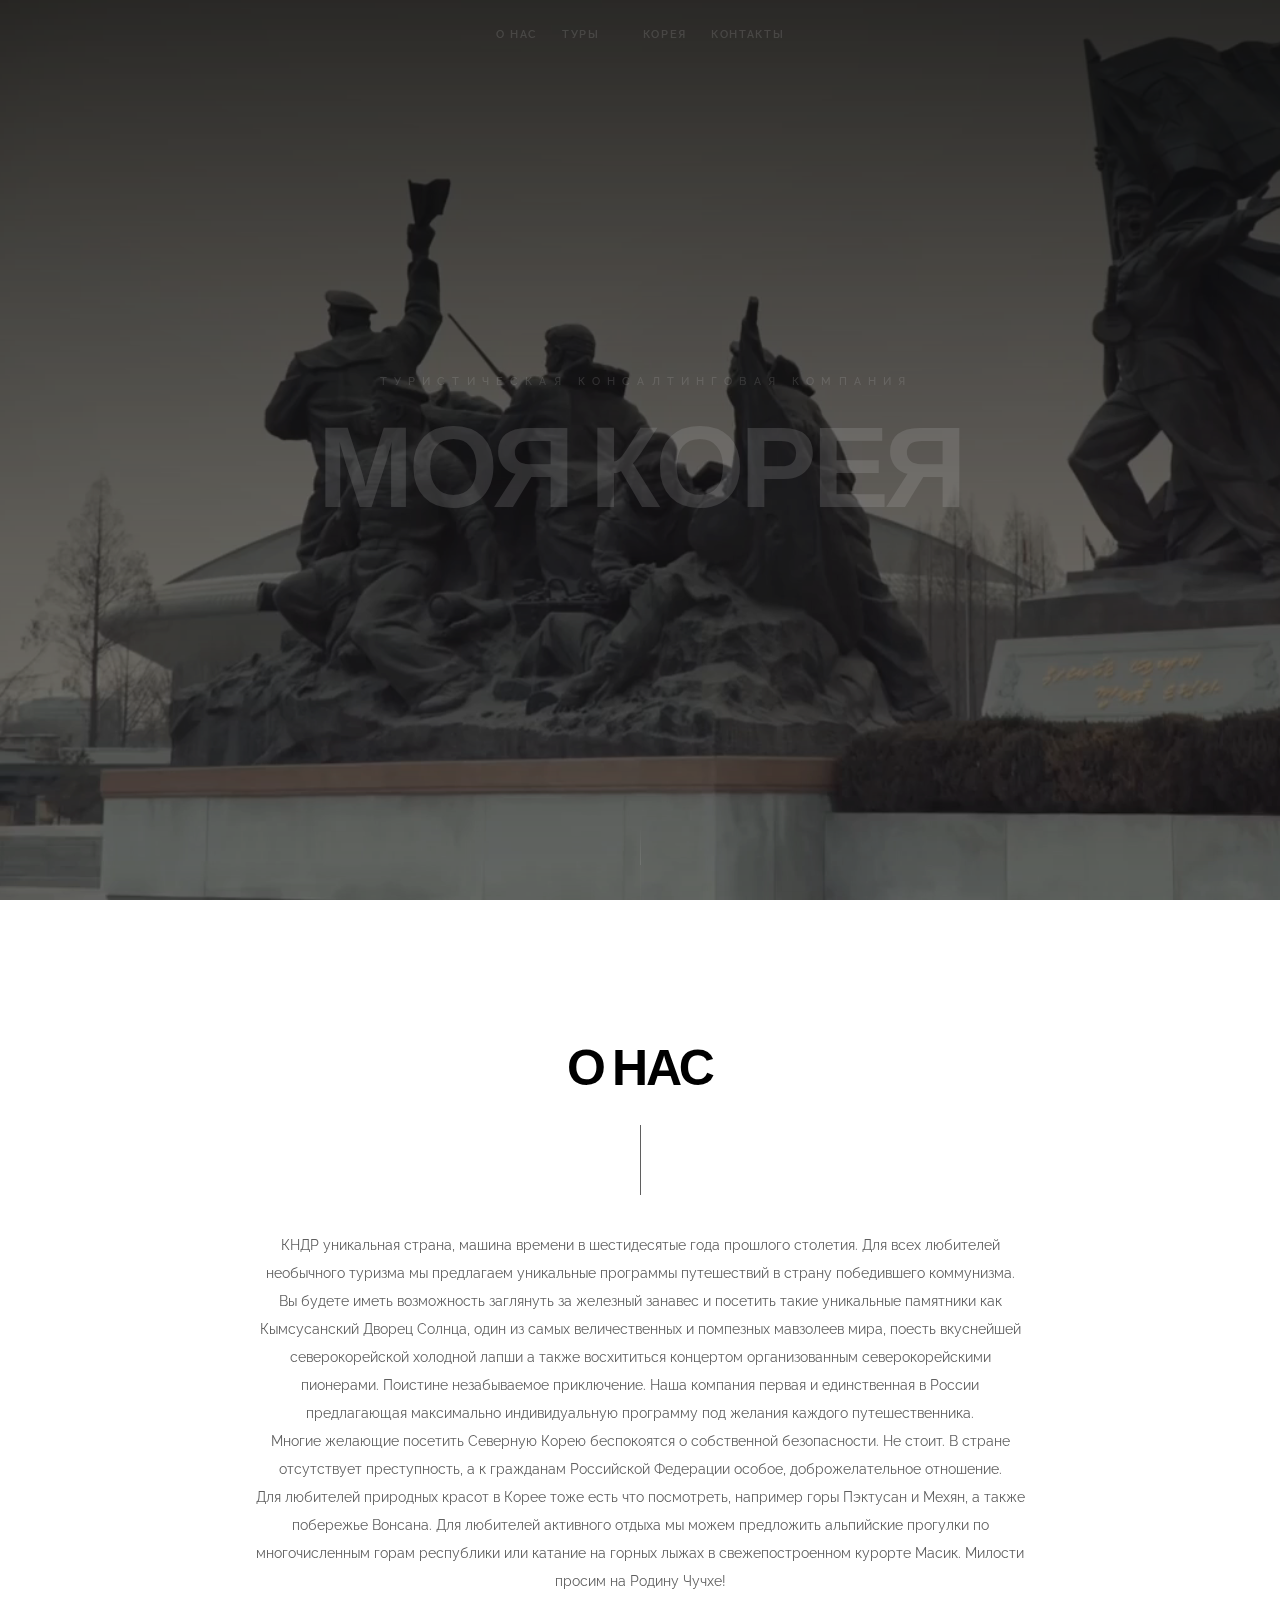
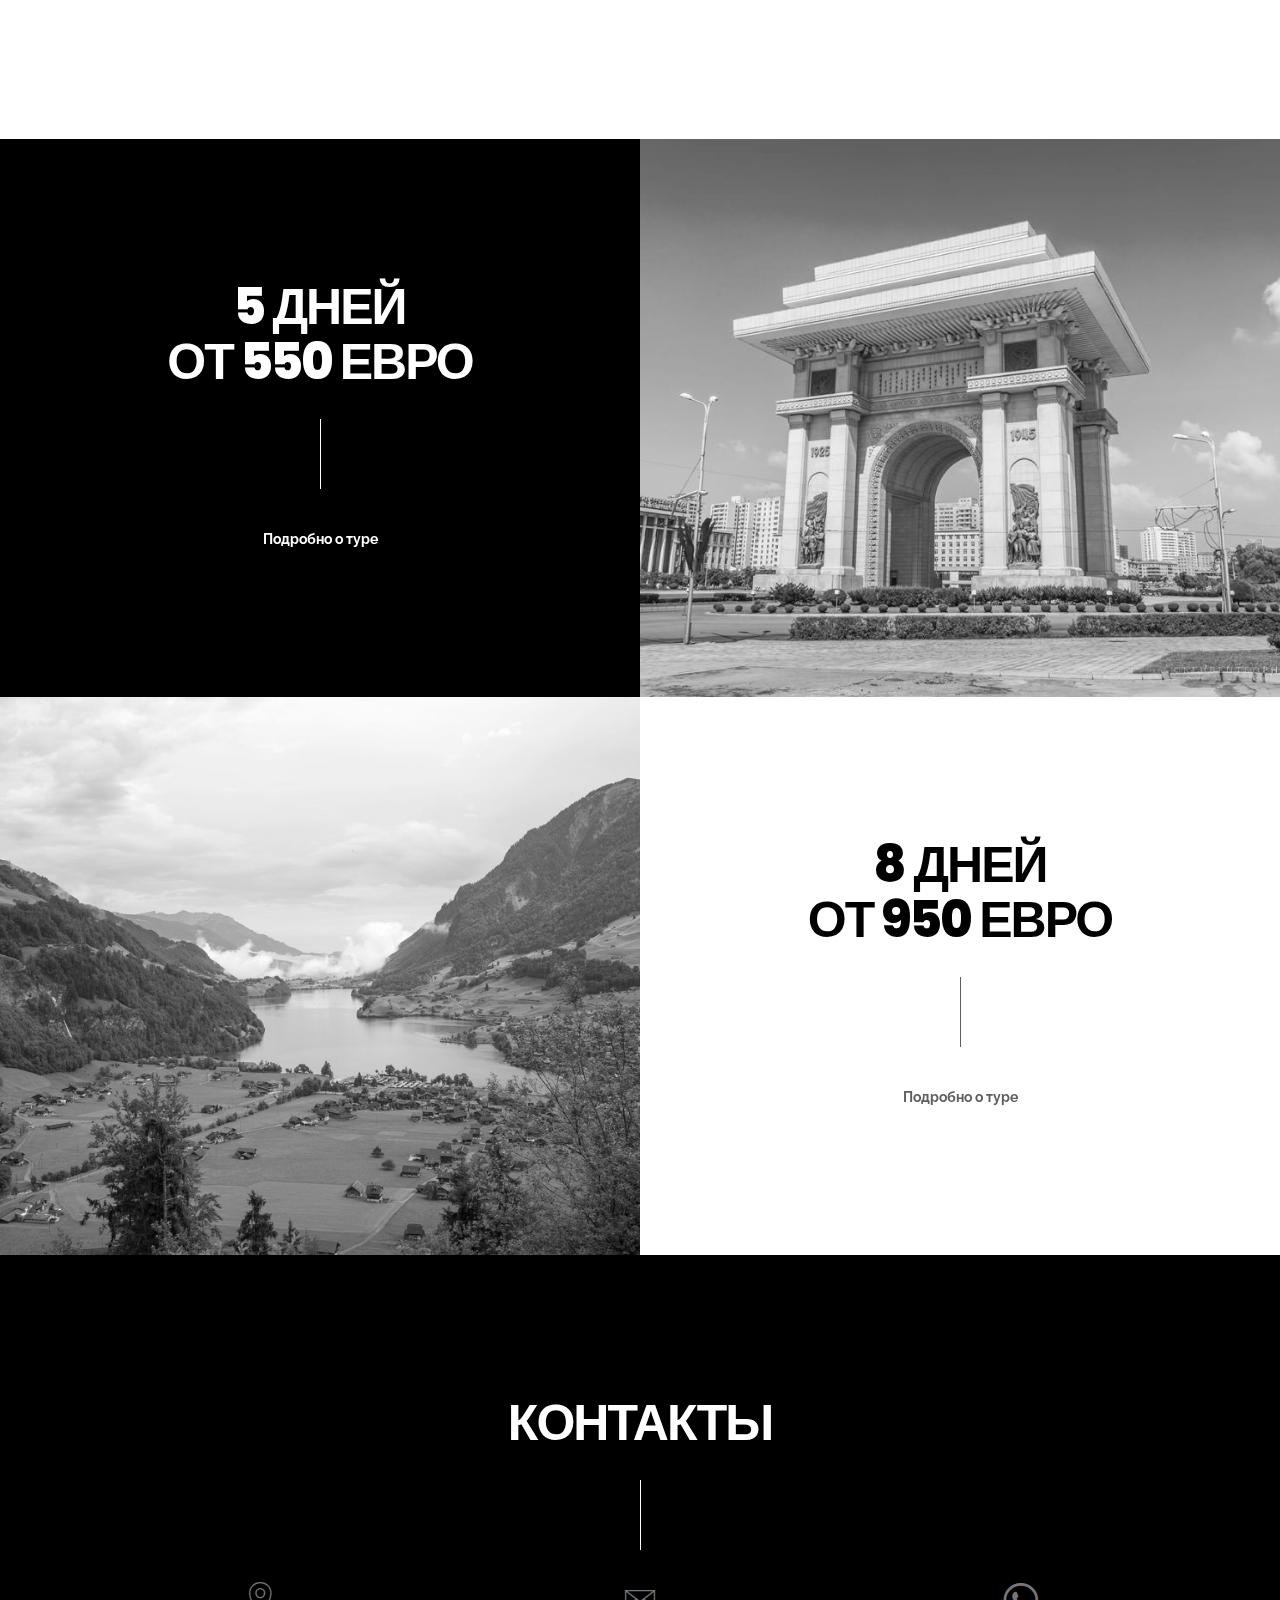
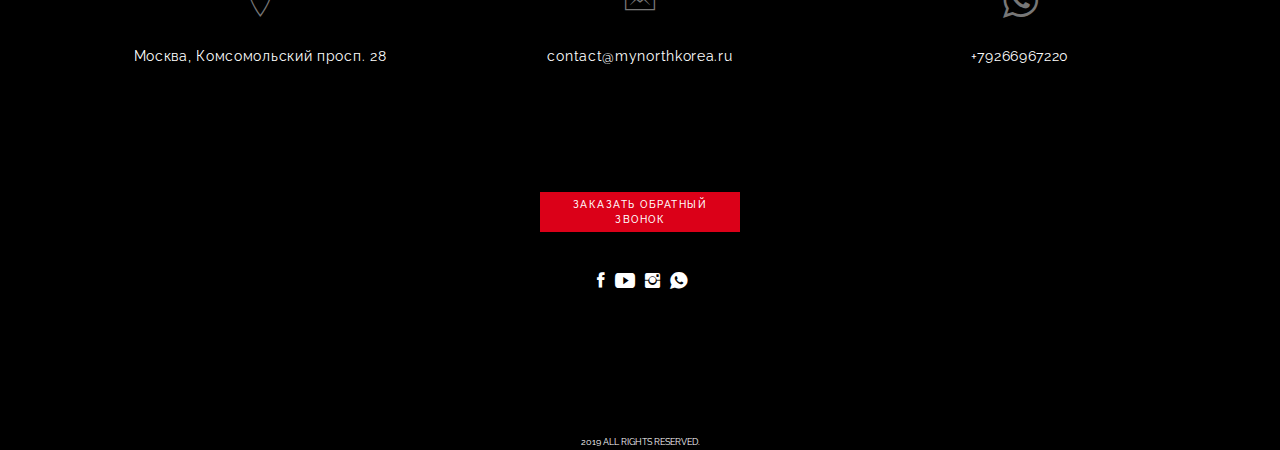
<file: index.html>
<!DOCTYPE html>
<html class="no-js" lang="ru" prefix="og: http://ogp.me/ns#">
<head>
    <meta charset="utf-8">
    <meta name="apple-mobile-web-app-capable" content="yes" />
    <meta name="viewport" content="width=device-width, initial-scale=1.0, maximum-scale=1.0, user-scalable=no" />
    <title>Моя Корея - туристическая консалтинговая компания</title>
    <meta name="description" content="Туризм в Северную Корею. Поездки в Северную Корею">
    <meta property="og:type" content="website" />
    <meta content="Туристические и консалтинговые услуги." property="og:title"/>
    <meta content="Туризм в Северную Корею. Поездки в Северную Корею" property="og:description"/>
    <meta content="https://www.mynorthkorea.ru" property="og:url"/>
    <meta content="https://www.mynorthkorea.ru/img/logo-korea-original.jpg" property="og:logo" />
    <meta content="https://www.mynorthkorea.ru/img/social_index.jpg" property="og:image"/>
    <meta content="width=device-width, initial-scale=1, maximum-scale=1" name="viewport">
    <!-- favicon -->
    <link rel="apple-touch-icon" sizes="180x180" href="img/favicon/apple-touch-icon.png">
    <link rel="icon" type="image/png" sizes="32x32" href="img/favicon/favicon-32x32.png">
    <link rel="icon" type="image/png" sizes="16x16" href="img/favicon/favicon-16x16.png">
    <link rel="manifest" href="site.webmanifest">
    <link rel="mask-icon" href="img/favicon/safari-pinned-tab.svg" color="#5bbad5">
    <!-- favicon end -->
    <meta name="msapplication-TileColor" content="#da532c">
    <meta name="theme-color" content="#ffffff">
    <!-- style start -->
    <link href="css/plugins.css" media="all" rel="stylesheet" type="text/css">
    <link href="css/style.css" media="all" rel="stylesheet" type="text/css">
    <!-- style end -->
    <!-- google fonts start -->
    <link href="http://fonts.googleapis.com/css?family=Raleway:100,200,300,400,500,600,700,800,900%7CMontserrat:400,700%7CPoppins:400,400i,500,500i,600,600i,700,700i,800,800i,900,900i" rel="stylesheet" type="text/css">
    <!-- google fonts end -->

</head>
<body id="top">
<!-- preloader start -->
<div class="preloader-bg"></div>
<div id="preloader">
    <div id="preloader-status">
        <div class="preloader-position loader">
            <span></span>
        </div>
    </div>
</div><!-- preloader end -->
<!-- header section start -->
<header class="container-fluid">
    <div class="text-center hidden-xs">
        <!-- navigation start -->
        <nav class="header-navigation fadeIn-element">
            <a class="link-underline-menu menu-first-child" href="#about">О Нас</a>
            <a class="link-underline-menu" href="#services">Туры</a>
            <span class="logo-holder closed"><a href="#top"><img alt="Laxt" src="img/logo-korea-black.png" itemprop="logo"></a></span>
            <a class="link-underline-menu" href="./korea/korea.html">Корея</a>
            <a class="link-underline-menu menu-last-child" href="#contact">Контакты</a>
        </nav><!-- navigation end -->
    </div>
    <div class="text-center visible-xs">
        <!-- navigation mobile start -->
        <nav class="header-navigation-xs fadeIn-element">
            <a class="logo-holder" href="#top"></a>
            <a href="#about">О Нас</a>
            <a href="#services">Туры</a>
            <a href="./korea/korea.html">Корея</a>
            <a href="#contact">Контакты</a>
        </nav><!-- navigation mobile end -->
    </div>
</header><!-- header section end -->
<!-- home section start -->
<section class="upper-page">
    <!-- hero bg start -->
    <div class="hero-fullscreen overlay overlay-top-bottom-dark-75-video">
        <!-- self-hosted HTML5 video start   data-vide-bg=""-->
        <div class="hero-bg" data-vide-bg="mp4: video/laxt.mp4, webm: /video/laxt.webm, ogv: video/laxt.ogv, poster: video/laxt.jpg" data-vide-options="loop: true, muted: true, position: 0% 0%" id="video-bg"></div>
        <!-- self-hosted HTML5 video end -->
    </div><!-- hero bg end -->
    <!-- center container start -->
    <div class="center-container">
        <!-- center block start -->
        <div class="center-block fadeIn-element">
            <h2 class="home-page-title">
                Туристическая консалтинговая компания
            </h2>
            <h1 class="home-page-title">
                Моя Корея
            </h1><!-- sign up launcher start -->
            <!-- sign up launcher end -->
        </div><!-- center block end -->
    </div><!-- center container end -->
    <!-- scroll indicator start -->
    <div class="scroll-indicator-wrapper fadeIn-element">
        <div class="scroll-indicator"></div>
    </div><!-- scroll indicator end -->
</section><!-- home section end -->
<!-- about section start -->
<section class="section-light" id="about">
    <!-- container start -->
    <div class="container">
        <!-- row start -->
        <div class="row about-top">
            <!-- col start -->
            <div class="col-lg-12 text-center">
                <h2 class="section-heading spacer-line-vertical-dark reveal-element">
                    О Нас
                </h2>
            </div><!-- col end -->
        </div><!-- row end -->
        <!-- row start -->
        <div class="row about-bottom">
            <!-- col start -->
            <div class="text-center">
                <p class="about-txt reveal-element">
                    КНДР уникальная страна, машина времени в шестидесятые года прошлого столетия.
                    Для всех любителей необычного туризма мы предлагаем уникальные программы путешествий в страну победившего коммунизма.
                    Вы будете иметь возможность заглянуть за железный занавес и посетить такие уникальные памятники как Кымсусанский Дворец Солнца, один из самых величественных и помпезных мавзолеев мира, поесть вкуснейшей северокорейской холодной лапши а также восхититься концертом организованным северокорейскими пионерами.
                    Поистине незабываемое приключение. Наша компания первая и единственная в России предлагающая максимально индивидуальную программу под желания каждого путешественника.<br>
                    Многие желающие посетить Северную Корею беспокоятся о собственной безопасности. Не стоит.
                    В стране отсутствует преступность, а к гражданам Российской Федерации особое, доброжелательное отношение.<br>
                    Для любителей природных красот в Корее тоже есть что посмотреть, например горы Пэктусан и Мехян, а также побережье Вонсана.
                    Для любителей активного отдыха мы можем предложить альпийские прогулки по многочисленным горам республики или катание на горных лыжах в свежепостроенном курорте Масик.
                    Милости просим на Родину Чучхе!
                </p>
            </div><!-- col end -->
        </div><!-- row end -->
    </div><!-- container end -->
</section><!-- about section end -->
<!-- services section start -->
<section id="services">
    <!-- halve dark start -->
    <div class="halves section-dark">
        <!-- halve dark visible IMG start -->
        <div class="half services-bg-1 visible-xs"></div><!-- halve dark visible IMG end -->
        <!-- halve dark TXT start -->
        <div class="half text-center services-top">
            <h2 class="section-heading section-heading-light spacer-line-vertical-light reveal-element">
                5 дней <br> от 550 евро
            </h2>
            <p class="services-txt p-light reveal-element">

                <a class="link-underline" href="tours/tour5days.html">Подробно о туре</a>

            </p>
            <div class="services-bottom"></div>
        </div><!-- halve dark TXT end -->
        <!-- halve dark hidden IMG start -->
        <div class="half services-bg-1 hidden-xs reveal-element"></div><!-- halve dark hidden IMG end -->
    </div><!-- halve dark end -->
    <!-- halve light start -->
    <div class="halves section-light">
        <!-- halve light IMG start -->
        <div class="half services-bg-2 reveal-element"></div><!-- halve light IMG end -->
        <!-- halve light TXT start -->
        <div class="half text-center services-top">
            <h2 class="section-heading spacer-line-vertical-dark reveal-element">
                8 дней <br> от 950 евро
            </h2>
            <p class="services-txt services-txt-dark reveal-element">
                <a class="link-underline link-underline-dark" href="tours/tour8days.html">Подробно о туре</a>
            </p>
            <div class="services-bottom"></div>
        </div><!-- halve light TXT end -->
    </div><!-- halve light end -->

</section><!-- services section end -->

<!-- contact section start -->
<section class="section-dark" id="contact">
    <!-- container start -->
    <div class="container">
        <!-- row start -->
        <div class="row contact-top">
            <!-- col start -->
            <div class="col-lg-12 text-center">
                <h2 class="section-heading section-heading-light spacer-line-vertical-light reveal-element">
                    Контакты
                </h2>
            </div><!-- col end -->
        </div><!-- row end -->
        <!-- row start -->
        <div class="row">
            <!-- col start -->
            <div class="col-lg-12 text-center">
                <!-- contact info start -->
                <div class="contact-info-wrapper reveal-element">
                    <!-- col start -->
                    <div class="col-sm-4">
                        <div class="contact-info-description">  <!-- ion-ios-location-outline  -->
                            <i class="ion-ios-location-outline contact-info-description-img"></i>
                            <span class="contact-info-text">
                                Москва, Комсомольский просп. 28
                            </span>
                        </div>
                    </div><!-- col end -->
                    <!-- col start -->
                    <div class="col-sm-4">
                        <div class="contact-info-description">
                            <i class="ion-ios-email-outline contact-info-description-img"></i> <span class="contact-info-text"><a class="link-underline" href=
                                "mailto:contact@mynorthkorea.ru"><span itemprop="email">contact@mynorthkorea.ru</span></a></span>
                        </div>
                    </div><!-- col end -->
                    <!-- col start -->
                    <div class="col-sm-4"> <!-- ion-ios-telephone-outline  -->
                        <div class="contact-info-description">
                            <i class="ion-social-whatsapp-outline contact-info-description-img"></i> <span class="contact-info-text" itemprop="telephone">+79266967220</span>
                        </div>
                    </div><!-- col end -->
                </div><!-- contact info end -->
            </div><!-- col end -->
        </div><!-- row end -->

    </div><!-- container end -->
    <!-- row start -->
    <div class="row">
        <!-- col start -->
        <div class="col-lg-12 text-center">
            <!-- contact launcher start -->
            <div class="use-form-button reveal-element">
                <button class="c-btn fullwidth contact-modal-launcher"><span>Заказать обратный звонок</span></button>
            </div><!-- contact launcher end -->
        </div><!-- col end -->
    </div><!-- row end -->
    <!-- row start -->
    <div class="row contact-bottom">
        <!-- col start -->
        <div class="col-lg-12 text-center">
            <!-- social icons start -->
            <div class="social-icons-wrapper reveal-element">
                <ul class="social-icons">
                    <li class="social-icon">
                        <a class="ion-social-facebook" href="https://www.facebook.com/my_north_korea"></a>
                    </li>
                    <li class="social-icon">
                        <a class="ion-social-youtube" href="https://www.youtube.com/my_north_korea"></a>
                    </li>

                    <li class="social-icon">
                        <a class="ion-social-instagram" href="https://www.instagram.com/my_north_korea/"></a>
                    </li>

                    <li class="social-icon">
                        <a class="ion-social-whatsapp" href="https://wa.me/79266967220"></a>
                    </li>

                </ul>
            </div><!-- social icons end -->
            <!-- copyright start -->
            <div class="copyright reveal-element">
                2019 All Rights Reserved.
            </div><!-- copyright end -->
        </div><!-- col end -->
</section><!-- contact section end -->
<!-- contact modal start -->
<div class="contact-modal">
    <!-- container start -->
    <div class="container">
        <!-- center container start -->
        <div class="center-container-contact-modal">
            <!-- center block start -->
            <div class="center-block-contact-modal">
                <!-- row start -->
                <div class="row center-block-contact-modal-padding-top">
                    <!-- col start -->
                    <div class="col-lg-12">
                        <h2 class="section-heading section-heading-light spacer-line-vertical-light-modal">
                            Связаться
                        </h2>
                    </div><!-- col end -->
                </div><!-- row end -->
                <!-- row start -->
                <div class="row contact-modal-wrapper">
                    <!-- col start -->
                    <div class="col-lg-12">
                        <!-- contact form start -->
                        <div id="contact-form">
                            <form action="https://notify.frenchsteps.com/korea" id="form" method="post" name="send" typeAction="notifyforcall">
                                <!-- col start -->
                                <div class="col-sm-6 col-md-6 col-lg-6">
                                    <input class="requiredField name" id="name" name="name" placeholder="Имя" type="text">
                                </div><!-- col end -->
                                <!-- col start -->
                                <div class="col-sm-6 col-md-6 col-lg-6">
                                    <input class="requiredField " id="phone" name="phone" placeholder="Телефон" type="text">
                                </div><!-- col end -->

                                <div>
                                    <button class="c-btn fullwidth" id="submit" type="submit"><span>Отправить</span></button>
                                </div>
                            </form>
                        </div><!-- contact form end -->
                    </div><!-- col end -->
                </div><!-- row end -->
                <!-- row start -->
                <div class="row center-block-contact-modal-padding-bottom">
                    <!-- col start -->
                    <div class="col-lg-12">
                        <div class="contact-modal-closer">
                            <span class="ion-close"></span>
                        </div>
                    </div><!-- col end -->
                </div><!-- row end -->
            </div><!-- center block end -->
        </div><!-- center container end -->
    </div><!-- container end -->
</div>
<!-- contact modal end -->

<!-- sign up modal start -->
<div class="sign-up-modal">
    <!-- container start -->
    <div class="container">
        <!-- center container start -->
        <div class="center-container-sign-up-modal">
            <!-- center block start -->
            <div class="center-block-sign-up-modal">
                <!-- row start -->
                <div class="row center-block-sign-up-modal-padding-top">
                    <!-- col start -->
                    <div class="col-lg-12">
                        <h2 class="section-heading section-heading-light spacer-line-vertical-light-modal">
                            Для вас мы подготовили<br>
                            СПЕЦИАЛЬНОЕ ПРЕДЛОЖЕНИЕ!
                        </h2>
                    </div><!-- col end -->
                </div><!-- row end -->
                <!-- row start -->
                <div class="row">
                    <!-- col start -->
                    <div class="col-lg-12">
                        <!-- newsletter form start -->
                        <div id="subscribe-wrapper">
                            <div id="newsletter">
                                <div class="newsletter">
                                    <form action="https://notify.frenchsteps.com/korea" id="subscribe" method="post" name="subscribe" typeAction="notifyforoffer">
                                        <input class="subscribe-requiredField subscribe-email" id="subscribe-email" name="subscribe-email" placeholder="Email" type="text">
                                        <button class="c-btn fullwidth" id="submit-2" type="submit"><span>Прислать</span></button>
                                    </form>
                                </div>
                            </div>
                        </div><!-- newsletter form end -->
                    </div><!-- col end -->
                </div><!-- row end -->
                <!-- row start -->
                <div class="row center-block-sign-up-modal-padding-bottom">
                    <!-- col start -->
                    <div class="col-lg-12">
                        <div class="sign-up-modal-closer">
                            <span class="ion-close"></span>
                        </div>
                    </div><!-- col end -->
                </div><!-- row end -->
            </div><!-- center block end -->
        </div><!-- center container end -->
    </div><!-- container end -->
</div><!-- sign up modal end -->

<!-- to top arrow start -->
<a class="page-scroll" href="#top">
    <div class="to-top-arrow">
        <span class="ion-ios-arrow-up"></span>
    </div></a><!-- to top arrow end -->
<!-- scripts start -->
<script src="js/plugins.js"></script>

<!--<script src="/js/jquery.exitintent.min.js"></script>-->
<script src="js/laxt.js"></script>

<!--
<script>
    $.post('http://localhost:3000/notifykorea?email=232323',{email: 'my@dfd'},function (data) {
        console.log(data)
    })
</script>
-->
<!--
<script>

    $.exitIntent('enable');
    var flagModal = false;
    $(document).bind('exitintent', function() {
        console.log('Oops... trying to leave the page');
        if (!flagModal){
            $(".sign-up-modal").removeClass("close");
            $(".sign-up-modal").addClass("open");
            flagModal = true;
        }

    });
</script-->
<!-- scripts end -->
</body>
</html>
</file>
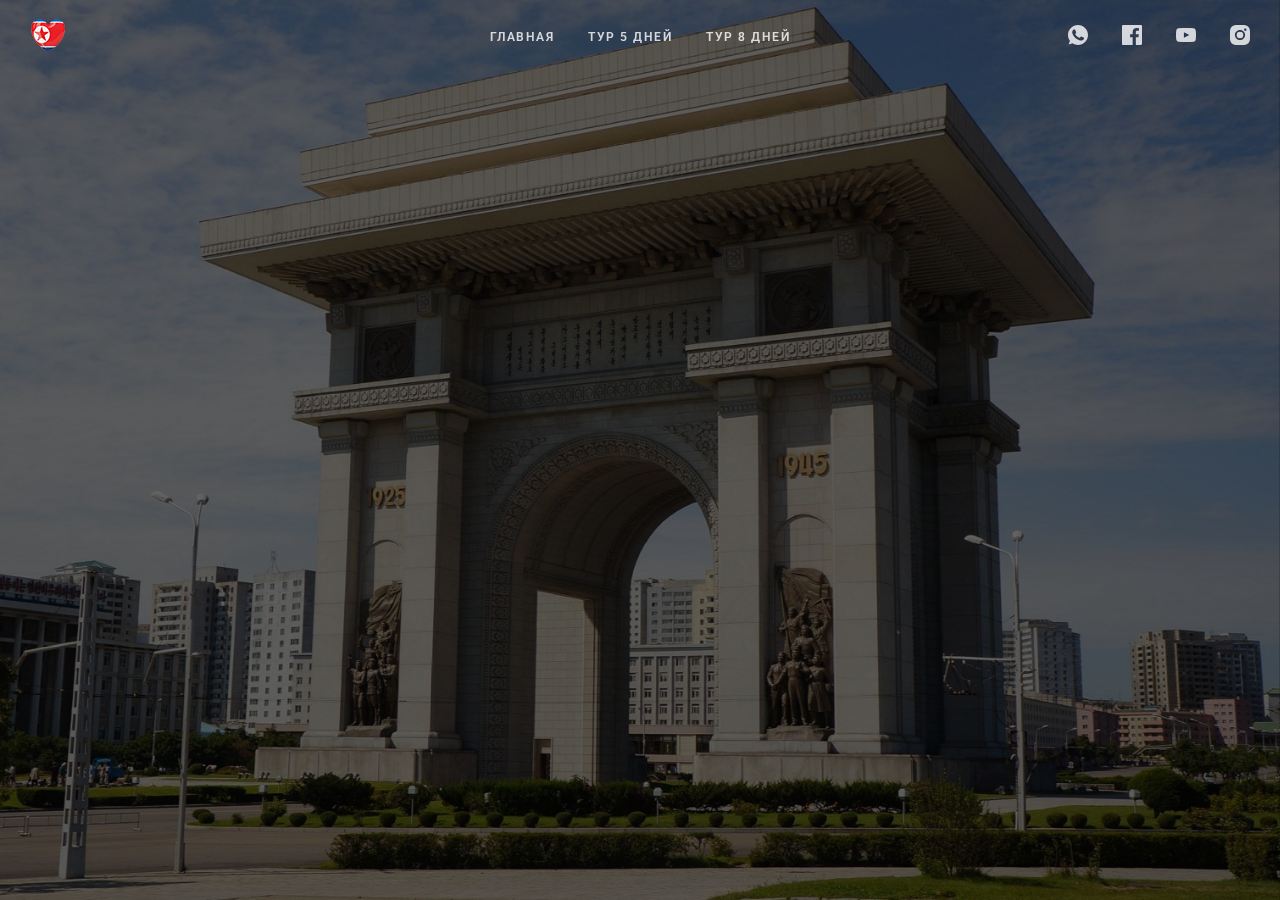
<file: korea.html>
<!doctype html>
<html>
<head>
    <meta charset="UTF-8">
    <meta name="viewport" content="width=device-width, height=device-height, initial-scale=1.0, viewport-fit=cover">
    <meta name="apple-mobile-web-app-capable" content="yes" />

    <!-- Page Title -->
    <title>Моя Корея</title>
    <meta name="description" content="Туризм в КНДР. Информация о Северной Корее">
    <meta content="Поездка в Северную Корею" property="og:title"/>
    <meta content="Туризм в КНДР. Информация о Северной Корее" property="og:description"/>
    <meta content="https://www.mynorthkorea.ru/korea" property="og:url"/>
    <!-- favicon -->
    <link rel="apple-touch-icon" sizes="180x180" href="img/favicon/apple-touch-icon.png">
    <link rel="icon" type="image/png" sizes="32x32" href="img/favicon/favicon-32x32.png">
    <link rel="icon" type="image/png" sizes="16x16" href="img/favicon/favicon-16x16.png">
    <link rel="manifest" href="site.webmanifest">
    <link rel="mask-icon" href="img/favicon/safari-pinned-tab.svg" color="#5bbad5">
    <!-- favicon end -->

    <!-- Compressed Styles -->
    <link href="slides/css/slides.min.css?42331" rel="stylesheet" type="text/css">


    <!-- jQuery 3.3.1 -->
    <script src="https://ajax.googleapis.com/ajax/libs/jquery/3.3.1/jquery.min.js"></script>

    <!-- Compressed Scripts -->
    <script src="slides/js/slides.min.js?42331" type="text/javascript"></script>

    <!-- Custom Scripts -->
    <!-- <script src="js/custom.js" type="text/javascript"></script> -->

    <!-- Fonts and Material Icons -->
    <link rel="stylesheet" as="font" href="https://fonts.googleapis.com/css?family=Roboto:100,300,400,500,600,700|Material+Icons"/>
</head>
<body class="slides smoothScroll noPreload animated">

<!-- SVG Library -->
<svg xmlns="http://www.w3.org/2000/svg" style="display:none">

    <symbol id="logo" viewBox="0 0 106 31"><title>Slides Framework</title><path d="M17.413 14.04c-.56-5.84-5.6-7-8.52-7-4.6 0-8.6 2.92-8.6 7.52 0 3 2.4 4.88 5.28 5.8 4.24 1.64 5.88 1.84 5.88 3.36 0 1.08-1.2 1.72-2.32 1.72-.28 0-2.24 0-2.52-2.04h-6.6c.6 5.84 5.68 7.36 9.04 7.36 4.92 0 9.04-2.88 9.04-7.76 0-4.8-4-5.92-7.76-6.96-1.76-.52-3.4-1.2-3.4-2.2 0-.6.48-1.48 1.88-1.48 1.96 0 2.04 1.2 2.08 1.68h6.52zm2.222 15.96h6.64v-29.6h-6.64v29.6zm9.662-24.56h6.64v-5.04h-6.64v5.04zm0 24.56h6.64v-22.2h-6.64v22.2zm32.782-29.6h-6.64v9.28c-.72-.72-2.6-2.64-6.52-2.64-5.64 0-11 4.28-11 11.8 0 6.68 4.4 11.88 11.12 11.88 4.48 0 6.08-2.2 6.72-3.12v2.4h6.32v-29.6zm-17.52 18.4c0-2.56 1.8-5.56 5.64-5.56 1.56 0 2.96.56 3.96 1.56 1 .96 1.64 2.32 1.64 3.92.08 1.64-.52 3.08-1.56 4.12s-2.52 1.68-4.12 1.68c-3.12 0-5.56-2.28-5.56-5.68v-.04zm42.502 2.4c.52-4.08-.32-7.64-3.12-10.64-2.08-2.2-5-3.52-8.4-3.52-6.76 0-11.64 5.72-11.64 11.92 0 6.6 5.4 11.76 11.76 11.76 2.28 0 4.48-.68 6.32-2 1.88-1.28 3.44-3.2 4.52-5.68h-6.8c-.8 1.16-1.92 2.08-4.04 2.08-2.6 0-4.84-1.56-5.12-3.92h16.52zm-16.44-5.04c.16-1.04 1.52-3.52 4.96-3.52s4.8 2.48 4.96 3.52h-9.92zm34.502-2.12c-.56-5.84-5.6-7-8.52-7-4.6 0-8.6 2.92-8.6 7.52 0 3 2.4 4.88 5.28 5.8 4.24 1.64 5.88 1.84 5.88 3.36 0 1.08-1.2 1.72-2.32 1.72-.28 0-2.24 0-2.52-2.04h-6.6c.6 5.84 5.68 7.36 9.04 7.36 4.92 0 9.04-2.88 9.04-7.76 0-4.8-4-5.92-7.76-6.96-1.76-.52-3.4-1.2-3.4-2.2 0-.6.48-1.48 1.88-1.48 1.96 0 2.04 1.2 2.08 1.68h6.52z"/></symbol>

    <symbol id="logo-icon" viewBox="0 0 50 41"><title>Slides Framework</title><path d="M4,12h42c2.2,0,4,1.8,4,4v21c0,2.2-1.8,4-4,4H4c-2.2,0-4-1.8-4-4V16C0,13.8,1.8,12,4,12z"/><path opacity="0.6" d="M45.5,9h-41C3.7,9,3,8.3,3,7.5v0C3,6.7,3.7,6,4.5,6h41C46.3,6,47,6.7,47,7.5v0C47,8.3,46.3,9,45.5,9z"/><path opacity="0.4" d="M7.5,0h35C43.3,0,44,0.7,44,1.5v0C44,2.3,43.3,3,42.5,3h-35C6.7,3,6,2.3,6,1.5v0C6,0.7,6.7,0,7.5,0z"/></symbol>

    <symbol id="close" viewBox="0 0 30 30"><path d="M15 0c-8.3 0-15 6.7-15 15s6.7 15 15 15 15-6.7 15-15-6.7-15-15-15zm5.7 19.3c.4.4.4 1 0 1.4-.2.2-.4.3-.7.3s-.5-.1-.7-.3l-4.3-4.3-4.3 4.3c-.2.2-.4.3-.7.3s-.5-.1-.7-.3c-.4-.4-.4-1 0-1.4l4.3-4.3-4.3-4.3c-.4-.4-.4-1 0-1.4s1-.4 1.4 0l4.3 4.3 4.3-4.3c.4-.4 1-.4 1.4 0s.4 1 0 1.4l-4.3 4.3 4.3 4.3z"/></symbol>

    <symbol id="close-small" viewBox="0 0 11 11"><path d="M6.914 5.5l3.793-3.793c.391-.391.391-1.023 0-1.414s-1.023-.391-1.414 0l-3.793 3.793-3.793-3.793c-.391-.391-1.023-.391-1.414 0s-.391 1.023 0 1.414l3.793 3.793-3.793 3.793c-.391.391-.391 1.023 0 1.414.195.195.451.293.707.293s.512-.098.707-.293l3.793-3.793 3.793 3.793c.195.195.451.293.707.293s.512-.098.707-.293c.391-.391.391-1.023 0-1.414l-3.793-3.793z"/></symbol>

    <symbol id="arrow-left" viewBox="0 0 29 56"><path d="M28.7.3c.4.4.4 1 0 1.4l-26.3 26.3 26.3 26.3c.4.4.4 1 0 1.4-.4.4-1 .4-1.4 0l-27-27c-.4-.4-.4-1 0-1.4l27-27c.3-.3 1-.4 1.4 0z"/></symbol>

    <symbol id="arrow-right" viewBox="0 0 29 56"><path d="M.3 55.7c-.4-.4-.4-1 0-1.4l26.3-26.3-26.3-26.3c-.4-.4-.4-1 0-1.4.4-.4 1-.4 1.4 0l27 27c.4.4.4 1 0 1.4l-27 27c-.3.3-1 .4-1.4 0z"/></symbol>

    <symbol id="back" viewBox="0 0 20 20"><path d="M2.3 10.7l5 5c.4.4 1 .4 1.4 0s.4-1 0-1.4l-3.3-3.3h11.6c.6 0 1-.4 1-1s-.4-1-1-1h-11.6l3.3-3.3c.4-.4.4-1 0-1.4-.2-.2-.4-.3-.7-.3s-.5.1-.7.3l-5 5c-.2.2-.3.5-.3.7 0 .2.1.5.3.7z"/></symbol>

    <symbol id="menu" viewBox="0 0 18 18"><path d="M16 5h-14c-.6 0-1-.4-1-1 0-.5.4-1 1-1h14c.5 0 1 .4 1 1s-.4 1-1 1zm-14 5h14c.5 0 1-.4 1-1 0-.5-.4-1-1-1h-14c-.6 0-1 .4-1 1s.4 1 1 1zm14 3h-14c-.5 0-1 .4-1 1 0 .5.4 1 1 1h14c.5 0 1-.4 1-1s-.4-1-1-1z"/></symbol>

    <symbol id="share" viewBox="0 0 18 18"><path d="M16 8c-.6 0-1 .4-1 1v6h-12v-6c0-.6-.4-1-1-1s-1 .4-1 1v6c0 1.1.9 2 2 2h12c1.1 0 2-.9 2-2v-6c0-.6-.4-1-1-1zm-2.3-2.3c.4-.4.4-1 0-1.4l-4-4c-.4-.4-1-.4-1.4 0l-4 4c-.4.4-.4 1 0 1.4s1 .4 1.4 0l2.3-2.3v7.6c0 .6.4 1 1 1s1-.4 1-1v-7.6l2.3 2.3c.4.4 1 .4 1.4 0z"/></symbol>

    <symbol id="arrow-down" viewBox="0 0 24 24"><path d="M12 18c-.2 0-.5-.1-.7-.3l-11-10c-.4-.4-.4-1-.1-1.4.4-.4 1-.4 1.4-.1l10.4 9.4 10.3-9.4c.4-.4 1-.3 1.4.1.4.4.3 1-.1 1.4l-11 10c-.1.2-.4.3-.6.3z"/></symbol>

    <symbol id="arrow-up" viewBox="0 0 24 24"><path d="M11.9 5.9c.2 0 .5.1.7.3l11 10c.4.4.4 1 .1 1.4-.4.4-1 .4-1.4.1l-10.4-9.4-10.3 9.4c-.4.4-1 .3-1.4-.1-.4-.4-.3-1 .1-1.4l11-10c.1-.2.4-.3.6-.3z"/></symbol>

    <symbol id="arrow-top" viewBox="0 0 18 18"><path d="M15.7 7.3l-6-6c-.4-.4-1-.4-1.4 0l-6 6c-.4.4-.4 1 0 1.4.4.4 1 .4 1.4 0l4.3-4.3v11.6c0 .6.4 1 1 1s1-.4 1-1v-11.6l4.3 4.3c.2.2.4.3.7.3s.5-.1.7-.3c.4-.4.4-1 0-1.4z"/></symbol>

    <symbol id="play" viewBox="0 0 30 30"><path d="M7 30v-30l22 15z"/></symbol>

    <symbol id="chat" viewBox="0 0 18 18"><path d="M5,17c-0.2,0-0.3,0-0.4-0.1C4.2,16.7,4,16.4,4,16v-2H2c-1.1,0-2-0.9-2-2V3c0-1.1,0.9-2,2-2h14c1.1,0,2,0.9,2,2v9 c0,1.1-0.9,2-2,2H9.3l-3.7,2.8C5.4,16.9,5.2,17,5,17z M2,12h3.5C5.8,12,6,12.2,6,12.5V14l2.4-1.8C8.6,12.1,8.8,12,9,12h7V3H2V12z M13,7H5C4.4,7,4,6.6,4,6s0.4-1,1-1h8c0.6,0,1,0.4,1,1S13.6,7,13,7z M13,10H5c-0.6,0-1-0.4-1-1s0.4-1,1-1h8c0.6,0,1,0.4,1,1 S13.6,10,13,10z"/></symbol>

    <symbol id="mail" viewBox="0 0 18 18"><path d="M16 2h-14c-1.1 0-2 .9-2 2v10c0 1.1.9 2 2 2h14c1.1 0 2-.9 2-2v-10c0-1.1-.9-2-2-2zm0 2v.5l-7 4.3-7-4.4v-.4h14zm-14 10v-7.2l6.5 4c.1.1.3.2.5.2s.4-.1.5-.2l6.5-4v7.2h-14z"/></symbol>

    <symbol id="sound-on" viewBox="0 0 18 18"><path d="M8.5,0.1C8.1-0.1,7.7,0,7.4,0.2L3.7,3H2C0.9,3,0,3.9,0,5v6c0,1.1,0.9,2,2,2h1.7l3.7,2.8C7.6,15.9,7.8,16,8,16 c0.2,0,0.3,0,0.4-0.1C8.8,15.7,9,15.4,9,15V1C9,0.6,8.8,0.3,8.5,0.1z M7,13l-2.4-1.8C4.4,11.1,4.2,11,4,11l-2,0l0-6h2 c0.2,0,0.4-0.1,0.6-0.2L7,3V13z M11.7,9.9l0.7,1.9C13.9,11.2,15,9.7,15,8c0-1.7-1.1-3.2-2.7-3.8l-0.7,1.9C12.5,6.4,13,7.2,13,8C13,8.9,12.5,9.6,11.7,9.9z M12.2,1.1l-0.3,2C14.3,3.5,16,5.6,16,8s-1.8,4.5-4.2,4.9l0.3,2C15.6,14.3,18,11.4,18,8C18,4.6,15.6,1.7,12.2,1.1z"/></symbol>

    <symbol id="sound-off" viewBox="0 0 18 18"><path d="M15.9,8l1.8-1.8c0.4-0.4,0.4-1,0-1.4s-1-0.4-1.4,0l-1.8,1.8l-1.8-1.8c-0.4-0.4-1-0.4-1.4,0s-0.4,1,0,1.4L13.1,8l-1.8,1.8 c-0.4,0.4-0.4,1,0,1.4c0.2,0.2,0.5,0.3,0.7,0.3s0.5-0.1,0.7-0.3l1.8-1.8l1.8,1.8c0.2,0.2,0.5,0.3,0.7,0.3s0.5-0.1,0.7-0.3 c0.4-0.4,0.4-1,0-1.4L15.9,8z M8.5,0.1C8.1-0.1,7.7,0,7.4,0.2L3.7,3H2C0.9,3,0,3.9,0,5v6c0,1.1,0.9,2,2,2h1.7l3.7,2.8C7.6,15.9,7.8,16,8,16 c0.2,0,0.3,0,0.4-0.1C8.8,15.7,9,15.4,9,15V1C9,0.6,8.8,0.3,8.5,0.1z M7,13l-2.4-1.8C4.4,11.1,4.2,11,4,11l-2,0l0-6h2 c0.2,0,0.4-0.1,0.6-0.2L7,3V13z"/></symbol>

    <!-- social -->
    <symbol id="apple" viewBox="-1 1 24 24"><path d="M17.6 13.8c0-3 2.5-4.5 2.6-4.6-1.4-2.1-3.6-2.3-4.4-2.4-1.9-.2-3.6 1.1-4.6 1.1-.9 0-2.4-1.1-4-1-2 0-3.9 1.2-5 3-2.1 3.7-.5 9.1 1.5 12.1 1 1.5 2.2 3.1 3.8 3 1.5-.1 2.1-1 3.9-1s2.4 1 4 1 2.7-1.5 3.7-2.9c1.2-1.7 1.6-3.3 1.7-3.4-.1-.1-3.2-1.3-3.2-4.9zm-3.1-9c.8-1 1.4-2.4 1.2-3.8-1.2 0-2.7.8-3.5 1.8-.8.9-1.5 2.3-1.3 3.7 1.4.1 2.8-.7 3.6-1.7z"/></symbol>

    <symbol id="dribbble" viewBox="0 0 24 24"><path d="M12 0c-6.7 0-12 5.3-12 12s5.3 12 12 12 12-5.3 12-12-5.3-12-12-12zm7.9 5.7c1.3 1.7 2.1 3.9 2.3 6.1-.4-.1-2.4-.4-4.7-.4-.8 0-1.5 0-2.3.1 0-.1-.1-.3-.3-.5l-.7-1.5c3.7-1.4 5.3-3.4 5.7-3.8zm-7.9-3.8c2.5 0 4.9.9 6.7 2.5-.3.4-1.9 2.3-5.2 3.6-1.6-2.9-3.3-5.3-3.7-5.9.6-.1 1.4-.2 2.2-.2zm-4.4 1c.4.6 2.1 3 3.7 5.8-4.4 1.2-8.2 1.2-9.2 1.2h-.1c.8-3.1 2.9-5.6 5.6-7zm-5.7 9.1v-.3h.3c1.2 0 5.6-.1 10.1-1.5l.8 1.6c-.1 0-.3 0-.4.1-5.1 1.6-7.9 6-8.3 6.7-1.6-1.7-2.5-4.1-2.5-6.6zm10.1 10.1c-2.3 0-4.4-.8-6.1-2.1.3-.5 2.4-4.4 7.9-6.3 1.3 3.6 2 6.7 2.1 7.6-1.2.6-2.6.8-3.9.8zm5.7-1.8c-.1-.8-.7-3.6-2-7.1.7-.1 1.3-.1 2-.1 2.1 0 3.7.4 4.1.5-.3 2.8-1.8 5.2-4.1 6.7z"/></symbol>

    <symbol id="facebook" viewBox="0 0 24 24"><path d="M24 1.3v21.3c0 .7-.6 1.3-1.3 1.3h-6.1v-9.3h3.1l.5-3.6h-3.6v-2.2c0-1.1.3-1.8 1.8-1.8h1.9v-3.2c-.3 0-1.5-.1-2.8-.1-2.8 0-4.7 1.7-4.7 4.8v2.7h-3.1v3.6h3.1v9.2h-11.5c-.7 0-1.3-.6-1.3-1.3v-21.4c0-.7.6-1.3 1.3-1.3h21.3c.8 0 1.4.6 1.4 1.3z"/></symbol>

    <symbol id="facebook2" viewBox="0 0 512 512"><path d="M288 176v-64c0-17.664 14.336-32 32-32h32v-80h-64c-53.024 0-96 42.976-96 96v80h-64v80h64v256h96v-256h64l32-80h-96z"/></symbol>

    <symbol id="fb-like" viewBox="0 0 20 20"><path d="M0 8v12h5v-12h-5zm2.5 10.8c-.4 0-.8-.3-.8-.8 0-.4.3-.8.8-.8s.8.3.8.8c0 .4-.4.8-.8.8zm3.5-.8h9.5c1.1 0 1.7-1 1.7-1.7 0-.3-.4-1-.4-1 1.4-.3 1.7-1.2 1.7-1.7-.1-.5-.3-.9-.5-1 1-.4 1.5-1.1 1.4-1.9-.1-.8-1-1.5-1-1.5 1-.6.9-1.5.9-1.5-.3-1.3-1.5-1.7-1.7-1.7h-5.6s.3-.5.3-2.4-1.3-3.6-2.6-3.6c0 0-.7.1-1 .3v3.5l-2.7 4.4v9.8z"/></symbol>

    <symbol id="googlePlus" viewBox="0 1 24 24"><path d="M7.8 13.5h4.6c-.6 2-2.5 3.4-4.6 3.4-2.7 0-4.9-2.2-4.9-4.9s2.2-4.9 4.9-4.9c1.1 0 2.1.3 3 1l1.8-2.4c-1.4-1.1-3-1.6-4.8-1.6-4.3 0-7.9 3.5-7.9 7.9s3.5 7.9 7.9 7.9 7.9-3.5 7.9-7.9v-1.5h-7.9v3zM21.7 11v-2.2h-2v2.2h-2.2v2h2.2v2.2h2v-2.2h2.2v-2z"/></symbol>

    <symbol id="instagram" viewBox="0 0 20 20"><circle cx="10" cy="10" r="3.3"/><path d="M13,0H7C2.2,0,0,2.2,0,7v6c0,4.8,2.1,7,7,7h6c4.8,0,7-2.2,7-7V7C20,2.2,17.9,0,13,0z M10,15.1c-2.8,0-5.1-2.3-5.1-5.1 S7.2,4.9,10,4.9s5.1,2.3,5.1,5.1S12.8,15.1,10,15.1z M15.3,5.9c-0.7,0-1.2-0.5-1.2-1.2c0-0.7,0.5-1.2,1.2-1.2s1.2,0.5,1.2,1.2 C16.5,5.3,16,5.9,15.3,5.9z"/></symbol>

    <symbol id="behance" viewBox="0 0 511.958 511.958"><path d="M210.624 240.619c10.624-5.344 18.656-11.296 24.16-17.728 9.792-11.584 14.624-26.944 14.624-45.984 0-18.528-4.832-34.368-14.496-47.648-16.128-21.632-43.424-32.704-82.016-33.28h-152.896v312.096h142.56c16.064 0 30.944-1.376 44.704-4.192 13.76-2.848 25.664-8.064 35.744-15.68 8.96-6.624 16.448-14.848 22.4-24.544 9.408-14.656 14.112-31.264 14.112-49.76 0-17.92-4.128-33.184-12.32-45.728-8.288-12.544-20.448-21.728-36.576-27.552zm-147.552-90.432h68.864c15.136 0 27.616 1.632 37.408 4.864 11.328 4.704 16.992 14.272 16.992 28.864 0 13.088-4.32 22.24-12.864 27.392-8.608 5.152-19.776 7.744-33.472 7.744h-76.928v-68.864zm108.896 198.24c-7.616 3.68-18.336 5.504-32.064 5.504h-76.832v-83.232h77.888c13.568.096 24.128 1.888 31.68 5.248 13.44 6.08 20.128 17.216 20.128 33.504 0 19.2-6.912 32.128-20.8 38.976zM327.168 110.539h135.584v38.848h-135.584zM509.856 263.851c-2.816-18.08-9.024-33.984-18.688-47.712-10.592-15.552-24.032-26.944-40.384-34.144-16.288-7.232-34.624-10.848-55.04-10.816-34.272 0-62.112 10.72-83.648 32-21.472 21.344-32.224 52.032-32.224 92.032 0 42.656 11.872 73.472 35.744 92.384 23.776 18.944 51.232 28.384 82.4 28.384 37.728 0 67.072-11.232 88.032-33.632 13.408-14.144 20.992-28.064 22.656-41.728h-62.464c-3.616 6.752-7.808 12.032-12.608 15.872-8.704 7.04-20.032 10.56-33.92 10.56-13.216 0-24.416-2.912-33.76-8.704-15.424-9.28-23.488-25.536-24.512-48.672h170.464c.256-19.936-.384-35.264-2.048-45.824zm-166.88 5.984c2.24-15.008 7.68-26.912 16.32-35.712 8.64-8.768 20.864-13.184 36.512-13.216 14.432 0 26.496 4.128 36.32 12.416 9.696 8.352 15.168 20.48 16.288 36.512h-105.44z"/></symbol>

    <symbol id="linkedin" viewBox="0 0 24 24"><path d="M5.9 21.9h-4.7v-14.2h4.7v14.2zm-2.3-16.1c-1.6 0-2.6-1.1-2.6-2.5s1-2.5 2.7-2.5c1.6 0 2.6 1 2.6 2.5-.1 1.4-1.2 2.5-2.7 2.5zm19.2 16.1h-4.7v-7.6c0-2-.7-3.3-2.3-3.3-1.3 0-2.1.9-2.5 1.7-.1.3-.1.8-.1 1.2v7.9h-4.7v-14.1h4.7v2c.7-.9 1.7-2.3 4.3-2.3 3.1 0 5.5 2.1 5.5 6.4v8.2h-.2z"/></symbol>

    <symbol id="medium" viewBox="0 0 130.8 104"><path d="M15.5 21.2c.2-1.6-.5-3.2-1.7-4.3l-12.1-14.7v-2.2h38l29.3 64.4 25.8-64.4h36.2v2.2l-10.5 10c-.9.7-1.3 1.8-1.2 2.9v73.7c0 1.1.3 2.2 1.2 2.9l10.2 10v2.2h-51.3v-2.2l10.6-10.2c1-1 1-1.3 1-2.9v-59.6l-29.4 74.7h-4l-34.2-74.7v50.3c0 2.2.4 4.2 1.9 5.7l13.7 16.8v2.2h-39v-2.2l13.8-16.7c1.5-1.5 1.8-3.3 1.8-5.7l-.1-58.2z"/></symbol>

    <symbol id="pinterest" viewBox="0 0 24 24"><path d="M5.9 13.9c1.2-2-.4-2.5-.6-4-1-6.1 7.1-10.2 11.4-6 2.9 2.9 1 12-3.7 11-4.6-.9 2.2-8.1-1.4-9.5-3-1.1-4.6 3.6-3.2 5.9-.8 4-2.5 7.7-1.8 12.7 2.3-1.7 3.1-4.8 3.7-8.1 1.2.7 1.8 1.4 3.3 1.5 5.5.4 8.6-5.4 7.8-10.7-.7-4.7-5.5-7.1-10.6-6.6-4.1.4-8.1 3.7-8.3 8.3-.1 2.8.7 4.9 3.4 5.5z"/></symbol>

    <symbol id="stumbleupon" viewBox="0 0 24 24"><path d="M13.3 9.6l1.6.8 2.5-.8v-1.4c0-3-2.4-5.4-5.4-5.4s-5.4 2.4-5.4 5.4v7.5c0 .7-.6 1.3-1.3 1.3s-1.3-.6-1.3-1.3v-3.2h-4v3.2c0 3 2.4 5.4 5.4 5.4s5.4-2.4 5.4-5.4v-7.5c0-.7.6-1.3 1.3-1.3s1.3.6 1.3 1.3l-.1 1.4zm6.6 2.9v3.2c0 .7-.6 1.3-1.3 1.3s-1.3-.6-1.3-1.3v-3.2l-2.5.8-1.6-.8v3.2c0 3 2.4 5.4 5.4 5.4s5.4-2.4 5.4-5.4v-3.2h-4.1z"/></symbol>

    <symbol id="twitter" viewBox="0 1 24 23"><path d="M21.5 7.6v.6c0 6.6-5 14.1-14 14.1-2.8 0-5.4-.8-7.6-2.2l1.2.1c2.3 0 4.4-.8 6.1-2.1-2.2 0-4-1.5-4.6-3.4.3.1.6.1.9.1.5 0 .9-.1 1.3-.2-2.1-.6-3.8-2.6-3.8-5 .7.4 1.4.6 2.2.6-1.3-.9-2.2-2.4-2.2-4.1 0-.9.2-1.8.7-2.5 2.4 3 6.1 5 10.2 5.2-.1-.4-.1-.7-.1-1.1 0-2.7 2.2-5 4.9-5 1.4 0 2.7.6 3.6 1.6 1-.3 2.1-.7 3-1.3-.4 1.2-1.1 2.1-2.2 2.7 1-.1 1.9-.4 2.8-.8-.6 1.1-1.4 2-2.4 2.7z"/></symbol>

    <symbol id="tumblr" viewBox="0 0 23 23"><path d="M12.573 4.94v-4.94h-3.188c-.072.183-.11.4-.11.622-.034.107-.072.184-.072.293-.328 1.829-1.28 3.11-2.892 3.807-.476.218-.914.253-1.39.218v3.987h2.342c.039 5.603.039 8.493.039 8.64v.332c.294 2.449 1.573 3.914 3.843 4.463.914.257 1.901.366 2.892.366 1.279-.036 2.525-.256 3.771-.659v-4.685c-.731.22-1.395.402-1.977.583-1.135.333-2.087.113-2.857-.619-.073-.11-.183-.257-.221-.403-.106-.586-.178-1.206-.178-1.795v-6.222h5.083v-3.988h-5.085z"/></symbol>

    <symbol id="xing" viewBox="0 0 24 24"><path d="M3.647 4.74c-.208 0-.384.073-.472.216-.091.148-.077.338.02.531l2.34 4.051v.02l-3.678 6.49c-.096.191-.091.383 0 .531.088.142.244.236.452.236h3.461c.518 0 .767-.349.944-.669l3.737-6.608-2.38-4.15c-.172-.307-.433-.649-.964-.649h-3.46zm14.542-4.74c-.517 0-.741.326-.927.659l-7.702 13.658 4.918 9.023c.172.307.437.659.967.659h3.457c.208 0 .371-.079.459-.221.092-.148.09-.343-.007-.535l-4.88-8.915v-.023l7.664-13.551c.096-.191.098-.386.007-.534-.088-.142-.252-.221-.46-.221h-3.496z"/></symbol>

    <symbol id="whatsapp" viewBox="0 0 512 512"><path d="M256.064 0h-.128c-141.152 0-255.936 114.816-255.936 256 0 56 18.048 107.904 48.736 150.048l-31.904 95.104 98.4-31.456c40.48 26.816 88.768 42.304 140.832 42.304 141.152 0 255.936-114.848 255.936-256s-114.784-256-255.936-256zm148.96 361.504c-6.176 17.44-30.688 31.904-50.24 36.128-13.376 2.848-30.848 5.12-89.664-19.264-75.232-31.168-123.68-107.616-127.456-112.576-3.616-4.96-30.4-40.48-30.4-77.216s18.656-54.624 26.176-62.304c6.176-6.304 16.384-9.184 26.176-9.184 3.168 0 6.016.16 8.576.288 7.52.32 11.296.768 16.256 12.64 6.176 14.88 21.216 51.616 23.008 55.392 1.824 3.776 3.648 8.896 1.088 13.856-2.4 5.12-4.512 7.392-8.288 11.744-3.776 4.352-7.36 7.68-11.136 12.352-3.456 4.064-7.36 8.416-3.008 15.936 4.352 7.36 19.392 31.904 41.536 51.616 28.576 25.44 51.744 33.568 60.032 37.024 6.176 2.56 13.536 1.952 18.048-2.848 5.728-6.176 12.8-16.416 20-26.496 5.12-7.232 11.584-8.128 18.368-5.568 6.912 2.4 43.488 20.48 51.008 24.224 7.52 3.776 12.48 5.568 14.304 8.736 1.792 3.168 1.792 18.048-4.384 35.52z"/></symbol>

    <symbol id="youtube" viewBox="0 0 24 24"><path d="M23.6 6.3c-.3-1.2-1.4-2.2-2.6-2.3-3-.3-6-.3-9-.3s-6 0-9 .3c-1.2.1-2.3 1.1-2.6 2.3-.4 1.8-.4 3.8-.4 5.7 0 1.9 0 3.9.4 5.7.3 1.2 1.4 2.2 2.6 2.3 3 .3 6 .3 9 .3s6 0 9-.3c1.3-.1 2.3-1.1 2.6-2.4.4-1.7.4-3.7.4-5.6 0-1.9 0-3.9-.4-5.7zm-14.1 9v-6.6l6.5 3.3-6.5 3.3z"/></symbol>

</svg>

<!-- Panel Top #08 -->
<nav class="panel top">
    <div class="sections desktop">
        <div class="left"><a href="index.html">
            <img src="img/logo-korea-black.png" alt="logo"  height="35px">
        </a></div>
        <div class="center">
            <ul class="menu uppercase">
                <li><a href="index.html">Главная</a></li>
                <li><a href="tour5days.html">Тур 5 дней</a></li>
                <li><a href="tour8days.html">Тур 8 дней</a></li>
            </ul>
        </div>
        <div class="right">
            <ul class="menu trim">
                <!--menuSocialRight -->
                <li><a href="https://wa.me/79266967220" target="_blank"><svg><use xmlns:xlink="http://www.w3.org/1999/xlink" xlink:href="#whatsapp"></use></svg></a></li>
                <li><a href="https://facebook.com/my_north_korea" target="_blank"><svg><use xmlns:xlink="http://www.w3.org/1999/xlink" xlink:href="#facebook"></use></svg></a></li>
                <li><a href="https://youtube.com/my_north_korea" target="_blank"><svg><use xmlns:xlink="http://www.w3.org/1999/xlink" xlink:href="#youtube"></use></svg></a></li>
                <li class="cropRight"><a href="https://instagram.com/my_north_korea/" class="trimRight" target="_blank"><svg><use xmlns:xlink="http://www.w3.org/1999/xlink" xlink:href="#instagram"></use></svg></a></li>
                <!-- menuSocialRight end-->
            </ul>
        </div>
    </div>
    <div class="sections compact hidden">
        <div class="left"><a href="index.html" ><img src="img/logo-korea-black.png" alt="logo"  height="24px"></a></div>
        <div class="right"><span class="button actionButton sidebarTrigger" data-sidebar-id="1"><svg><use xmlns:xlink="http://www.w3.org/1999/xlink" xlink:href="#menu"></use></svg></span></div>
    </div>
</nav>

<!-- Sidebar -->
<nav class="sidebar" data-sidebar-id="1">
    <div class="close"><svg><use xmlns:xlink="http://www.w3.org/1999/xlink" xlink:href="#close"></use></svg></div>
    <div class="content">
        <a href="index.html" class="logo"><img src="img/logo-korea-black.png" alt="logo"  height="30px"></a>
        <ul class="mainMenu margin-top-3">
            <li><a href="index.html">Главная</a></li>
            <li><a href="tour5days.html">Тур 5 дней</a></li>
            <li><a href="tour8days.html">Тур 8 дней</a></li>
        </ul>

        <ul class="social opacity-8">
            <!--menuSocialRight -->
            <li><a href="https://wa.me/79266967220" target="_blank"><svg><use xmlns:xlink="http://www.w3.org/1999/xlink" xlink:href="#whatsapp"></use></svg></a></li>
            <li><a href="https://facebook.com/my_north_korea" target="_blank"><svg><use xmlns:xlink="http://www.w3.org/1999/xlink" xlink:href="#facebook"></use></svg></a></li>
            <li><a href="https://youtube.com/my_north_korea" target="_blank"><svg><use xmlns:xlink="http://www.w3.org/1999/xlink" xlink:href="#youtube"></use></svg></a></li>
            <li class="cropRight"><a href="https://instagram.com/my_north_korea/" class="trimRight" target="_blank"><svg><use xmlns:xlink="http://www.w3.org/1999/xlink" xlink:href="#instagram"></use></svg></a></li>
            <!-- menuSocialRight end-->
        </ul>
    </div>
</nav>


<!-- Slide 1 (#100) -->
<section class="slide fade-6 kenBurns">
    <div class="content">
        <div class="container">
            <div class="wrap padding-top-phablet-5">

                <div class="fix-12-12">
                    <ul class="flex later">
                        <li class="col-7-12 left ae-1  flex-slide-100">

                            <div class="wrap-img-100" style="background-image: url(img/arch_of_triumph.jpg);">
                                <div class="blackout"></div>
                                <div class="wrap-text-100">
                                    <h2 class="ae-2">Триумфальная арка</h2>
                                    <h3 class="ae-3 margin-bottom-3">Как правило, с неё начинается осмотр Пхеньяна.</h3>
                                    <a href="korea/triumfalnaia-arka.html" class="button white ae-4 margin-left-0">Читать далее</a>
                                </div>
                            </div>
                        </li>
                        <li class="col-5-12 left padding-left-3 padding-left-phablet-0 margin-top-phablet-3">
                            <h1 class="ae-2 small light margin-bottom-3 opacity-8">Посты о Северной Корее</h1>
                            <ul class="flex later flex-slide-100">
                                <li class="col-12-12 ae-3 cell-100 rounded margin-bottom-2">
                                    <a href="korea/triumfalnaia-arka.html" class="item-100">
                                        <h3>Триумфальная арка</h3>
                                        <p class="tiny opacity-6"><i class="material-icons small-watch">access_time</i><span class="date-small">&nbsp;&nbsp;10 Февраля</span></p>
                                    </a>
                                </li>

                            </ul>
                        </li>
                    </ul>
                </div>

            </div>
        </div>
    </div>
    <div class="background" style="background-image:url(img/arch_of_triumph.jpg)"></div>
</section>

</body>
</html>
</file>
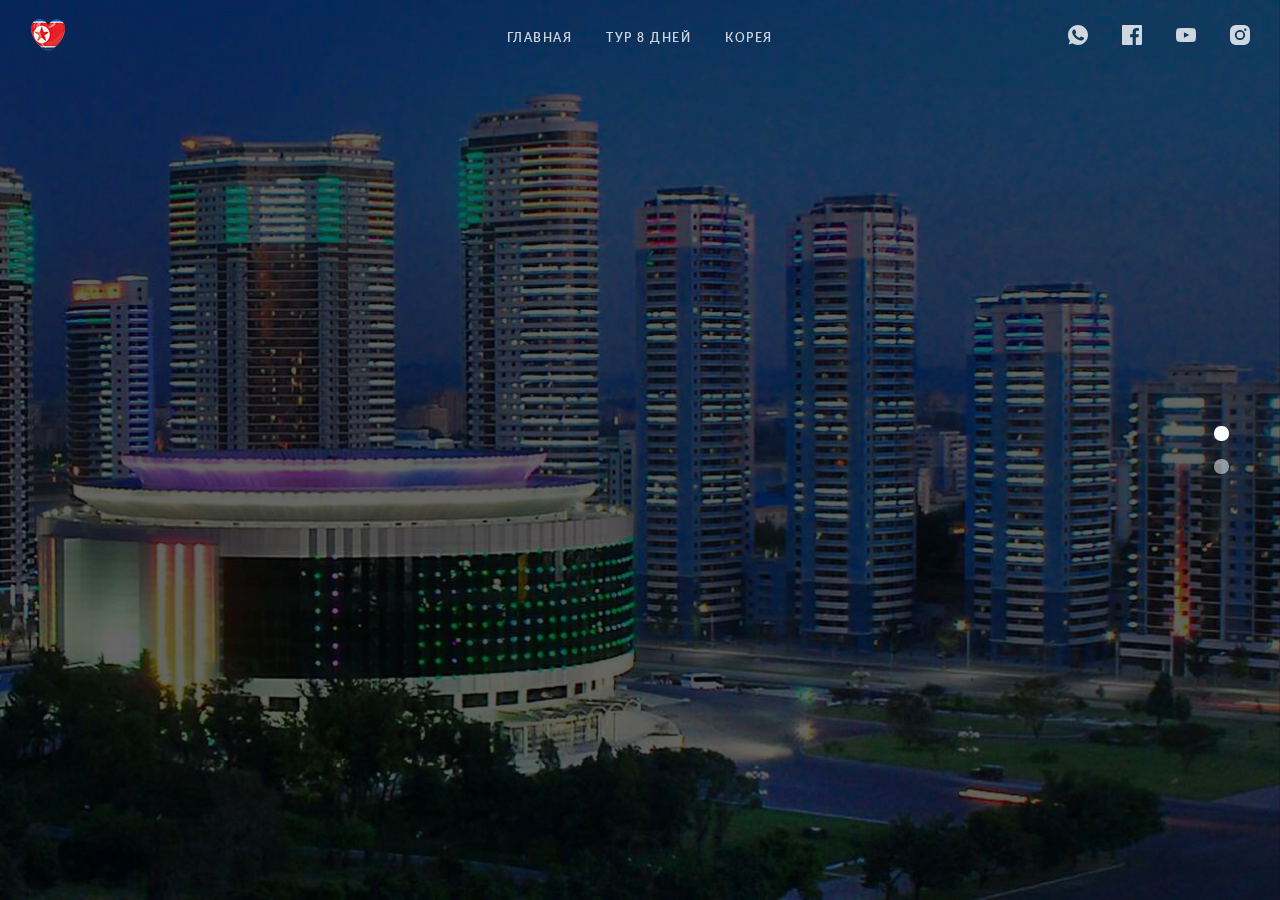
<file: tour5days.html>
<!doctype html>
<html>
<head>
    <meta charset="UTF-8">
    <meta name="viewport" content="width=device-width, height=device-height, initial-scale=1.0, viewport-fit=cover">
    <meta name="apple-mobile-web-app-capable" content="yes" />

    <!-- Page Title -->
    <title>Тур по Северной Корее 5 дней</title>
    <meta name="description" content="Туризм в КНДР. Туристическая поезка на 5 дней">
    <meta content="Тур по Северной Корее 5 дней" property="og:title"/>
    <meta content="Туризм в КНДР. Туристическая поезка на 5 дней" property="og:description"/>
    <meta content="https://www.mynorthkorea.ru/tour5days" property="og:url"/>
    <!-- favicon -->
    <link rel="apple-touch-icon" sizes="180x180" href="img/favicon/apple-touch-icon.png">
    <link rel="icon" type="image/png" sizes="32x32" href="img/favicon/favicon-32x32.png">
    <link rel="icon" type="image/png" sizes="16x16" href="img/favicon/favicon-16x16.png">
    <link rel="manifest" href="site.webmanifest">
    <link rel="mask-icon" href="img/favicon/safari-pinned-tab.svg" color="#5bbad5">
    <!-- favicon end -->

    <meta content="https://www.mynorthkorea.ru/img/social_tour5days.jpg" property="og:image"/>
    <!-- Compressed Styles -->
    <link href="css/slides.min.css" rel="stylesheet" type="text/css">

    <!-- jQuery 3.3.1 -->
    <script src="https://ajax.googleapis.com/ajax/libs/jquery/3.3.1/jquery.min.js"></script>

    <!-- Compressed Scripts -->
    <script src="js/slides.min.js" type="text/javascript"></script>

    <!-- Fonts and Material Icons -->
    <link rel="stylesheet" as="font" href="https://fonts.googleapis.com/css?family=Lato:100,300,400,500,600,800|Playfair Display:400|Material+Icons"/>
    <style type="text/css">
        .slides,
        .slides p {
            font-family: 'Lato', sans-serif;
            font-weight: 400;
        }
        .slides h1,
        .slides h2,
        .slides h3,
        .slides h4,
        .slides h5,
        .slides h6 {
            font-family: 'Playfair Display', sans-serif;
            font-weight: 400;
        }
    </style>

</head>
<body class="slides stack smoothScroll noPreload animated">

<!-- SVG Library -->
<svg xmlns="http://www.w3.org/2000/svg" style="display:none">

    <symbol id="close" viewBox="0 0 30 30"><path d="M15 0c-8.3 0-15 6.7-15 15s6.7 15 15 15 15-6.7 15-15-6.7-15-15-15zm5.7 19.3c.4.4.4 1 0 1.4-.2.2-.4.3-.7.3s-.5-.1-.7-.3l-4.3-4.3-4.3 4.3c-.2.2-.4.3-.7.3s-.5-.1-.7-.3c-.4-.4-.4-1 0-1.4l4.3-4.3-4.3-4.3c-.4-.4-.4-1 0-1.4s1-.4 1.4 0l4.3 4.3 4.3-4.3c.4-.4 1-.4 1.4 0s.4 1 0 1.4l-4.3 4.3 4.3 4.3z"/></symbol>

    <symbol id="close-small" viewBox="0 0 11 11"><path d="M6.914 5.5l3.793-3.793c.391-.391.391-1.023 0-1.414s-1.023-.391-1.414 0l-3.793 3.793-3.793-3.793c-.391-.391-1.023-.391-1.414 0s-.391 1.023 0 1.414l3.793 3.793-3.793 3.793c-.391.391-.391 1.023 0 1.414.195.195.451.293.707.293s.512-.098.707-.293l3.793-3.793 3.793 3.793c.195.195.451.293.707.293s.512-.098.707-.293c.391-.391.391-1.023 0-1.414l-3.793-3.793z"/></symbol>

    <symbol id="arrow-left" viewBox="0 0 29 56"><path d="M28.7.3c.4.4.4 1 0 1.4l-26.3 26.3 26.3 26.3c.4.4.4 1 0 1.4-.4.4-1 .4-1.4 0l-27-27c-.4-.4-.4-1 0-1.4l27-27c.3-.3 1-.4 1.4 0z"/></symbol>

    <symbol id="arrow-right" viewBox="0 0 29 56"><path d="M.3 55.7c-.4-.4-.4-1 0-1.4l26.3-26.3-26.3-26.3c-.4-.4-.4-1 0-1.4.4-.4 1-.4 1.4 0l27 27c.4.4.4 1 0 1.4l-27 27c-.3.3-1 .4-1.4 0z"/></symbol>

    <symbol id="back" viewBox="0 0 20 20"><path d="M2.3 10.7l5 5c.4.4 1 .4 1.4 0s.4-1 0-1.4l-3.3-3.3h11.6c.6 0 1-.4 1-1s-.4-1-1-1h-11.6l3.3-3.3c.4-.4.4-1 0-1.4-.2-.2-.4-.3-.7-.3s-.5.1-.7.3l-5 5c-.2.2-.3.5-.3.7 0 .2.1.5.3.7z"/></symbol>

    <symbol id="menu" viewBox="0 0 18 18"><path d="M16 5h-14c-.6 0-1-.4-1-1 0-.5.4-1 1-1h14c.5 0 1 .4 1 1s-.4 1-1 1zm-14 5h14c.5 0 1-.4 1-1 0-.5-.4-1-1-1h-14c-.6 0-1 .4-1 1s.4 1 1 1zm14 3h-14c-.5 0-1 .4-1 1 0 .5.4 1 1 1h14c.5 0 1-.4 1-1s-.4-1-1-1z"/></symbol>

    <symbol id="share" viewBox="0 0 18 18"><path d="M16 8c-.6 0-1 .4-1 1v6h-12v-6c0-.6-.4-1-1-1s-1 .4-1 1v6c0 1.1.9 2 2 2h12c1.1 0 2-.9 2-2v-6c0-.6-.4-1-1-1zm-2.3-2.3c.4-.4.4-1 0-1.4l-4-4c-.4-.4-1-.4-1.4 0l-4 4c-.4.4-.4 1 0 1.4s1 .4 1.4 0l2.3-2.3v7.6c0 .6.4 1 1 1s1-.4 1-1v-7.6l2.3 2.3c.4.4 1 .4 1.4 0z"/></symbol>

    <symbol id="arrow-down" viewBox="0 0 24 24"><path d="M12 18c-.2 0-.5-.1-.7-.3l-11-10c-.4-.4-.4-1-.1-1.4.4-.4 1-.4 1.4-.1l10.4 9.4 10.3-9.4c.4-.4 1-.3 1.4.1.4.4.3 1-.1 1.4l-11 10c-.1.2-.4.3-.6.3z"/></symbol>

    <symbol id="arrow-up" viewBox="0 0 24 24"><path d="M11.9 5.9c.2 0 .5.1.7.3l11 10c.4.4.4 1 .1 1.4-.4.4-1 .4-1.4.1l-10.4-9.4-10.3 9.4c-.4.4-1 .3-1.4-.1-.4-.4-.3-1 .1-1.4l11-10c.1-.2.4-.3.6-.3z"/></symbol>

    <symbol id="arrow-top" viewBox="0 0 18 18"><path d="M15.7 7.3l-6-6c-.4-.4-1-.4-1.4 0l-6 6c-.4.4-.4 1 0 1.4.4.4 1 .4 1.4 0l4.3-4.3v11.6c0 .6.4 1 1 1s1-.4 1-1v-11.6l4.3 4.3c.2.2.4.3.7.3s.5-.1.7-.3c.4-.4.4-1 0-1.4z"/></symbol>

    <symbol id="play" viewBox="0 0 30 30"><path d="M7 30v-30l22 15z"/></symbol>

    <symbol id="chat" viewBox="0 0 18 18"><path d="M5,17c-0.2,0-0.3,0-0.4-0.1C4.2,16.7,4,16.4,4,16v-2H2c-1.1,0-2-0.9-2-2V3c0-1.1,0.9-2,2-2h14c1.1,0,2,0.9,2,2v9 c0,1.1-0.9,2-2,2H9.3l-3.7,2.8C5.4,16.9,5.2,17,5,17z M2,12h3.5C5.8,12,6,12.2,6,12.5V14l2.4-1.8C8.6,12.1,8.8,12,9,12h7V3H2V12z M13,7H5C4.4,7,4,6.6,4,6s0.4-1,1-1h8c0.6,0,1,0.4,1,1S13.6,7,13,7z M13,10H5c-0.6,0-1-0.4-1-1s0.4-1,1-1h8c0.6,0,1,0.4,1,1 S13.6,10,13,10z"/></symbol>

    <symbol id="mail" viewBox="0 0 18 18"><path d="M16 2h-14c-1.1 0-2 .9-2 2v10c0 1.1.9 2 2 2h14c1.1 0 2-.9 2-2v-10c0-1.1-.9-2-2-2zm0 2v.5l-7 4.3-7-4.4v-.4h14zm-14 10v-7.2l6.5 4c.1.1.3.2.5.2s.4-.1.5-.2l6.5-4v7.2h-14z"/></symbol>

    <symbol id="sound-on" viewBox="0 0 18 18"><path d="M8.5,0.1C8.1-0.1,7.7,0,7.4,0.2L3.7,3H2C0.9,3,0,3.9,0,5v6c0,1.1,0.9,2,2,2h1.7l3.7,2.8C7.6,15.9,7.8,16,8,16 c0.2,0,0.3,0,0.4-0.1C8.8,15.7,9,15.4,9,15V1C9,0.6,8.8,0.3,8.5,0.1z M7,13l-2.4-1.8C4.4,11.1,4.2,11,4,11l-2,0l0-6h2 c0.2,0,0.4-0.1,0.6-0.2L7,3V13z M11.7,9.9l0.7,1.9C13.9,11.2,15,9.7,15,8c0-1.7-1.1-3.2-2.7-3.8l-0.7,1.9C12.5,6.4,13,7.2,13,8C13,8.9,12.5,9.6,11.7,9.9z M12.2,1.1l-0.3,2C14.3,3.5,16,5.6,16,8s-1.8,4.5-4.2,4.9l0.3,2C15.6,14.3,18,11.4,18,8C18,4.6,15.6,1.7,12.2,1.1z"/></symbol>

    <symbol id="sound-off" viewBox="0 0 18 18"><path d="M15.9,8l1.8-1.8c0.4-0.4,0.4-1,0-1.4s-1-0.4-1.4,0l-1.8,1.8l-1.8-1.8c-0.4-0.4-1-0.4-1.4,0s-0.4,1,0,1.4L13.1,8l-1.8,1.8 c-0.4,0.4-0.4,1,0,1.4c0.2,0.2,0.5,0.3,0.7,0.3s0.5-0.1,0.7-0.3l1.8-1.8l1.8,1.8c0.2,0.2,0.5,0.3,0.7,0.3s0.5-0.1,0.7-0.3 c0.4-0.4,0.4-1,0-1.4L15.9,8z M8.5,0.1C8.1-0.1,7.7,0,7.4,0.2L3.7,3H2C0.9,3,0,3.9,0,5v6c0,1.1,0.9,2,2,2h1.7l3.7,2.8C7.6,15.9,7.8,16,8,16 c0.2,0,0.3,0,0.4-0.1C8.8,15.7,9,15.4,9,15V1C9,0.6,8.8,0.3,8.5,0.1z M7,13l-2.4-1.8C4.4,11.1,4.2,11,4,11l-2,0l0-6h2 c0.2,0,0.4-0.1,0.6-0.2L7,3V13z"/></symbol>

    <!-- social -->

    <symbol id="facebook" viewBox="0 0 24 24"><path d="M24 1.3v21.3c0 .7-.6 1.3-1.3 1.3h-6.1v-9.3h3.1l.5-3.6h-3.6v-2.2c0-1.1.3-1.8 1.8-1.8h1.9v-3.2c-.3 0-1.5-.1-2.8-.1-2.8 0-4.7 1.7-4.7 4.8v2.7h-3.1v3.6h3.1v9.2h-11.5c-.7 0-1.3-.6-1.3-1.3v-21.4c0-.7.6-1.3 1.3-1.3h21.3c.8 0 1.4.6 1.4 1.3z"/></symbol>

    <symbol id="facebook2" viewBox="0 0 512 512"><path d="M288 176v-64c0-17.664 14.336-32 32-32h32v-80h-64c-53.024 0-96 42.976-96 96v80h-64v80h64v256h96v-256h64l32-80h-96z"/></symbol>

    <symbol id="fb-like" viewBox="0 0 20 20"><path d="M0 8v12h5v-12h-5zm2.5 10.8c-.4 0-.8-.3-.8-.8 0-.4.3-.8.8-.8s.8.3.8.8c0 .4-.4.8-.8.8zm3.5-.8h9.5c1.1 0 1.7-1 1.7-1.7 0-.3-.4-1-.4-1 1.4-.3 1.7-1.2 1.7-1.7-.1-.5-.3-.9-.5-1 1-.4 1.5-1.1 1.4-1.9-.1-.8-1-1.5-1-1.5 1-.6.9-1.5.9-1.5-.3-1.3-1.5-1.7-1.7-1.7h-5.6s.3-.5.3-2.4-1.3-3.6-2.6-3.6c0 0-.7.1-1 .3v3.5l-2.7 4.4v9.8z"/></symbol>

    <symbol id="googlePlus" viewBox="0 1 24 24"><path d="M7.8 13.5h4.6c-.6 2-2.5 3.4-4.6 3.4-2.7 0-4.9-2.2-4.9-4.9s2.2-4.9 4.9-4.9c1.1 0 2.1.3 3 1l1.8-2.4c-1.4-1.1-3-1.6-4.8-1.6-4.3 0-7.9 3.5-7.9 7.9s3.5 7.9 7.9 7.9 7.9-3.5 7.9-7.9v-1.5h-7.9v3zM21.7 11v-2.2h-2v2.2h-2.2v2h2.2v2.2h2v-2.2h2.2v-2z"/></symbol>

    <symbol id="instagram" viewBox="0 0 20 20"><circle cx="10" cy="10" r="3.3"/><path d="M13,0H7C2.2,0,0,2.2,0,7v6c0,4.8,2.1,7,7,7h6c4.8,0,7-2.2,7-7V7C20,2.2,17.9,0,13,0z M10,15.1c-2.8,0-5.1-2.3-5.1-5.1 S7.2,4.9,10,4.9s5.1,2.3,5.1,5.1S12.8,15.1,10,15.1z M15.3,5.9c-0.7,0-1.2-0.5-1.2-1.2c0-0.7,0.5-1.2,1.2-1.2s1.2,0.5,1.2,1.2 C16.5,5.3,16,5.9,15.3,5.9z"/></symbol>

    <symbol id="whatsapp" viewBox="0 0 512 512"><path d="M256.064 0h-.128c-141.152 0-255.936 114.816-255.936 256 0 56 18.048 107.904 48.736 150.048l-31.904 95.104 98.4-31.456c40.48 26.816 88.768 42.304 140.832 42.304 141.152 0 255.936-114.848 255.936-256s-114.784-256-255.936-256zm148.96 361.504c-6.176 17.44-30.688 31.904-50.24 36.128-13.376 2.848-30.848 5.12-89.664-19.264-75.232-31.168-123.68-107.616-127.456-112.576-3.616-4.96-30.4-40.48-30.4-77.216s18.656-54.624 26.176-62.304c6.176-6.304 16.384-9.184 26.176-9.184 3.168 0 6.016.16 8.576.288 7.52.32 11.296.768 16.256 12.64 6.176 14.88 21.216 51.616 23.008 55.392 1.824 3.776 3.648 8.896 1.088 13.856-2.4 5.12-4.512 7.392-8.288 11.744-3.776 4.352-7.36 7.68-11.136 12.352-3.456 4.064-7.36 8.416-3.008 15.936 4.352 7.36 19.392 31.904 41.536 51.616 28.576 25.44 51.744 33.568 60.032 37.024 6.176 2.56 13.536 1.952 18.048-2.848 5.728-6.176 12.8-16.416 20-26.496 5.12-7.232 11.584-8.128 18.368-5.568 6.912 2.4 43.488 20.48 51.008 24.224 7.52 3.776 12.48 5.568 14.304 8.736 1.792 3.168 1.792 18.048-4.384 35.52z"/></symbol>

    <symbol id="youtube" viewBox="0 0 24 24"><path d="M23.6 6.3c-.3-1.2-1.4-2.2-2.6-2.3-3-.3-6-.3-9-.3s-6 0-9 .3c-1.2.1-2.3 1.1-2.6 2.3-.4 1.8-.4 3.8-.4 5.7 0 1.9 0 3.9.4 5.7.3 1.2 1.4 2.2 2.6 2.3 3 .3 6 .3 9 .3s6 0 9-.3c1.3-.1 2.3-1.1 2.6-2.4.4-1.7.4-3.7.4-5.6 0-1.9 0-3.9-.4-5.7zm-14.1 9v-6.6l6.5 3.3-6.5 3.3z"/></symbol>

</svg>
<!-- Navigation -->
<nav class="side">
    <div class="navigation">
        <ul></ul>
    </div>
</nav>

<!-- Panel Top #08 -->
<nav class="panel top">
    <div class="sections desktop">
        <div class="left"><a href="index.html">
            <img src="img/logo-korea-black.png" alt="logo"  height="35px">
        </a></div>
        <div class="center">
            <ul class="menu uppercase">
                <li><a href="index.html">Главная</a></li>
                <li><a href="tour8days.html">Тур 8 дней</a></li>
                <li><a href="korea.html">Корея</a></li>
            </ul>
        </div>
        <div class="right">
            <ul class="menu trim">
                <!--menuSocialRight -->
                <li><a href="https://wa.me/79266967220" target="_blank"><svg><use xmlns:xlink="http://www.w3.org/1999/xlink" xlink:href="#whatsapp"></use></svg></a></li>
                <li><a href="https://facebook.com/my_north_korea" target="_blank"><svg><use xmlns:xlink="http://www.w3.org/1999/xlink" xlink:href="#facebook"></use></svg></a></li>
                <li><a href="https://youtube.com/my_north_korea" target="_blank"><svg><use xmlns:xlink="http://www.w3.org/1999/xlink" xlink:href="#youtube"></use></svg></a></li>
                <li class="cropRight"><a href="https://instagram.com/my_north_korea/" class="trimRight" target="_blank"><svg><use xmlns:xlink="http://www.w3.org/1999/xlink" xlink:href="#instagram"></use></svg></a></li>
                <!-- menuSocialRight end-->
            </ul>
        </div>
    </div>
    <div class="sections compact hidden">
        <div class="left"><a href="index.html" ><img src="img/logo-korea-black.png" alt="logo"  height="24px"></a></div>
        <div class="right"><span class="button actionButton sidebarTrigger" data-sidebar-id="1"><svg><use xmlns:xlink="http://www.w3.org/1999/xlink" xlink:href="#menu"></use></svg></span></div>
    </div>
</nav>

<!-- Sidebar -->
<nav class="sidebar" data-sidebar-id="1">
    <div class="close"><svg><use xmlns:xlink="http://www.w3.org/1999/xlink" xlink:href="#close"></use></svg></div>
    <div class="content">
        <a href="index.html" class="logo"><img src="img/logo-korea-black.png" alt="logo"  height="30px"></a>
        <ul class="mainMenu margin-top-3">
            <li><a href="index.html">Главная</a></li>
            <li><a href="tour8days.html">Тур 8 дней</a></li>
            <li><a href="korea.html">Корея</a></li>
        </ul>

        <ul class="social opacity-8">
            <!--menuSocialRight -->
            <li><a href="https://wa.me/79266967220" target="_blank"><svg><use xmlns:xlink="http://www.w3.org/1999/xlink" xlink:href="#whatsapp"></use></svg></a></li>
            <li><a href="https://facebook.com/my_north_korea" target="_blank"><svg><use xmlns:xlink="http://www.w3.org/1999/xlink" xlink:href="#facebook"></use></svg></a></li>
            <li><a href="https://youtube.com/my_north_korea" target="_blank"><svg><use xmlns:xlink="http://www.w3.org/1999/xlink" xlink:href="#youtube"></use></svg></a></li>
            <li class="cropRight"><a href="https://instagram.com/my_north_korea/" class="trimRight" target="_blank"><svg><use xmlns:xlink="http://www.w3.org/1999/xlink" xlink:href="#instagram"></use></svg></a></li>
            <!-- menuSocialRight end-->
        </ul>
    </div>
</nav>



<!-- Slide 1 (#60) -->
<section class="slide fade-6 kenBurns">
    <div class="content">
        <div class="container">
            <div class="wrap">

                <div class="fix-12-12">
                    <ul class="grid">
                        <li class="col-6-12 left">

                            <h2 class="ae-2 fromLeft">Тур по КНДР 5 дней</h2>

                            <ul class="tabs controller uppercase bold ae-4 fromCenter" data-slider-id="60-1">
                                <li class="selected">Первый день</li>
                                <li>Второй день</li>
                                <li>Третий день</li>
                                <li>Четвертый день</li>
                                <li>Пятый день</li>
                            </ul>
                        </li>
                        <li class="col-6-12 left ae-5 fromCenter">
                            <ul class="slider animated margin-top-4" data-slider-id="60-1">
                                <li class="selected fromCenter">
                                    <p>Вылет из Пекина 12:55. Время перелёта 1час30мин. Прибытие в Пхеньян в 15:55.</p>
                                    <p>Встреча в аэропорту с русскоговорящими  гидами.</p>
                                    <p>Осмотр <a href="#">монументального скульптурного ансамбля на холме Мансу</a></p>
                                    <p>Посещение Триумфальных ворот</p>
                                    <p>Посещение Дворца науки и техники</p>
                                    <p>Размещение и отдых в гостинице «Янгакдо»</p>
                                    <p>Ужин в ресторане при гостинице</p>
                                </li>
                                <li class="fromCenter">
                                    <p>Завтрак в отеле</p>
                                    <p>Утренний выезд в город Кэсон</p>
                                    <p>Посещение Пханмунчжома</p>
                                    <p>Посещение Музея Корё</p>
                                    <p>Магазин филателии и сувениров</p>
                                    <p>Обед в местном национальном ресторане</p>
                                    <p>Возвращение в Пхеньян</p>
                                    <p>Осмотр Пхеньянского цирка</p>
                                    <p>Ужин в одном из местных ресторанов национальной кухни</p>
                                    <p>Ночлег в отеле «Янгакдо»</p>
                                </li>
                                <li class="fromCenter">
                                    <p>Завтрак в отеле</p>
                                    <p>Поездка в горы «Мёхян»</p>
                                    <p>Посещение Выставки дружбы между народами</p>
                                    <p>Посещение буддийского храма «Бохён»</p>
                                    <p>Обед в местном ресторане</p>
                                    <p>Прогулка по горам</p>
                                    <p>Посещение Монумента идей Чучхе</p>
                                    <p>Ужин в одном из местных ресторанов национальной кухни</p>
                                    <p>Ночлег в отеле «Янгакдо»</p>
                                </li>
                                <li class="fromCenter">
                                    <p>Завтрак в отеле</p>
                                    <p>Посещение Кымсусанского дворца Солнца</p>
                                    <p>Прогулка по паркам Моран</p>
                                    <p>Посещение Памятника</p>
                                    <p>Обед в местном ресторане</p>
                                    <p>Посещение Музея победы в Отечественной освободительной войне</p>
                                    <p>Посещение Пхеньянского метро</p>
                                    <p>Посещение Мангендэского Дворца пионеров и школьников</p>
                                    <p>Покупка в сувенирном магазине</p>
                                    <p>Прощальный ужин в ресторане, где специальное блюдо из утятины</p>
                                    <p>Ночлег в отеле «Янгакдо»</p>
                                </li>
                                <li class="fromCenter">
                                    <p>Завтрак</p>
                                    <p>Вылет в Пекин в 8:50. Прибытие в 09:50</p>
                                </li>
                            </ul>
                        </li>
                    </ul>
                </div>

            </div>
        </div>
    </div>
    <div class="background" style="background-image:url(assets/img/background/korea_town.jpg)"></div>
</section>

<!-- Slide 2 (#13) -->
<section class="slide fade-6 kenBurns">
    <div class="content">
        <div class="container">
            <div class="wrap">
                <div class="fix-8-12" id="forContact">
                    <p class="ae-2"><span class="opacity-8">
                        Мы готовы составить специально для вас программу. Дополнительную информацию пришлем по электронной почте.
                    </span></p>
                    <form class="slides-form" action="#" autocomplete="off">
                        <input type="email" class="ae-5 fromLeft input-13" name="email" placeholder="Email"/>
                        <button type="submit" class="button blue gradient ae-5 fromRight" name="button">Отправить</button>
                    </form>
                </div>

            </div>
        </div>
    </div>
    <div class="background" style="background-image:url(assets/img/background/mansudae-grand-monument-pyongyang.jpg)"></div>
</section>
<script>
    $("form").on("submit", function() {
        $.post('https://notify.frenchsteps.com/korea',{typeAction:'notifyfortour',typeOfTor: '5 days', email: $(this).find( "input[name='email']" ).val()} , function() {
            $("#forContact").html('<div class="success">Мы скоро свяжимся с вами</div>');
        });
        return !1;
    });
</script>
</body>
</html>
</file>
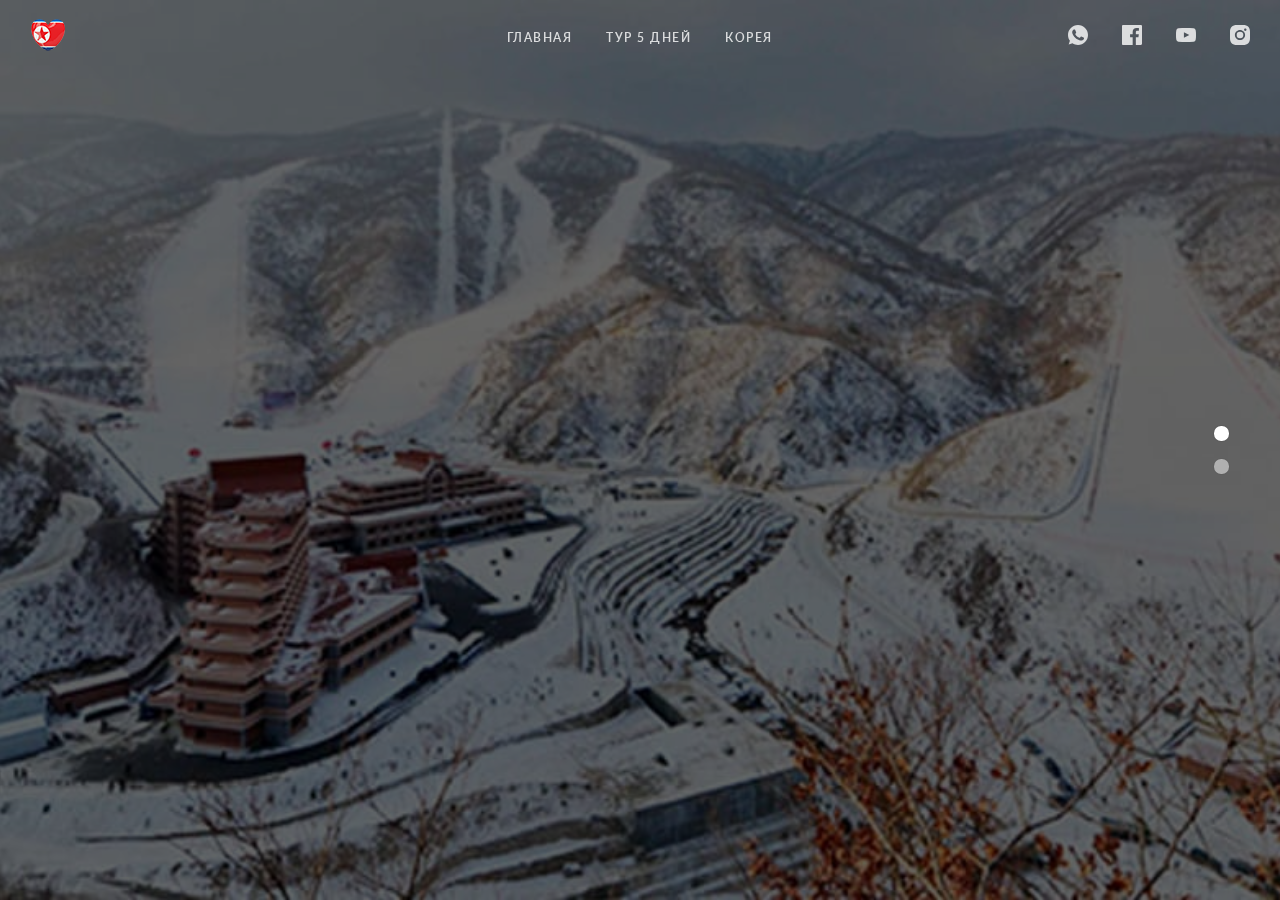
<file: tour8days.html>
<!doctype html>
<html>
<head>
    <meta charset="UTF-8">
    <meta name="viewport" content="width=device-width, height=device-height, initial-scale=1.0, viewport-fit=cover">
    <meta name="apple-mobile-web-app-capable" content="yes" />

    <!-- Page Title -->
    <title>Тур по Северной Корее 8 дней</title>
    <meta name="description" content="Туризм в КНДР. Туристическая поезка на 8 дней">
    <meta content="Тур по Северной Корее 8 дней" property="og:title"/>
    <meta content="Туризм в КНДР. Туристическая поезка на 8 дней" property="og:description"/>
    <meta content="https://www.mynorthkorea.ru/tour8days" property="og:url"/>
    <!-- favicon -->
    <link rel="apple-touch-icon" sizes="180x180" href="img/favicon/apple-touch-icon.png">
    <link rel="icon" type="image/png" sizes="32x32" href="img/favicon/favicon-32x32.png">
    <link rel="icon" type="image/png" sizes="16x16" href="img/favicon/favicon-16x16.png">
    <link rel="manifest" href="site.webmanifest">
    <link rel="mask-icon" href="img/favicon/safari-pinned-tab.svg" color="#5bbad5">
    <!-- favicon end -->
    <meta content="https://www.mynorthkorea.ru/img/social_tour8days.jpg" property="og:image"/>
    <!-- Compressed Styles -->
    <link href="css/slides.min.css" rel="stylesheet" type="text/css">

    <!-- jQuery 3.3.1 -->
    <script src="https://ajax.googleapis.com/ajax/libs/jquery/3.3.1/jquery.min.js"></script>

    <!-- Compressed Scripts -->
    <script src="js/slides.min.js" type="text/javascript"></script>

    <!-- Fonts and Material Icons -->
    <link rel="stylesheet" as="font" href="https://fonts.googleapis.com/css?family=Lato:100,300,400,500,600,800|Playfair Display:400|Material+Icons"/>
    <style type="text/css">
        .slides,
        .slides p {
            font-family: 'Lato', sans-serif;
            font-weight: 400;
        }
        .slides h1,
        .slides h2,
        .slides h3,
        .slides h4,
        .slides h5,
        .slides h6 {
            font-family: 'Playfair Display', sans-serif;
            font-weight: 400;
        }
    </style>

</head>
<body class="slides stack smoothScroll noPreload animated">

<!-- SVG Library -->
<svg xmlns="http://www.w3.org/2000/svg" style="display:none">

    <symbol id="close" viewBox="0 0 30 30"><path d="M15 0c-8.3 0-15 6.7-15 15s6.7 15 15 15 15-6.7 15-15-6.7-15-15-15zm5.7 19.3c.4.4.4 1 0 1.4-.2.2-.4.3-.7.3s-.5-.1-.7-.3l-4.3-4.3-4.3 4.3c-.2.2-.4.3-.7.3s-.5-.1-.7-.3c-.4-.4-.4-1 0-1.4l4.3-4.3-4.3-4.3c-.4-.4-.4-1 0-1.4s1-.4 1.4 0l4.3 4.3 4.3-4.3c.4-.4 1-.4 1.4 0s.4 1 0 1.4l-4.3 4.3 4.3 4.3z"/></symbol>

    <symbol id="close-small" viewBox="0 0 11 11"><path d="M6.914 5.5l3.793-3.793c.391-.391.391-1.023 0-1.414s-1.023-.391-1.414 0l-3.793 3.793-3.793-3.793c-.391-.391-1.023-.391-1.414 0s-.391 1.023 0 1.414l3.793 3.793-3.793 3.793c-.391.391-.391 1.023 0 1.414.195.195.451.293.707.293s.512-.098.707-.293l3.793-3.793 3.793 3.793c.195.195.451.293.707.293s.512-.098.707-.293c.391-.391.391-1.023 0-1.414l-3.793-3.793z"/></symbol>

    <symbol id="arrow-left" viewBox="0 0 29 56"><path d="M28.7.3c.4.4.4 1 0 1.4l-26.3 26.3 26.3 26.3c.4.4.4 1 0 1.4-.4.4-1 .4-1.4 0l-27-27c-.4-.4-.4-1 0-1.4l27-27c.3-.3 1-.4 1.4 0z"/></symbol>

    <symbol id="arrow-right" viewBox="0 0 29 56"><path d="M.3 55.7c-.4-.4-.4-1 0-1.4l26.3-26.3-26.3-26.3c-.4-.4-.4-1 0-1.4.4-.4 1-.4 1.4 0l27 27c.4.4.4 1 0 1.4l-27 27c-.3.3-1 .4-1.4 0z"/></symbol>

    <symbol id="back" viewBox="0 0 20 20"><path d="M2.3 10.7l5 5c.4.4 1 .4 1.4 0s.4-1 0-1.4l-3.3-3.3h11.6c.6 0 1-.4 1-1s-.4-1-1-1h-11.6l3.3-3.3c.4-.4.4-1 0-1.4-.2-.2-.4-.3-.7-.3s-.5.1-.7.3l-5 5c-.2.2-.3.5-.3.7 0 .2.1.5.3.7z"/></symbol>

    <symbol id="menu" viewBox="0 0 18 18"><path d="M16 5h-14c-.6 0-1-.4-1-1 0-.5.4-1 1-1h14c.5 0 1 .4 1 1s-.4 1-1 1zm-14 5h14c.5 0 1-.4 1-1 0-.5-.4-1-1-1h-14c-.6 0-1 .4-1 1s.4 1 1 1zm14 3h-14c-.5 0-1 .4-1 1 0 .5.4 1 1 1h14c.5 0 1-.4 1-1s-.4-1-1-1z"/></symbol>

    <symbol id="share" viewBox="0 0 18 18"><path d="M16 8c-.6 0-1 .4-1 1v6h-12v-6c0-.6-.4-1-1-1s-1 .4-1 1v6c0 1.1.9 2 2 2h12c1.1 0 2-.9 2-2v-6c0-.6-.4-1-1-1zm-2.3-2.3c.4-.4.4-1 0-1.4l-4-4c-.4-.4-1-.4-1.4 0l-4 4c-.4.4-.4 1 0 1.4s1 .4 1.4 0l2.3-2.3v7.6c0 .6.4 1 1 1s1-.4 1-1v-7.6l2.3 2.3c.4.4 1 .4 1.4 0z"/></symbol>

    <symbol id="arrow-down" viewBox="0 0 24 24"><path d="M12 18c-.2 0-.5-.1-.7-.3l-11-10c-.4-.4-.4-1-.1-1.4.4-.4 1-.4 1.4-.1l10.4 9.4 10.3-9.4c.4-.4 1-.3 1.4.1.4.4.3 1-.1 1.4l-11 10c-.1.2-.4.3-.6.3z"/></symbol>

    <symbol id="arrow-up" viewBox="0 0 24 24"><path d="M11.9 5.9c.2 0 .5.1.7.3l11 10c.4.4.4 1 .1 1.4-.4.4-1 .4-1.4.1l-10.4-9.4-10.3 9.4c-.4.4-1 .3-1.4-.1-.4-.4-.3-1 .1-1.4l11-10c.1-.2.4-.3.6-.3z"/></symbol>

    <symbol id="arrow-top" viewBox="0 0 18 18"><path d="M15.7 7.3l-6-6c-.4-.4-1-.4-1.4 0l-6 6c-.4.4-.4 1 0 1.4.4.4 1 .4 1.4 0l4.3-4.3v11.6c0 .6.4 1 1 1s1-.4 1-1v-11.6l4.3 4.3c.2.2.4.3.7.3s.5-.1.7-.3c.4-.4.4-1 0-1.4z"/></symbol>

    <symbol id="play" viewBox="0 0 30 30"><path d="M7 30v-30l22 15z"/></symbol>

    <symbol id="chat" viewBox="0 0 18 18"><path d="M5,17c-0.2,0-0.3,0-0.4-0.1C4.2,16.7,4,16.4,4,16v-2H2c-1.1,0-2-0.9-2-2V3c0-1.1,0.9-2,2-2h14c1.1,0,2,0.9,2,2v9 c0,1.1-0.9,2-2,2H9.3l-3.7,2.8C5.4,16.9,5.2,17,5,17z M2,12h3.5C5.8,12,6,12.2,6,12.5V14l2.4-1.8C8.6,12.1,8.8,12,9,12h7V3H2V12z M13,7H5C4.4,7,4,6.6,4,6s0.4-1,1-1h8c0.6,0,1,0.4,1,1S13.6,7,13,7z M13,10H5c-0.6,0-1-0.4-1-1s0.4-1,1-1h8c0.6,0,1,0.4,1,1 S13.6,10,13,10z"/></symbol>

    <symbol id="mail" viewBox="0 0 18 18"><path d="M16 2h-14c-1.1 0-2 .9-2 2v10c0 1.1.9 2 2 2h14c1.1 0 2-.9 2-2v-10c0-1.1-.9-2-2-2zm0 2v.5l-7 4.3-7-4.4v-.4h14zm-14 10v-7.2l6.5 4c.1.1.3.2.5.2s.4-.1.5-.2l6.5-4v7.2h-14z"/></symbol>

    <symbol id="sound-on" viewBox="0 0 18 18"><path d="M8.5,0.1C8.1-0.1,7.7,0,7.4,0.2L3.7,3H2C0.9,3,0,3.9,0,5v6c0,1.1,0.9,2,2,2h1.7l3.7,2.8C7.6,15.9,7.8,16,8,16 c0.2,0,0.3,0,0.4-0.1C8.8,15.7,9,15.4,9,15V1C9,0.6,8.8,0.3,8.5,0.1z M7,13l-2.4-1.8C4.4,11.1,4.2,11,4,11l-2,0l0-6h2 c0.2,0,0.4-0.1,0.6-0.2L7,3V13z M11.7,9.9l0.7,1.9C13.9,11.2,15,9.7,15,8c0-1.7-1.1-3.2-2.7-3.8l-0.7,1.9C12.5,6.4,13,7.2,13,8C13,8.9,12.5,9.6,11.7,9.9z M12.2,1.1l-0.3,2C14.3,3.5,16,5.6,16,8s-1.8,4.5-4.2,4.9l0.3,2C15.6,14.3,18,11.4,18,8C18,4.6,15.6,1.7,12.2,1.1z"/></symbol>

    <symbol id="sound-off" viewBox="0 0 18 18"><path d="M15.9,8l1.8-1.8c0.4-0.4,0.4-1,0-1.4s-1-0.4-1.4,0l-1.8,1.8l-1.8-1.8c-0.4-0.4-1-0.4-1.4,0s-0.4,1,0,1.4L13.1,8l-1.8,1.8 c-0.4,0.4-0.4,1,0,1.4c0.2,0.2,0.5,0.3,0.7,0.3s0.5-0.1,0.7-0.3l1.8-1.8l1.8,1.8c0.2,0.2,0.5,0.3,0.7,0.3s0.5-0.1,0.7-0.3 c0.4-0.4,0.4-1,0-1.4L15.9,8z M8.5,0.1C8.1-0.1,7.7,0,7.4,0.2L3.7,3H2C0.9,3,0,3.9,0,5v6c0,1.1,0.9,2,2,2h1.7l3.7,2.8C7.6,15.9,7.8,16,8,16 c0.2,0,0.3,0,0.4-0.1C8.8,15.7,9,15.4,9,15V1C9,0.6,8.8,0.3,8.5,0.1z M7,13l-2.4-1.8C4.4,11.1,4.2,11,4,11l-2,0l0-6h2 c0.2,0,0.4-0.1,0.6-0.2L7,3V13z"/></symbol>

    <!-- social -->

    <symbol id="facebook" viewBox="0 0 24 24"><path d="M24 1.3v21.3c0 .7-.6 1.3-1.3 1.3h-6.1v-9.3h3.1l.5-3.6h-3.6v-2.2c0-1.1.3-1.8 1.8-1.8h1.9v-3.2c-.3 0-1.5-.1-2.8-.1-2.8 0-4.7 1.7-4.7 4.8v2.7h-3.1v3.6h3.1v9.2h-11.5c-.7 0-1.3-.6-1.3-1.3v-21.4c0-.7.6-1.3 1.3-1.3h21.3c.8 0 1.4.6 1.4 1.3z"/></symbol>

    <symbol id="facebook2" viewBox="0 0 512 512"><path d="M288 176v-64c0-17.664 14.336-32 32-32h32v-80h-64c-53.024 0-96 42.976-96 96v80h-64v80h64v256h96v-256h64l32-80h-96z"/></symbol>

    <symbol id="fb-like" viewBox="0 0 20 20"><path d="M0 8v12h5v-12h-5zm2.5 10.8c-.4 0-.8-.3-.8-.8 0-.4.3-.8.8-.8s.8.3.8.8c0 .4-.4.8-.8.8zm3.5-.8h9.5c1.1 0 1.7-1 1.7-1.7 0-.3-.4-1-.4-1 1.4-.3 1.7-1.2 1.7-1.7-.1-.5-.3-.9-.5-1 1-.4 1.5-1.1 1.4-1.9-.1-.8-1-1.5-1-1.5 1-.6.9-1.5.9-1.5-.3-1.3-1.5-1.7-1.7-1.7h-5.6s.3-.5.3-2.4-1.3-3.6-2.6-3.6c0 0-.7.1-1 .3v3.5l-2.7 4.4v9.8z"/></symbol>

    <symbol id="googlePlus" viewBox="0 1 24 24"><path d="M7.8 13.5h4.6c-.6 2-2.5 3.4-4.6 3.4-2.7 0-4.9-2.2-4.9-4.9s2.2-4.9 4.9-4.9c1.1 0 2.1.3 3 1l1.8-2.4c-1.4-1.1-3-1.6-4.8-1.6-4.3 0-7.9 3.5-7.9 7.9s3.5 7.9 7.9 7.9 7.9-3.5 7.9-7.9v-1.5h-7.9v3zM21.7 11v-2.2h-2v2.2h-2.2v2h2.2v2.2h2v-2.2h2.2v-2z"/></symbol>

    <symbol id="instagram" viewBox="0 0 20 20"><circle cx="10" cy="10" r="3.3"/><path d="M13,0H7C2.2,0,0,2.2,0,7v6c0,4.8,2.1,7,7,7h6c4.8,0,7-2.2,7-7V7C20,2.2,17.9,0,13,0z M10,15.1c-2.8,0-5.1-2.3-5.1-5.1 S7.2,4.9,10,4.9s5.1,2.3,5.1,5.1S12.8,15.1,10,15.1z M15.3,5.9c-0.7,0-1.2-0.5-1.2-1.2c0-0.7,0.5-1.2,1.2-1.2s1.2,0.5,1.2,1.2 C16.5,5.3,16,5.9,15.3,5.9z"/></symbol>

    <symbol id="whatsapp" viewBox="0 0 512 512"><path d="M256.064 0h-.128c-141.152 0-255.936 114.816-255.936 256 0 56 18.048 107.904 48.736 150.048l-31.904 95.104 98.4-31.456c40.48 26.816 88.768 42.304 140.832 42.304 141.152 0 255.936-114.848 255.936-256s-114.784-256-255.936-256zm148.96 361.504c-6.176 17.44-30.688 31.904-50.24 36.128-13.376 2.848-30.848 5.12-89.664-19.264-75.232-31.168-123.68-107.616-127.456-112.576-3.616-4.96-30.4-40.48-30.4-77.216s18.656-54.624 26.176-62.304c6.176-6.304 16.384-9.184 26.176-9.184 3.168 0 6.016.16 8.576.288 7.52.32 11.296.768 16.256 12.64 6.176 14.88 21.216 51.616 23.008 55.392 1.824 3.776 3.648 8.896 1.088 13.856-2.4 5.12-4.512 7.392-8.288 11.744-3.776 4.352-7.36 7.68-11.136 12.352-3.456 4.064-7.36 8.416-3.008 15.936 4.352 7.36 19.392 31.904 41.536 51.616 28.576 25.44 51.744 33.568 60.032 37.024 6.176 2.56 13.536 1.952 18.048-2.848 5.728-6.176 12.8-16.416 20-26.496 5.12-7.232 11.584-8.128 18.368-5.568 6.912 2.4 43.488 20.48 51.008 24.224 7.52 3.776 12.48 5.568 14.304 8.736 1.792 3.168 1.792 18.048-4.384 35.52z"/></symbol>

    <symbol id="youtube" viewBox="0 0 24 24"><path d="M23.6 6.3c-.3-1.2-1.4-2.2-2.6-2.3-3-.3-6-.3-9-.3s-6 0-9 .3c-1.2.1-2.3 1.1-2.6 2.3-.4 1.8-.4 3.8-.4 5.7 0 1.9 0 3.9.4 5.7.3 1.2 1.4 2.2 2.6 2.3 3 .3 6 .3 9 .3s6 0 9-.3c1.3-.1 2.3-1.1 2.6-2.4.4-1.7.4-3.7.4-5.6 0-1.9 0-3.9-.4-5.7zm-14.1 9v-6.6l6.5 3.3-6.5 3.3z"/></symbol>

</svg>

<!-- Navigation -->
<nav class="side">
    <div class="navigation">
        <ul></ul>
    </div>
</nav>

<!-- Panel Top #08 -->
<nav class="panel top">
    <div class="sections desktop">
        <div class="left"><a href="index.html">
            <img src="img/logo-korea-black.png" alt="logo"  height="35px">
        </a></div>
        <div class="center">
            <ul class="menu uppercase">
                <li><a href="index.html">Главная</a></li>
                <li><a href="tour5days.html">Тур 5 дней</a></li>
                <li><a href="korea.html">Корея</a></li>
            </ul>
        </div>
        <div class="right">
            <ul class="menu trim">
                <!--menuSocialRight -->
                <li><a href="https://wa.me/79266967220" target="_blank"><svg><use xmlns:xlink="http://www.w3.org/1999/xlink" xlink:href="#whatsapp"></use></svg></a></li>
                <li><a href="https://facebook.com/my_north_korea" target="_blank"><svg><use xmlns:xlink="http://www.w3.org/1999/xlink" xlink:href="#facebook"></use></svg></a></li>
                <li><a href="https://youtube.com/my_north_korea" target="_blank"><svg><use xmlns:xlink="http://www.w3.org/1999/xlink" xlink:href="#youtube"></use></svg></a></li>
                <li class="cropRight"><a href="https://instagram.com/my_north_korea/" class="trimRight" target="_blank"><svg><use xmlns:xlink="http://www.w3.org/1999/xlink" xlink:href="#instagram"></use></svg></a></li>
                <!-- menuSocialRight end-->
            </ul>
        </div>
    </div>
    <div class="sections compact hidden">
        <div class="left"><a href="index.html" ><img src="img/logo-korea-black.png" alt="logo"  height="24px"></a></div>
        <div class="right"><span class="button actionButton sidebarTrigger" data-sidebar-id="1"><svg><use xmlns:xlink="http://www.w3.org/1999/xlink" xlink:href="#menu"></use></svg></span></div>
    </div>
</nav>

<!-- Sidebar -->
<nav class="sidebar" data-sidebar-id="1">
    <div class="close"><svg><use xmlns:xlink="http://www.w3.org/1999/xlink" xlink:href="#close"></use></svg></div>
    <div class="content">
        <a href="index.html" class="logo"><img src="img/logo-korea-black.png" alt="logo"  height="30px"></a>
        <ul class="mainMenu margin-top-3">
            <li><a href="index.html">Главная</a></li>
            <li><a href="tour5days.html">Тур 5 дней</a></li>
            <li><a href="korea.html">Корея</a></li>
        </ul>
        <ul class="social opacity-8">
            <!--menuSocialRight -->
            <li><a href="https://wa.me/79266967220" target="_blank"><svg><use xmlns:xlink="http://www.w3.org/1999/xlink" xlink:href="#whatsapp"></use></svg></a></li>
            <li><a href="https://facebook.com/my_north_korea" target="_blank"><svg><use xmlns:xlink="http://www.w3.org/1999/xlink" xlink:href="#facebook"></use></svg></a></li>
            <li><a href="https://youtube.com/my_north_korea" target="_blank"><svg><use xmlns:xlink="http://www.w3.org/1999/xlink" xlink:href="#youtube"></use></svg></a></li>
            <li class="cropRight"><a href="https://instagram.com/my_north_korea/" class="trimRight" target="_blank"><svg><use xmlns:xlink="http://www.w3.org/1999/xlink" xlink:href="#instagram"></use></svg></a></li>
            <!-- menuSocialRight end-->
        </ul>
    </div>
</nav>



<!-- Slide 1 (#60) -->
<section class="slide fade-6 kenBurns">
    <div class="content">
        <div class="container">
            <div class="wrap">

                <div class="fix-12-12">
                    <ul class="grid">
                        <li class="col-6-12 left">

                            <h2 class="ae-2 fromLeft">Тур по КНДР 8 дней</h2>

                            <ul class="tabs controller uppercase bold ae-4 fromCenter" data-slider-id="60-1">
                                <li class="selected">Первый день</li>
                                <li>Второй день</li>
                                <li>Третий день <br> 31 дек 2018</li>
                                <li>Четвертый день <br> 1 января 2019</li>
                                <li>Пятый день</li>
                                <li>Шестой день</li>
                                <li>Седьмой день</li>
                                <li>Восьмой день</li>
                            </ul>
                        </li>
                        <li class="col-6-12 left ae-5 fromCenter">
                            <ul class="slider animated margin-top-4" data-slider-id="60-1">
                                <li class="selected fromCenter">
                                    <p>Вылет из Пекина в 13:05. Прибытие в Пхеньян 16:05. Регулярный рейс авиакомпании «Air Koryo» JS-152</p>
                                    <p>Встреча в аэропорту с русскоговоряющими гидами</p>
                                    <p>Размещение и отдых в гостинице «Корё» 5* </p>
                                    <p>Ужин в ресторане при гостинице </p>
                                </li>
                                <li class="fromCenter">
                                    <p>Завтрак в отеле</p> 
                                    <p>Посещение площади имени Ким Ир Сена</p>
                                    <p>Посещение Корейского художественного музея</p>
                                    <p>Посещение некоторых исторических памятников в центре в Пхеньяне</p>
                                    <p>Покупка в книжном магазине</p>
                                    <p>Посещение Народного дворца учёбы</p>
                                    <p>Обед в одном из местных ресторанов</p>
                                    <p>Посещение Государственного музея подарков</p>
                                    <p>Посещение Мангендэ (родной дом товарища Ким Ир Сена)</p>
                                    <p>Отдых в Тире «Меари». (доплата)</p>
                                    <p>Ужин в одном местном ресторане</p>
                                    <p>Отдых в отеле «Корё»</p>
                                </li>
                                <li class="fromCenter">
                                    Завтрак в отеле<br>
                                    Осмотр монументального скульптурного ансамбля на холме Мансу<br>
                                    Посещение Музея корейской революции<br>
                                    Посещение Монумента идей Чучхе<br>
                                    Посещение Монумента основания Трудовой Партии Кореи<br>
                                    Посещение Пхеньянского культурного центра<br>
                                    Обед в одном из местных ресторанов<br>
                                    Посещение Революционного музея Победы в войне (Исторический музей, где был расположен штаб верховного главного командования Корейской Народной Армии во время корейской войны.)<br>
                                    Новогоднее праздничное выступление Государственной Пхеньянской филармонии.(доплата 20 евро)<br>
                                    Отдых в Пхеньянском кегельбане. (доплата)<br>
                                    Новогодний праздничный Ужин на судно-ресторане «Дэдонган». (Праздничный концерт для гостей. Прогулка по реке Дэдонган позволяет любоваться красивой набережной и ночной панорамой Пхеньяна)<br>
                                    Новогодний праздничный салют<br>
                                    Посещение 3-го Пхеньянского новогоднего фестиваля ледоскульптур<br>
                                    Прогулка по праздничным ночным улицам Пхеньяна (после салюта по улицам проходят массовое праздничное гуляние несколько сотен тысяч жителей)<br>
                                    Отдых в гостинице«Корё»
                                </li>
                                <li class="fromCenter">
                                    <p>Завтрак в отеле</p>
                                    <p>Выезд на Масикрёнскую горнолыжную базу (время в пути около 3.5 часа.)</p>
                                    <p>Размещение в отеле «Масикрён» 5*</p>
                                    <p>Обед в отеле</p>
                                    <p>Катание на лыжах или сноубордах в горнолыжной базе</p>
                                    <p>Ужин и отдых в отеле «Масикрён»</p>
                                </li>
                                <li class="fromCenter">
                                    <p>Завтрак в отеле</p>
                                    <p>Катание на лыжах</p>
                                    <p>Обед в отеле</p>
                                    <p>Катание на лыжах</p>
                                    <p>Ужин и отдых в отеле «Масикрён»</p>
                                </li>
                                <li class="fromCenter">
                                    <p>Завтрак в отеле</p>
                                    <p>Катание на лыжах</p>
                                    <p>Обед в отеле</p>
                                    <p>Катание на лыжах</p>
                                    <p>Ужин и отдых в отеле «Масикрён»</p>
                                </li>
                                <li class="fromCenter">
                                    <p>Завтрак в отеле</p>
                                    <p>Катание на лыжах</p>
                                    <p>Обед в отеле</p>
                                    <p>Выезд в Пхеньян</p>
                                    <p>Прощальный ужин в одном из местных ресторанов национальной кухни</p>
                                    <p>Ночлег в отеле«Корё»</p>
                                </li>
                                <li class="fromCenter">
                                    <p>Завтрак</p>
                                    <p>Вылет в Пекин в 08:50.  Прибытие в Пекин 09:50. Регулярный рейс авиакомпании «Air Koryo» JS-271</p>
                                </li>
                            </ul>
                        </li>
                    </ul>
                </div>

            </div>
        </div>
    </div>
    <div class="background" style="background-image:url(assets/img/background/lyzy_korea.jpg)"></div>
</section>

<!-- Slide 2 (#13) -->
<section class="slide fade-6 kenBurns">
    <div class="content">
        <div class="container">
            <div class="wrap">
                <div class="fix-8-12" id="forContact">
                    <p class="ae-2"><span class="opacity-8">
                        Мы готовы составить специально для вас программу. Дополнительную информацию пришлем по электронной почте.
                    </span></p>
                    <form class="slides-form" action="#" autocomplete="off">
                        <input type="email" class="ae-5 fromLeft input-13" name="email" placeholder="Email"/>
                        <button type="submit" class="button blue gradient ae-5 fromRight" name="button">Отправить</button>
                    </form>
                </div>

            </div>
        </div>
    </div>
    <div class="background" style="background-image:url(assets/img/background/img-13.jpg)"></div>
</section>
<script>
    $("form").on("submit", function() {
        $.post('https://notify.frenchsteps.com/korea',{typeAction:'notifyfortour',typeOfTour: '8 days',email: $(this).find( "input[name='email']" ).val()} , function() {
            $("#forContact").html('<div class="success">Мы скоро свяжимся с вами</div>');
        });
        return !1;
    });
</script>
</body>
</html>
</file>
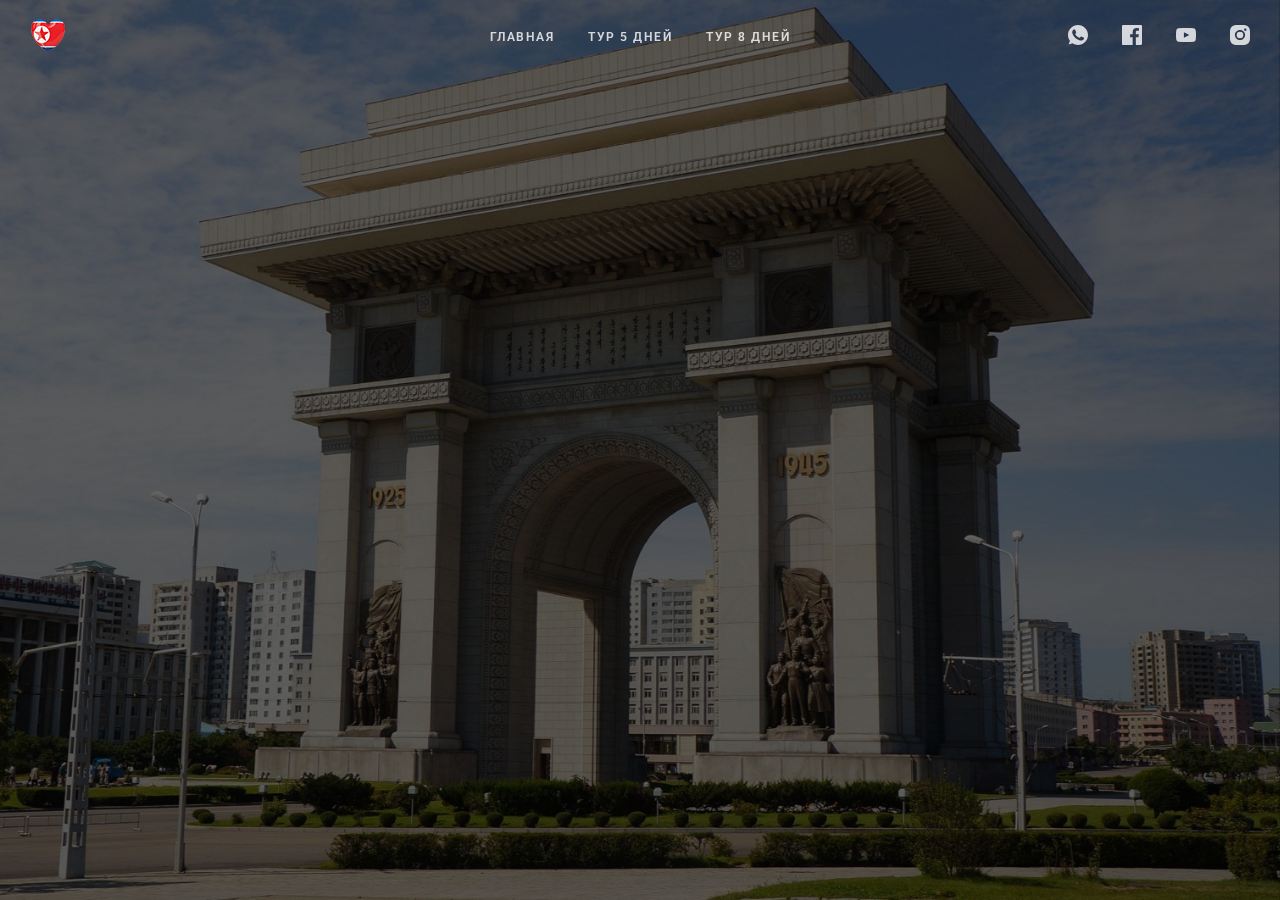
<file: korea/korea.html>
<!doctype html>
<html>
<head>
    <meta charset="UTF-8">
    <meta name="viewport" content="width=device-width, height=device-height, initial-scale=1.0, viewport-fit=cover">
    <meta name="apple-mobile-web-app-capable" content="yes" />

    <!-- Page Title -->
    <title>Моя Корея</title>
    <meta name="description" content="Туризм в КНДР. Информация о Северной Корее">
    <meta content="Поездка в Северную Корею" property="og:title"/>
    <meta content="Туризм в КНДР. Информация о Северной Корее" property="og:description"/>
    <meta content="https://www.mynorthkorea.ru/korea" property="og:url"/>
    <!-- favicon -->
    <link rel="apple-touch-icon" sizes="180x180" href="../img/favicon/apple-touch-icon.png">
    <link rel="icon" type="image/png" sizes="32x32" href="../img/favicon/favicon-32x32.png">
    <link rel="icon" type="image/png" sizes="16x16" href="../img/favicon/favicon-16x16.png">
    <link rel="manifest" href="../site.webmanifest">
    <link rel="mask-icon" href="../img/favicon/safari-pinned-tab.svg" color="#5bbad5">
    <!-- favicon end -->

    <!-- Compressed Styles -->
    <link href="../slides/css/slides.min.css?42331" rel="stylesheet" type="text/css">


    <!-- jQuery 3.3.1 -->
    <script src="https://ajax.googleapis.com/ajax/libs/jquery/3.3.1/jquery.min.js"></script>

    <!-- Compressed Scripts -->
    <script src="../slides/js/slides.min.js?42331" type="text/javascript"></script>

    <!-- Custom Scripts -->
    <!-- <script src="js/custom.js" type="text/javascript"></script> -->

    <!-- Fonts and Material Icons -->
    <link rel="stylesheet" as="font" href="https://fonts.googleapis.com/css?family=Roboto:100,300,400,500,600,700|Material+Icons"/>
</head>
<body class="slides smoothScroll noPreload animated">

<!-- SVG Library -->
<svg xmlns="http://www.w3.org/2000/svg" style="display:none">

    <symbol id="logo" viewBox="0 0 106 31"><title>Slides Framework</title><path d="M17.413 14.04c-.56-5.84-5.6-7-8.52-7-4.6 0-8.6 2.92-8.6 7.52 0 3 2.4 4.88 5.28 5.8 4.24 1.64 5.88 1.84 5.88 3.36 0 1.08-1.2 1.72-2.32 1.72-.28 0-2.24 0-2.52-2.04h-6.6c.6 5.84 5.68 7.36 9.04 7.36 4.92 0 9.04-2.88 9.04-7.76 0-4.8-4-5.92-7.76-6.96-1.76-.52-3.4-1.2-3.4-2.2 0-.6.48-1.48 1.88-1.48 1.96 0 2.04 1.2 2.08 1.68h6.52zm2.222 15.96h6.64v-29.6h-6.64v29.6zm9.662-24.56h6.64v-5.04h-6.64v5.04zm0 24.56h6.64v-22.2h-6.64v22.2zm32.782-29.6h-6.64v9.28c-.72-.72-2.6-2.64-6.52-2.64-5.64 0-11 4.28-11 11.8 0 6.68 4.4 11.88 11.12 11.88 4.48 0 6.08-2.2 6.72-3.12v2.4h6.32v-29.6zm-17.52 18.4c0-2.56 1.8-5.56 5.64-5.56 1.56 0 2.96.56 3.96 1.56 1 .96 1.64 2.32 1.64 3.92.08 1.64-.52 3.08-1.56 4.12s-2.52 1.68-4.12 1.68c-3.12 0-5.56-2.28-5.56-5.68v-.04zm42.502 2.4c.52-4.08-.32-7.64-3.12-10.64-2.08-2.2-5-3.52-8.4-3.52-6.76 0-11.64 5.72-11.64 11.92 0 6.6 5.4 11.76 11.76 11.76 2.28 0 4.48-.68 6.32-2 1.88-1.28 3.44-3.2 4.52-5.68h-6.8c-.8 1.16-1.92 2.08-4.04 2.08-2.6 0-4.84-1.56-5.12-3.92h16.52zm-16.44-5.04c.16-1.04 1.52-3.52 4.96-3.52s4.8 2.48 4.96 3.52h-9.92zm34.502-2.12c-.56-5.84-5.6-7-8.52-7-4.6 0-8.6 2.92-8.6 7.52 0 3 2.4 4.88 5.28 5.8 4.24 1.64 5.88 1.84 5.88 3.36 0 1.08-1.2 1.72-2.32 1.72-.28 0-2.24 0-2.52-2.04h-6.6c.6 5.84 5.68 7.36 9.04 7.36 4.92 0 9.04-2.88 9.04-7.76 0-4.8-4-5.92-7.76-6.96-1.76-.52-3.4-1.2-3.4-2.2 0-.6.48-1.48 1.88-1.48 1.96 0 2.04 1.2 2.08 1.68h6.52z"/></symbol>

    <symbol id="logo-icon" viewBox="0 0 50 41"><title>Slides Framework</title><path d="M4,12h42c2.2,0,4,1.8,4,4v21c0,2.2-1.8,4-4,4H4c-2.2,0-4-1.8-4-4V16C0,13.8,1.8,12,4,12z"/><path opacity="0.6" d="M45.5,9h-41C3.7,9,3,8.3,3,7.5v0C3,6.7,3.7,6,4.5,6h41C46.3,6,47,6.7,47,7.5v0C47,8.3,46.3,9,45.5,9z"/><path opacity="0.4" d="M7.5,0h35C43.3,0,44,0.7,44,1.5v0C44,2.3,43.3,3,42.5,3h-35C6.7,3,6,2.3,6,1.5v0C6,0.7,6.7,0,7.5,0z"/></symbol>

    <symbol id="close" viewBox="0 0 30 30"><path d="M15 0c-8.3 0-15 6.7-15 15s6.7 15 15 15 15-6.7 15-15-6.7-15-15-15zm5.7 19.3c.4.4.4 1 0 1.4-.2.2-.4.3-.7.3s-.5-.1-.7-.3l-4.3-4.3-4.3 4.3c-.2.2-.4.3-.7.3s-.5-.1-.7-.3c-.4-.4-.4-1 0-1.4l4.3-4.3-4.3-4.3c-.4-.4-.4-1 0-1.4s1-.4 1.4 0l4.3 4.3 4.3-4.3c.4-.4 1-.4 1.4 0s.4 1 0 1.4l-4.3 4.3 4.3 4.3z"/></symbol>

    <symbol id="close-small" viewBox="0 0 11 11"><path d="M6.914 5.5l3.793-3.793c.391-.391.391-1.023 0-1.414s-1.023-.391-1.414 0l-3.793 3.793-3.793-3.793c-.391-.391-1.023-.391-1.414 0s-.391 1.023 0 1.414l3.793 3.793-3.793 3.793c-.391.391-.391 1.023 0 1.414.195.195.451.293.707.293s.512-.098.707-.293l3.793-3.793 3.793 3.793c.195.195.451.293.707.293s.512-.098.707-.293c.391-.391.391-1.023 0-1.414l-3.793-3.793z"/></symbol>

    <symbol id="arrow-left" viewBox="0 0 29 56"><path d="M28.7.3c.4.4.4 1 0 1.4l-26.3 26.3 26.3 26.3c.4.4.4 1 0 1.4-.4.4-1 .4-1.4 0l-27-27c-.4-.4-.4-1 0-1.4l27-27c.3-.3 1-.4 1.4 0z"/></symbol>

    <symbol id="arrow-right" viewBox="0 0 29 56"><path d="M.3 55.7c-.4-.4-.4-1 0-1.4l26.3-26.3-26.3-26.3c-.4-.4-.4-1 0-1.4.4-.4 1-.4 1.4 0l27 27c.4.4.4 1 0 1.4l-27 27c-.3.3-1 .4-1.4 0z"/></symbol>

    <symbol id="back" viewBox="0 0 20 20"><path d="M2.3 10.7l5 5c.4.4 1 .4 1.4 0s.4-1 0-1.4l-3.3-3.3h11.6c.6 0 1-.4 1-1s-.4-1-1-1h-11.6l3.3-3.3c.4-.4.4-1 0-1.4-.2-.2-.4-.3-.7-.3s-.5.1-.7.3l-5 5c-.2.2-.3.5-.3.7 0 .2.1.5.3.7z"/></symbol>

    <symbol id="menu" viewBox="0 0 18 18"><path d="M16 5h-14c-.6 0-1-.4-1-1 0-.5.4-1 1-1h14c.5 0 1 .4 1 1s-.4 1-1 1zm-14 5h14c.5 0 1-.4 1-1 0-.5-.4-1-1-1h-14c-.6 0-1 .4-1 1s.4 1 1 1zm14 3h-14c-.5 0-1 .4-1 1 0 .5.4 1 1 1h14c.5 0 1-.4 1-1s-.4-1-1-1z"/></symbol>

    <symbol id="share" viewBox="0 0 18 18"><path d="M16 8c-.6 0-1 .4-1 1v6h-12v-6c0-.6-.4-1-1-1s-1 .4-1 1v6c0 1.1.9 2 2 2h12c1.1 0 2-.9 2-2v-6c0-.6-.4-1-1-1zm-2.3-2.3c.4-.4.4-1 0-1.4l-4-4c-.4-.4-1-.4-1.4 0l-4 4c-.4.4-.4 1 0 1.4s1 .4 1.4 0l2.3-2.3v7.6c0 .6.4 1 1 1s1-.4 1-1v-7.6l2.3 2.3c.4.4 1 .4 1.4 0z"/></symbol>

    <symbol id="arrow-down" viewBox="0 0 24 24"><path d="M12 18c-.2 0-.5-.1-.7-.3l-11-10c-.4-.4-.4-1-.1-1.4.4-.4 1-.4 1.4-.1l10.4 9.4 10.3-9.4c.4-.4 1-.3 1.4.1.4.4.3 1-.1 1.4l-11 10c-.1.2-.4.3-.6.3z"/></symbol>

    <symbol id="arrow-up" viewBox="0 0 24 24"><path d="M11.9 5.9c.2 0 .5.1.7.3l11 10c.4.4.4 1 .1 1.4-.4.4-1 .4-1.4.1l-10.4-9.4-10.3 9.4c-.4.4-1 .3-1.4-.1-.4-.4-.3-1 .1-1.4l11-10c.1-.2.4-.3.6-.3z"/></symbol>

    <symbol id="arrow-top" viewBox="0 0 18 18"><path d="M15.7 7.3l-6-6c-.4-.4-1-.4-1.4 0l-6 6c-.4.4-.4 1 0 1.4.4.4 1 .4 1.4 0l4.3-4.3v11.6c0 .6.4 1 1 1s1-.4 1-1v-11.6l4.3 4.3c.2.2.4.3.7.3s.5-.1.7-.3c.4-.4.4-1 0-1.4z"/></symbol>

    <symbol id="play" viewBox="0 0 30 30"><path d="M7 30v-30l22 15z"/></symbol>

    <symbol id="chat" viewBox="0 0 18 18"><path d="M5,17c-0.2,0-0.3,0-0.4-0.1C4.2,16.7,4,16.4,4,16v-2H2c-1.1,0-2-0.9-2-2V3c0-1.1,0.9-2,2-2h14c1.1,0,2,0.9,2,2v9 c0,1.1-0.9,2-2,2H9.3l-3.7,2.8C5.4,16.9,5.2,17,5,17z M2,12h3.5C5.8,12,6,12.2,6,12.5V14l2.4-1.8C8.6,12.1,8.8,12,9,12h7V3H2V12z M13,7H5C4.4,7,4,6.6,4,6s0.4-1,1-1h8c0.6,0,1,0.4,1,1S13.6,7,13,7z M13,10H5c-0.6,0-1-0.4-1-1s0.4-1,1-1h8c0.6,0,1,0.4,1,1 S13.6,10,13,10z"/></symbol>

    <symbol id="mail" viewBox="0 0 18 18"><path d="M16 2h-14c-1.1 0-2 .9-2 2v10c0 1.1.9 2 2 2h14c1.1 0 2-.9 2-2v-10c0-1.1-.9-2-2-2zm0 2v.5l-7 4.3-7-4.4v-.4h14zm-14 10v-7.2l6.5 4c.1.1.3.2.5.2s.4-.1.5-.2l6.5-4v7.2h-14z"/></symbol>

    <symbol id="sound-on" viewBox="0 0 18 18"><path d="M8.5,0.1C8.1-0.1,7.7,0,7.4,0.2L3.7,3H2C0.9,3,0,3.9,0,5v6c0,1.1,0.9,2,2,2h1.7l3.7,2.8C7.6,15.9,7.8,16,8,16 c0.2,0,0.3,0,0.4-0.1C8.8,15.7,9,15.4,9,15V1C9,0.6,8.8,0.3,8.5,0.1z M7,13l-2.4-1.8C4.4,11.1,4.2,11,4,11l-2,0l0-6h2 c0.2,0,0.4-0.1,0.6-0.2L7,3V13z M11.7,9.9l0.7,1.9C13.9,11.2,15,9.7,15,8c0-1.7-1.1-3.2-2.7-3.8l-0.7,1.9C12.5,6.4,13,7.2,13,8C13,8.9,12.5,9.6,11.7,9.9z M12.2,1.1l-0.3,2C14.3,3.5,16,5.6,16,8s-1.8,4.5-4.2,4.9l0.3,2C15.6,14.3,18,11.4,18,8C18,4.6,15.6,1.7,12.2,1.1z"/></symbol>

    <symbol id="sound-off" viewBox="0 0 18 18"><path d="M15.9,8l1.8-1.8c0.4-0.4,0.4-1,0-1.4s-1-0.4-1.4,0l-1.8,1.8l-1.8-1.8c-0.4-0.4-1-0.4-1.4,0s-0.4,1,0,1.4L13.1,8l-1.8,1.8 c-0.4,0.4-0.4,1,0,1.4c0.2,0.2,0.5,0.3,0.7,0.3s0.5-0.1,0.7-0.3l1.8-1.8l1.8,1.8c0.2,0.2,0.5,0.3,0.7,0.3s0.5-0.1,0.7-0.3 c0.4-0.4,0.4-1,0-1.4L15.9,8z M8.5,0.1C8.1-0.1,7.7,0,7.4,0.2L3.7,3H2C0.9,3,0,3.9,0,5v6c0,1.1,0.9,2,2,2h1.7l3.7,2.8C7.6,15.9,7.8,16,8,16 c0.2,0,0.3,0,0.4-0.1C8.8,15.7,9,15.4,9,15V1C9,0.6,8.8,0.3,8.5,0.1z M7,13l-2.4-1.8C4.4,11.1,4.2,11,4,11l-2,0l0-6h2 c0.2,0,0.4-0.1,0.6-0.2L7,3V13z"/></symbol>

    <!-- social -->
    <symbol id="apple" viewBox="-1 1 24 24"><path d="M17.6 13.8c0-3 2.5-4.5 2.6-4.6-1.4-2.1-3.6-2.3-4.4-2.4-1.9-.2-3.6 1.1-4.6 1.1-.9 0-2.4-1.1-4-1-2 0-3.9 1.2-5 3-2.1 3.7-.5 9.1 1.5 12.1 1 1.5 2.2 3.1 3.8 3 1.5-.1 2.1-1 3.9-1s2.4 1 4 1 2.7-1.5 3.7-2.9c1.2-1.7 1.6-3.3 1.7-3.4-.1-.1-3.2-1.3-3.2-4.9zm-3.1-9c.8-1 1.4-2.4 1.2-3.8-1.2 0-2.7.8-3.5 1.8-.8.9-1.5 2.3-1.3 3.7 1.4.1 2.8-.7 3.6-1.7z"/></symbol>

    <symbol id="dribbble" viewBox="0 0 24 24"><path d="M12 0c-6.7 0-12 5.3-12 12s5.3 12 12 12 12-5.3 12-12-5.3-12-12-12zm7.9 5.7c1.3 1.7 2.1 3.9 2.3 6.1-.4-.1-2.4-.4-4.7-.4-.8 0-1.5 0-2.3.1 0-.1-.1-.3-.3-.5l-.7-1.5c3.7-1.4 5.3-3.4 5.7-3.8zm-7.9-3.8c2.5 0 4.9.9 6.7 2.5-.3.4-1.9 2.3-5.2 3.6-1.6-2.9-3.3-5.3-3.7-5.9.6-.1 1.4-.2 2.2-.2zm-4.4 1c.4.6 2.1 3 3.7 5.8-4.4 1.2-8.2 1.2-9.2 1.2h-.1c.8-3.1 2.9-5.6 5.6-7zm-5.7 9.1v-.3h.3c1.2 0 5.6-.1 10.1-1.5l.8 1.6c-.1 0-.3 0-.4.1-5.1 1.6-7.9 6-8.3 6.7-1.6-1.7-2.5-4.1-2.5-6.6zm10.1 10.1c-2.3 0-4.4-.8-6.1-2.1.3-.5 2.4-4.4 7.9-6.3 1.3 3.6 2 6.7 2.1 7.6-1.2.6-2.6.8-3.9.8zm5.7-1.8c-.1-.8-.7-3.6-2-7.1.7-.1 1.3-.1 2-.1 2.1 0 3.7.4 4.1.5-.3 2.8-1.8 5.2-4.1 6.7z"/></symbol>

    <symbol id="facebook" viewBox="0 0 24 24"><path d="M24 1.3v21.3c0 .7-.6 1.3-1.3 1.3h-6.1v-9.3h3.1l.5-3.6h-3.6v-2.2c0-1.1.3-1.8 1.8-1.8h1.9v-3.2c-.3 0-1.5-.1-2.8-.1-2.8 0-4.7 1.7-4.7 4.8v2.7h-3.1v3.6h3.1v9.2h-11.5c-.7 0-1.3-.6-1.3-1.3v-21.4c0-.7.6-1.3 1.3-1.3h21.3c.8 0 1.4.6 1.4 1.3z"/></symbol>

    <symbol id="facebook2" viewBox="0 0 512 512"><path d="M288 176v-64c0-17.664 14.336-32 32-32h32v-80h-64c-53.024 0-96 42.976-96 96v80h-64v80h64v256h96v-256h64l32-80h-96z"/></symbol>

    <symbol id="fb-like" viewBox="0 0 20 20"><path d="M0 8v12h5v-12h-5zm2.5 10.8c-.4 0-.8-.3-.8-.8 0-.4.3-.8.8-.8s.8.3.8.8c0 .4-.4.8-.8.8zm3.5-.8h9.5c1.1 0 1.7-1 1.7-1.7 0-.3-.4-1-.4-1 1.4-.3 1.7-1.2 1.7-1.7-.1-.5-.3-.9-.5-1 1-.4 1.5-1.1 1.4-1.9-.1-.8-1-1.5-1-1.5 1-.6.9-1.5.9-1.5-.3-1.3-1.5-1.7-1.7-1.7h-5.6s.3-.5.3-2.4-1.3-3.6-2.6-3.6c0 0-.7.1-1 .3v3.5l-2.7 4.4v9.8z"/></symbol>

    <symbol id="googlePlus" viewBox="0 1 24 24"><path d="M7.8 13.5h4.6c-.6 2-2.5 3.4-4.6 3.4-2.7 0-4.9-2.2-4.9-4.9s2.2-4.9 4.9-4.9c1.1 0 2.1.3 3 1l1.8-2.4c-1.4-1.1-3-1.6-4.8-1.6-4.3 0-7.9 3.5-7.9 7.9s3.5 7.9 7.9 7.9 7.9-3.5 7.9-7.9v-1.5h-7.9v3zM21.7 11v-2.2h-2v2.2h-2.2v2h2.2v2.2h2v-2.2h2.2v-2z"/></symbol>

    <symbol id="instagram" viewBox="0 0 20 20"><circle cx="10" cy="10" r="3.3"/><path d="M13,0H7C2.2,0,0,2.2,0,7v6c0,4.8,2.1,7,7,7h6c4.8,0,7-2.2,7-7V7C20,2.2,17.9,0,13,0z M10,15.1c-2.8,0-5.1-2.3-5.1-5.1 S7.2,4.9,10,4.9s5.1,2.3,5.1,5.1S12.8,15.1,10,15.1z M15.3,5.9c-0.7,0-1.2-0.5-1.2-1.2c0-0.7,0.5-1.2,1.2-1.2s1.2,0.5,1.2,1.2 C16.5,5.3,16,5.9,15.3,5.9z"/></symbol>

    <symbol id="behance" viewBox="0 0 511.958 511.958"><path d="M210.624 240.619c10.624-5.344 18.656-11.296 24.16-17.728 9.792-11.584 14.624-26.944 14.624-45.984 0-18.528-4.832-34.368-14.496-47.648-16.128-21.632-43.424-32.704-82.016-33.28h-152.896v312.096h142.56c16.064 0 30.944-1.376 44.704-4.192 13.76-2.848 25.664-8.064 35.744-15.68 8.96-6.624 16.448-14.848 22.4-24.544 9.408-14.656 14.112-31.264 14.112-49.76 0-17.92-4.128-33.184-12.32-45.728-8.288-12.544-20.448-21.728-36.576-27.552zm-147.552-90.432h68.864c15.136 0 27.616 1.632 37.408 4.864 11.328 4.704 16.992 14.272 16.992 28.864 0 13.088-4.32 22.24-12.864 27.392-8.608 5.152-19.776 7.744-33.472 7.744h-76.928v-68.864zm108.896 198.24c-7.616 3.68-18.336 5.504-32.064 5.504h-76.832v-83.232h77.888c13.568.096 24.128 1.888 31.68 5.248 13.44 6.08 20.128 17.216 20.128 33.504 0 19.2-6.912 32.128-20.8 38.976zM327.168 110.539h135.584v38.848h-135.584zM509.856 263.851c-2.816-18.08-9.024-33.984-18.688-47.712-10.592-15.552-24.032-26.944-40.384-34.144-16.288-7.232-34.624-10.848-55.04-10.816-34.272 0-62.112 10.72-83.648 32-21.472 21.344-32.224 52.032-32.224 92.032 0 42.656 11.872 73.472 35.744 92.384 23.776 18.944 51.232 28.384 82.4 28.384 37.728 0 67.072-11.232 88.032-33.632 13.408-14.144 20.992-28.064 22.656-41.728h-62.464c-3.616 6.752-7.808 12.032-12.608 15.872-8.704 7.04-20.032 10.56-33.92 10.56-13.216 0-24.416-2.912-33.76-8.704-15.424-9.28-23.488-25.536-24.512-48.672h170.464c.256-19.936-.384-35.264-2.048-45.824zm-166.88 5.984c2.24-15.008 7.68-26.912 16.32-35.712 8.64-8.768 20.864-13.184 36.512-13.216 14.432 0 26.496 4.128 36.32 12.416 9.696 8.352 15.168 20.48 16.288 36.512h-105.44z"/></symbol>

    <symbol id="linkedin" viewBox="0 0 24 24"><path d="M5.9 21.9h-4.7v-14.2h4.7v14.2zm-2.3-16.1c-1.6 0-2.6-1.1-2.6-2.5s1-2.5 2.7-2.5c1.6 0 2.6 1 2.6 2.5-.1 1.4-1.2 2.5-2.7 2.5zm19.2 16.1h-4.7v-7.6c0-2-.7-3.3-2.3-3.3-1.3 0-2.1.9-2.5 1.7-.1.3-.1.8-.1 1.2v7.9h-4.7v-14.1h4.7v2c.7-.9 1.7-2.3 4.3-2.3 3.1 0 5.5 2.1 5.5 6.4v8.2h-.2z"/></symbol>

    <symbol id="medium" viewBox="0 0 130.8 104"><path d="M15.5 21.2c.2-1.6-.5-3.2-1.7-4.3l-12.1-14.7v-2.2h38l29.3 64.4 25.8-64.4h36.2v2.2l-10.5 10c-.9.7-1.3 1.8-1.2 2.9v73.7c0 1.1.3 2.2 1.2 2.9l10.2 10v2.2h-51.3v-2.2l10.6-10.2c1-1 1-1.3 1-2.9v-59.6l-29.4 74.7h-4l-34.2-74.7v50.3c0 2.2.4 4.2 1.9 5.7l13.7 16.8v2.2h-39v-2.2l13.8-16.7c1.5-1.5 1.8-3.3 1.8-5.7l-.1-58.2z"/></symbol>

    <symbol id="pinterest" viewBox="0 0 24 24"><path d="M5.9 13.9c1.2-2-.4-2.5-.6-4-1-6.1 7.1-10.2 11.4-6 2.9 2.9 1 12-3.7 11-4.6-.9 2.2-8.1-1.4-9.5-3-1.1-4.6 3.6-3.2 5.9-.8 4-2.5 7.7-1.8 12.7 2.3-1.7 3.1-4.8 3.7-8.1 1.2.7 1.8 1.4 3.3 1.5 5.5.4 8.6-5.4 7.8-10.7-.7-4.7-5.5-7.1-10.6-6.6-4.1.4-8.1 3.7-8.3 8.3-.1 2.8.7 4.9 3.4 5.5z"/></symbol>

    <symbol id="stumbleupon" viewBox="0 0 24 24"><path d="M13.3 9.6l1.6.8 2.5-.8v-1.4c0-3-2.4-5.4-5.4-5.4s-5.4 2.4-5.4 5.4v7.5c0 .7-.6 1.3-1.3 1.3s-1.3-.6-1.3-1.3v-3.2h-4v3.2c0 3 2.4 5.4 5.4 5.4s5.4-2.4 5.4-5.4v-7.5c0-.7.6-1.3 1.3-1.3s1.3.6 1.3 1.3l-.1 1.4zm6.6 2.9v3.2c0 .7-.6 1.3-1.3 1.3s-1.3-.6-1.3-1.3v-3.2l-2.5.8-1.6-.8v3.2c0 3 2.4 5.4 5.4 5.4s5.4-2.4 5.4-5.4v-3.2h-4.1z"/></symbol>

    <symbol id="twitter" viewBox="0 1 24 23"><path d="M21.5 7.6v.6c0 6.6-5 14.1-14 14.1-2.8 0-5.4-.8-7.6-2.2l1.2.1c2.3 0 4.4-.8 6.1-2.1-2.2 0-4-1.5-4.6-3.4.3.1.6.1.9.1.5 0 .9-.1 1.3-.2-2.1-.6-3.8-2.6-3.8-5 .7.4 1.4.6 2.2.6-1.3-.9-2.2-2.4-2.2-4.1 0-.9.2-1.8.7-2.5 2.4 3 6.1 5 10.2 5.2-.1-.4-.1-.7-.1-1.1 0-2.7 2.2-5 4.9-5 1.4 0 2.7.6 3.6 1.6 1-.3 2.1-.7 3-1.3-.4 1.2-1.1 2.1-2.2 2.7 1-.1 1.9-.4 2.8-.8-.6 1.1-1.4 2-2.4 2.7z"/></symbol>

    <symbol id="tumblr" viewBox="0 0 23 23"><path d="M12.573 4.94v-4.94h-3.188c-.072.183-.11.4-.11.622-.034.107-.072.184-.072.293-.328 1.829-1.28 3.11-2.892 3.807-.476.218-.914.253-1.39.218v3.987h2.342c.039 5.603.039 8.493.039 8.64v.332c.294 2.449 1.573 3.914 3.843 4.463.914.257 1.901.366 2.892.366 1.279-.036 2.525-.256 3.771-.659v-4.685c-.731.22-1.395.402-1.977.583-1.135.333-2.087.113-2.857-.619-.073-.11-.183-.257-.221-.403-.106-.586-.178-1.206-.178-1.795v-6.222h5.083v-3.988h-5.085z"/></symbol>

    <symbol id="xing" viewBox="0 0 24 24"><path d="M3.647 4.74c-.208 0-.384.073-.472.216-.091.148-.077.338.02.531l2.34 4.051v.02l-3.678 6.49c-.096.191-.091.383 0 .531.088.142.244.236.452.236h3.461c.518 0 .767-.349.944-.669l3.737-6.608-2.38-4.15c-.172-.307-.433-.649-.964-.649h-3.46zm14.542-4.74c-.517 0-.741.326-.927.659l-7.702 13.658 4.918 9.023c.172.307.437.659.967.659h3.457c.208 0 .371-.079.459-.221.092-.148.09-.343-.007-.535l-4.88-8.915v-.023l7.664-13.551c.096-.191.098-.386.007-.534-.088-.142-.252-.221-.46-.221h-3.496z"/></symbol>

    <symbol id="whatsapp" viewBox="0 0 512 512"><path d="M256.064 0h-.128c-141.152 0-255.936 114.816-255.936 256 0 56 18.048 107.904 48.736 150.048l-31.904 95.104 98.4-31.456c40.48 26.816 88.768 42.304 140.832 42.304 141.152 0 255.936-114.848 255.936-256s-114.784-256-255.936-256zm148.96 361.504c-6.176 17.44-30.688 31.904-50.24 36.128-13.376 2.848-30.848 5.12-89.664-19.264-75.232-31.168-123.68-107.616-127.456-112.576-3.616-4.96-30.4-40.48-30.4-77.216s18.656-54.624 26.176-62.304c6.176-6.304 16.384-9.184 26.176-9.184 3.168 0 6.016.16 8.576.288 7.52.32 11.296.768 16.256 12.64 6.176 14.88 21.216 51.616 23.008 55.392 1.824 3.776 3.648 8.896 1.088 13.856-2.4 5.12-4.512 7.392-8.288 11.744-3.776 4.352-7.36 7.68-11.136 12.352-3.456 4.064-7.36 8.416-3.008 15.936 4.352 7.36 19.392 31.904 41.536 51.616 28.576 25.44 51.744 33.568 60.032 37.024 6.176 2.56 13.536 1.952 18.048-2.848 5.728-6.176 12.8-16.416 20-26.496 5.12-7.232 11.584-8.128 18.368-5.568 6.912 2.4 43.488 20.48 51.008 24.224 7.52 3.776 12.48 5.568 14.304 8.736 1.792 3.168 1.792 18.048-4.384 35.52z"/></symbol>

    <symbol id="youtube" viewBox="0 0 24 24"><path d="M23.6 6.3c-.3-1.2-1.4-2.2-2.6-2.3-3-.3-6-.3-9-.3s-6 0-9 .3c-1.2.1-2.3 1.1-2.6 2.3-.4 1.8-.4 3.8-.4 5.7 0 1.9 0 3.9.4 5.7.3 1.2 1.4 2.2 2.6 2.3 3 .3 6 .3 9 .3s6 0 9-.3c1.3-.1 2.3-1.1 2.6-2.4.4-1.7.4-3.7.4-5.6 0-1.9 0-3.9-.4-5.7zm-14.1 9v-6.6l6.5 3.3-6.5 3.3z"/></symbol>

</svg>

<!-- Panel Top #08 -->
<nav class="panel top">
    <div class="sections desktop">
        <div class="left"><a href="../index.html">
            <img src="../img/logo-korea-black.png" alt="logo"  height="35px">
        </a></div>
        <div class="center">
            <ul class="menu uppercase">
                <li><a href="../index.html">Главная</a></li>
                <li><a href="../tours/tour5days.html">Тур 5 дней</a></li>
                <li><a href="../tours/tour8days.html">Тур 8 дней</a></li>
            </ul>
        </div>
        <div class="right">
            <ul class="menu trim">
                <!--menuSocialRight -->
                <li><a href="https://wa.me/79266967220" target="_blank"><svg><use xmlns:xlink="http://www.w3.org/1999/xlink" xlink:href="#whatsapp"></use></svg></a></li>
                <li><a href="https://facebook.com/my_north_korea" target="_blank"><svg><use xmlns:xlink="http://www.w3.org/1999/xlink" xlink:href="#facebook"></use></svg></a></li>
                <li><a href="https://youtube.com/my_north_korea" target="_blank"><svg><use xmlns:xlink="http://www.w3.org/1999/xlink" xlink:href="#youtube"></use></svg></a></li>
                <li class="cropRight"><a href="https://instagram.com/my_north_korea/" class="trimRight" target="_blank"><svg><use xmlns:xlink="http://www.w3.org/1999/xlink" xlink:href="#instagram"></use></svg></a></li>
                <!-- menuSocialRight end-->
            </ul>
        </div>
    </div>
    <div class="sections compact hidden">
        <div class="left"><a href="../index.html" ><img src="../img/logo-korea-black.png" alt="logo"  height="24px"></a></div>
        <div class="right"><span class="button actionButton sidebarTrigger" data-sidebar-id="1"><svg><use xmlns:xlink="http://www.w3.org/1999/xlink" xlink:href="#menu"></use></svg></span></div>
    </div>
</nav>

<!-- Sidebar -->
<nav class="sidebar" data-sidebar-id="1">
    <div class="close"><svg><use xmlns:xlink="http://www.w3.org/1999/xlink" xlink:href="#close"></use></svg></div>
    <div class="content">
        <a href="../index.html" class="logo"><img src="../img/logo-korea-black.png" alt="logo"  height="30px"></a>
        <ul class="mainMenu margin-top-3">
            <li><a href="../index.html">Главная</a></li>
            <li><a href="../tours/tour5days.html">Тур 5 дней</a></li>
            <li><a href="../tours/tour8days.html">Тур 8 дней</a></li>
        </ul>

        <ul class="social opacity-8">
            <!--menuSocialRight -->
            <li><a href="https://wa.me/79266967220" target="_blank"><svg><use xmlns:xlink="http://www.w3.org/1999/xlink" xlink:href="#whatsapp"></use></svg></a></li>
            <li><a href="https://facebook.com/my_north_korea" target="_blank"><svg><use xmlns:xlink="http://www.w3.org/1999/xlink" xlink:href="#facebook"></use></svg></a></li>
            <li><a href="https://youtube.com/my_north_korea" target="_blank"><svg><use xmlns:xlink="http://www.w3.org/1999/xlink" xlink:href="#youtube"></use></svg></a></li>
            <li class="cropRight"><a href="https://instagram.com/my_north_korea/" class="trimRight" target="_blank"><svg><use xmlns:xlink="http://www.w3.org/1999/xlink" xlink:href="#instagram"></use></svg></a></li>
            <!-- menuSocialRight end-->
        </ul>
    </div>
</nav>


<!-- Slide 1 (#100) -->
<section class="slide fade-6 kenBurns">
    <div class="content">
        <div class="container">
            <div class="wrap padding-top-phablet-5">

                <div class="fix-12-12">
                    <ul class="flex later">
                        <li class="col-7-12 left ae-1  flex-slide-100">

                            <div class="wrap-img-100" style="background-image: url(../img/arch_of_triumph.jpg);">
                                <div class="blackout"></div>
                                <div class="wrap-text-100">
                                    <h2 class="ae-2">Триумфальная арка</h2>
                                    <h3 class="ae-3 margin-bottom-3">Как правило, с неё начинается осмотр Пхеньяна.</h3>
                                    <a href="./triumfalnaia-arka.html" class="button white ae-4 margin-left-0">Читать далее</a>
                                </div>
                            </div>
                        </li>
                        <li class="col-5-12 left padding-left-3 padding-left-phablet-0 margin-top-phablet-3">
                            <h1 class="ae-2 small light margin-bottom-3 opacity-8">Посты о Северной Корее</h1>
                            <ul class="flex later flex-slide-100">
                                <li class="col-12-12 ae-3 cell-100 rounded margin-bottom-2">
                                    <a href="./triumfalnaia-arka.html" class="item-100">
                                        <h3>Триумфальная арка</h3>
                                        <p class="tiny opacity-6"><i class="material-icons small-watch">access_time</i><span class="date-small">&nbsp;&nbsp;10 Февраля</span></p>
                                    </a>
                                </li>

                            </ul>
                        </li>
                    </ul>
                </div>

            </div>
        </div>
    </div>
    <div class="background" style="background-image:url(../img/arch_of_triumph.jpg)"></div>
</section>

</body>
</html>
</file>
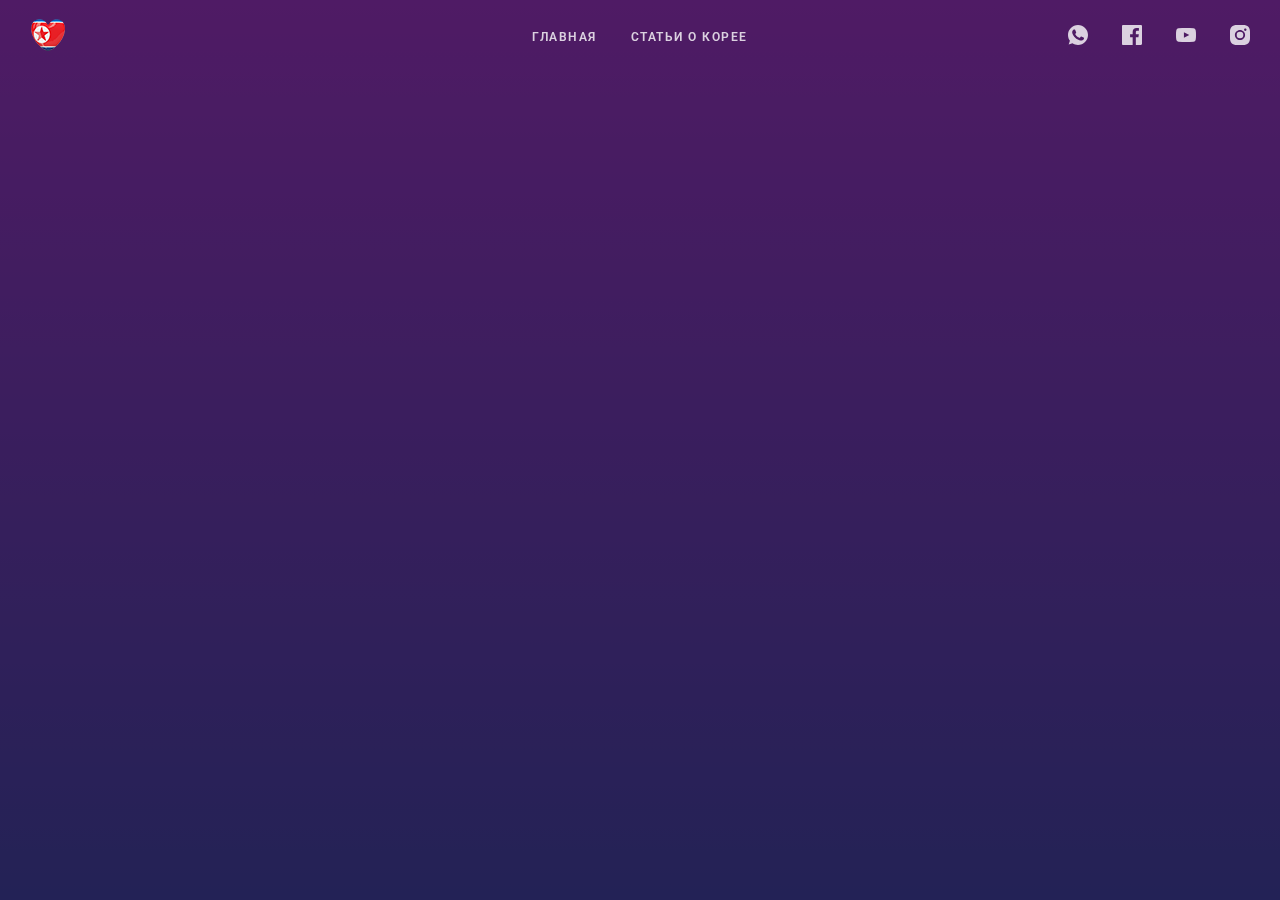
<file: korea/triumfalnaia-arka.html>
<!doctype html>
<html lang="ru">
<head>
    <meta charset="UTF-8">
    <meta name="viewport" content="width=device-width, height=device-height, initial-scale=1.0, viewport-fit=cover">
    <meta name="apple-mobile-web-app-capable" content="yes" />

    <!-- Page Title -->
    <title>Триумфальная арка</title>

    <meta name="description" content="Достопримечательности Северной Кореи">
    <meta content="Триумфальная арка Северной Кореи" property="og:title"/>
    <meta content="Достопримечательности Северной Кореи" property="og:description"/>
    <meta content="https://www.mynorthkorea.ru/triumfalnaia-arka" property="og:url"/>
    <!-- favicon -->
    <link rel="apple-touch-icon" sizes="180x180" href="../img/favicon/apple-touch-icon.png">
    <link rel="icon" type="image/png" sizes="32x32" href="../img/favicon/favicon-32x32.png">
    <link rel="icon" type="image/png" sizes="16x16" href="../img/favicon/favicon-16x16.png">
    <link rel="manifest" href="../site.webmanifest">
    <link rel="mask-icon" href="../img/favicon/safari-pinned-tab.svg" color="#5bbad5">
    <!-- favicon end -->

    <!-- Compressed Styles -->
    <link href="../css/slides.min.css" rel="stylesheet" type="text/css">

    <!-- Custom Styles -->
    <!-- <link href="css/custom.css" rel="stylesheet" type="text/css"> -->

    <!-- jQuery 3.3.1 -->
    <script src="https://ajax.googleapis.com/ajax/libs/jquery/3.3.1/jquery.min.js"></script>

    <!-- Compressed Scripts -->
    <script src="../js/slides.min.js?42331" type="text/javascript"></script>

    <!-- Custom Scripts -->
    <!-- <script src="js/custom.js" type="text/javascript"></script> -->

    <!-- Fonts and Material Icons -->
    <link rel="stylesheet" as="font" href="https://fonts.googleapis.com/css?family=Roboto:100,300,400,500,600,700|Material+Icons"/>
    <style>
        .gradient-2 {
            background: rgba(198,68,252,1);
            background: -moz-linear-gradient(top, rgba(198,68,252,1) 0%, rgba(88,86,214,1) 100%);
            background: -webkit-gradient(left top, left bottom, color-stop(0%, rgba(198,68,252,1)), color-stop(100%, rgba(88,86,214,1)));
            background: -webkit-linear-gradient(top, rgba(198,68,252,1) 0%, rgba(88,86,214,1) 100%);
            background: -o-linear-gradient(top, rgba(198,68,252,1) 0%, rgba(88,86,214,1) 100%);
            background: -ms-linear-gradient(top, rgba(198,68,252,1) 0%, rgba(88,86,214,1) 100%);
            background: linear-gradient(to bottom, rgba(198,68,252,1) 0%, rgba(88,86,214,1) 100%);
            filter: progid:DXImageTransform.Microsoft.gradient( startColorstr='#c644fc', endColorstr='#5856d6', GradientType=0 );
        }
        /* multipage*/
        body { opacity: 0; -webkit-transition: 0.5s; transition: 0.5s;}
        .page-ready body { opacity: 1; }
    </style>
</head>
<body class="slides smoothScroll noPreload animated">

<!-- SVG Library -->
<svg xmlns="http://www.w3.org/2000/svg" style="display:none">

    <symbol id="logo" viewBox="0 0 106 31"><title>Slides Framework</title><path d="M17.413 14.04c-.56-5.84-5.6-7-8.52-7-4.6 0-8.6 2.92-8.6 7.52 0 3 2.4 4.88 5.28 5.8 4.24 1.64 5.88 1.84 5.88 3.36 0 1.08-1.2 1.72-2.32 1.72-.28 0-2.24 0-2.52-2.04h-6.6c.6 5.84 5.68 7.36 9.04 7.36 4.92 0 9.04-2.88 9.04-7.76 0-4.8-4-5.92-7.76-6.96-1.76-.52-3.4-1.2-3.4-2.2 0-.6.48-1.48 1.88-1.48 1.96 0 2.04 1.2 2.08 1.68h6.52zm2.222 15.96h6.64v-29.6h-6.64v29.6zm9.662-24.56h6.64v-5.04h-6.64v5.04zm0 24.56h6.64v-22.2h-6.64v22.2zm32.782-29.6h-6.64v9.28c-.72-.72-2.6-2.64-6.52-2.64-5.64 0-11 4.28-11 11.8 0 6.68 4.4 11.88 11.12 11.88 4.48 0 6.08-2.2 6.72-3.12v2.4h6.32v-29.6zm-17.52 18.4c0-2.56 1.8-5.56 5.64-5.56 1.56 0 2.96.56 3.96 1.56 1 .96 1.64 2.32 1.64 3.92.08 1.64-.52 3.08-1.56 4.12s-2.52 1.68-4.12 1.68c-3.12 0-5.56-2.28-5.56-5.68v-.04zm42.502 2.4c.52-4.08-.32-7.64-3.12-10.64-2.08-2.2-5-3.52-8.4-3.52-6.76 0-11.64 5.72-11.64 11.92 0 6.6 5.4 11.76 11.76 11.76 2.28 0 4.48-.68 6.32-2 1.88-1.28 3.44-3.2 4.52-5.68h-6.8c-.8 1.16-1.92 2.08-4.04 2.08-2.6 0-4.84-1.56-5.12-3.92h16.52zm-16.44-5.04c.16-1.04 1.52-3.52 4.96-3.52s4.8 2.48 4.96 3.52h-9.92zm34.502-2.12c-.56-5.84-5.6-7-8.52-7-4.6 0-8.6 2.92-8.6 7.52 0 3 2.4 4.88 5.28 5.8 4.24 1.64 5.88 1.84 5.88 3.36 0 1.08-1.2 1.72-2.32 1.72-.28 0-2.24 0-2.52-2.04h-6.6c.6 5.84 5.68 7.36 9.04 7.36 4.92 0 9.04-2.88 9.04-7.76 0-4.8-4-5.92-7.76-6.96-1.76-.52-3.4-1.2-3.4-2.2 0-.6.48-1.48 1.88-1.48 1.96 0 2.04 1.2 2.08 1.68h6.52z"/></symbol>

    <symbol id="logo-icon" viewBox="0 0 50 41"><title>Slides Framework</title><path d="M4,12h42c2.2,0,4,1.8,4,4v21c0,2.2-1.8,4-4,4H4c-2.2,0-4-1.8-4-4V16C0,13.8,1.8,12,4,12z"/><path opacity="0.6" d="M45.5,9h-41C3.7,9,3,8.3,3,7.5v0C3,6.7,3.7,6,4.5,6h41C46.3,6,47,6.7,47,7.5v0C47,8.3,46.3,9,45.5,9z"/><path opacity="0.4" d="M7.5,0h35C43.3,0,44,0.7,44,1.5v0C44,2.3,43.3,3,42.5,3h-35C6.7,3,6,2.3,6,1.5v0C6,0.7,6.7,0,7.5,0z"/></symbol>

    <symbol id="close" viewBox="0 0 30 30"><path d="M15 0c-8.3 0-15 6.7-15 15s6.7 15 15 15 15-6.7 15-15-6.7-15-15-15zm5.7 19.3c.4.4.4 1 0 1.4-.2.2-.4.3-.7.3s-.5-.1-.7-.3l-4.3-4.3-4.3 4.3c-.2.2-.4.3-.7.3s-.5-.1-.7-.3c-.4-.4-.4-1 0-1.4l4.3-4.3-4.3-4.3c-.4-.4-.4-1 0-1.4s1-.4 1.4 0l4.3 4.3 4.3-4.3c.4-.4 1-.4 1.4 0s.4 1 0 1.4l-4.3 4.3 4.3 4.3z"/></symbol>

    <symbol id="close-small" viewBox="0 0 11 11"><path d="M6.914 5.5l3.793-3.793c.391-.391.391-1.023 0-1.414s-1.023-.391-1.414 0l-3.793 3.793-3.793-3.793c-.391-.391-1.023-.391-1.414 0s-.391 1.023 0 1.414l3.793 3.793-3.793 3.793c-.391.391-.391 1.023 0 1.414.195.195.451.293.707.293s.512-.098.707-.293l3.793-3.793 3.793 3.793c.195.195.451.293.707.293s.512-.098.707-.293c.391-.391.391-1.023 0-1.414l-3.793-3.793z"/></symbol>

    <symbol id="arrow-left" viewBox="0 0 29 56"><path d="M28.7.3c.4.4.4 1 0 1.4l-26.3 26.3 26.3 26.3c.4.4.4 1 0 1.4-.4.4-1 .4-1.4 0l-27-27c-.4-.4-.4-1 0-1.4l27-27c.3-.3 1-.4 1.4 0z"/></symbol>

    <symbol id="arrow-right" viewBox="0 0 29 56"><path d="M.3 55.7c-.4-.4-.4-1 0-1.4l26.3-26.3-26.3-26.3c-.4-.4-.4-1 0-1.4.4-.4 1-.4 1.4 0l27 27c.4.4.4 1 0 1.4l-27 27c-.3.3-1 .4-1.4 0z"/></symbol>

    <symbol id="back" viewBox="0 0 20 20"><path d="M2.3 10.7l5 5c.4.4 1 .4 1.4 0s.4-1 0-1.4l-3.3-3.3h11.6c.6 0 1-.4 1-1s-.4-1-1-1h-11.6l3.3-3.3c.4-.4.4-1 0-1.4-.2-.2-.4-.3-.7-.3s-.5.1-.7.3l-5 5c-.2.2-.3.5-.3.7 0 .2.1.5.3.7z"/></symbol>

    <symbol id="menu" viewBox="0 0 18 18"><path d="M16 5h-14c-.6 0-1-.4-1-1 0-.5.4-1 1-1h14c.5 0 1 .4 1 1s-.4 1-1 1zm-14 5h14c.5 0 1-.4 1-1 0-.5-.4-1-1-1h-14c-.6 0-1 .4-1 1s.4 1 1 1zm14 3h-14c-.5 0-1 .4-1 1 0 .5.4 1 1 1h14c.5 0 1-.4 1-1s-.4-1-1-1z"/></symbol>

    <symbol id="share" viewBox="0 0 18 18"><path d="M16 8c-.6 0-1 .4-1 1v6h-12v-6c0-.6-.4-1-1-1s-1 .4-1 1v6c0 1.1.9 2 2 2h12c1.1 0 2-.9 2-2v-6c0-.6-.4-1-1-1zm-2.3-2.3c.4-.4.4-1 0-1.4l-4-4c-.4-.4-1-.4-1.4 0l-4 4c-.4.4-.4 1 0 1.4s1 .4 1.4 0l2.3-2.3v7.6c0 .6.4 1 1 1s1-.4 1-1v-7.6l2.3 2.3c.4.4 1 .4 1.4 0z"/></symbol>

    <symbol id="arrow-down" viewBox="0 0 24 24"><path d="M12 18c-.2 0-.5-.1-.7-.3l-11-10c-.4-.4-.4-1-.1-1.4.4-.4 1-.4 1.4-.1l10.4 9.4 10.3-9.4c.4-.4 1-.3 1.4.1.4.4.3 1-.1 1.4l-11 10c-.1.2-.4.3-.6.3z"/></symbol>

    <symbol id="arrow-up" viewBox="0 0 24 24"><path d="M11.9 5.9c.2 0 .5.1.7.3l11 10c.4.4.4 1 .1 1.4-.4.4-1 .4-1.4.1l-10.4-9.4-10.3 9.4c-.4.4-1 .3-1.4-.1-.4-.4-.3-1 .1-1.4l11-10c.1-.2.4-.3.6-.3z"/></symbol>

    <symbol id="arrow-top" viewBox="0 0 18 18"><path d="M15.7 7.3l-6-6c-.4-.4-1-.4-1.4 0l-6 6c-.4.4-.4 1 0 1.4.4.4 1 .4 1.4 0l4.3-4.3v11.6c0 .6.4 1 1 1s1-.4 1-1v-11.6l4.3 4.3c.2.2.4.3.7.3s.5-.1.7-.3c.4-.4.4-1 0-1.4z"/></symbol>

    <symbol id="play" viewBox="0 0 30 30"><path d="M7 30v-30l22 15z"/></symbol>

    <symbol id="chat" viewBox="0 0 18 18"><path d="M5,17c-0.2,0-0.3,0-0.4-0.1C4.2,16.7,4,16.4,4,16v-2H2c-1.1,0-2-0.9-2-2V3c0-1.1,0.9-2,2-2h14c1.1,0,2,0.9,2,2v9 c0,1.1-0.9,2-2,2H9.3l-3.7,2.8C5.4,16.9,5.2,17,5,17z M2,12h3.5C5.8,12,6,12.2,6,12.5V14l2.4-1.8C8.6,12.1,8.8,12,9,12h7V3H2V12z M13,7H5C4.4,7,4,6.6,4,6s0.4-1,1-1h8c0.6,0,1,0.4,1,1S13.6,7,13,7z M13,10H5c-0.6,0-1-0.4-1-1s0.4-1,1-1h8c0.6,0,1,0.4,1,1 S13.6,10,13,10z"/></symbol>

    <symbol id="mail" viewBox="0 0 18 18"><path d="M16 2h-14c-1.1 0-2 .9-2 2v10c0 1.1.9 2 2 2h14c1.1 0 2-.9 2-2v-10c0-1.1-.9-2-2-2zm0 2v.5l-7 4.3-7-4.4v-.4h14zm-14 10v-7.2l6.5 4c.1.1.3.2.5.2s.4-.1.5-.2l6.5-4v7.2h-14z"/></symbol>

    <symbol id="sound-on" viewBox="0 0 18 18"><path d="M8.5,0.1C8.1-0.1,7.7,0,7.4,0.2L3.7,3H2C0.9,3,0,3.9,0,5v6c0,1.1,0.9,2,2,2h1.7l3.7,2.8C7.6,15.9,7.8,16,8,16 c0.2,0,0.3,0,0.4-0.1C8.8,15.7,9,15.4,9,15V1C9,0.6,8.8,0.3,8.5,0.1z M7,13l-2.4-1.8C4.4,11.1,4.2,11,4,11l-2,0l0-6h2 c0.2,0,0.4-0.1,0.6-0.2L7,3V13z M11.7,9.9l0.7,1.9C13.9,11.2,15,9.7,15,8c0-1.7-1.1-3.2-2.7-3.8l-0.7,1.9C12.5,6.4,13,7.2,13,8C13,8.9,12.5,9.6,11.7,9.9z M12.2,1.1l-0.3,2C14.3,3.5,16,5.6,16,8s-1.8,4.5-4.2,4.9l0.3,2C15.6,14.3,18,11.4,18,8C18,4.6,15.6,1.7,12.2,1.1z"/></symbol>

    <symbol id="sound-off" viewBox="0 0 18 18"><path d="M15.9,8l1.8-1.8c0.4-0.4,0.4-1,0-1.4s-1-0.4-1.4,0l-1.8,1.8l-1.8-1.8c-0.4-0.4-1-0.4-1.4,0s-0.4,1,0,1.4L13.1,8l-1.8,1.8 c-0.4,0.4-0.4,1,0,1.4c0.2,0.2,0.5,0.3,0.7,0.3s0.5-0.1,0.7-0.3l1.8-1.8l1.8,1.8c0.2,0.2,0.5,0.3,0.7,0.3s0.5-0.1,0.7-0.3 c0.4-0.4,0.4-1,0-1.4L15.9,8z M8.5,0.1C8.1-0.1,7.7,0,7.4,0.2L3.7,3H2C0.9,3,0,3.9,0,5v6c0,1.1,0.9,2,2,2h1.7l3.7,2.8C7.6,15.9,7.8,16,8,16 c0.2,0,0.3,0,0.4-0.1C8.8,15.7,9,15.4,9,15V1C9,0.6,8.8,0.3,8.5,0.1z M7,13l-2.4-1.8C4.4,11.1,4.2,11,4,11l-2,0l0-6h2 c0.2,0,0.4-0.1,0.6-0.2L7,3V13z"/></symbol>

    <!-- social -->
    <symbol id="apple" viewBox="-1 1 24 24"><path d="M17.6 13.8c0-3 2.5-4.5 2.6-4.6-1.4-2.1-3.6-2.3-4.4-2.4-1.9-.2-3.6 1.1-4.6 1.1-.9 0-2.4-1.1-4-1-2 0-3.9 1.2-5 3-2.1 3.7-.5 9.1 1.5 12.1 1 1.5 2.2 3.1 3.8 3 1.5-.1 2.1-1 3.9-1s2.4 1 4 1 2.7-1.5 3.7-2.9c1.2-1.7 1.6-3.3 1.7-3.4-.1-.1-3.2-1.3-3.2-4.9zm-3.1-9c.8-1 1.4-2.4 1.2-3.8-1.2 0-2.7.8-3.5 1.8-.8.9-1.5 2.3-1.3 3.7 1.4.1 2.8-.7 3.6-1.7z"/></symbol>

    <symbol id="dribbble" viewBox="0 0 24 24"><path d="M12 0c-6.7 0-12 5.3-12 12s5.3 12 12 12 12-5.3 12-12-5.3-12-12-12zm7.9 5.7c1.3 1.7 2.1 3.9 2.3 6.1-.4-.1-2.4-.4-4.7-.4-.8 0-1.5 0-2.3.1 0-.1-.1-.3-.3-.5l-.7-1.5c3.7-1.4 5.3-3.4 5.7-3.8zm-7.9-3.8c2.5 0 4.9.9 6.7 2.5-.3.4-1.9 2.3-5.2 3.6-1.6-2.9-3.3-5.3-3.7-5.9.6-.1 1.4-.2 2.2-.2zm-4.4 1c.4.6 2.1 3 3.7 5.8-4.4 1.2-8.2 1.2-9.2 1.2h-.1c.8-3.1 2.9-5.6 5.6-7zm-5.7 9.1v-.3h.3c1.2 0 5.6-.1 10.1-1.5l.8 1.6c-.1 0-.3 0-.4.1-5.1 1.6-7.9 6-8.3 6.7-1.6-1.7-2.5-4.1-2.5-6.6zm10.1 10.1c-2.3 0-4.4-.8-6.1-2.1.3-.5 2.4-4.4 7.9-6.3 1.3 3.6 2 6.7 2.1 7.6-1.2.6-2.6.8-3.9.8zm5.7-1.8c-.1-.8-.7-3.6-2-7.1.7-.1 1.3-.1 2-.1 2.1 0 3.7.4 4.1.5-.3 2.8-1.8 5.2-4.1 6.7z"/></symbol>

    <symbol id="facebook" viewBox="0 0 24 24"><path d="M24 1.3v21.3c0 .7-.6 1.3-1.3 1.3h-6.1v-9.3h3.1l.5-3.6h-3.6v-2.2c0-1.1.3-1.8 1.8-1.8h1.9v-3.2c-.3 0-1.5-.1-2.8-.1-2.8 0-4.7 1.7-4.7 4.8v2.7h-3.1v3.6h3.1v9.2h-11.5c-.7 0-1.3-.6-1.3-1.3v-21.4c0-.7.6-1.3 1.3-1.3h21.3c.8 0 1.4.6 1.4 1.3z"/></symbol>

    <symbol id="facebook2" viewBox="0 0 512 512"><path d="M288 176v-64c0-17.664 14.336-32 32-32h32v-80h-64c-53.024 0-96 42.976-96 96v80h-64v80h64v256h96v-256h64l32-80h-96z"/></symbol>

    <symbol id="fb-like" viewBox="0 0 20 20"><path d="M0 8v12h5v-12h-5zm2.5 10.8c-.4 0-.8-.3-.8-.8 0-.4.3-.8.8-.8s.8.3.8.8c0 .4-.4.8-.8.8zm3.5-.8h9.5c1.1 0 1.7-1 1.7-1.7 0-.3-.4-1-.4-1 1.4-.3 1.7-1.2 1.7-1.7-.1-.5-.3-.9-.5-1 1-.4 1.5-1.1 1.4-1.9-.1-.8-1-1.5-1-1.5 1-.6.9-1.5.9-1.5-.3-1.3-1.5-1.7-1.7-1.7h-5.6s.3-.5.3-2.4-1.3-3.6-2.6-3.6c0 0-.7.1-1 .3v3.5l-2.7 4.4v9.8z"/></symbol>

    <symbol id="googlePlus" viewBox="0 1 24 24"><path d="M7.8 13.5h4.6c-.6 2-2.5 3.4-4.6 3.4-2.7 0-4.9-2.2-4.9-4.9s2.2-4.9 4.9-4.9c1.1 0 2.1.3 3 1l1.8-2.4c-1.4-1.1-3-1.6-4.8-1.6-4.3 0-7.9 3.5-7.9 7.9s3.5 7.9 7.9 7.9 7.9-3.5 7.9-7.9v-1.5h-7.9v3zM21.7 11v-2.2h-2v2.2h-2.2v2h2.2v2.2h2v-2.2h2.2v-2z"/></symbol>

    <symbol id="instagram" viewBox="0 0 20 20"><circle cx="10" cy="10" r="3.3"/><path d="M13,0H7C2.2,0,0,2.2,0,7v6c0,4.8,2.1,7,7,7h6c4.8,0,7-2.2,7-7V7C20,2.2,17.9,0,13,0z M10,15.1c-2.8,0-5.1-2.3-5.1-5.1 S7.2,4.9,10,4.9s5.1,2.3,5.1,5.1S12.8,15.1,10,15.1z M15.3,5.9c-0.7,0-1.2-0.5-1.2-1.2c0-0.7,0.5-1.2,1.2-1.2s1.2,0.5,1.2,1.2 C16.5,5.3,16,5.9,15.3,5.9z"/></symbol>

    <symbol id="behance" viewBox="0 0 511.958 511.958"><path d="M210.624 240.619c10.624-5.344 18.656-11.296 24.16-17.728 9.792-11.584 14.624-26.944 14.624-45.984 0-18.528-4.832-34.368-14.496-47.648-16.128-21.632-43.424-32.704-82.016-33.28h-152.896v312.096h142.56c16.064 0 30.944-1.376 44.704-4.192 13.76-2.848 25.664-8.064 35.744-15.68 8.96-6.624 16.448-14.848 22.4-24.544 9.408-14.656 14.112-31.264 14.112-49.76 0-17.92-4.128-33.184-12.32-45.728-8.288-12.544-20.448-21.728-36.576-27.552zm-147.552-90.432h68.864c15.136 0 27.616 1.632 37.408 4.864 11.328 4.704 16.992 14.272 16.992 28.864 0 13.088-4.32 22.24-12.864 27.392-8.608 5.152-19.776 7.744-33.472 7.744h-76.928v-68.864zm108.896 198.24c-7.616 3.68-18.336 5.504-32.064 5.504h-76.832v-83.232h77.888c13.568.096 24.128 1.888 31.68 5.248 13.44 6.08 20.128 17.216 20.128 33.504 0 19.2-6.912 32.128-20.8 38.976zM327.168 110.539h135.584v38.848h-135.584zM509.856 263.851c-2.816-18.08-9.024-33.984-18.688-47.712-10.592-15.552-24.032-26.944-40.384-34.144-16.288-7.232-34.624-10.848-55.04-10.816-34.272 0-62.112 10.72-83.648 32-21.472 21.344-32.224 52.032-32.224 92.032 0 42.656 11.872 73.472 35.744 92.384 23.776 18.944 51.232 28.384 82.4 28.384 37.728 0 67.072-11.232 88.032-33.632 13.408-14.144 20.992-28.064 22.656-41.728h-62.464c-3.616 6.752-7.808 12.032-12.608 15.872-8.704 7.04-20.032 10.56-33.92 10.56-13.216 0-24.416-2.912-33.76-8.704-15.424-9.28-23.488-25.536-24.512-48.672h170.464c.256-19.936-.384-35.264-2.048-45.824zm-166.88 5.984c2.24-15.008 7.68-26.912 16.32-35.712 8.64-8.768 20.864-13.184 36.512-13.216 14.432 0 26.496 4.128 36.32 12.416 9.696 8.352 15.168 20.48 16.288 36.512h-105.44z"/></symbol>

    <symbol id="linkedin" viewBox="0 0 24 24"><path d="M5.9 21.9h-4.7v-14.2h4.7v14.2zm-2.3-16.1c-1.6 0-2.6-1.1-2.6-2.5s1-2.5 2.7-2.5c1.6 0 2.6 1 2.6 2.5-.1 1.4-1.2 2.5-2.7 2.5zm19.2 16.1h-4.7v-7.6c0-2-.7-3.3-2.3-3.3-1.3 0-2.1.9-2.5 1.7-.1.3-.1.8-.1 1.2v7.9h-4.7v-14.1h4.7v2c.7-.9 1.7-2.3 4.3-2.3 3.1 0 5.5 2.1 5.5 6.4v8.2h-.2z"/></symbol>

    <symbol id="medium" viewBox="0 0 130.8 104"><path d="M15.5 21.2c.2-1.6-.5-3.2-1.7-4.3l-12.1-14.7v-2.2h38l29.3 64.4 25.8-64.4h36.2v2.2l-10.5 10c-.9.7-1.3 1.8-1.2 2.9v73.7c0 1.1.3 2.2 1.2 2.9l10.2 10v2.2h-51.3v-2.2l10.6-10.2c1-1 1-1.3 1-2.9v-59.6l-29.4 74.7h-4l-34.2-74.7v50.3c0 2.2.4 4.2 1.9 5.7l13.7 16.8v2.2h-39v-2.2l13.8-16.7c1.5-1.5 1.8-3.3 1.8-5.7l-.1-58.2z"/></symbol>

    <symbol id="pinterest" viewBox="0 0 24 24"><path d="M5.9 13.9c1.2-2-.4-2.5-.6-4-1-6.1 7.1-10.2 11.4-6 2.9 2.9 1 12-3.7 11-4.6-.9 2.2-8.1-1.4-9.5-3-1.1-4.6 3.6-3.2 5.9-.8 4-2.5 7.7-1.8 12.7 2.3-1.7 3.1-4.8 3.7-8.1 1.2.7 1.8 1.4 3.3 1.5 5.5.4 8.6-5.4 7.8-10.7-.7-4.7-5.5-7.1-10.6-6.6-4.1.4-8.1 3.7-8.3 8.3-.1 2.8.7 4.9 3.4 5.5z"/></symbol>

    <symbol id="stumbleupon" viewBox="0 0 24 24"><path d="M13.3 9.6l1.6.8 2.5-.8v-1.4c0-3-2.4-5.4-5.4-5.4s-5.4 2.4-5.4 5.4v7.5c0 .7-.6 1.3-1.3 1.3s-1.3-.6-1.3-1.3v-3.2h-4v3.2c0 3 2.4 5.4 5.4 5.4s5.4-2.4 5.4-5.4v-7.5c0-.7.6-1.3 1.3-1.3s1.3.6 1.3 1.3l-.1 1.4zm6.6 2.9v3.2c0 .7-.6 1.3-1.3 1.3s-1.3-.6-1.3-1.3v-3.2l-2.5.8-1.6-.8v3.2c0 3 2.4 5.4 5.4 5.4s5.4-2.4 5.4-5.4v-3.2h-4.1z"/></symbol>

    <symbol id="twitter" viewBox="0 1 24 23"><path d="M21.5 7.6v.6c0 6.6-5 14.1-14 14.1-2.8 0-5.4-.8-7.6-2.2l1.2.1c2.3 0 4.4-.8 6.1-2.1-2.2 0-4-1.5-4.6-3.4.3.1.6.1.9.1.5 0 .9-.1 1.3-.2-2.1-.6-3.8-2.6-3.8-5 .7.4 1.4.6 2.2.6-1.3-.9-2.2-2.4-2.2-4.1 0-.9.2-1.8.7-2.5 2.4 3 6.1 5 10.2 5.2-.1-.4-.1-.7-.1-1.1 0-2.7 2.2-5 4.9-5 1.4 0 2.7.6 3.6 1.6 1-.3 2.1-.7 3-1.3-.4 1.2-1.1 2.1-2.2 2.7 1-.1 1.9-.4 2.8-.8-.6 1.1-1.4 2-2.4 2.7z"/></symbol>

    <symbol id="tumblr" viewBox="0 0 23 23"><path d="M12.573 4.94v-4.94h-3.188c-.072.183-.11.4-.11.622-.034.107-.072.184-.072.293-.328 1.829-1.28 3.11-2.892 3.807-.476.218-.914.253-1.39.218v3.987h2.342c.039 5.603.039 8.493.039 8.64v.332c.294 2.449 1.573 3.914 3.843 4.463.914.257 1.901.366 2.892.366 1.279-.036 2.525-.256 3.771-.659v-4.685c-.731.22-1.395.402-1.977.583-1.135.333-2.087.113-2.857-.619-.073-.11-.183-.257-.221-.403-.106-.586-.178-1.206-.178-1.795v-6.222h5.083v-3.988h-5.085z"/></symbol>

    <symbol id="xing" viewBox="0 0 24 24"><path d="M3.647 4.74c-.208 0-.384.073-.472.216-.091.148-.077.338.02.531l2.34 4.051v.02l-3.678 6.49c-.096.191-.091.383 0 .531.088.142.244.236.452.236h3.461c.518 0 .767-.349.944-.669l3.737-6.608-2.38-4.15c-.172-.307-.433-.649-.964-.649h-3.46zm14.542-4.74c-.517 0-.741.326-.927.659l-7.702 13.658 4.918 9.023c.172.307.437.659.967.659h3.457c.208 0 .371-.079.459-.221.092-.148.09-.343-.007-.535l-4.88-8.915v-.023l7.664-13.551c.096-.191.098-.386.007-.534-.088-.142-.252-.221-.46-.221h-3.496z"/></symbol>

    <symbol id="whatsapp" viewBox="0 0 512 512"><path d="M256.064 0h-.128c-141.152 0-255.936 114.816-255.936 256 0 56 18.048 107.904 48.736 150.048l-31.904 95.104 98.4-31.456c40.48 26.816 88.768 42.304 140.832 42.304 141.152 0 255.936-114.848 255.936-256s-114.784-256-255.936-256zm148.96 361.504c-6.176 17.44-30.688 31.904-50.24 36.128-13.376 2.848-30.848 5.12-89.664-19.264-75.232-31.168-123.68-107.616-127.456-112.576-3.616-4.96-30.4-40.48-30.4-77.216s18.656-54.624 26.176-62.304c6.176-6.304 16.384-9.184 26.176-9.184 3.168 0 6.016.16 8.576.288 7.52.32 11.296.768 16.256 12.64 6.176 14.88 21.216 51.616 23.008 55.392 1.824 3.776 3.648 8.896 1.088 13.856-2.4 5.12-4.512 7.392-8.288 11.744-3.776 4.352-7.36 7.68-11.136 12.352-3.456 4.064-7.36 8.416-3.008 15.936 4.352 7.36 19.392 31.904 41.536 51.616 28.576 25.44 51.744 33.568 60.032 37.024 6.176 2.56 13.536 1.952 18.048-2.848 5.728-6.176 12.8-16.416 20-26.496 5.12-7.232 11.584-8.128 18.368-5.568 6.912 2.4 43.488 20.48 51.008 24.224 7.52 3.776 12.48 5.568 14.304 8.736 1.792 3.168 1.792 18.048-4.384 35.52z"/></symbol>

    <symbol id="youtube" viewBox="0 0 24 24"><path d="M23.6 6.3c-.3-1.2-1.4-2.2-2.6-2.3-3-.3-6-.3-9-.3s-6 0-9 .3c-1.2.1-2.3 1.1-2.6 2.3-.4 1.8-.4 3.8-.4 5.7 0 1.9 0 3.9.4 5.7.3 1.2 1.4 2.2 2.6 2.3 3 .3 6 .3 9 .3s6 0 9-.3c1.3-.1 2.3-1.1 2.6-2.4.4-1.7.4-3.7.4-5.6 0-1.9 0-3.9-.4-5.7zm-14.1 9v-6.6l6.5 3.3-6.5 3.3z"/></symbol>

</svg>

<!-- Panel Top #08 -->
<nav class="panel top">
    <div class="sections desktop">
        <div class="left"><a href="../index.html">
            <img src="../img/logo-korea-black.png" alt="logo"  height="35px">
        </a></div>
        <div class="center">
            <ul class="menu uppercase">
                <li><a href="../index.html">Главная</a></li>
                <li><a href="../korea/korea.html">Статьи О Корее</a></li>
            </ul>
        </div>
        <div class="right">
            <ul class="menu trim">
                <!--menuSocialRight -->
                <li><a href="https://wa.me/79266967220" target="_blank"><svg><use xmlns:xlink="http://www.w3.org/1999/xlink" xlink:href="#whatsapp"></use></svg></a></li>
                <li><a href="https://facebook.com/my_north_korea" target="_blank"><svg><use xmlns:xlink="http://www.w3.org/1999/xlink" xlink:href="#facebook"></use></svg></a></li>
                <li><a href="https://youtube.com/my_north_korea" target="_blank"><svg><use xmlns:xlink="http://www.w3.org/1999/xlink" xlink:href="#youtube"></use></svg></a></li>
                <li class="cropRight"><a href="https://instagram.com/my_north_korea/" class="trimRight" target="_blank"><svg><use xmlns:xlink="http://www.w3.org/1999/xlink" xlink:href="#instagram"></use></svg></a></li>
                <!-- menuSocialRight end-->
            </ul>
        </div>
    </div>
    <div class="sections compact hidden">
        <div class="left"><a href="#" ><img src="../img/logo-korea-black.png" alt="logo"  height="24px"></a></div>
        <div class="right"><span class="button actionButton sidebarTrigger" data-sidebar-id="1"><svg><use xmlns:xlink="http://www.w3.org/1999/xlink" xlink:href="#menu"></use></svg></span></div>
    </div>
</nav>

<!-- Sidebar -->
<nav class="sidebar" data-sidebar-id="1">
    <div class="close"><svg><use xmlns:xlink="http://www.w3.org/1999/xlink" xlink:href="#close"></use></svg></div>
    <div class="content">
        <a href="../index.html" class="logo"><img src="../img/logo-korea-black.png" alt="logo"  height="30px"></a>
        <ul class="mainMenu margin-top-3">
            <li><a href="../index.html">Главная</a></li>
            <li><a href="../korea/korea.html">Статьи О Корее</a></li>
        </ul>
        <ul class="social opacity-8">
            <!--menuSocialRight -->
            <li><a href="https://wa.me/79266967220" target="_blank"><svg><use xmlns:xlink="http://www.w3.org/1999/xlink" xlink:href="#whatsapp"></use></svg></a></li>
            <li><a href="https://facebook.com/my_north_korea" target="_blank"><svg><use xmlns:xlink="http://www.w3.org/1999/xlink" xlink:href="#facebook"></use></svg></a></li>
            <li><a href="https://youtube.com/my_north_korea" target="_blank"><svg><use xmlns:xlink="http://www.w3.org/1999/xlink" xlink:href="#youtube"></use></svg></a></li>
            <li class="cropRight"><a href="https://instagram.com/my_north_korea/" class="trimRight" target="_blank"><svg><use xmlns:xlink="http://www.w3.org/1999/xlink" xlink:href="#instagram"></use></svg></a></li>
            <!-- menuSocialRight end-->
        </ul>
    </div>
</nav>


<!-- Slide 1 (#89) -->
<section class="slide fade-6 kenBurns">
    <div class="content">
        <div class="container">
            <div class="wrap">

                <div class="fix-12-12">
                    <ul class="flex left">
                        <li class="col-6-12 fromBottomLeft">
                            <p class="opacity-6 margin-bottom-2 ae-1">Нужно посетить</p>
                            <h1 class="ae-2">Триумфальная арка</h1>
                            <div class="ae-3"><p class="opacity-8 tiny">
                                Как правило, с неё начинается осмотр Пхеньяна. Триумфальная арка была построена в том месте, где Ким Ир Сен был встречен громкими аплодисментами после его возвращения из победы над японцами и освобождения Кореи. Ким Ир Сен определил, что борьба за освобождение  началась к 1923 году, и в 1945 закончилась полной победой. Эти даты теперь увековечены на самой арке, так же как и стихотворение «Песнь генерала Ким Ир Сена». Это произведение, проигрывается по государственному телевидению каждый день. Триумфальная арку обязательно нужно посмотреть ночью, незабываемое впечатление. С недавнего времени был запущен лифт, на котором вы можете подняться на верх и от туда любоваться стадионом Ким Ир Сена.
                            </p></div>

                        </li>
                        <li class="col-1-12">&nbsp;</li>
                        <li class="col-5-12 bottom">

                            <img src="../img/arch_of_triumph.jpg" data-action="zoom" class="shadow rounded ae-8" alt="Image"/>
                        </li>
                    </ul>
                </div>

            </div>
        </div>
    </div>
    <div class="background gradient-2"></div>
    <!--<div class="background" style="background-image:url(assets/img/background/img-89.jpg)"></div>-->
</section>



</body>
</html>
</file>
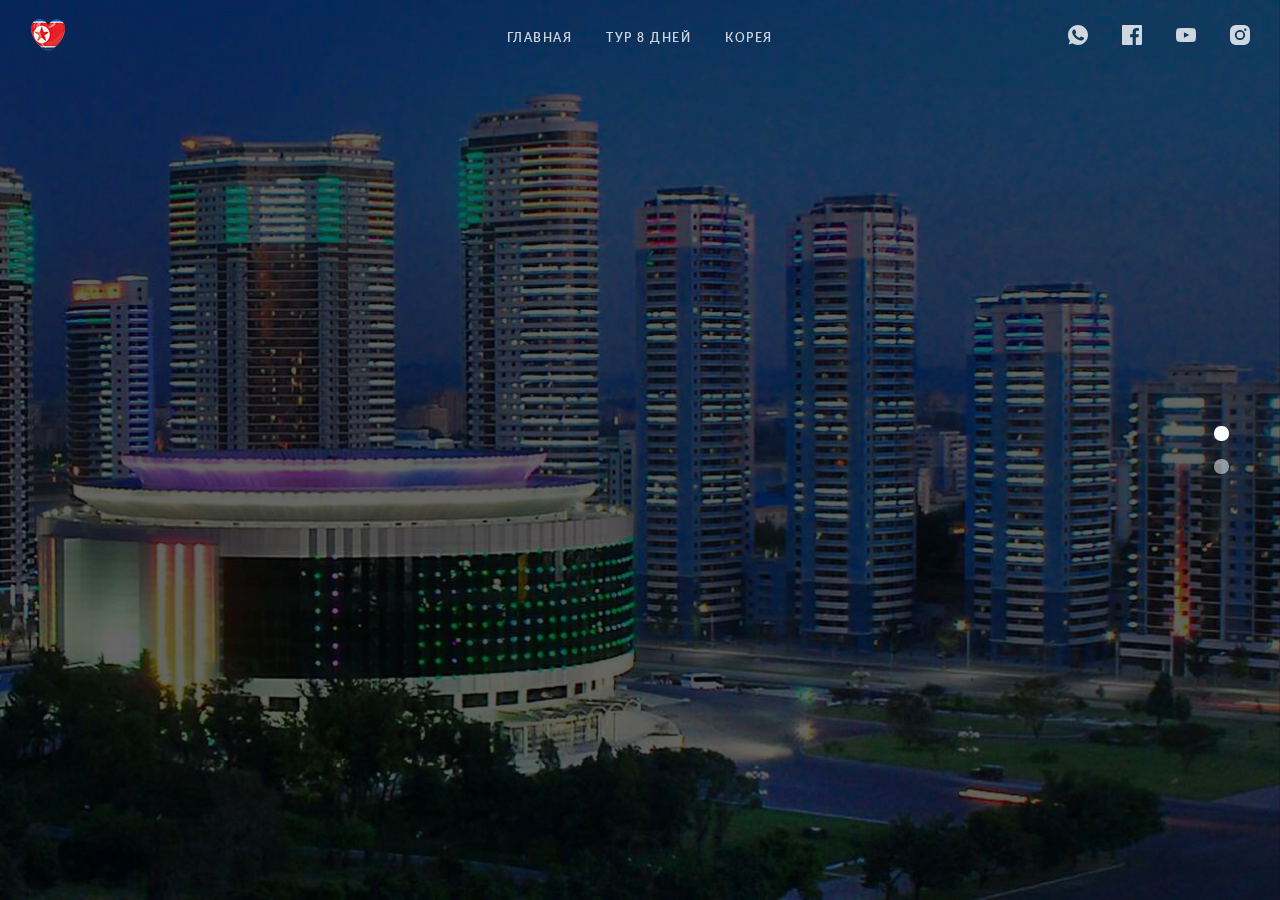
<file: tours/tour5days.html>
<!doctype html>
<html lang="ru">
<head>
    <meta charset="UTF-8">
    <meta name="viewport" content="width=device-width, height=device-height, initial-scale=1.0, viewport-fit=cover">
    <meta name="apple-mobile-web-app-capable" content="yes" />

    <!-- Page Title -->
    <title>Тур по Северной Корее 5 дней</title>
    <meta name="description" content="Туризм в КНДР. Туристическая поезка на 5 дней">
    <meta content="Тур по Северной Корее 5 дней" property="og:title"/>
    <meta content="Туризм в КНДР. Туристическая поезка на 5 дней" property="og:description"/>
    <meta content="https://www.mynorthkorea.ru/tour5days" property="og:url"/>
    <!-- favicon -->
    <link rel="apple-touch-icon" sizes="180x180" href="../img/favicon/apple-touch-icon.png">
    <link rel="icon" type="image/png" sizes="32x32" href="../img/favicon/favicon-32x32.png">
    <link rel="icon" type="image/png" sizes="16x16" href="../img/favicon/favicon-16x16.png">
    <link rel="manifest" href="../site.webmanifest">
    <link rel="mask-icon" href="../img/favicon/safari-pinned-tab.svg" color="#5bbad5">
    <!-- favicon end -->

    <meta content="https://www.mynorthkorea.ru/img/social_tour5days.jpg" property="og:image"/>
    <!-- Compressed Styles -->
    <link href="../css/slides.min.css" rel="stylesheet" type="text/css">

    <!-- jQuery 3.3.1 -->
    <script src="https://ajax.googleapis.com/ajax/libs/jquery/3.3.1/jquery.min.js"></script>

    <!-- Compressed Scripts -->
    <script src="../js/slides.min.js" type="text/javascript"></script>

    <!-- Fonts and Material Icons -->
    <link rel="stylesheet" as="font" href="https://fonts.googleapis.com/css?family=Lato:100,300,400,500,600,800|Playfair Display:400|Material+Icons"/>
    <style type="text/css">
        .slides,
        .slides p {
            font-family: 'Lato', sans-serif;
            font-weight: 400;
        }
        .slides h1,
        .slides h2,
        .slides h3,
        .slides h4,
        .slides h5,
        .slides h6 {
            font-family: 'Playfair Display', sans-serif;
            font-weight: 400;
        }
    </style>

</head>
<body class="slides stack smoothScroll noPreload animated">

<!-- SVG Library -->
<svg xmlns="http://www.w3.org/2000/svg" style="display:none">

    <symbol id="close" viewBox="0 0 30 30"><path d="M15 0c-8.3 0-15 6.7-15 15s6.7 15 15 15 15-6.7 15-15-6.7-15-15-15zm5.7 19.3c.4.4.4 1 0 1.4-.2.2-.4.3-.7.3s-.5-.1-.7-.3l-4.3-4.3-4.3 4.3c-.2.2-.4.3-.7.3s-.5-.1-.7-.3c-.4-.4-.4-1 0-1.4l4.3-4.3-4.3-4.3c-.4-.4-.4-1 0-1.4s1-.4 1.4 0l4.3 4.3 4.3-4.3c.4-.4 1-.4 1.4 0s.4 1 0 1.4l-4.3 4.3 4.3 4.3z"/></symbol>

    <symbol id="close-small" viewBox="0 0 11 11"><path d="M6.914 5.5l3.793-3.793c.391-.391.391-1.023 0-1.414s-1.023-.391-1.414 0l-3.793 3.793-3.793-3.793c-.391-.391-1.023-.391-1.414 0s-.391 1.023 0 1.414l3.793 3.793-3.793 3.793c-.391.391-.391 1.023 0 1.414.195.195.451.293.707.293s.512-.098.707-.293l3.793-3.793 3.793 3.793c.195.195.451.293.707.293s.512-.098.707-.293c.391-.391.391-1.023 0-1.414l-3.793-3.793z"/></symbol>

    <symbol id="arrow-left" viewBox="0 0 29 56"><path d="M28.7.3c.4.4.4 1 0 1.4l-26.3 26.3 26.3 26.3c.4.4.4 1 0 1.4-.4.4-1 .4-1.4 0l-27-27c-.4-.4-.4-1 0-1.4l27-27c.3-.3 1-.4 1.4 0z"/></symbol>

    <symbol id="arrow-right" viewBox="0 0 29 56"><path d="M.3 55.7c-.4-.4-.4-1 0-1.4l26.3-26.3-26.3-26.3c-.4-.4-.4-1 0-1.4.4-.4 1-.4 1.4 0l27 27c.4.4.4 1 0 1.4l-27 27c-.3.3-1 .4-1.4 0z"/></symbol>

    <symbol id="back" viewBox="0 0 20 20"><path d="M2.3 10.7l5 5c.4.4 1 .4 1.4 0s.4-1 0-1.4l-3.3-3.3h11.6c.6 0 1-.4 1-1s-.4-1-1-1h-11.6l3.3-3.3c.4-.4.4-1 0-1.4-.2-.2-.4-.3-.7-.3s-.5.1-.7.3l-5 5c-.2.2-.3.5-.3.7 0 .2.1.5.3.7z"/></symbol>

    <symbol id="menu" viewBox="0 0 18 18"><path d="M16 5h-14c-.6 0-1-.4-1-1 0-.5.4-1 1-1h14c.5 0 1 .4 1 1s-.4 1-1 1zm-14 5h14c.5 0 1-.4 1-1 0-.5-.4-1-1-1h-14c-.6 0-1 .4-1 1s.4 1 1 1zm14 3h-14c-.5 0-1 .4-1 1 0 .5.4 1 1 1h14c.5 0 1-.4 1-1s-.4-1-1-1z"/></symbol>

    <symbol id="share" viewBox="0 0 18 18"><path d="M16 8c-.6 0-1 .4-1 1v6h-12v-6c0-.6-.4-1-1-1s-1 .4-1 1v6c0 1.1.9 2 2 2h12c1.1 0 2-.9 2-2v-6c0-.6-.4-1-1-1zm-2.3-2.3c.4-.4.4-1 0-1.4l-4-4c-.4-.4-1-.4-1.4 0l-4 4c-.4.4-.4 1 0 1.4s1 .4 1.4 0l2.3-2.3v7.6c0 .6.4 1 1 1s1-.4 1-1v-7.6l2.3 2.3c.4.4 1 .4 1.4 0z"/></symbol>

    <symbol id="arrow-down" viewBox="0 0 24 24"><path d="M12 18c-.2 0-.5-.1-.7-.3l-11-10c-.4-.4-.4-1-.1-1.4.4-.4 1-.4 1.4-.1l10.4 9.4 10.3-9.4c.4-.4 1-.3 1.4.1.4.4.3 1-.1 1.4l-11 10c-.1.2-.4.3-.6.3z"/></symbol>

    <symbol id="arrow-up" viewBox="0 0 24 24"><path d="M11.9 5.9c.2 0 .5.1.7.3l11 10c.4.4.4 1 .1 1.4-.4.4-1 .4-1.4.1l-10.4-9.4-10.3 9.4c-.4.4-1 .3-1.4-.1-.4-.4-.3-1 .1-1.4l11-10c.1-.2.4-.3.6-.3z"/></symbol>

    <symbol id="arrow-top" viewBox="0 0 18 18"><path d="M15.7 7.3l-6-6c-.4-.4-1-.4-1.4 0l-6 6c-.4.4-.4 1 0 1.4.4.4 1 .4 1.4 0l4.3-4.3v11.6c0 .6.4 1 1 1s1-.4 1-1v-11.6l4.3 4.3c.2.2.4.3.7.3s.5-.1.7-.3c.4-.4.4-1 0-1.4z"/></symbol>

    <symbol id="play" viewBox="0 0 30 30"><path d="M7 30v-30l22 15z"/></symbol>

    <symbol id="chat" viewBox="0 0 18 18"><path d="M5,17c-0.2,0-0.3,0-0.4-0.1C4.2,16.7,4,16.4,4,16v-2H2c-1.1,0-2-0.9-2-2V3c0-1.1,0.9-2,2-2h14c1.1,0,2,0.9,2,2v9 c0,1.1-0.9,2-2,2H9.3l-3.7,2.8C5.4,16.9,5.2,17,5,17z M2,12h3.5C5.8,12,6,12.2,6,12.5V14l2.4-1.8C8.6,12.1,8.8,12,9,12h7V3H2V12z M13,7H5C4.4,7,4,6.6,4,6s0.4-1,1-1h8c0.6,0,1,0.4,1,1S13.6,7,13,7z M13,10H5c-0.6,0-1-0.4-1-1s0.4-1,1-1h8c0.6,0,1,0.4,1,1 S13.6,10,13,10z"/></symbol>

    <symbol id="mail" viewBox="0 0 18 18"><path d="M16 2h-14c-1.1 0-2 .9-2 2v10c0 1.1.9 2 2 2h14c1.1 0 2-.9 2-2v-10c0-1.1-.9-2-2-2zm0 2v.5l-7 4.3-7-4.4v-.4h14zm-14 10v-7.2l6.5 4c.1.1.3.2.5.2s.4-.1.5-.2l6.5-4v7.2h-14z"/></symbol>

    <symbol id="sound-on" viewBox="0 0 18 18"><path d="M8.5,0.1C8.1-0.1,7.7,0,7.4,0.2L3.7,3H2C0.9,3,0,3.9,0,5v6c0,1.1,0.9,2,2,2h1.7l3.7,2.8C7.6,15.9,7.8,16,8,16 c0.2,0,0.3,0,0.4-0.1C8.8,15.7,9,15.4,9,15V1C9,0.6,8.8,0.3,8.5,0.1z M7,13l-2.4-1.8C4.4,11.1,4.2,11,4,11l-2,0l0-6h2 c0.2,0,0.4-0.1,0.6-0.2L7,3V13z M11.7,9.9l0.7,1.9C13.9,11.2,15,9.7,15,8c0-1.7-1.1-3.2-2.7-3.8l-0.7,1.9C12.5,6.4,13,7.2,13,8C13,8.9,12.5,9.6,11.7,9.9z M12.2,1.1l-0.3,2C14.3,3.5,16,5.6,16,8s-1.8,4.5-4.2,4.9l0.3,2C15.6,14.3,18,11.4,18,8C18,4.6,15.6,1.7,12.2,1.1z"/></symbol>

    <symbol id="sound-off" viewBox="0 0 18 18"><path d="M15.9,8l1.8-1.8c0.4-0.4,0.4-1,0-1.4s-1-0.4-1.4,0l-1.8,1.8l-1.8-1.8c-0.4-0.4-1-0.4-1.4,0s-0.4,1,0,1.4L13.1,8l-1.8,1.8 c-0.4,0.4-0.4,1,0,1.4c0.2,0.2,0.5,0.3,0.7,0.3s0.5-0.1,0.7-0.3l1.8-1.8l1.8,1.8c0.2,0.2,0.5,0.3,0.7,0.3s0.5-0.1,0.7-0.3 c0.4-0.4,0.4-1,0-1.4L15.9,8z M8.5,0.1C8.1-0.1,7.7,0,7.4,0.2L3.7,3H2C0.9,3,0,3.9,0,5v6c0,1.1,0.9,2,2,2h1.7l3.7,2.8C7.6,15.9,7.8,16,8,16 c0.2,0,0.3,0,0.4-0.1C8.8,15.7,9,15.4,9,15V1C9,0.6,8.8,0.3,8.5,0.1z M7,13l-2.4-1.8C4.4,11.1,4.2,11,4,11l-2,0l0-6h2 c0.2,0,0.4-0.1,0.6-0.2L7,3V13z"/></symbol>

    <!-- social -->

    <symbol id="facebook" viewBox="0 0 24 24"><path d="M24 1.3v21.3c0 .7-.6 1.3-1.3 1.3h-6.1v-9.3h3.1l.5-3.6h-3.6v-2.2c0-1.1.3-1.8 1.8-1.8h1.9v-3.2c-.3 0-1.5-.1-2.8-.1-2.8 0-4.7 1.7-4.7 4.8v2.7h-3.1v3.6h3.1v9.2h-11.5c-.7 0-1.3-.6-1.3-1.3v-21.4c0-.7.6-1.3 1.3-1.3h21.3c.8 0 1.4.6 1.4 1.3z"/></symbol>

    <symbol id="facebook2" viewBox="0 0 512 512"><path d="M288 176v-64c0-17.664 14.336-32 32-32h32v-80h-64c-53.024 0-96 42.976-96 96v80h-64v80h64v256h96v-256h64l32-80h-96z"/></symbol>

    <symbol id="fb-like" viewBox="0 0 20 20"><path d="M0 8v12h5v-12h-5zm2.5 10.8c-.4 0-.8-.3-.8-.8 0-.4.3-.8.8-.8s.8.3.8.8c0 .4-.4.8-.8.8zm3.5-.8h9.5c1.1 0 1.7-1 1.7-1.7 0-.3-.4-1-.4-1 1.4-.3 1.7-1.2 1.7-1.7-.1-.5-.3-.9-.5-1 1-.4 1.5-1.1 1.4-1.9-.1-.8-1-1.5-1-1.5 1-.6.9-1.5.9-1.5-.3-1.3-1.5-1.7-1.7-1.7h-5.6s.3-.5.3-2.4-1.3-3.6-2.6-3.6c0 0-.7.1-1 .3v3.5l-2.7 4.4v9.8z"/></symbol>

    <symbol id="googlePlus" viewBox="0 1 24 24"><path d="M7.8 13.5h4.6c-.6 2-2.5 3.4-4.6 3.4-2.7 0-4.9-2.2-4.9-4.9s2.2-4.9 4.9-4.9c1.1 0 2.1.3 3 1l1.8-2.4c-1.4-1.1-3-1.6-4.8-1.6-4.3 0-7.9 3.5-7.9 7.9s3.5 7.9 7.9 7.9 7.9-3.5 7.9-7.9v-1.5h-7.9v3zM21.7 11v-2.2h-2v2.2h-2.2v2h2.2v2.2h2v-2.2h2.2v-2z"/></symbol>

    <symbol id="instagram" viewBox="0 0 20 20"><circle cx="10" cy="10" r="3.3"/><path d="M13,0H7C2.2,0,0,2.2,0,7v6c0,4.8,2.1,7,7,7h6c4.8,0,7-2.2,7-7V7C20,2.2,17.9,0,13,0z M10,15.1c-2.8,0-5.1-2.3-5.1-5.1 S7.2,4.9,10,4.9s5.1,2.3,5.1,5.1S12.8,15.1,10,15.1z M15.3,5.9c-0.7,0-1.2-0.5-1.2-1.2c0-0.7,0.5-1.2,1.2-1.2s1.2,0.5,1.2,1.2 C16.5,5.3,16,5.9,15.3,5.9z"/></symbol>

    <symbol id="whatsapp" viewBox="0 0 512 512"><path d="M256.064 0h-.128c-141.152 0-255.936 114.816-255.936 256 0 56 18.048 107.904 48.736 150.048l-31.904 95.104 98.4-31.456c40.48 26.816 88.768 42.304 140.832 42.304 141.152 0 255.936-114.848 255.936-256s-114.784-256-255.936-256zm148.96 361.504c-6.176 17.44-30.688 31.904-50.24 36.128-13.376 2.848-30.848 5.12-89.664-19.264-75.232-31.168-123.68-107.616-127.456-112.576-3.616-4.96-30.4-40.48-30.4-77.216s18.656-54.624 26.176-62.304c6.176-6.304 16.384-9.184 26.176-9.184 3.168 0 6.016.16 8.576.288 7.52.32 11.296.768 16.256 12.64 6.176 14.88 21.216 51.616 23.008 55.392 1.824 3.776 3.648 8.896 1.088 13.856-2.4 5.12-4.512 7.392-8.288 11.744-3.776 4.352-7.36 7.68-11.136 12.352-3.456 4.064-7.36 8.416-3.008 15.936 4.352 7.36 19.392 31.904 41.536 51.616 28.576 25.44 51.744 33.568 60.032 37.024 6.176 2.56 13.536 1.952 18.048-2.848 5.728-6.176 12.8-16.416 20-26.496 5.12-7.232 11.584-8.128 18.368-5.568 6.912 2.4 43.488 20.48 51.008 24.224 7.52 3.776 12.48 5.568 14.304 8.736 1.792 3.168 1.792 18.048-4.384 35.52z"/></symbol>

    <symbol id="youtube" viewBox="0 0 24 24"><path d="M23.6 6.3c-.3-1.2-1.4-2.2-2.6-2.3-3-.3-6-.3-9-.3s-6 0-9 .3c-1.2.1-2.3 1.1-2.6 2.3-.4 1.8-.4 3.8-.4 5.7 0 1.9 0 3.9.4 5.7.3 1.2 1.4 2.2 2.6 2.3 3 .3 6 .3 9 .3s6 0 9-.3c1.3-.1 2.3-1.1 2.6-2.4.4-1.7.4-3.7.4-5.6 0-1.9 0-3.9-.4-5.7zm-14.1 9v-6.6l6.5 3.3-6.5 3.3z"/></symbol>

</svg>
<!-- Navigation -->
<nav class="side">
    <div class="navigation">
        <ul></ul>
    </div>
</nav>

<!-- Panel Top #08 -->
<nav class="panel top">
    <div class="sections desktop">
        <div class="left"><a href="../index.html">
            <img src="../img/logo-korea-black.png" alt="logo" height="35px">
        </a></div>
        <div class="center">
            <ul class="menu uppercase">
                <li><a href="../index.html">Главная</a></li>
                <li><a href="tour8days.html">Тур 8 дней</a></li>
                <li><a href="../korea/korea.html">Корея</a></li>
            </ul>
        </div>
        <div class="right">
            <ul class="menu trim">
                <!--menuSocialRight -->
                <li><a href="https://wa.me/79266967220" target="_blank"><svg><use xmlns:xlink="http://www.w3.org/1999/xlink" xlink:href="#whatsapp"></use></svg></a></li>
                <li><a href="https://facebook.com/my_north_korea" target="_blank"><svg><use xmlns:xlink="http://www.w3.org/1999/xlink" xlink:href="#facebook"></use></svg></a></li>
                <li><a href="https://youtube.com/my_north_korea" target="_blank"><svg><use xmlns:xlink="http://www.w3.org/1999/xlink" xlink:href="#youtube"></use></svg></a></li>
                <li class="cropRight"><a href="https://instagram.com/my_north_korea/" class="trimRight" target="_blank"><svg><use xmlns:xlink="http://www.w3.org/1999/xlink" xlink:href="#instagram"></use></svg></a></li>
                <!-- menuSocialRight end-->
            </ul>
        </div>
    </div>
    <div class="sections compact hidden">
        <div class="left"><a href="../index.html" ><img src="../img/logo-korea-black.png" alt="logo" height="24px"></a></div>
        <div class="right"><span class="button actionButton sidebarTrigger" data-sidebar-id="1"><svg><use xmlns:xlink="http://www.w3.org/1999/xlink" xlink:href="#menu"></use></svg></span></div>
    </div>
</nav>

<!-- Sidebar -->
<nav class="sidebar" data-sidebar-id="1">
    <div class="close"><svg><use xmlns:xlink="http://www.w3.org/1999/xlink" xlink:href="#close"></use></svg></div>
    <div class="content">
        <a href="../index.html" class="logo"><img src="../img/logo-korea-black.png" alt="logo" height="30px"></a>
        <ul class="mainMenu margin-top-3">
            <li><a href="../index.html">Главная</a></li>
            <li><a href="tour8days.html">Тур 8 дней</a></li>
            <li><a href="../korea/korea.html">Корея</a></li>
        </ul>

        <ul class="social opacity-8">
            <!--menuSocialRight -->
            <li><a href="https://wa.me/79266967220" target="_blank"><svg><use xmlns:xlink="http://www.w3.org/1999/xlink" xlink:href="#whatsapp"></use></svg></a></li>
            <li><a href="https://facebook.com/my_north_korea" target="_blank"><svg><use xmlns:xlink="http://www.w3.org/1999/xlink" xlink:href="#facebook"></use></svg></a></li>
            <li><a href="https://youtube.com/my_north_korea" target="_blank"><svg><use xmlns:xlink="http://www.w3.org/1999/xlink" xlink:href="#youtube"></use></svg></a></li>
            <li class="cropRight"><a href="https://instagram.com/my_north_korea/" class="trimRight" target="_blank"><svg><use xmlns:xlink="http://www.w3.org/1999/xlink" xlink:href="#instagram"></use></svg></a></li>
            <!-- menuSocialRight end-->
        </ul>
    </div>
</nav>



<!-- Slide 1 (#60) -->
<section class="slide fade-6 kenBurns">
    <div class="content">
        <div class="container">
            <div class="wrap">

                <div class="fix-12-12">
                    <ul class="grid">
                        <li class="col-6-12 left">

                            <h2 class="ae-2 fromLeft">Тур по КНДР 5 дней</h2>

                            <ul class="tabs controller uppercase bold ae-4 fromCenter" data-slider-id="60-1">
                                <li class="selected">Первый день</li>
                                <li>Второй день</li>
                                <li>Третий день</li>
                                <li>Четвертый день</li>
                                <li>Пятый день</li>
                            </ul>
                        </li>
                        <li class="col-6-12 left ae-5 fromCenter">
                            <ul class="slider animated margin-top-4" data-slider-id="60-1">
                                <li class="selected fromCenter">
                                    <p>Вылет из Пекина 12:55. Время перелёта 1час30мин. Прибытие в Пхеньян в 15:55.</p>
                                    <p>Встреча в аэропорту с русскоговорящими  гидами.</p>
                                    <p>Осмотр <a href="#">монументального скульптурного ансамбля на холме Мансу</a></p>
                                    <p>Посещение Триумфальных ворот</p>
                                    <p>Посещение Дворца науки и техники</p>
                                    <p>Размещение и отдых в гостинице «Янгакдо»</p>
                                    <p>Ужин в ресторане при гостинице</p>
                                </li>
                                <li class="fromCenter">
                                    <p>Завтрак в отеле</p>
                                    <p>Утренний выезд в город Кэсон</p>
                                    <p>Посещение Пханмунчжома</p>
                                    <p>Посещение Музея Корё</p>
                                    <p>Магазин филателии и сувениров</p>
                                    <p>Обед в местном национальном ресторане</p>
                                    <p>Возвращение в Пхеньян</p>
                                    <p>Осмотр Пхеньянского цирка</p>
                                    <p>Ужин в одном из местных ресторанов национальной кухни</p>
                                    <p>Ночлег в отеле «Янгакдо»</p>
                                </li>
                                <li class="fromCenter">
                                    <p>Завтрак в отеле</p>
                                    <p>Поездка в горы «Мёхян»</p>
                                    <p>Посещение Выставки дружбы между народами</p>
                                    <p>Посещение буддийского храма «Бохён»</p>
                                    <p>Обед в местном ресторане</p>
                                    <p>Прогулка по горам</p>
                                    <p>Посещение Монумента идей Чучхе</p>
                                    <p>Ужин в одном из местных ресторанов национальной кухни</p>
                                    <p>Ночлег в отеле «Янгакдо»</p>
                                </li>
                                <li class="fromCenter">
                                    <p>Завтрак в отеле</p>
                                    <p>Посещение Кымсусанского дворца Солнца</p>
                                    <p>Прогулка по паркам Моран</p>
                                    <p>Посещение Памятника</p>
                                    <p>Обед в местном ресторане</p>
                                    <p>Посещение Музея победы в Отечественной освободительной войне</p>
                                    <p>Посещение Пхеньянского метро</p>
                                    <p>Посещение Мангендэского Дворца пионеров и школьников</p>
                                    <p>Покупка в сувенирном магазине</p>
                                    <p>Прощальный ужин в ресторане, где специальное блюдо из утятины</p>
                                    <p>Ночлег в отеле «Янгакдо»</p>
                                </li>
                                <li class="fromCenter">
                                    <p>Завтрак</p>
                                    <p>Вылет в Пекин в 8:50. Прибытие в 09:50</p>
                                </li>
                            </ul>
                        </li>
                    </ul>
                </div>

            </div>
        </div>
    </div>
    <div class="background" style="background-image:url(../assets/img/background/korea_town.jpg)"></div>
</section>

<!-- Slide 2 (#13) -->
<section class="slide fade-6 kenBurns">
    <div class="content">
        <div class="container">
            <div class="wrap">
                <div class="fix-8-12" id="forContact">
                    <p class="ae-2"><span class="opacity-8">
                        Мы готовы составить специально для вас программу. Дополнительную информацию пришлем по электронной почте.
                    </span></p>
                    <form class="slides-form" action="#" autocomplete="off">
                        <input type="email" class="ae-5 fromLeft input-13" name="email" placeholder="Email"/>
                        <button type="submit" class="button blue gradient ae-5 fromRight" name="button">Отправить</button>
                    </form>
                </div>

            </div>
        </div>
    </div>
    <div class="background" style="background-image:url(../assets/img/background/mansudae-grand-monument-pyongyang.jpg)"></div>
</section>
<script>
    $("form").on("submit", function() {
        $.post('https://notify.frenchsteps.com/korea',{typeAction:'notifyfortour',typeOfTor: '5 days', email: $(this).find( "input[name='email']" ).val()} , function() {
            $("#forContact").html('<div class="success">Мы скоро свяжимся с вами</div>');
        });
        return !1;
    });
</script>
</body>
</html>
</file>
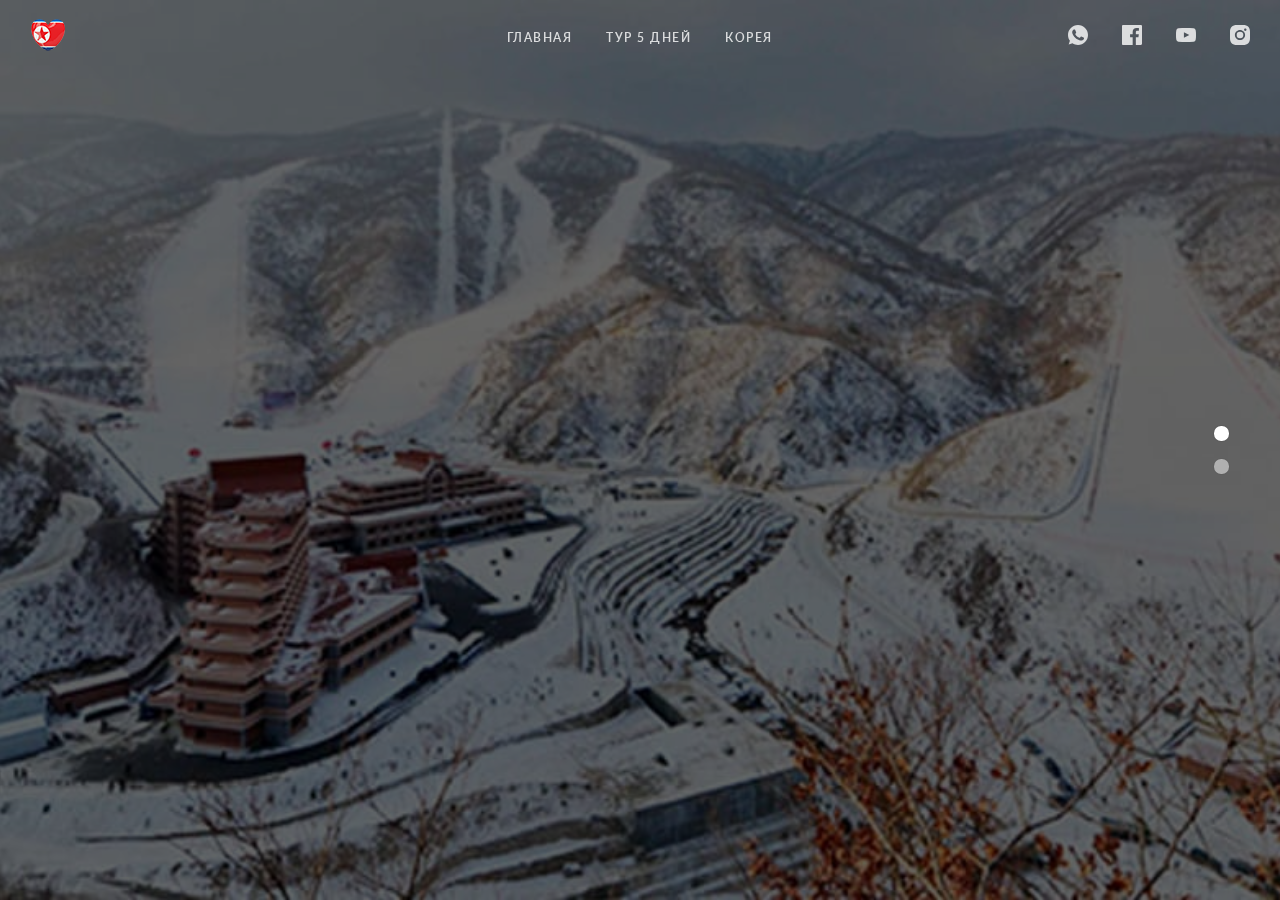
<file: tours/tour8days.html>
<!doctype html>
<html lang="ru">
<head>
    <meta charset="UTF-8">
    <meta name="viewport" content="width=device-width, height=device-height, initial-scale=1.0, viewport-fit=cover">
    <meta name="apple-mobile-web-app-capable" content="yes" />

    <!-- Page Title -->
    <title>Тур по Северной Корее 8 дней</title>
    <meta name="description" content="Туризм в КНДР. Туристическая поезка на 8 дней">
    <meta content="Тур по Северной Корее 8 дней" property="og:title"/>
    <meta content="Туризм в КНДР. Туристическая поезка на 8 дней" property="og:description"/>
    <meta content="https://www.mynorthkorea.ru/tour8days" property="og:url"/>
    <!-- favicon -->
    <link rel="apple-touch-icon" sizes="180x180" href="../img/favicon/apple-touch-icon.png">
    <link rel="icon" type="image/png" sizes="32x32" href="../img/favicon/favicon-32x32.png">
    <link rel="icon" type="image/png" sizes="16x16" href="../img/favicon/favicon-16x16.png">
    <link rel="manifest" href="../site.webmanifest">
    <link rel="mask-icon" href="../img/favicon/safari-pinned-tab.svg" color="#5bbad5">
    <!-- favicon end -->
    <meta content="https://www.mynorthkorea.ru/img/social_tour8days.jpg" property="og:image"/>
    <!-- Compressed Styles -->
    <link href="../css/slides.min.css" rel="stylesheet" type="text/css">

    <!-- jQuery 3.3.1 -->
    <script src="https://ajax.googleapis.com/ajax/libs/jquery/3.3.1/jquery.min.js"></script>

    <!-- Compressed Scripts -->
    <script src="../js/slides.min.js" type="text/javascript"></script>

    <!-- Fonts and Material Icons -->
    <link rel="stylesheet" as="font" href="https://fonts.googleapis.com/css?family=Lato:100,300,400,500,600,800|Playfair Display:400|Material+Icons"/>
    <style type="text/css">
        .slides,
        .slides p {
            font-family: 'Lato', sans-serif;
            font-weight: 400;
        }
        .slides h1,
        .slides h2,
        .slides h3,
        .slides h4,
        .slides h5,
        .slides h6 {
            font-family: 'Playfair Display', sans-serif;
            font-weight: 400;
        }
    </style>

</head>
<body class="slides stack smoothScroll noPreload animated">

<!-- SVG Library -->
<svg xmlns="http://www.w3.org/2000/svg" style="display:none">

    <symbol id="close" viewBox="0 0 30 30"><path d="M15 0c-8.3 0-15 6.7-15 15s6.7 15 15 15 15-6.7 15-15-6.7-15-15-15zm5.7 19.3c.4.4.4 1 0 1.4-.2.2-.4.3-.7.3s-.5-.1-.7-.3l-4.3-4.3-4.3 4.3c-.2.2-.4.3-.7.3s-.5-.1-.7-.3c-.4-.4-.4-1 0-1.4l4.3-4.3-4.3-4.3c-.4-.4-.4-1 0-1.4s1-.4 1.4 0l4.3 4.3 4.3-4.3c.4-.4 1-.4 1.4 0s.4 1 0 1.4l-4.3 4.3 4.3 4.3z"/></symbol>

    <symbol id="close-small" viewBox="0 0 11 11"><path d="M6.914 5.5l3.793-3.793c.391-.391.391-1.023 0-1.414s-1.023-.391-1.414 0l-3.793 3.793-3.793-3.793c-.391-.391-1.023-.391-1.414 0s-.391 1.023 0 1.414l3.793 3.793-3.793 3.793c-.391.391-.391 1.023 0 1.414.195.195.451.293.707.293s.512-.098.707-.293l3.793-3.793 3.793 3.793c.195.195.451.293.707.293s.512-.098.707-.293c.391-.391.391-1.023 0-1.414l-3.793-3.793z"/></symbol>

    <symbol id="arrow-left" viewBox="0 0 29 56"><path d="M28.7.3c.4.4.4 1 0 1.4l-26.3 26.3 26.3 26.3c.4.4.4 1 0 1.4-.4.4-1 .4-1.4 0l-27-27c-.4-.4-.4-1 0-1.4l27-27c.3-.3 1-.4 1.4 0z"/></symbol>

    <symbol id="arrow-right" viewBox="0 0 29 56"><path d="M.3 55.7c-.4-.4-.4-1 0-1.4l26.3-26.3-26.3-26.3c-.4-.4-.4-1 0-1.4.4-.4 1-.4 1.4 0l27 27c.4.4.4 1 0 1.4l-27 27c-.3.3-1 .4-1.4 0z"/></symbol>

    <symbol id="back" viewBox="0 0 20 20"><path d="M2.3 10.7l5 5c.4.4 1 .4 1.4 0s.4-1 0-1.4l-3.3-3.3h11.6c.6 0 1-.4 1-1s-.4-1-1-1h-11.6l3.3-3.3c.4-.4.4-1 0-1.4-.2-.2-.4-.3-.7-.3s-.5.1-.7.3l-5 5c-.2.2-.3.5-.3.7 0 .2.1.5.3.7z"/></symbol>

    <symbol id="menu" viewBox="0 0 18 18"><path d="M16 5h-14c-.6 0-1-.4-1-1 0-.5.4-1 1-1h14c.5 0 1 .4 1 1s-.4 1-1 1zm-14 5h14c.5 0 1-.4 1-1 0-.5-.4-1-1-1h-14c-.6 0-1 .4-1 1s.4 1 1 1zm14 3h-14c-.5 0-1 .4-1 1 0 .5.4 1 1 1h14c.5 0 1-.4 1-1s-.4-1-1-1z"/></symbol>

    <symbol id="share" viewBox="0 0 18 18"><path d="M16 8c-.6 0-1 .4-1 1v6h-12v-6c0-.6-.4-1-1-1s-1 .4-1 1v6c0 1.1.9 2 2 2h12c1.1 0 2-.9 2-2v-6c0-.6-.4-1-1-1zm-2.3-2.3c.4-.4.4-1 0-1.4l-4-4c-.4-.4-1-.4-1.4 0l-4 4c-.4.4-.4 1 0 1.4s1 .4 1.4 0l2.3-2.3v7.6c0 .6.4 1 1 1s1-.4 1-1v-7.6l2.3 2.3c.4.4 1 .4 1.4 0z"/></symbol>

    <symbol id="arrow-down" viewBox="0 0 24 24"><path d="M12 18c-.2 0-.5-.1-.7-.3l-11-10c-.4-.4-.4-1-.1-1.4.4-.4 1-.4 1.4-.1l10.4 9.4 10.3-9.4c.4-.4 1-.3 1.4.1.4.4.3 1-.1 1.4l-11 10c-.1.2-.4.3-.6.3z"/></symbol>

    <symbol id="arrow-up" viewBox="0 0 24 24"><path d="M11.9 5.9c.2 0 .5.1.7.3l11 10c.4.4.4 1 .1 1.4-.4.4-1 .4-1.4.1l-10.4-9.4-10.3 9.4c-.4.4-1 .3-1.4-.1-.4-.4-.3-1 .1-1.4l11-10c.1-.2.4-.3.6-.3z"/></symbol>

    <symbol id="arrow-top" viewBox="0 0 18 18"><path d="M15.7 7.3l-6-6c-.4-.4-1-.4-1.4 0l-6 6c-.4.4-.4 1 0 1.4.4.4 1 .4 1.4 0l4.3-4.3v11.6c0 .6.4 1 1 1s1-.4 1-1v-11.6l4.3 4.3c.2.2.4.3.7.3s.5-.1.7-.3c.4-.4.4-1 0-1.4z"/></symbol>

    <symbol id="play" viewBox="0 0 30 30"><path d="M7 30v-30l22 15z"/></symbol>

    <symbol id="chat" viewBox="0 0 18 18"><path d="M5,17c-0.2,0-0.3,0-0.4-0.1C4.2,16.7,4,16.4,4,16v-2H2c-1.1,0-2-0.9-2-2V3c0-1.1,0.9-2,2-2h14c1.1,0,2,0.9,2,2v9 c0,1.1-0.9,2-2,2H9.3l-3.7,2.8C5.4,16.9,5.2,17,5,17z M2,12h3.5C5.8,12,6,12.2,6,12.5V14l2.4-1.8C8.6,12.1,8.8,12,9,12h7V3H2V12z M13,7H5C4.4,7,4,6.6,4,6s0.4-1,1-1h8c0.6,0,1,0.4,1,1S13.6,7,13,7z M13,10H5c-0.6,0-1-0.4-1-1s0.4-1,1-1h8c0.6,0,1,0.4,1,1 S13.6,10,13,10z"/></symbol>

    <symbol id="mail" viewBox="0 0 18 18"><path d="M16 2h-14c-1.1 0-2 .9-2 2v10c0 1.1.9 2 2 2h14c1.1 0 2-.9 2-2v-10c0-1.1-.9-2-2-2zm0 2v.5l-7 4.3-7-4.4v-.4h14zm-14 10v-7.2l6.5 4c.1.1.3.2.5.2s.4-.1.5-.2l6.5-4v7.2h-14z"/></symbol>

    <symbol id="sound-on" viewBox="0 0 18 18"><path d="M8.5,0.1C8.1-0.1,7.7,0,7.4,0.2L3.7,3H2C0.9,3,0,3.9,0,5v6c0,1.1,0.9,2,2,2h1.7l3.7,2.8C7.6,15.9,7.8,16,8,16 c0.2,0,0.3,0,0.4-0.1C8.8,15.7,9,15.4,9,15V1C9,0.6,8.8,0.3,8.5,0.1z M7,13l-2.4-1.8C4.4,11.1,4.2,11,4,11l-2,0l0-6h2 c0.2,0,0.4-0.1,0.6-0.2L7,3V13z M11.7,9.9l0.7,1.9C13.9,11.2,15,9.7,15,8c0-1.7-1.1-3.2-2.7-3.8l-0.7,1.9C12.5,6.4,13,7.2,13,8C13,8.9,12.5,9.6,11.7,9.9z M12.2,1.1l-0.3,2C14.3,3.5,16,5.6,16,8s-1.8,4.5-4.2,4.9l0.3,2C15.6,14.3,18,11.4,18,8C18,4.6,15.6,1.7,12.2,1.1z"/></symbol>

    <symbol id="sound-off" viewBox="0 0 18 18"><path d="M15.9,8l1.8-1.8c0.4-0.4,0.4-1,0-1.4s-1-0.4-1.4,0l-1.8,1.8l-1.8-1.8c-0.4-0.4-1-0.4-1.4,0s-0.4,1,0,1.4L13.1,8l-1.8,1.8 c-0.4,0.4-0.4,1,0,1.4c0.2,0.2,0.5,0.3,0.7,0.3s0.5-0.1,0.7-0.3l1.8-1.8l1.8,1.8c0.2,0.2,0.5,0.3,0.7,0.3s0.5-0.1,0.7-0.3 c0.4-0.4,0.4-1,0-1.4L15.9,8z M8.5,0.1C8.1-0.1,7.7,0,7.4,0.2L3.7,3H2C0.9,3,0,3.9,0,5v6c0,1.1,0.9,2,2,2h1.7l3.7,2.8C7.6,15.9,7.8,16,8,16 c0.2,0,0.3,0,0.4-0.1C8.8,15.7,9,15.4,9,15V1C9,0.6,8.8,0.3,8.5,0.1z M7,13l-2.4-1.8C4.4,11.1,4.2,11,4,11l-2,0l0-6h2 c0.2,0,0.4-0.1,0.6-0.2L7,3V13z"/></symbol>

    <!-- social -->

    <symbol id="facebook" viewBox="0 0 24 24"><path d="M24 1.3v21.3c0 .7-.6 1.3-1.3 1.3h-6.1v-9.3h3.1l.5-3.6h-3.6v-2.2c0-1.1.3-1.8 1.8-1.8h1.9v-3.2c-.3 0-1.5-.1-2.8-.1-2.8 0-4.7 1.7-4.7 4.8v2.7h-3.1v3.6h3.1v9.2h-11.5c-.7 0-1.3-.6-1.3-1.3v-21.4c0-.7.6-1.3 1.3-1.3h21.3c.8 0 1.4.6 1.4 1.3z"/></symbol>

    <symbol id="facebook2" viewBox="0 0 512 512"><path d="M288 176v-64c0-17.664 14.336-32 32-32h32v-80h-64c-53.024 0-96 42.976-96 96v80h-64v80h64v256h96v-256h64l32-80h-96z"/></symbol>

    <symbol id="fb-like" viewBox="0 0 20 20"><path d="M0 8v12h5v-12h-5zm2.5 10.8c-.4 0-.8-.3-.8-.8 0-.4.3-.8.8-.8s.8.3.8.8c0 .4-.4.8-.8.8zm3.5-.8h9.5c1.1 0 1.7-1 1.7-1.7 0-.3-.4-1-.4-1 1.4-.3 1.7-1.2 1.7-1.7-.1-.5-.3-.9-.5-1 1-.4 1.5-1.1 1.4-1.9-.1-.8-1-1.5-1-1.5 1-.6.9-1.5.9-1.5-.3-1.3-1.5-1.7-1.7-1.7h-5.6s.3-.5.3-2.4-1.3-3.6-2.6-3.6c0 0-.7.1-1 .3v3.5l-2.7 4.4v9.8z"/></symbol>

    <symbol id="googlePlus" viewBox="0 1 24 24"><path d="M7.8 13.5h4.6c-.6 2-2.5 3.4-4.6 3.4-2.7 0-4.9-2.2-4.9-4.9s2.2-4.9 4.9-4.9c1.1 0 2.1.3 3 1l1.8-2.4c-1.4-1.1-3-1.6-4.8-1.6-4.3 0-7.9 3.5-7.9 7.9s3.5 7.9 7.9 7.9 7.9-3.5 7.9-7.9v-1.5h-7.9v3zM21.7 11v-2.2h-2v2.2h-2.2v2h2.2v2.2h2v-2.2h2.2v-2z"/></symbol>

    <symbol id="instagram" viewBox="0 0 20 20"><circle cx="10" cy="10" r="3.3"/><path d="M13,0H7C2.2,0,0,2.2,0,7v6c0,4.8,2.1,7,7,7h6c4.8,0,7-2.2,7-7V7C20,2.2,17.9,0,13,0z M10,15.1c-2.8,0-5.1-2.3-5.1-5.1 S7.2,4.9,10,4.9s5.1,2.3,5.1,5.1S12.8,15.1,10,15.1z M15.3,5.9c-0.7,0-1.2-0.5-1.2-1.2c0-0.7,0.5-1.2,1.2-1.2s1.2,0.5,1.2,1.2 C16.5,5.3,16,5.9,15.3,5.9z"/></symbol>

    <symbol id="whatsapp" viewBox="0 0 512 512"><path d="M256.064 0h-.128c-141.152 0-255.936 114.816-255.936 256 0 56 18.048 107.904 48.736 150.048l-31.904 95.104 98.4-31.456c40.48 26.816 88.768 42.304 140.832 42.304 141.152 0 255.936-114.848 255.936-256s-114.784-256-255.936-256zm148.96 361.504c-6.176 17.44-30.688 31.904-50.24 36.128-13.376 2.848-30.848 5.12-89.664-19.264-75.232-31.168-123.68-107.616-127.456-112.576-3.616-4.96-30.4-40.48-30.4-77.216s18.656-54.624 26.176-62.304c6.176-6.304 16.384-9.184 26.176-9.184 3.168 0 6.016.16 8.576.288 7.52.32 11.296.768 16.256 12.64 6.176 14.88 21.216 51.616 23.008 55.392 1.824 3.776 3.648 8.896 1.088 13.856-2.4 5.12-4.512 7.392-8.288 11.744-3.776 4.352-7.36 7.68-11.136 12.352-3.456 4.064-7.36 8.416-3.008 15.936 4.352 7.36 19.392 31.904 41.536 51.616 28.576 25.44 51.744 33.568 60.032 37.024 6.176 2.56 13.536 1.952 18.048-2.848 5.728-6.176 12.8-16.416 20-26.496 5.12-7.232 11.584-8.128 18.368-5.568 6.912 2.4 43.488 20.48 51.008 24.224 7.52 3.776 12.48 5.568 14.304 8.736 1.792 3.168 1.792 18.048-4.384 35.52z"/></symbol>

    <symbol id="youtube" viewBox="0 0 24 24"><path d="M23.6 6.3c-.3-1.2-1.4-2.2-2.6-2.3-3-.3-6-.3-9-.3s-6 0-9 .3c-1.2.1-2.3 1.1-2.6 2.3-.4 1.8-.4 3.8-.4 5.7 0 1.9 0 3.9.4 5.7.3 1.2 1.4 2.2 2.6 2.3 3 .3 6 .3 9 .3s6 0 9-.3c1.3-.1 2.3-1.1 2.6-2.4.4-1.7.4-3.7.4-5.6 0-1.9 0-3.9-.4-5.7zm-14.1 9v-6.6l6.5 3.3-6.5 3.3z"/></symbol>

</svg>

<!-- Navigation -->
<nav class="side">
    <div class="navigation">
        <ul></ul>
    </div>
</nav>

<!-- Panel Top #08 -->
<nav class="panel top">
    <div class="sections desktop">
        <div class="left"><a href="../index.html">
            <img src="../img/logo-korea-black.png" alt="logo" height="35px">
        </a></div>
        <div class="center">
            <ul class="menu uppercase">
                <li><a href="../index.html">Главная</a></li>
                <li><a href="tour5days.html">Тур 5 дней</a></li>
                <li><a href="../korea/korea.html">Корея</a></li>
            </ul>
        </div>
        <div class="right">
            <ul class="menu trim">
                <!--menuSocialRight -->
                <li><a href="https://wa.me/79266967220" target="_blank"><svg><use xmlns:xlink="http://www.w3.org/1999/xlink" xlink:href="#whatsapp"></use></svg></a></li>
                <li><a href="https://facebook.com/my_north_korea" target="_blank"><svg><use xmlns:xlink="http://www.w3.org/1999/xlink" xlink:href="#facebook"></use></svg></a></li>
                <li><a href="https://youtube.com/my_north_korea" target="_blank"><svg><use xmlns:xlink="http://www.w3.org/1999/xlink" xlink:href="#youtube"></use></svg></a></li>
                <li class="cropRight"><a href="https://instagram.com/my_north_korea/" class="trimRight" target="_blank"><svg><use xmlns:xlink="http://www.w3.org/1999/xlink" xlink:href="#instagram"></use></svg></a></li>
                <!-- menuSocialRight end-->
            </ul>
        </div>
    </div>
    <div class="sections compact hidden">
        <div class="left"><a href="../index.html" ><img src="../img/logo-korea-black.png" alt="logo" height="24px"></a></div>
        <div class="right"><span class="button actionButton sidebarTrigger" data-sidebar-id="1"><svg><use xmlns:xlink="http://www.w3.org/1999/xlink" xlink:href="#menu"></use></svg></span></div>
    </div>
</nav>

<!-- Sidebar -->
<nav class="sidebar" data-sidebar-id="1">
    <div class="close"><svg><use xmlns:xlink="http://www.w3.org/1999/xlink" xlink:href="#close"></use></svg></div>
    <div class="content">
        <a href="../index.html" class="logo"><img src="../img/logo-korea-black.png" alt="logo" height="30px"></a>
        <ul class="mainMenu margin-top-3">
            <li><a href="../index.html">Главная</a></li>
            <li><a href="tour5days.html">Тур 5 дней</a></li>
            <li><a href="../korea/korea.html">Корея</a></li>
        </ul>
        <ul class="social opacity-8">
            <!--menuSocialRight -->
            <li><a href="https://wa.me/79266967220" target="_blank"><svg><use xmlns:xlink="http://www.w3.org/1999/xlink" xlink:href="#whatsapp"></use></svg></a></li>
            <li><a href="https://facebook.com/my_north_korea" target="_blank"><svg><use xmlns:xlink="http://www.w3.org/1999/xlink" xlink:href="#facebook"></use></svg></a></li>
            <li><a href="https://youtube.com/my_north_korea" target="_blank"><svg><use xmlns:xlink="http://www.w3.org/1999/xlink" xlink:href="#youtube"></use></svg></a></li>
            <li class="cropRight"><a href="https://instagram.com/my_north_korea/" class="trimRight" target="_blank"><svg><use xmlns:xlink="http://www.w3.org/1999/xlink" xlink:href="#instagram"></use></svg></a></li>
            <!-- menuSocialRight end-->
        </ul>
    </div>
</nav>



<!-- Slide 1 (#60) -->
<section class="slide fade-6 kenBurns">
    <div class="content">
        <div class="container">
            <div class="wrap">

                <div class="fix-12-12">
                    <ul class="grid">
                        <li class="col-6-12 left">

                            <h2 class="ae-2 fromLeft">Тур по КНДР 8 дней</h2>

                            <ul class="tabs controller uppercase bold ae-4 fromCenter" data-slider-id="60-1">
                                <li class="selected">Первый день</li>
                                <li>Второй день</li>
                                <li>Третий день <br> 31 дек 2018</li>
                                <li>Четвертый день <br> 1 января 2019</li>
                                <li>Пятый день</li>
                                <li>Шестой день</li>
                                <li>Седьмой день</li>
                                <li>Восьмой день</li>
                            </ul>
                        </li>
                        <li class="col-6-12 left ae-5 fromCenter">
                            <ul class="slider animated margin-top-4" data-slider-id="60-1">
                                <li class="selected fromCenter">
                                    <p>Вылет из Пекина в 13:05. Прибытие в Пхеньян 16:05. Регулярный рейс авиакомпании «Air Koryo» JS-152</p>
                                    <p>Встреча в аэропорту с русскоговоряющими гидами</p>
                                    <p>Размещение и отдых в гостинице «Корё» 5* </p>
                                    <p>Ужин в ресторане при гостинице </p>
                                </li>
                                <li class="fromCenter">
                                    <p>Завтрак в отеле</p> 
                                    <p>Посещение площади имени Ким Ир Сена</p>
                                    <p>Посещение Корейского художественного музея</p>
                                    <p>Посещение некоторых исторических памятников в центре в Пхеньяне</p>
                                    <p>Покупка в книжном магазине</p>
                                    <p>Посещение Народного дворца учёбы</p>
                                    <p>Обед в одном из местных ресторанов</p>
                                    <p>Посещение Государственного музея подарков</p>
                                    <p>Посещение Мангендэ (родной дом товарища Ким Ир Сена)</p>
                                    <p>Отдых в Тире «Меари». (доплата)</p>
                                    <p>Ужин в одном местном ресторане</p>
                                    <p>Отдых в отеле «Корё»</p>
                                </li>
                                <li class="fromCenter">
                                    Завтрак в отеле<br>
                                    Осмотр монументального скульптурного ансамбля на холме Мансу<br>
                                    Посещение Музея корейской революции<br>
                                    Посещение Монумента идей Чучхе<br>
                                    Посещение Монумента основания Трудовой Партии Кореи<br>
                                    Посещение Пхеньянского культурного центра<br>
                                    Обед в одном из местных ресторанов<br>
                                    Посещение Революционного музея Победы в войне (Исторический музей, где был расположен штаб верховного главного командования Корейской Народной Армии во время корейской войны.)<br>
                                    Новогоднее праздничное выступление Государственной Пхеньянской филармонии.(доплата 20 евро)<br>
                                    Отдых в Пхеньянском кегельбане. (доплата)<br>
                                    Новогодний праздничный Ужин на судно-ресторане «Дэдонган». (Праздничный концерт для гостей. Прогулка по реке Дэдонган позволяет любоваться красивой набережной и ночной панорамой Пхеньяна)<br>
                                    Новогодний праздничный салют<br>
                                    Посещение 3-го Пхеньянского новогоднего фестиваля ледоскульптур<br>
                                    Прогулка по праздничным ночным улицам Пхеньяна (после салюта по улицам проходят массовое праздничное гуляние несколько сотен тысяч жителей)<br>
                                    Отдых в гостинице«Корё»
                                </li>
                                <li class="fromCenter">
                                    <p>Завтрак в отеле</p>
                                    <p>Выезд на Масикрёнскую горнолыжную базу (время в пути около 3.5 часа.)</p>
                                    <p>Размещение в отеле «Масикрён» 5*</p>
                                    <p>Обед в отеле</p>
                                    <p>Катание на лыжах или сноубордах в горнолыжной базе</p>
                                    <p>Ужин и отдых в отеле «Масикрён»</p>
                                </li>
                                <li class="fromCenter">
                                    <p>Завтрак в отеле</p>
                                    <p>Катание на лыжах</p>
                                    <p>Обед в отеле</p>
                                    <p>Катание на лыжах</p>
                                    <p>Ужин и отдых в отеле «Масикрён»</p>
                                </li>
                                <li class="fromCenter">
                                    <p>Завтрак в отеле</p>
                                    <p>Катание на лыжах</p>
                                    <p>Обед в отеле</p>
                                    <p>Катание на лыжах</p>
                                    <p>Ужин и отдых в отеле «Масикрён»</p>
                                </li>
                                <li class="fromCenter">
                                    <p>Завтрак в отеле</p>
                                    <p>Катание на лыжах</p>
                                    <p>Обед в отеле</p>
                                    <p>Выезд в Пхеньян</p>
                                    <p>Прощальный ужин в одном из местных ресторанов национальной кухни</p>
                                    <p>Ночлег в отеле«Корё»</p>
                                </li>
                                <li class="fromCenter">
                                    <p>Завтрак</p>
                                    <p>Вылет в Пекин в 08:50.  Прибытие в Пекин 09:50. Регулярный рейс авиакомпании «Air Koryo» JS-271</p>
                                </li>
                            </ul>
                        </li>
                    </ul>
                </div>

            </div>
        </div>
    </div>
    <div class="background" style="background-image:url(../assets/img/background/lyzy_korea.jpg)"></div>
</section>

<!-- Slide 2 (#13) -->
<section class="slide fade-6 kenBurns">
    <div class="content">
        <div class="container">
            <div class="wrap">
                <div class="fix-8-12" id="forContact">
                    <p class="ae-2"><span class="opacity-8">
                        Мы готовы составить специально для вас программу. Дополнительную информацию пришлем по электронной почте.
                    </span></p>
                    <form class="slides-form" action="#" autocomplete="off">
                        <input type="email" class="ae-5 fromLeft input-13" name="email" placeholder="Email"/>
                        <button type="submit" class="button blue gradient ae-5 fromRight" name="button">Отправить</button>
                    </form>
                </div>

            </div>
        </div>
    </div>
    <div class="background" style="background-image:url(../assets/img/background/img-13.jpg)"></div>
</section>
<script>
    $("form").on("submit", function() {
        $.post('https://notify.frenchsteps.com/korea',{typeAction:'notifyfortour',typeOfTour: '8 days',email: $(this).find( "input[name='email']" ).val()} , function() {
            $("#forContact").html('<div class="success">Мы скоро свяжимся с вами</div>');
        });
        return !1;
    });
</script>
</body>
</html>
</file>
<file: css/style.css>
/*
  [CSS Index]
  
  ---
  
  Template Name: Laxt || Under Construction / Coming Soon Template
  Author:  ex-nihilo
  Version: 1.3
*/


/*
  1. TEMPLATE BACKGROUNDS
    1.1. logo mobile IMG BACKGROUND
	1.2. single IMG BACKGROUND
    1.3. services IMG BACKGROUND
    1.4. launch IMG BACKGROUND
	1.5. ken burns slideshow IMG BACKGROUND
	1.6. slick fullscreen slideshow ZOOM/FADE IMG BACKGROUND
	1.7. home IMG carousel slider IMG BACKGROUND
	1.8. swiper parallax IMG BACKGROUND
	1.9. swiper timeline IMG BACKGROUND
	1.10. swiper thumbnail IMG BACKGROUND
	1.11. home IMG gallery carousel IMG BACKGROUND
	1.12. typed text IMG BACKGROUND
  2. reset
  3. layout
  4. upper page
  5. center container
  6. hero container
    6.1. hero bg
    6.2. hero fullscreen FIX
  7. intro
  8. overlay
  9. buttons
  10. preloader
  11. to top arrow
  12. navigation
    12.1. link underline menu
  13. vertical spacer line
  14. countdown
  15. copyright
  16. link underline
  17. contact form
    17.1. contact form placeholders
    17.2. contact info
  18. newsletter form
    18.1. newsletter placeholders
  19. social icons
  20. sign up modal
  21. contact modal
  22. sections
    22.1. about section
    22.2. services section
      22.2.1. services section halves
    22.3. launch section
	22.4. contact section
  23. videos
    23.1. Vimeo video
    23.2. YouTube video
	23.3. HTML5 video
  24. ken burns slideshow
  25. scroll indicator
  26. Slick v1.6.0 CUSTOM
    26.1. slick slide
    26.2. slick slide flickering FIX
    26.3. slick navigation
    26.4. slick fullscreen slider
    26.5. slick fullscreen slideshow ZOOM/FADE transition
  27. Owl Carousel v2.2.0 CUSTOM
  28. home IMG carousel slider
  29. Swiper v3.4.2 CUSTOM
    29.1. swiper parallax
	29.2. swiper timeline
	29.3. swiper thumbnail
  30. home IMG gallery carousel
    30.1. home IMG gallery carousel items
  31. Magnific Popup v1.1.0 CUSTOM
  32. typed text
    32.1. typed text cursor
*/


/* 1. TEMPLATE BACKGROUNDS */
/* 1.1. logo mobile IMG BACKGROUND */
.header-navigation-xs .logo-holder {
background: url(../img/logo-korea-white.png) no-repeat center;  /* ../img/logo-light.png */
}

.header-navigation-xs .logo-holder.logo-holder-dark {
background: url(../img/logo-korea-black.png) no-repeat center;  /* ../img/logo-dark.png */
}


/* 1.2. single IMG BACKGROUND */
.bg-img-SINGLE {
background-image: url(../img/background/sea-evning.jpg);
}
.bg-img-SINGLE500 {
    background-image: url(../img/background/rain-in-black.jpg);
}


/* 1.3. services IMG BACKGROUND */
.services-bg-1 {
background-image: url(../img/services/n-korea2.jpg);
}
.services-bg-2 {
background-image: url(../img/services/n-korea1.jpeg);
}
.services-bg-3 {
    background-image: url(../img/services/justice.jpg);
}
.services-bg-4 {
    background-image: url(../img/services/team-of-four.jpg);
}
.services-bg-5 {
    background-image: url(../img/services/doctor.jpg);
}
.services-bg-6 {
    background-image: url(../img/services/happy-man.jpg);
}


/* 1.4. launch IMG BACKGROUND */
.parallax-launch {
background-image: url(../img/background/launch-bg.jpg);
}


/* 1.5. ken burns slideshow IMG BACKGROUND */
.kenburns-slide-1 {
background-image: url(../img/background/kenburns-bg-1.jpg);
}

.kenburns-slide-2 {
background-image: url(../img/background/kenburns-bg-2.jpg);
}

.kenburns-slide-3 {
background-image: url(../img/background/kenburns-bg-3.jpg);
}

.kenburns-slide-4 {
background-image: url(../img/background/kenburns-bg-4.jpg);
}


/* 1.6. slick fullscreen slideshow ZOOM/FADE IMG BACKGROUND */
.bg-img-1 {
background-image: url(../img/background/hero-bg-1.jpg);
}

.bg-img-2 {
background-image: url(../img/background/hero-bg-2.jpg);
}

.bg-img-3 {
background-image: url(../img/background/hero-bg-3.jpg);
}

.bg-img-4 {
background-image: url(../img/background/hero-bg-4.jpg);
}


/* 1.7. home IMG carousel slider IMG BACKGROUND */
.home-page-img-item-1 {		
background-image: url(../img/background/home-page-img-item-1.jpg);
}

.home-page-img-item-2 {		
background-image: url(../img/background/home-page-img-item-2.jpg);
}

.home-page-img-item-3 {	
background-image: url(../img/background/home-page-img-item-3.jpg);
}

.home-page-img-item-4 {		
background-image: url(../img/background/home-page-img-item-4.jpg);
}

.home-page-img-item-5 {		
background-image: url(../img/background/home-page-img-item-5.jpg);
}

.home-page-img-item-6 {		
background-image: url(../img/background/home-page-img-item-6.jpg);
}

.home-page-img-item-7 {		
background-image: url(../img/background/home-page-img-item-7.jpg);
}


/* 1.8. swiper parallax IMG BACKGROUND */
.swiper-slide-parallax-bg {	
background-image: url(../img/background/parallax-bg.jpg);
}


/* 1.9. swiper timeline IMG BACKGROUND */
.swiper-slide-bg-1 {	
background-image: url(../img/background/timeline-bg-1.jpg);
}

.swiper-slide-bg-2 {	
background-image: url(../img/background/timeline-bg-2.jpg);
}

.swiper-slide-bg-3 {	
background-image: url(../img/background/timeline-bg-3.jpg);
}

.swiper-slide-bg-4 {	
background-image: url(../img/background/timeline-bg-4.jpg);
}


/* 1.10. swiper thumbnail IMG BACKGROUND */
.thumbnail-slider-bg-1 {
background-image: url(../img/background/thumbnail-slider-bg-1.jpg);
}

.thumbnail-slider-bg-2 {
background-image: url(../img/background/thumbnail-slider-bg-2.jpg);
}

.thumbnail-slider-bg-3 {
background-image: url(../img/background/thumbnail-slider-bg-3.jpg);
}

.thumbnail-slider-bg-4 {
background-image: url(../img/background/thumbnail-slider-bg-4.jpg);
}

.thumbnail-slider-bg-5 {
background-image: url(../img/background/thumbnail-slider-bg-5.jpg);
}

.thumbnail-slider-bg-6 {
background-image: url(../img/background/thumbnail-slider-bg-6.jpg);
}

.thumbnail-slider-bg-7 {
background-image: url(../img/background/thumbnail-slider-bg-7.jpg);
}

.thumbnail-slider-bg-8 {
background-image: url(../img/background/thumbnail-slider-bg-8.jpg);
}


/* 1.11. home IMG gallery carousel IMG BACKGROUND */
.home-page-img-gallery-carousel-item-1 {	
background-image: url(../img/gallery-slider/home-page-img-gallery-carousel-item-1.jpg);
}

.home-page-img-gallery-carousel-item-2 {
background-image: url(../img/gallery-slider/home-page-img-gallery-carousel-item-2.jpg);
}

.home-page-img-gallery-carousel-item-3 {
background-image: url(../img/gallery-slider/home-page-img-gallery-carousel-item-3.jpg);
}

.home-page-img-gallery-carousel-item-4 {
background-image: url(../img/gallery-slider/home-page-img-gallery-carousel-item-4.jpg);
}


/* 1.12. typed text IMG BACKGROUND */
.bg-split-content-img-1 {
background-image: url(../img/background/hero-split-content-bg-1.jpg);
}

.bg-split-content-img-2 {
background-image: url(../img/background/hero-split-content-bg-2.jpg);
}

.bg-split-content-img-3 {
background-image: url(../img/background/hero-split-content-bg-3.jpg);
}

.bg-split-content-img-4 {
background-image: url(../img/background/hero-split-content-bg-4.jpg);
}


/* 2. reset */
html, body, div, span, applet, object, iframe, h1, h2, h3, h4, h5, h6, p, blockquote, pre, a, abbr, acronym, address, big, cite, code, del, dfn, em, /* img */, ins, kbd, q, s, samp, small, strike, strong, sub, sup, tt, var, b, u, i, center, dl, dt, dd, ol, ul, li, fieldset, form, label, legend, table, caption, tbody, tfoot, thead, tr, th, td, article, aside, canvas, details, embed, figure, figcaption, footer, header, hgroup, menu, nav, output, ruby, section, summary, time, mark, audio, video {
margin: 0;
padding: 0;
border: 0;
font-size: 100%;
font: inherit;
vertical-align: baseline;
}

html, body {
height: 100%;
}

body {
line-height: 1;
}

article, aside, details, figcaption, figure, footer, header, hgroup, menu, nav, section {
display: block;
}

ol, ul {
list-style: none;
}

blockquote, q {
quotes: none;
}

blockquote:before, blockquote:after, q:before, q:after {
content: "";
content: none;
}

table {
border-collapse: collapse;
border-spacing: 0;
}

*:focus {  
outline: none;
}

a:focus, a:active,
button::-moz-focus-inner,
input[type="reset"]::-moz-focus-inner,
input[type="button"]::-moz-focus-inner,
input[type="submit"]::-moz-focus-inner {
border: 0;
outline: 0;
}


/* 3. layout */
body {
font-family: 'Raleway', sans-serif;
font-size: 14px;
line-height: 1.5;
font-style: normal;
font-weight: 400;
text-align: left;
color: #5f5f5f;
background: #000;
 -webkit-font-smoothing: antialiased;
-moz-osx-font-smoothing: grayscale;
-webkit-text-size-adjust: 100%;
   -moz-text-size-adjust: 100%;
    -ms-text-size-adjust: 100%;
width: 100%;
height: 100%;
overflow-x: hidden;
overflow-y: auto;
margin: 0;
padding: 0;
}

a {
color: #5f5f5f;
text-decoration: none;
outline: none;
 -webkit-font-smoothing: antialiased;
-moz-osx-font-smoothing: grayscale;
-webkit-text-size-adjust: 100%;
   -moz-text-size-adjust: 100%;
    -ms-text-size-adjust: 100%;
-webkit-transition: all 0.5s linear;
   -moz-transition: all 0.5s linear;
    -ms-transition: all 0.5s linear;
     -o-transition: all 0.5s linear;
        transition: all 0.5s linear;
}

a:hover,
a:visited,
a:active,
a:focus {
color: #5f5f5f;
text-decoration: none;
outline: none;
-webkit-transition: all 0.5s linear;
   -moz-transition: all 0.5s linear;
    -ms-transition: all 0.5s linear;
     -o-transition: all 0.5s linear;
        transition: all 0.5s linear;
}

p {
font-size: 14px;
color: #5f5f5f;
line-height: 2;
 -webkit-font-smoothing: antialiased;
-moz-osx-font-smoothing: grayscale;
-webkit-text-size-adjust: 100%;
   -moz-text-size-adjust: 100%;
    -ms-text-size-adjust: 100%;
-webkit-backface-visibility: hidden;
        backface-visibility: hidden;
}

p a {
color: #5f5f5f;
text-decoration: none;
font-weight: 700;
outline: none;
-webkit-transition: all 0.5s linear;
   -moz-transition: all 0.5s linear;
    -ms-transition: all 0.5s linear;
     -o-transition: all 0.5s linear;
        transition: all 0.5s linear;
}

p a:hover {
color: #5f5f5f;
text-decoration: none;
outline: none;
-webkit-transition: all 0.5s linear;
   -moz-transition: all 0.5s linear;
    -ms-transition: all 0.5s linear;
     -o-transition: all 0.5s linear;
        transition: all 0.5s linear;
}

p.p-light a,
p.p-light a:hover {
color: #fff;
}

strong {
font-weight: bold;
}

::-moz-selection,
::selection {
background: #000;
color: #fff;
}

.sections {
position: relative;
text-align: left;
z-index: 10;
}

.section-light {
background: #fff;
}

.section-dark {
background: #000;
}

.text-light {
color: #fff;
}

.text-dark {
color: #000;
}


/* 4. upper page */
.upper-page {
position: relative;
width: 100%;
height: 100%;
overflow: hidden;
left: 0;
top: 0;
margin: 0;
}


/* 5. center container */
.center-container {
position: absolute;
display: table;
table-layout: fixed;
width: 100%;
height: 100%;
background: none;
z-index: 1;
}

.center-block {
display: table-cell;
vertical-align: middle;
}

.center-container-contact-modal,
.center-container-sign-up-modal {
position: absolute;
display: table;
height: 100%;
width: 100%;
left: 0;
top: 0;
background: none;
}

.center-block-contact-modal,
.center-block-sign-up-modal {
display: table-cell;
vertical-align: middle;
}

.center-block-contact-modal-padding-top,
.center-block-sign-up-modal-padding-top {
padding: 60px 0 0 0;
}
  
.center-block-contact-modal-padding-bottom,
.center-block-sign-up-modal-padding-bottom {
padding: 0 0 60px 0;
}

.center-container-contact-modal h2.section-heading,
.center-container-sign-up-modal h2.section-heading {
position: relative;
font-family: 'Poppins', sans-serif;
font-size: 35px;
font-weight: 800;
text-transform: uppercase;
letter-spacing: -0.04em;
text-align: center;
color: #fff;
z-index: 1;
}

.center-container.center-container-split-content {
width: 50%;
left: 0;
background: #000;
}


/* 6. hero container */ 
.hero-fullscreen {
position: absolute;
width: 100%;
height: 100%;
left: 0;
top: 0;
overflow: hidden;
z-index: 0;
}

.hero-fullscreen-thumbnail-slider {
position: absolute;
width: 100%;
height: 100%;
left: 0;
top: 0;
overflow: hidden;
}


/* 6.1. hero bg */
.hero-bg {
position: relative;
width: 100%;
height: 100%;
background-position: center center;
background-repeat: no-repeat;
-webkit-background-size: cover;
   -moz-background-size: cover;
    -ms-background-size: cover;
     -o-background-size: cover;
        background-size: cover;
}


/* 6.2. hero fullscreen FIX */ 
.hero-fullscreen-FIX {
width: 100%;
height: 100%;
}


/* 7. intro */
h1.home-page-title {
position: relative;
font-family: 'Poppins', sans-serif;
font-style: normal;
font-weight: 700;
font-size: 115px;
text-align: center;
text-transform: uppercase;
letter-spacing: -0.04em;
color: #fff;
margin: 21px auto 0 auto;
width: 100%;
line-height: 100%;
z-index: 1;
}

@media only screen and (max-width: 880px) {
  h1.home-page-title {
    font-size: 85px;
    margin: 25px auto 0 auto;
  }
}

@media only screen and (max-width: 640px) {
  h1.home-page-title {
    font-size: 65px;
	margin: 18px auto 10px auto;
  }
}

h2.home-page-title {
font-family: 'Raleway', sans-serif;
font-style: normal;
font-weight: 500;
font-size: 11px;
text-align: center;
text-transform: uppercase;
letter-spacing: 0.65em;
color: #fff;
margin: 0 0 0 12px;
}

h2.section-heading {
position: relative;
font-family: 'Poppins', sans-serif;
font-size: 50px;
font-weight: 800;
text-transform: uppercase;
letter-spacing: -0.04em;
color: #000;
padding-bottom: 10px;
z-index: 1;
}

@media only screen and (max-width: 640px) {
  h2.section-heading {
    font-size: 35px;
	padding-bottom: 5px;
  }
}

h2.section-heading.section-heading-light {
color: #fff;
}


/* 8. overlay */
.overlay:before {
content: "";
position: absolute;
display: block;
top: 0;
left: 0;
bottom: 0;
right: 0;
z-index: 2;
}

.overlay-top-bottom-dark-75:before {
background: -moz-linear-gradient(top, rgba(0, 0, 0, .75) 0%, rgba(0, 0, 0, .1) 100%);
background: -webkit-linear-gradient(top, rgba(0, 0, 0, .75) 0%, rgba(0, 0, 0, .1) 100%);
background: linear-gradient(to bottom, rgba(0, 0, 0, .75) 0%, rgba(0, 0, 0, .1) 100%);
filter: progid:DXImageTransform.Microsoft.gradient(startColorstr='#a6000000', endColorstr='#00000000', GradientType=0);
-webkit-pointer-events: none;
   -moz-pointer-events: none;
        pointer-events: none;
}

.overlay-top-bottom-dark-75-video:before {
background: -moz-linear-gradient(top, rgba(0, 0, 0, .75) 0%, rgba(0, 0, 0, .1) 100%);
background: -webkit-linear-gradient(top, rgba(0, 0, 0, .75) 0%, rgba(0, 0, 0, .1) 100%);
background: linear-gradient(to bottom, rgba(0, 0, 0, .75) 0%, rgba(0, 0, 0, .1) 100%);
filter: progid:DXImageTransform.Microsoft.gradient(startColorstr='#a6000000', endColorstr='#00000000', GradientType=0);
-webkit-pointer-events: auto;
   -moz-pointer-events: auto;
        pointer-events: auto;
}


/* 9. buttons */
.c-btn {
position: relative;
display: inline-block;
border: none;
background: none;
letter-spacing: 0.15em;
font-weight: 500;
font-size: 10px;
text-transform: uppercase;
text-align: center;
color: #fff;
margin: 20px 0 0 0;
padding: 5px 25px;
height: 40px;
-webkit-transition: color 0.4s cubic-bezier(0.4, 0, 0.2, 1);
   -moz-transition: color 0.4s cubic-bezier(0.4, 0, 0.2, 1);
    -ms-transition: color 0.4s cubic-bezier(0.4, 0, 0.2, 1);
     -o-transition: color 0.4s cubic-bezier(0.4, 0, 0.2, 1);
        transition: color 0.4s cubic-bezier(0.4, 0, 0.2, 1);
cursor: pointer;
}

.c-btn.fullwidth {
width: 200px;
background: rgba(219, 0, 24, 1);
border: none;
}

.c-btn.c-btn-gallery {
width: 200px;
background: rgba(219, 0, 24, 1);
padding: 13px 25px 0 25px;
border: none;
}

.c-btn::before {
content: "";
position: absolute;
top: 0;
left: 0;
bottom: 0;
right: 0;
background: rgba(255, 255, 255, 1);
-webkit-transform-origin: right center;
   -moz-transform-origin: right center;
    -ms-transform-origin: right center;
        transform-origin: right center;
-webkit-transform: scale(0, 1);
   -moz-transform: scale(0, 1);
    -ms-transform: scale(0, 1);
     -o-transform: scale(0, 1);
        transform: scale(0, 1);
-webkit-transition: -webkit-transform 0.4s cubic-bezier(0.4, 0, 0.2, 1);
   -moz-transition: -moz-transform 0.4s cubic-bezier(0.4, 0, 0.2, 1);
    -ms-transition: -ms-transform 0.4s cubic-bezier(0.4, 0, 0.2, 1);
     -o-transition: -o-transform 0.4s cubic-bezier(0.4, 0, 0.2, 1);
        transition: transform 0.4s cubic-bezier(0.4, 0, 0.2, 1);
}

.c-btn:hover::before,
a:hover .c-btn::before {
-webkit-transform-origin: left center;
   -moz-transform-origin: left center;
    -ms-transform-origin: left center;
        transform-origin: left center;
-webkit-transform: scale(1, 1);
   -moz-transform: scale(1, 1);
    -ms-transform: scale(1, 1);
     -o-transform: scale(1, 1);
        transform: scale(1, 1);
}

.c-btn span {
display: inline-block;
position: relative;
z-index: 2;
}

.c-btn:hover,
a:hover .c-btn {
color: #000;
}


/* 10. preloader */
.preloader-bg {
position: fixed;
width: 100%;
height: 100%;
overflow: hidden;
background: #000;
z-index: 999999;
}

#preloader {
position: fixed;
display: table;
table-layout: fixed;
width: 100%;
height: 100%;
overflow: hidden;
background: #000;
z-index: 999999;
}

#preloader-status {
display: table-cell;
vertical-align: middle;
}

.preloader-position {
position: relative;
margin: 0 auto;
text-align: center;
-webkit-box-sizing: border-box;
   -moz-box-sizing: border-box;
    -ms-box-sizing: border-box;
     -o-box-sizing: border-box;
        box-sizing: border-box;
}

.loader {
position: relative;
width: 45px;
height: 45px;
left: 50%;
top: 50%;
margin-left: -22px;
margin-top: 2px;
-webkit-animation: rotate 1s infinite linear;
   -moz-animation: rotate 1s infinite linear;
    -ms-animation: rotate 1s infinite linear;
     -o-animation: rotate 1s infinite linear;
        animation: rotate 1s infinite linear;
border: 3px solid rgba(255, 255, 255, .15);
-webkit-border-radius: 50%;
   -moz-border-radius: 50%;
    -ms-border-radius: 50%;
     -o-border-radius: 50%;
        border-radius: 50%;
}

.loader span {
position: absolute;
width: 45px;
height: 45px;
top: -3px;
left: -3px;
border: 3px solid transparent;
border-top: 3px solid rgba(255, 255, 255, .75);
-webkit-border-radius: 50%;
   -moz-border-radius: 50%;
    -ms-border-radius: 50%;
     -o-border-radius: 50%;
        border-radius: 50%;
}

@-webkit-keyframes rotate {
  0% {
    -webkit-transform: rotate(0deg);
  }
  100% {
    -webkit-transform: rotate(360deg);
  }
}
@keyframes rotate {
  0% {
    transform: rotate(0deg);
  }
  100% {
    transform: rotate(360deg);
  }
}


/* 11. to top arrow */
.to-top-arrow {
position: fixed;
right: 20px;
bottom: -10px;
width: 50px;
height: 50px;
line-height: 47px;
cursor: pointer;
font-size: 25px;
text-align: center;
color: #fff;
background: #000;
        opacity: 0;
   -moz-opacity: 0;
-webkit-opacity: 0;
filter: alpha(opacity=0);
-ms-filter: "progid:DXImageTransform.Microsoft.Alpha(Opacity=0)";
-webkit-border-radius: 3px;
   -moz-border-radius: 3px;
        border-radius: 3px;
-webkit-transform: translateY(40px);
   -moz-transform: translateY(40px);
    -ms-transform: translateY(40px);
     -o-transform: translateY(40px);
        transform: translateY(40px);
-webkit-transition: all .6s ease;
   -moz-transition: all .6s ease;
    -ms-transition: all .6s ease;
     -o-transition: all .6s ease;
        transition: all .6s ease;
z-index: 10;
}

.to-top-arrow.show {
bottom: 0;
-webkit-transform: translateY(-20px);
   -moz-transform: translateY(-20px);
    -ms-transform: translateY(-20px);
     -o-transform: translateY(-20px);
        transform: translateY(-20px);
        opacity: 1;
   -moz-opacity: 1;
-webkit-opacity: 1;
filter: alpha(opacity=100);
-ms-filter: "progid:DXImageTransform.Microsoft.Alpha(Opacity=100)";
}

.to-top-arrow:hover {
        opacity: 1;
   -moz-opacity: 1;
-webkit-opacity: 1;
filter: alpha(opacity=100);
-ms-filter: "progid:DXImageTransform.Microsoft.Alpha(Opacity=100)";
}

@media only screen and (min-width: 880px) {
  .to-top-arrow-bordered {
    right: 60px;
  }

  .to-top-arrow-bordered.show {
    bottom: 40px;
  }
}


/* 12. navigation */
.navigation-bg-light {
background: rgba(255, 255, 255, 1);
-webkit-transition: all .4s ease-out;
   -moz-transition: all .4s ease-out;
    -ms-transition: all .4s ease-out;
     -o-transition: all .4s ease-out;
        transition: all .4s ease-out;
-webkit-box-shadow: 0 0 5px rgba(0, 0, 0, .35);
   -moz-box-shadow: 0 0 5px rgba(0, 0, 0, .35);
        box-shadow: 0 0 5px rgba(0, 0, 0, .35);
}

header {
position: fixed;
width: 100%;
-webkit-transition: all .3s ease-in-out;
    -ms-transition: all .3s ease-in-out;
        transition: all .3s ease-in-out;
z-index: 1000;
}

.logo-holder {
display: inline-block;
width: 59px;
height: 35px; margin-left: 20px;
-webkit-transition: all .3s ease-in-out;
    -ms-transition: all .3s ease-in-out;
        transition: all .3s ease-in-out;
}

.logo-holder img {
-webkit-transition: all .3s ease-in-out .3s;
    -ms-transition: all .3s ease-in-out .3s;
        transition: all .3s ease-in-out .3s;
        opacity: 1;
   -moz-opacity: 1;
-webkit-opacity: 1;
filter: alpha(opacity=100);
-ms-filter: "progid:DXImageTransform.Microsoft.Alpha(Opacity=100)";
}

.logo-holder.closed {
width: 0; margin-left: -5px;
-webkit-transition: all .3s ease-in-out .3s;
    -ms-transition: all .3s ease-in-out .3s;
        transition: all .3s ease-in-out .3s;
}

.logo-holder.closed img {
-webkit-transition: all .3s ease-in-out 0s;
    -ms-transition: all .3s ease-in-out 0s;
        transition: all .3s ease-in-out 0s;
        opacity: 0;
   -moz-opacity: 0;
-webkit-opacity: 0;
filter: alpha(opacity=0);
-ms-filter: "progid:DXImageTransform.Microsoft.Alpha(Opacity=0)";
-webkit-pointer-events: none;
   -moz-pointer-events: none;
        pointer-events: none;
}

.header-navigation {
height: 68px;
}

.menu-first-child {
margin-right: -20px;
}

.menu-second-child {
margin-right: -20px;
}

.menu-last-child {
margin-left: -20px;
}

.header-navigation>a {
display: inline-block;
font-size: 11px;
font-weight: 600;
text-transform: uppercase;
letter-spacing: 0.15em;
padding: 27px 20px 0 20px; 
color: #fff;
}

.header-navigation-dark>a {
color: #000;
}

.header-navigation-xs {
height: 74px;
}

.header-navigation-xs>a {
display: inline-block;
font-size: 10px;
font-weight: 600;
text-transform: uppercase;
letter-spacing: 0.15em;
padding: 0 5px;
color: #fff;
}

.header-navigation-xs.header-navigation-xs-dark>a {
color: #000;
}

.header-navigation-xs .logo-holder {
position: relative;
display: block;
width: 59px;
height: 35px;
margin: 15px auto 9px auto;
text-align: center;
}


/* 12.1. link underline menu */
.link-underline-menu {
position: relative;
text-decoration: none;
cursor: pointer;
}

.link-underline-menu:before {
content: "";
position: absolute;
width: 80%;
height: 1px;
bottom: -20px;
left: 10px;
right: auto;
background: #fff;
visibility: hidden;
-webkit-transform: scaleX(0);
   -moz-transform: scaleX(0);
    -ms-transform: scaleX(0);
     -o-transform: scaleX(0);
        transform: scaleX(0);
-webkit-transition: all 0.4s ease-in-out 0s;
   -moz-transition: all 0.4s ease-in-out 0s;
    -ms-transition: all 0.4s ease-in-out 0s;
     -o-transition: all 0.4s ease-in-out 0s;
        transition: all 0.4s ease-in-out 0s;
}

.link-underline-menu.link-underline-menu-dark:before {
bottom: -10px;
background: #000;
}

.link-underline-menu:hover:before {
visibility: visible;
-webkit-transform: scaleX(1);
   -moz-transform: scaleX(1);
    -ms-transform: scaleX(1);
     -o-transform: scaleX(1);
        transform: scaleX(1);
}

@media only screen and (max-width: 768px) {
  .link-underline-menu:hover:before {
    visibility: hidden;
  }
}


/* 13. vertical spacer line */
.spacer-line-vertical-dark,
.spacer-line-vertical-light,
.spacer-line-vertical-dark-modal,
.spacer-line-vertical-light-modal {
position: relative;
display: block;
}

.spacer-line-vertical-dark::after,
.spacer-line-vertical-light::after,
.spacer-line-vertical-dark-modal::after,
.spacer-line-vertical-light-modal::after {
content: "";
position: absolute;
width: 1px;
height: 70px;
top: 100%;
left: 50%;
}

.spacer-line-vertical-dark::after,
.spacer-line-vertical-dark-modal::after {
border-right: 1px solid #5f5f5f;
}

.spacer-line-vertical-light::after,
.spacer-line-vertical-light-modal::after {
border-right: 1px solid #fff;
}

.spacer-line-vertical-dark::after,
.spacer-line-vertical-light::after {
margin: 20px auto 0 auto;
}

@media only screen and (max-width: 640px) {
  .spacer-line-vertical-dark::after,
  .spacer-line-vertical-light::after {
    margin: 18px auto 0 auto;
  }
}

.spacer-line-vertical-dark-modal::after,
.spacer-line-vertical-light-modal::after {
margin: 23px auto 0 auto;
}


/* 14. countdown */
.countdown {
position: relative;
width: auto;
height: auto;
margin: 0 auto;
}

.countdown-top,
.countdown-bottom {
font-family: 'Raleway', sans-serif;
font-style: normal;
font-weight: 400;
font-size: 11px;
text-align: center;
text-transform: uppercase;
letter-spacing: 0.65em;
color: #fff;
}

.countdown-top {
margin-bottom: -7px;
}

@media only screen and (max-width: 640px) {
  .countdown-top {
    margin-bottom: -10px;
  }
}

.countdown-bottom {
margin-top: 18px;
}

@media only screen and (max-width: 640px) {
  .countdown-bottom {
    margin-top: 15px;
  }
}

.countdown h3 {
position: relative;
font-family: 'Montserrat', Arial, sans-serif;
font-style: normal;
font-weight: 700;
font-size: 155px;
text-align: center;
text-transform: uppercase;
letter-spacing: 0.05em;
color: #fff;
width: 100%;
line-height: 100%;
}

@media only screen and (max-width: 640px) {
  .countdown h3 {
    font-size: 105px;
  }
}


/* 15. copyright */
.copyright {
position: relative;
margin: 0 auto;
text-align: center;
font-size: 9px;
text-transform: uppercase;
margin-top: 145px;
}

@media only screen and (max-width: 880px) {
  .copyright {
    margin-top: 95px;
  }
}

@media only screen and (max-width: 640px) {
  .copyright {
    margin-top: 123px;
  }
}

.copyright,
.copyright a,
.copyright a:hover {
color: #fff;
}


/* 16. link underline */
.link-underline {
position: relative;
display: inline-block;
}

.link-underline::before {
content: "";
position: absolute;
bottom: 0;
left: 0;
width: 100%;
height: 1px;
background: #fff;
-webkit-transform-origin: right center;
   -moz-transform-origin: right center;
    -ms-transform-origin: right center;
        transform-origin: right center;
-webkit-transform: scale(0, 1);
   -moz-transform: scale(0, 1);
    -ms-transform: scale(0, 1);
     -o-transform: scale(0, 1);
        transform: scale(0, 1);
-webkit-transition: -webkit-transform 0.4s cubic-bezier(0.4, 0, 0.2, 1);
   -moz-transition: -moz-transform 0.4s cubic-bezier(0.4, 0, 0.2, 1);
    -ms-transition: -ms-transform 0.4s cubic-bezier(0.4, 0, 0.2, 1);
     -o-transition: -o-transform 0.4s cubic-bezier(0.4, 0, 0.2, 1);
        transition: transform 0.4s cubic-bezier(0.4, 0, 0.2, 1);
}

.link-underline.link-underline-dark::before {
background: #5f5f5f;
}

.link-underline:hover::before {
-webkit-transform-origin: left center;
   -moz-transform-origin: left center;
    -ms-transform-origin: left center;
        transform-origin: left center;
-webkit-transform: scale(1, 1);
   -moz-transform: scale(1, 1);
    -ms-transform: scale(1, 1);
     -o-transform: scale(1, 1);
        transform: scale(1, 1);
}


/* 17. contact form */
#contact-form {
width: 100%;
margin: 99px 0 0 0;
padding: 0;
text-align: center;
}

form {
margin: 0;
padding: 0;
}

#form input {
position: relative;
width: 100%;
height: 40px;
border-bottom: 1px solid #fff;
border-left: none;
border-right: none;
border-top: none;
padding: 5px 5px;
background: none;
margin: 10px 0 10px 0;
font-family: 'Raleway', sans-serif;
font-size: 13px;
line-height: 1.5;
font-style: normal;
font-weight: normal;
text-align: center;
color: #fff;
-webkit-transition: all 0.5s linear;
   -moz-transition: all 0.5s linear;
    -ms-transition: all 0.5s linear;
     -o-transition: all 0.5s linear;
        transition: all 0.5s linear;
}

textarea {
position: relative;
width: 100%;
height: 100px;
border-bottom: 1px solid #fff;
border-left: none;
border-right: none;
border-top: none;
padding: 5px 5px;
background: none;
margin: 5px;
font-family: 'Raleway', sans-serif;
font-size: 13px;
line-height: 1.5;
font-style: normal;
font-weight: normal;
text-align: center;
-webkit-transition: all 0.5s linear;
   -moz-transition: all 0.5s linear;
    -ms-transition: all 0.5s linear;
     -o-transition: all 0.5s linear;
        transition: all 0.5s linear;
}

#form textarea {
color: #fff;
margin: 10px 0 10px 0;
-webkit-transition: all 0.5s linear;
   -moz-transition: all 0.5s linear;
    -ms-transition: all 0.5s linear;
     -o-transition: all 0.5s linear;
        transition: all 0.5s linear;
}

#form input:hover,
#form textarea:hover {
border-color: rgba(219, 0, 24, .5);
-webkit-transition: all 0.5s linear;
   -moz-transition: all 0.5s linear;
    -ms-transition: all 0.5s linear;
     -o-transition: all 0.5s linear;
        transition: all 0.5s linear;
}


#form input:focus,
#form textarea:focus {
-webkit-transition: all 0.5s linear;
   -moz-transition: all 0.5s linear;
    -ms-transition: all 0.5s linear;
     -o-transition: all 0.5s linear;
        transition: all 0.5s linear;
}

.success {
font-family: 'Raleway', sans-serif;
font-size: 9px;
font-style: normal;
font-weight: 500;
letter-spacing: 0.15em;
text-transform: uppercase;
text-align: center;
color: #fff;
margin: 0 auto;
padding: 56px 0 60px 0;
line-height: 1;
 -webkit-font-smoothing: antialiased;
-moz-osx-font-smoothing: grayscale;
}

#form .error {
position: absolute;
font-size: 9px;
text-transform: uppercase;
text-align: left;
color: #db0018;
display: block;
margin: -2px 0 0 1px;
padding: 0;
letter-spacing: 0.15em;
 -webkit-font-smoothing: antialiased;
-moz-osx-font-smoothing: grayscale;
}

.make-space {
margin-left: 15px;
margin-right: 15px;
}


/* 17.1. contact form placeholders */
::-webkit-input-placeholder { color: #fff; }
     :-ms-input-placeholder { color: #fff; }
         ::-moz-placeholder { color: #fff; }
     input:-moz-placeholder { color: #fff; }

input:focus::-webkit-input-placeholder { color: transparent; }
     input:focus:-ms-input-placeholder { color: transparent; }
         input:focus::-moz-placeholder { color: transparent; }
          input:focus:-moz-placeholder { color: transparent; }

textarea:focus::-webkit-input-placeholder { color: transparent; }
     textarea:focus:-ms-input-placeholder { color: transparent; }
         textarea:focus::-moz-placeholder { color: transparent; }
          textarea:focus:-moz-placeholder { color: transparent; }


/* 17.2. contact info */
.contact-info-wrapper {
position: relative;
width: 100%;
margin: 86px 0 0 0;
}

@media only screen and (max-width: 880px) {
  .contact-info-wrapper {
    margin: 94px 0 0 0;
  }
}

@media only screen and (max-width: 1200px) {
  .contact-info-wrapper {
    width: auto;
  }
}

@media only screen and (max-width: 640px) {
  .contact-info-wrapper {
    margin: 98px 0 0 0;
  }
}

.contact-info-wrapper a,
.contact-info-wrapper a:hover {
color: #fff;
}

.contact-info-description {
color: #fff;
text-align: center;
}

.contact-info-description-img {
display: block;
font-size: 40px;
text-align: center;
color: #777;
margin: 15px 0 15px 0;
}

@media only screen and (max-width: 880px) {
  .contact-info-description-img {
    font-size: 35px;
	margin: 10px 0 10px 0;
  }
}

.contact-info-text {
letter-spacing: 0.05em;
}


/* 18. newsletter form */
#subscribe-wrapper {
position: relative;
width: 300px;
height: 160px;
margin: 109px auto 0 auto;
background: none;
text-align: center;
}

.newsletter {
position: relative;
clear: both;
border: none;
background: none;
padding: 0;
overflow: hidden;
}

#subscribe input {
position: relative;
width: 200px;
height: 40px;
font-size: 13px;
text-align: center;
color: #fff;
border: none;
border-bottom: 1px solid #fff;
background: none;
-webkit-transition: all 0.5s linear;
   -moz-transition: all 0.5s linear;
    -ms-transition: all 0.5s linear;
     -o-transition: all 0.5s linear;
        transition: all 0.5s linear;
}

#subscribe input:focus, #subscribe textarea:focus {
color: #fff;
-webkit-transition: all 0.5s linear;
   -moz-transition: all 0.5s linear;
    -ms-transition: all 0.5s linear;
     -o-transition: all 0.5s linear;
        transition: all 0.5s linear;
}

#subscribe input:hover {
border-color: rgba(119, 119, 119, .5);
-webkit-transition: all 0.5s linear;
   -moz-transition: all 0.5s linear;
    -ms-transition: all 0.5s linear;
     -o-transition: all 0.5s linear;
        transition: all 0.5s linear;
}

.subscribe-success {
font-family: 'Raleway', sans-serif;
font-size: 9px;
font-style: normal;
font-weight: 500;
letter-spacing: 0.15em;
text-transform: uppercase;
text-align: center;
color: #fff;
margin: 0 auto;
padding: 46px 0 0 0;
line-height: 1;
 -webkit-font-smoothing: antialiased;
-moz-osx-font-smoothing: grayscale;
}

#subscribe .subscribe-error {
font-size: 9px;
text-transform: uppercase;
text-align: center;
color: #fff;
display: block;
margin: 8px auto 0 auto;
padding: 0;
letter-spacing: 0.15em;
 -webkit-font-smoothing: antialiased;
-moz-osx-font-smoothing: grayscale;
}


/* 18.1. newsletter placeholders */
input[type="text"].subscribe-email::-webkit-input-placeholder {
color: #fff;
}

input[type="text"].subscribe-email:-ms-input-placeholder{
color: #fff;
}

input[type="text"].subscribe-email::-moz-placeholder {
color: #fff;
}

input:focus.subscribe-email::-webkit-input-placeholder { color: transparent; }
     input:focus.subscribe-email:-ms-input-placeholder { color: transparent; }
         input:focus.subscribe-email::-moz-placeholder { color: transparent; }
          input:focus.subscribe-email:-moz-placeholder { color: transparent; }


/* 19. social icons */
.social-icons-wrapper {
position: relative;
text-align: center;
margin: -39px auto 36px auto;
}

@media only screen and (max-width: 640px) {
  .social-icons-wrapper {
    margin: -71px auto 0 auto;
  }
}

.social-icons-wrapper ul {
margin: 0 auto;
padding: 0;
list-style-type: none;
}

.social-icons-wrapper ul li {
display: inline-block;
margin: 0 auto;
padding: 0 0 0 5px;
}

ul.social-icons {
font-size: 20px;
line-height: 1;
margin: 0;
padding: 0;
position: relative;
}

ul.social-icons a {
padding: 0;
color: #fff;
text-decoration: none;
        opacity: 1;
   -moz-opacity: 1;
-webkit-opacity: 1;
filter: alpha(opacity=100);
-ms-filter: "progid:DXImageTransform.Microsoft.Alpha(Opacity=100)";
-webkit-transition: all 0.5s linear;
   -moz-transition: all 0.5s linear;
    -ms-transition: all 0.5s linear;
     -o-transition: all 0.5s linear;
        transition: all 0.5s linear;
}

ul.social-icons a:hover {
padding: 0;
color: #fff;
text-decoration: none;
        opacity: 0.5;
   -moz-opacity: 0.5;
-webkit-opacity: 0.5;
filter: alpha(opacity=50);
-ms-filter: "progid:DXImageTransform.Microsoft.Alpha(Opacity=50)";
-webkit-transition: all 0.5s linear;
   -moz-transition: all 0.5s linear;
    -ms-transition: all 0.5s linear;
     -o-transition: all 0.5s linear;
        transition: all 0.5s linear;
}


/* 20. sign up modal */
.sign-up-button {
width: 225px;
height: 40px;
text-align: center;
margin: 3px auto 0 auto;
cursor: pointer;
}

@media only screen and (max-width: 880px) {
  .sign-up-button {
    margin: 7px auto 0 auto;
  }
}

@media only screen and (max-width: 640px) {
  .sign-up-button {
    margin: -10px auto 0 auto;
  }
}

.sign-up-button-second-position {
width: 225px;
height: 40px;
text-align: center;
margin: 0 auto 40px auto;
padding-top: 7px;
cursor: pointer;
}

@media only screen and (max-width: 640px) {
  .sign-up-button-second-position {
    margin-top: -10px;
  }
}

.sign-up-modal-closer {
position: relative;
width: 50px;
height: auto;
margin: -27px auto 0 auto;
font-size: 20px;
text-align: center;
color: #fff;
cursor: pointer;
}

.sign-up-modal {
position: fixed;
width: -webkit-calc(100% - 20px);
width: -moz-calc(100% - 20px);
width: calc(100% - 20px);
height: -webkit-calc(100% - 160px, 20px, 20px, 20px);
height: -moz-calc(100% - 160px, 20px, 20px, 20px);
height: calc(100% - 160px, 20px, 20px, 20px);
top: 80px;
right: 10px;
bottom: 10px;
left: 10px;
-webkit-box-sizing: border-box;
   -moz-box-sizing: border-box;
        box-sizing: border-box;
visibility: hidden;
background: #000;
        opacity: 0;
   -moz-opacity: 0;
-webkit-opacity: 0;
filter: alpha(opacity=0);
-ms-filter: "progid:DXImageTransform.Microsoft.Alpha(Opacity=0)";
-webkit-transform: scale(0.75);
   -moz-transform: scale(0.75);
    -ms-transform: scale(0.75);
     -o-transform: scale(0.75);
        transform: scale(0.75);
-webkit-transition: all 1s ease;
   -moz-transition: all 1s ease;
	-ms-transition: all 1s ease;
     -o-transition: all 1s ease;
        transition: all 1s ease;	
overflow-x: hidden;
overflow-y: auto;
z-index: 1005;
}

.sign-up-modal.sign-up-modal-light {
background: #fff;
}

.sign-up-modal.close {
visibility: hidden;
        opacity: 0;
   -moz-opacity: 0;
-webkit-opacity: 0;
filter: alpha(opacity=0);
-ms-filter: "progid:DXImageTransform.Microsoft.Alpha(Opacity=0)";
}

.sign-up-modal.open {
width: -webkit-calc(100% - 20px);
width: -moz-calc(100% - 20px);
width: calc(100% - 20px);
height: -webkit-calc(100% - 160px, 20px, 20px, 20px);
height: -moz-calc(100% - 160px, 20px, 20px, 20px);
height: calc(100% - 160px, 20px, 20px, 20px);
top: 80px;
right: 10px;
bottom: 10px;
left: 10px;
-webkit-box-sizing: border-box;
   -moz-box-sizing: border-box;
        box-sizing: border-box;
visibility: visible;
        opacity: 1;
   -moz-opacity: 1;
-webkit-opacity: 1;
filter: alpha(opacity=100);
-ms-filter: "progid:DXImageTransform.Microsoft.Alpha(Opacity=100)";
-webkit-transform: scale(1);
   -moz-transform: scale(1);
    -ms-transform: scale(1);
     -o-transform: scale(1);
        transform: scale(1);
}

@media only screen and (max-width: 640px) {
  .sign-up-modal,
  .sign-up-modal.open {
    width: 100%;
    height: 100%;
    top: 0;
    right: 0;
    bottom: 0;
    left: 0;
  }
}


/* 21. contact modal */
.use-form-button {
width: 225px;
height: 40px;
text-align: center;
margin: 105px auto -2px auto;
cursor: pointer;
}

@media only screen and (max-width: 880px) {
  .use-form-button {
    margin: 55px auto -2px auto;
  }
}

@media only screen and (max-width: 640px) {
  .use-form-button {
    margin: 78px auto 2px auto;
  }
}

.contact-modal-closer {
position: relative;
width: 50px;
height: auto;
margin: 33px auto 0 auto;
font-size: 20px;
text-align: center;
color: #fff;
cursor: pointer;
}

.contact-modal-wrapper {
position: relative;
width: 50%;
margin: 0 auto;
}

@media only screen and (max-width: 1200px) {
  .contact-modal-wrapper {
    width: 90%;
  }
}

.contact-modal {
position: fixed;
width: -webkit-calc(100% - 20px);
width: -moz-calc(100% - 20px);
width: calc(100% - 20px);
height: -webkit-calc(100% - 160px, 20px, 20px, 20px);
height: -moz-calc(100% - 160px, 20px, 20px, 20px);
height: calc(100% - 160px, 20px, 20px, 20px);
top: 80px;
right: 10px;
bottom: 10px;
left: 10px;
-webkit-box-sizing: border-box;
   -moz-box-sizing: border-box;
        box-sizing: border-box;
visibility: hidden;
background: #000;
        opacity: 0;
   -moz-opacity: 0;
-webkit-opacity: 0;
filter: alpha(opacity=0);
-ms-filter: "progid:DXImageTransform.Microsoft.Alpha(Opacity=0)";
-webkit-transform: scale(0.75);
   -moz-transform: scale(0.75);
    -ms-transform: scale(0.75);
     -o-transform: scale(0.75);
        transform: scale(0.75);
-webkit-transition: all 1s ease;
   -moz-transition: all 1s ease;
	-ms-transition: all 1s ease;
     -o-transition: all 1s ease;
        transition: all 1s ease;
overflow-x: hidden;
overflow-y: auto;
z-index: 1005;
}

.contact-modal.close {
visibility: hidden;
        opacity: 0;
   -moz-opacity: 0;
-webkit-opacity: 0;
filter: alpha(opacity=0);
-ms-filter: "progid:DXImageTransform.Microsoft.Alpha(Opacity=0)";
}

.contact-modal.open {
width: -webkit-calc(100% - 20px);
width: -moz-calc(100% - 20px);
width: calc(100% - 20px);
height: -webkit-calc(100% - 160px, 20px, 20px, 20px);
height: -moz-calc(100% - 160px, 20px, 20px, 20px);
height: calc(100% - 160px, 20px, 20px, 20px);
top: 80px;
right: 10px;
bottom: 10px;
left: 10px;
-webkit-box-sizing: border-box;
   -moz-box-sizing: border-box;
        box-sizing: border-box;
visibility: visible;
        opacity: 1;
   -moz-opacity: 1;
-webkit-opacity: 1;
filter: alpha(opacity=100);
-ms-filter: "progid:DXImageTransform.Microsoft.Alpha(Opacity=100)";
-webkit-transform: scale(1);
   -moz-transform: scale(1);
    -ms-transform: scale(1);
     -o-transform: scale(1);
        transform: scale(1);
}

@media only screen and (max-width: 640px) {
  .contact-modal,
  .contact-modal.open {
    width: 100%;
    height: 100%;
    top: 0;
    right: 0;
    bottom: 0;
    left: 0;
  }
}


/* 22. sections */
/* 22.1. about section */
.about-txt {
margin: 16px 0 0 0;
padding: 0 200px;
}

@media only screen and (max-width: 880px) {
  .about-txt {
    margin: 12px 0 0 0;
    padding: 0 46px;
  }
}

@media only screen and (max-width: 640px) {
  .about-txt {
    margin: 0;
    padding: 0 50px;
  }
}

.about-top {
margin-top: 120px;
}

@media only screen and (max-width: 880px) {
  .about-top {
    margin-top: 70px;
  }
}

@media only screen and (max-width: 640px) {
  .about-top {
    margin-top: 29px;
  }
}

.about-bottom {
margin-top: 100px;
margin-bottom: 144px;
}

@media only screen and (max-width: 880px) {
  .about-bottom {
    margin-top: 100px;
    margin-bottom: 94px;
  }
}

@media only screen and (max-width: 640px) {
  .about-bottom {
    margin-bottom: 46px;
  }
}


/* 22.2. services section */
.services-txt,
.services-txt-dark {
margin: 126px 0 0 0;
padding: 0 147px;
}

@media only screen and (max-width: 880px) {
  .services-txt,
  .services-txt-dark {
    margin: 122px 0 0 0;
    padding: 0 95px;
  }
}

@media only screen and (max-width: 640px) {
  .services-txt,
  .services-txt-dark {
    margin: 110px 0 0 0;
    padding: 0 50px;
  }
}

.services-txt {
color: #fff;
}

.services-txt-dark {
color: #5f5f5f;
}

.services-top {
margin-top: 120px;
}

@media only screen and (max-width: 880px) {
  .services-top {
    margin-top: 70px;
  }
}

@media only screen and (max-width: 640px) {
  .services-top {
    margin-top: 29px;
  }
}

.services-bottom {
margin-top: 100px;
margin-bottom: 144px;
}

@media only screen and (max-width: 880px) {
  .services-bottom {
    margin-top: 100px;
    margin-bottom: -6px;
  }
}

@media only screen and (max-width: 640px) {
  .services-bottom {
    margin-top: 0;
    margin-bottom: 46px;
  }
}

.services-bg-1,
.services-bg-3,
.services-bg-4,
.services-bg-5,
.services-bg-6,
.services-bg-2 {
width: 100%;
height: auto;
background-position: center center;
background-repeat: no-repeat;
-webkit-background-size: cover;
   -moz-background-size: cover;
    -ms-background-size: cover;
     -o-background-size: cover;
        background-size: cover;
-webkit-filter: grayscale(100%);
        filter: grayscale(100%);
-webkit-transition: all 1s ease;
   -moz-transition: all 1s ease;
	-ms-transition: all 1s ease;
     -o-transition: all 1s ease;
        transition: all 1s ease;
}

.halves:hover .services-bg-1,
.halves:hover .services-bg-3,
.halves:hover .services-bg-4,
.halves:hover .services-bg-5,
.halves:hover .services-bg-6,
.halves:hover .services-bg-2 {
-webkit-filter: none;
        filter: none;
-webkit-transition: all 1s ease;
   -moz-transition: all 1s ease;
	-ms-transition: all 1s ease;
     -o-transition: all 1s ease;
        transition: all 1s ease;
}


/* 22.2.1. services section halves */
.halves {
display: -webkit-box;
display: -moz-box;
display: -ms-flexbox;
display: -moz-flex;
display: -webkit-flex;
display: flex;
}

.halves .half {
min-height: 350px;
-webkit-box-flex: 50%;
        -ms-flex: 50%;
            flex: 50%;
}

@media (max-width: 768px) {
  .halves {
    -webkit-box-orient: vertical;
            box-orient: vertical;
	-webkit-box-direction: normal;
	        box-direction: normal;
	-webkit-flex-direction: column;
        -ms-flex-direction: column;
            flex-direction: column;
  }

  .halves .half {
    -webkit-box-flex: 0;
            -ms-flex: none;
                flex: none;
  }
}


/* 22.3. launch section */
.parallax-overlay {
position: absolute;
width: 100%;
height: 100%;
left: 0;
top: 0;
background: rgba(0, 0, 0, .75);
z-index: 0;
}

.parallax {
display: block;
width: 100%;
height: 100%;
overflow: hidden;
padding: 129px 0 137px 0;
}

@media only screen and (max-width: 880px) {
  .parallax {
    padding: 79px 0 87px 0;
  }
}

@media only screen and (max-width: 640px) {
  .parallax {
    padding: 34px 0 42px 0;
  }
}

.parallax-launch {
position: relative;
background-repeat: no-repeat;
background-position: center center;
    -webkit-background-size: cover;
       -moz-background-size: cover;
        -ms-background-size: cover;
         -o-background-size: cover;
            background-size: cover;
border: none;
z-index: 1;
}


/* 22.4. contact section */
.contact-top {
margin-top: 120px;
}

@media only screen and (max-width: 880px) {
  .contact-top {
    margin-top: 71px;
  }
}

@media only screen and (max-width: 640px) {
  .contact-top {
    margin-top: 29px;
  }
}

.contact-bottom {
margin-top: 100px;
margin-bottom: 148px;
}

@media only screen and (max-width: 880px) {
  .contact-bottom {
    margin-top: 100px;
    margin-bottom: 96px;
  }
}

@media only screen and (max-width: 640px) {
  .contact-bottom {
    margin-top: 0;
    margin-bottom: 51px;
  }
}


/* 23. videos */
/* 23.1. Vimeo video */
#vimeo-video {
position: absolute;
width: 100%;
height: 100%;
left: 0;
top: 0;
overflow: hidden;
border: none;
}

#vimeo-video iframe,
#vimeo-video object,
#vimeo-video embed {
border: none;
}


/* 23.2. YouTube video */
.YT-bg {
background: none;
}

@media only screen and (max-width: 880px) {
  .YT-bg {
    position: relative;
    height: 100%;
    background-image: url(../img/background/YT-bg.jpg);
    background-repeat: no-repeat;
    background-position: center;
    -webkit-background-size: cover;
       -moz-background-size: cover;
        -ms-background-size: cover;
         -o-background-size: cover;
            background-size: cover;
  }
}

.background-video {
position: absolute;
background-repeat: no-repeat;
background-position: top center;
top: 0;
right: 0;
bottom: 0;
left: 0;
overflow: hidden;
}

video,
source {
position: absolute;
min-width: 100%;
min-height: 100%;
bottom: 0;
left: 0;
}

.loaded .ytplayer-container {
display: block;
}

.ytplayer-container {
position: absolute;
min-width: 100%;
height: 100%;
top: 0;
right: 0;
bottom: 0;
left: 0; 
overflow: hidden;
z-index: 1;
}

.ytplayer-shield {
position: absolute;
width: 100%;
height: 100%;
top: 0;
left: 0;
z-index: 1;
}

.ytplayer-player {
position: absolute;
}


/* 23.3. HTML5 video */
#video-bg {
position: absolute;
width: 100%;
height: 100%;
left: 0;
top: 0;
overflow: hidden;
background: #000;
z-index: 0;
}


/* 24. ken burns slideshow */
.kenburns-slide-wrapper {
position: relative;
width: 100%;
height: 100%;
left: 0;
top: 0;
overflow: hidden;
z-index: 0;
}

.kenburns-slide {
position: absolute;
top: 0;
left: 0;
width: 100%;
height: 100%;
        opacity: 0;
   -moz-opacity: 0;
-webkit-opacity: 0;
filter: alpha(opacity=0);
-ms-filter: "progid:DXImageTransform.Microsoft.Alpha(Opacity=0)";
-webkit-animation: KenBurnsSlideShow 24s linear infinite 0s;
   -moz-animation: KenBurnsSlideShow 24s linear infinite 0s;
    -ms-animation: KenBurnsSlideShow 24s linear infinite 0s;
     -o-animation: KenBurnsSlideShow 24s linear infinite 0s;
        animation: KenBurnsSlideShow 24s linear infinite 0s;
}

.kenburns-slide-1,
.kenburns-slide-2,
.kenburns-slide-3,
.kenburns-slide-4 {
background-repeat: no-repeat;
background-position: center;
-webkit-background-size: cover;
   -moz-background-size: cover;
    -ms-background-size: cover;
     -o-background-size: cover;
        background-size: cover;
}

.kenburns-slide-1 {
        opacity: 1;
   -moz-opacity: 1;
-webkit-opacity: 1;
filter: alpha(opacity=100);
-ms-filter: "progid:DXImageTransform.Microsoft.Alpha(Opacity=100)";
}

.kenburns-slide-2 {
-webkit-animation-delay: 6s;
   -moz-animation-delay: 6s;
    -ms-animation-delay: 6s;
     -o-animation-delay: 6s;
        animation-delay: 6s;
}

.kenburns-slide-3 {
-webkit-animation-delay: 12s;
   -moz-animation-delay: 12s;
    -ms-animation-delay: 12s;
     -o-animation-delay: 12s;
        animation-delay: 12s;
}

.kenburns-slide-4 {
-webkit-animation-delay: 18s;
   -moz-animation-delay: 18s;
    -ms-animation-delay: 18s;
     -o-animation-delay: 18s;
        animation-delay: 18s;
}

@-webkit-keyframes KenBurnsSlideShow {
  0% {
    opacity: 0;
    -webkit-transform: scale(1);
  }
 5% {
    opacity: 1
  }
 25% {
    opacity: 1;
  }
 30% {
    opacity: 0;
    -webkit-transform: scale(1.1);
  }
 100% {
    opacity: 0;
    -webkit-transformm: scale(1);
  }
}

@-moz-keyframes KenBurnsSlideShow {
  0% {
    opacity: 0;
    -moz-transform: scale(1);
  }
 5% {
    opacity: 1
  }
 25% {
    opacity: 1;
  }
 30% {
    opacity: 0;
    -moz-transform: scale(1.1);
  }
 100% {
    opacity: 0;
    -moz-transform: scale(1);
  }
}

@-o-keyframes KenBurnsSlideShow {
  0% {
    opacity: 0;
    -o-transform: scale(1);
  }
 5% {
    opacity: 1
  }
 25% {
    opacity: 1;
  }
 30% {
    opacity: 0;
    -o-transform: scale(1.1);
  }
 100% {
    opacity: 0;
    -o-transform: scale(1);
  }
}

@keyframes KenBurnsSlideShow {
  0% {
    opacity: 0;
	    transform: scale(1);
    -ms-transform: scale(1);
  }
 5% {
    opacity: 1
  }
 25% {
    opacity: 1;
  }
 30% {
    opacity: 0;
	    transform: scale(1.1);
    -ms-transform: scale(1.1);
  }
 100% {
    opacity: 0;
	    transform: scale(1);
    -ms-transform: scale(1);
  }
}


/* 25. scroll indicator */
.scroll-indicator-wrapper {
position: absolute;
left: 50%;
bottom: 0;
z-index: 10;
}

.scroll-indicator {
position: absolute;
width: 1px;
height: 70px;
left: 0;
right: 0;
bottom: 0;
margin: auto;
background-color: rgba(191, 191, 191, .25);
mix-blend-mode: overlay;
}

@media only screen and (max-width: 640px) {
  .scroll-indicator {
    height: 35px;
  }
}

@media all and (-ms-high-contrast: none), (-ms-high-contrast: active) {
  .scroll-indicator {
    display: none;
	visibility: hidden;
  }
}

.scroll-indicator::before {
content: "";
position: absolute;
display: block;
width: 100%;
height: 50%;
-webkit-animation: teardrop 2s cubic-bezier(.76, .05, .86, .06) infinite;
	    animation: teardrop 2s cubic-bezier(.76, .05, .86, .06) infinite;
-webkit-animation-direction: normal;
	    animation-direction: normal;
background: -webkit-linear-gradient(top, rgba(255, 255, 255, 0), rgba(255, 255, 255, 1));
background: linear-gradient(top, rgba(255, 255, 255, 0), rgba(255, 255, 255, 1));
}

@-webkit-keyframes teardrop {
  0% {
    top: -10%;
    opacity: 0;
    height: 0;
  }
  50% {
    opacity: 1;
   }
  100% {
    top: 100%;
    height: 75%;
  }
}
@keyframes teardrop {
  0% {
    top: -10%;
    opacity: 0;
    height: 0;
  }
  50% {
    opacity: 1;
   }
  100% {
    top: 100%;
    height: 75%;
  }
}


/* 26. Slick v1.6.0 CUSTOM */
/* 26.1. slick slide */
.slick-slide {
height: 100vh;
background: none;
}
		
.slick-slider {
margin-bottom: 0;
margin-top: 0;
cursor: auto;
}


/* 26.2. slick slide flickering FIX */
.slick-track,
.slick-list {
-webkit-perspective: 2000;
        perspective: 2000;
-webkit-backface-visibility: hidden;
        backface-visibility: hidden;
}


/* 26.3. slick navigation */
.slick-prev,
.slick-next {
position: absolute;
display: block;
top: 50%;
width: 56px;
height: 56px;
line-height: 56px;
text-align: center;
-webkit-transition: all 0.27s cubic-bezier(0.000, 0.000, 0.580, 1.000);
   -moz-transition: all 0.27s cubic-bezier(0.000, 0.000, 0.580, 1.000);
    -ms-transition: all 0.27s cubic-bezier(0.000, 0.000, 0.580, 1.000);
     -o-transition: all 0.27s cubic-bezier(0.000, 0.000, 0.580, 1.000);
        transition: all 0.27s cubic-bezier(0.000, 0.000, 0.580, 1.000);
        opacity: 0;
   -moz-opacity: 0;
-webkit-opacity: 0;
filter: alpha(opacity=0);
-ms-filter: "progid:DXImageTransform.Microsoft.Alpha(Opacity=0)";
z-index: 1;
visibility: visible;
}

.slick-prev {
left: -50px;
}

.slick-next {
right: -50px;
}

.slick-prev:before,
.slick-next:before {
font-size: 14px;
color: #fff;
padding-top: 10px;
-webkit-border-radius: 3px;
   -moz-border-radius: 3px;
        border-radius: 3px;
display: block;
width: 66%;
height: 66%;
position: absolute;
background: rgba(0, 0, 0, 1);
-webkit-transition: all 0.27s cubic-bezier(0.000, 0.000, 0.580, 1.000);
   -moz-transition: all 0.27s cubic-bezier(0.000, 0.000, 0.580, 1.000);
    -ms-transition: all 0.27s cubic-bezier(0.000, 0.000, 0.580, 1.000);
     -o-transition: all 0.27s cubic-bezier(0.000, 0.000, 0.580, 1.000);
        transition: all 0.27s cubic-bezier(0.000, 0.000, 0.580, 1.000);
        opacity: 1;
   -moz-opacity: 1;
-webkit-opacity: 1;
filter: alpha(opacity=100);
-ms-filter: "progid:DXImageTransform.Microsoft.Alpha(Opacity=100)";
}

.slick-prev:before {
left: 55px;
top: 9px;
}

.slick-next:before {
right: 55px;
top: 9px;
}

.slick-prev:hover,
.slick-next:hover {
-webkit-transition: 0 none;
   -moz-transition: 0 none;
	-ms-transition: 0 none;
     -o-transition: 0 none;
        transition: 0 none;
        opacity: 1;
   -moz-opacity: 1;
-webkit-opacity: 1;
filter: alpha(opacity=100);
-ms-filter: "progid:DXImageTransform.Microsoft.Alpha(Opacity=100)";
}

.slick-prev:hover:before,
.slick-next:hover:before,
.slick-prev:active:before,
.slick-next:active:before {
        opacity: 1;
   -moz-opacity: 1;
-webkit-opacity: 1;
filter: alpha(opacity=100);
-ms-filter: "progid:DXImageTransform.Microsoft.Alpha(Opacity=100)";
}

.slick-fullscreen:hover .slick-prev,
.slick-fullscreen:hover .slick-next,
.slick-fullscreen-slideshow:hover .slick-prev,
.slick-fullscreen-slideshow:hover .slick-next,
.slick-fullscreen-split:hover .slick-prev,
.slick-fullscreen-split:hover .slick-next,
.slick-fullscreen-slideshow-zoom-fade:hover .slick-prev,
.slick-fullscreen-slideshow-zoom-fade:hover .slick-next {
        opacity: 1;
   -moz-opacity: 1;
-webkit-opacity: 1;
filter: alpha(opacity=100);
-ms-filter: "progid:DXImageTransform.Microsoft.Alpha(Opacity=100)";
}

.slick-fullscreen:hover .slick-prev,
.slick-fullscreen-slideshow:hover .slick-prev,
.slick-fullscreen-split:hover .slick-prev,
.slick-fullscreen-slideshow-zoom-fade:hover .slick-prev {
left: -35px;
}

.slick-fullscreen:hover .slick-next,
.slick-fullscreen-slideshow:hover .slick-next,
.slick-fullscreen-split:hover .slick-next,
.slick-fullscreen-slideshow-zoom-fade:hover .slick-next {
right: -35px;
}


/* 26.4. slick fullscreen slider */
.slick-fullscreen.slick-fullscreen-split-content {
width: 50%;
left: 50%;
}

.slick-fullscreen-img-fill {
position: relative;
display: block;
width: 100%;
overflow: hidden;
text-align: center;
}

.slick-fullscreen-img-fill img {
position: relative;
display: inline-block;
min-width: 100%;
max-width: none;
min-height: 100%;
}

.slick-fullscreen .slick-fullscreen-item .slick-fullscreen-img-fill,
.slick-fullscreen-slideshow .slick-fullscreen-item .slick-fullscreen-img-fill,
.slick-fullscreen-split .slick-fullscreen-item .slick-fullscreen-img-fill,
.slick-fullscreen-slideshow-zoom-fade .slick-fullscreen-item .slick-fullscreen-img-fill {
height: 100vh;
background: none;
}

.slick-fullscreen .slick-fullscreen-item .slick-fullscreen-img-fill .bg-img,
.slick-fullscreen-slideshow .slick-fullscreen-item .slick-fullscreen-img-fill .bg-img,
.slick-fullscreen-split .slick-fullscreen-item .slick-fullscreen-img-fill .bg-img,
.slick-fullscreen-slideshow-zoom-fade .slick-fullscreen-item .slick-fullscreen-img-fill .bg-img {
position: relative;
width: auto;
height: 100%;
background-position: center center;
background-repeat: no-repeat;
-webkit-background-size: cover;
   -moz-background-size: cover;
    -ms-background-size: cover;
     -o-background-size: cover;
        background-size: cover;
}

.slick-fullscreen .slick-dots,
.slick-fullscreen-slideshow .slick-dots,
.slick-fullscreen-split .slick-dots,
.slick-fullscreen-slideshow-zoom-fade .slick-dots {
position: absolute;
width: 100%;
height: 5px;
left: 0;
bottom: 0;
margin: 0;
padding: 0;
background: rgba(255, 255, 255, .25);
list-style-type: none;
}

.slick-fullscreen .slick-dots li button,
.slick-fullscreen-slideshow .slick-dots li button,
.slick-fullscreen-split .slick-dots li button,
.slick-fullscreen-slideshow-zoom-fade .slick-dots li button {
display: none;
}

.slick-fullscreen .slick-dots li,
.slick-fullscreen-slideshow .slick-dots li,
.slick-fullscreen-split .slick-dots li,
.slick-fullscreen-slideshow-zoom-fade .slick-dots li {
position: absolute;
float: left;
width: 0;
height: 5px;
left: -5px;
background: #fff;
}

.slick-fullscreen .slick-dots li.slick-active,
.slick-fullscreen-slideshow .slick-dots li.slick-active,
.slick-fullscreen-split .slick-dots li.slick-active,
.slick-fullscreen-slideshow-zoom-fade .slick-dots li.slick-active {
width: 100%;
-webkit-animation: progressDots 4s both;
   -moz-animation: progressDots 4s both;
    -ms-animation: progressDots 4s both;
     -o-animation: progressDots 4s both;
        animation: progressDots 4s both;
}

@-webkit-keyframes progressDots {
  from {
    width: 0;
  }
  to {
    width: 100%;
  }
}

@keyframes progressDots {
  from {
    width: 0;
  }
  to {
    width: 100%;
  }
}

.slick-fullscreen,
.slick-fullscreen-slideshow,
.slick-fullscreen-split,
.slick-fullscreen-slideshow-zoom-fade {
background: none;
}

.slick-fullscreen .slick-slide,
.slick-fullscreen-slideshow .slick-slide,
.slick-fullscreen-split .slick-slide,
.slick-fullscreen-slideshow-zoom-fade .slick-slide {
display: none;
float: left;
height: 100%;
}

.slick-initialized .slick-slide {
display: block;
}


/* 26.5. slick fullscreen slideshow ZOOM/FADE transition */
.slick-fullscreen-slideshow-zoom-fade .slick-fullscreen-item .bg-img {
-webkit-transition: all 1s cubic-bezier(0.7, 0, 0.3, 1);
   -moz-transition: all 1s cubic-bezier(0.7, 0, 0.3, 1);
    -ms-transition: all 1s cubic-bezier(0.7, 0, 0.3, 1);
     -o-transition: all 1s cubic-bezier(0.7, 0, 0.3, 1);
        transition: all 1s cubic-bezier(0.7, 0, 0.3, 1);
-webkit-transform: scale(1.3);
   -moz-transform: scale(1.3);
    -ms-transform: scale(1.3);
     -o-transform: scale(1.3);
        transform: scale(1.3);
}

.slick-fullscreen-slideshow-zoom-fade .slick-fullscreen-item.slick-active .bg-img {
-webkit-transform: scale(1);
   -moz-transform: scale(1);
    -ms-transform: scale(1);
     -o-transform: scale(1);
        transform: scale(1);
}


/* 27. Owl Carousel v2.2.0 CUSTOM */
.owl-buttons {
position: static;
}

.owl-prev,
.owl-next {
position: absolute;
display: block;
bottom: 0;
width: 56px;
height: 56px;
line-height: 56px;
font-size: 14px;
color: #000;
text-align: center;
-webkit-transition: all 0.27s cubic-bezier(0.000, 0.000, 0.580, 1.000);
   -moz-transition: all 0.27s cubic-bezier(0.000, 0.000, 0.580, 1.000);
    -ms-transition: all 0.27s cubic-bezier(0.000, 0.000, 0.580, 1.000);
     -o-transition: all 0.27s cubic-bezier(0.000, 0.000, 0.580, 1.000);
        transition: all 0.27s cubic-bezier(0.000, 0.000, 0.580, 1.000);
cursor: pointer;
}

.owl-prev {
left: -45px;
}

.owl-next {
right: -45px;
}

.owl-prev:before,
.owl-next:before {
content: "";
display: block;
width: 66%;
height: 66%;
position: absolute;
background: none;
border: none;
-webkit-transition: all 0.27s cubic-bezier(0.000, 0.000, 0.580, 1.000);
   -moz-transition: all 0.27s cubic-bezier(0.000, 0.000, 0.580, 1.000);
    -ms-transition: all 0.27s cubic-bezier(0.000, 0.000, 0.580, 1.000);
     -o-transition: all 0.27s cubic-bezier(0.000, 0.000, 0.580, 1.000);
        transition: all 0.27s cubic-bezier(0.000, 0.000, 0.580, 1.000);
        opacity: 1;
   -moz-opacity: 1;
-webkit-opacity: 1;
filter: alpha(opacity=100);
-ms-filter: "progid:DXImageTransform.Microsoft.Alpha(Opacity=100)";
-webkit-border-radius: 3px;
   -moz-border-radius: 3px;
        border-radius: 3px;
}

.owl-prev:before {
left: 45px;
top: 9px;
}

.owl-next:before {
right: 45px;
top: 9px;
}

.owl-prev .owl-custom,
.owl-next .owl-custom {
position: relative;
}

.owl-prev .owl-custom {
position: relative;
left: 34px;
}

.owl-next .owl-custom {
position: relative;
right: 34px;
}

.owl-prev:hover,
.owl-next:hover {
-webkit-transition: 0 none;
   -moz-transition: 0 none;
	-ms-transition: 0 none;
     -o-transition: 0 none;
        transition: 0 none;
}

.owl-prev:hover,
.owl-next:hover,
.owl-prev:hover:before,
.owl-next:hover:before,
.owl-prev:active:before,
.owl-next:active:before,
.owl-carousel:hover .owl-prev,
.owl-carousel:hover .owl-next {
        opacity: 0.5;
   -moz-opacity: 0.5;
-webkit-opacity: 0.5;
filter: alpha(opacity=50);
-ms-filter: "progid:DXImageTransform.Microsoft.Alpha(Opacity=50)";
}

.owl-carousel:hover .owl-prev {
left: -35px;
}

.owl-carousel:hover .owl-next {
right: -35px;
}

#home-page-img-carousel .owl-prev,
#home-page-img-carousel .owl-next,
#home-page-img-gallery-carousel .owl-prev,
#home-page-img-gallery-carousel .owl-next {
position: absolute;
display: block;
top: 50%;
margin-top: -29px;
width: 56px;
height: 56px;
line-height: 56px;
font-size: 14px;
color: #000;
text-align: center;
-webkit-transition: all 0.27s cubic-bezier(0.000, 0.000, 0.580, 1.000);
   -moz-transition: all 0.27s cubic-bezier(0.000, 0.000, 0.580, 1.000);
    -ms-transition: all 0.27s cubic-bezier(0.000, 0.000, 0.580, 1.000);
     -o-transition: all 0.27s cubic-bezier(0.000, 0.000, 0.580, 1.000);
        transition: all 0.27s cubic-bezier(0.000, 0.000, 0.580, 1.000);
        opacity: 0;
   -moz-opacity: 0;
-webkit-opacity: 0;
filter: alpha(opacity=0);
-ms-filter: "progid:DXImageTransform.Microsoft.Alpha(Opacity=0)";
}

#home-page-img-carousel.owl-prev,
#home-page-img-gallery-carousel.owl-prev {
left: -50px;
}

#home-page-img-carousel.owl-next,
#home-page-img-gallery-carousel.owl-next {
right: -50px;
}

#home-page-img-carousel .owl-prev:before,
#home-page-img-carousel .owl-next:before,
#home-page-img-gallery-carousel .owl-prev:before,
#home-page-img-gallery-carousel .owl-next:before {
content: "";
display: block;
width: 66%;
height: 66%;
position: absolute;
background: rgba(255, 255, 255, 1);
-webkit-transition: all 0.27s cubic-bezier(0.000, 0.000, 0.580, 1.000);
   -moz-transition: all 0.27s cubic-bezier(0.000, 0.000, 0.580, 1.000);
    -ms-transition: all 0.27s cubic-bezier(0.000, 0.000, 0.580, 1.000);
     -o-transition: all 0.27s cubic-bezier(0.000, 0.000, 0.580, 1.000);
        transition: all 0.27s cubic-bezier(0.000, 0.000, 0.580, 1.000);
-webkit-border-radius: 3px;
   -moz-border-radius: 3px;
        border-radius: 3px;
}

#home-page-img-carousel.owl-prev:before,
#home-page-img-gallery-carousel.owl-prev:before {
left: 45px;
top: 9px;
}

#home-page-img-carousel.owl-next:before,
#home-page-img-gallery-carousel.owl-next:before {
right: 45px;
top: 9px;
}

#home-page-img-carousel.owl-prev .owl-custom,
#home-page-img-carousel.owl-next .owl-custom,
#home-page-img-gallery-carousel.owl-prev .owl-custom,
#home-page-img-gallery-carousel.owl-next .owl-custom {
position: relative;
}

#home-page-img-carousel.owl-prev .owl-custom,
#home-page-img-gallery-carousel.owl-prev .owl-custom {
position: relative;
left: 34px;
}

#home-page-img-carousel.owl-next .owl-custom,
#home-page-img-gallery-carousel.owl-next .owl-custom {
position: relative;
right: 34px;
}

#home-page-img-carousel.owl-prev:hover,
#home-page-img-carousel.owl-next:hover,
#home-page-img-gallery-carousel.owl-prev:hover,
#home-page-img-gallery-carousel.owl-next:hover {
-webkit-transition: 0 none;
   -moz-transition: 0 none;
	-ms-transition: 0 none;
     -o-transition: 0 none;
        transition: 0 none;
}

#home-page-img-carousel .owl-prev:hover,
#home-page-img-carousel .owl-next:hover,
#home-page-img-carousel .owl-prev:hover:before,
#home-page-img-carousel .owl-next:hover:before,
#home-page-img-carousel .owl-prev:active:before,
#home-page-img-carousel .owl-next:active:before,
#home-page-img-carousel.owl-carousel:hover .owl-prev,
#home-page-img-carousel.owl-carousel:hover .owl-next,
#home-page-img-gallery-carousel .owl-prev:hover,
#home-page-img-gallery-carousel .owl-next:hover,
#home-page-img-gallery-carousel .owl-prev:hover:before,
#home-page-img-gallery-carousel .owl-next:hover:before,
#home-page-img-gallery-carousel .owl-prev:active:before,
#home-page-img-gallery-carousel .owl-next:active:before,
#home-page-img-gallery-carousel.owl-carousel:hover .owl-prev,
#home-page-img-gallery-carousel.owl-carousel:hover .owl-next {
        opacity: 1;
   -moz-opacity: 1;
-webkit-opacity: 1;
filter: alpha(opacity=100);
-ms-filter: "progid:DXImageTransform.Microsoft.Alpha(Opacity=100)";
}

#home-page-img-carousel.owl-carousel:hover .owl-prev {
left: -35px;
}

#home-page-img-carousel.owl-carousel:hover .owl-next {
right: -35px;
}

#home-page-img-gallery-carousel.owl-carousel:hover .owl-prev {
left: -20px;
}

#home-page-img-gallery-carousel.owl-carousel:hover .owl-next {
right: -20px;
}


/* 28. home IMG carousel slider */
.home-page-img-wrapper {
position: relative;
width: 100%;
height: 100%;
}

#home-page-img .home-page-img-item {
padding: 0;
        opacity: 0.25;
   -moz-opacity: 0.25;
-webkit-opacity: 0.25;
filter: alpha(opacity=25);
-ms-filter: "progid:DXImageTransform.Microsoft.Alpha(Opacity=25)";
-webkit-transform: scale3d(0.8, 0.8, 1);
   -moz-transform: scale3d(0.8, 0.8, 1);
    -ms-transform: scale3d(0.8, 0.8, 1);
     -o-transform: scale3d(0.8, 0.8, 1);
        transform: scale3d(0.8, 0.8, 1);			
-webkit-transition: all .3s ease-in-out;
   -moz-transition: all .3s ease-in-out;
    -ms-transition: all .3s ease-in-out;
     -o-transition: all .3s ease-in-out;
        transition: all .3s ease-in-out;
}

#home-page-img .owl-item.active.center .home-page-img-item {
        opacity: 1;
   -moz-opacity: 1;
-webkit-opacity: 1;
filter: alpha(opacity=100);
-ms-filter: "progid:DXImageTransform.Microsoft.Alpha(Opacity=100)";
-webkit-transform: scale3d(1.0, 1.0, 1);
   -moz-transform: scale3d(1.0, 1.0, 1);
    -ms-transform: scale3d(1.0, 1.0, 1);
     -o-transform: scale3d(1.0, 1.0, 1);
        transform: scale3d(1.0, 1.0, 1);
}

.home-page-img-item-1,
.home-page-img-item-2,
.home-page-img-item-3,
.home-page-img-item-4,
.home-page-img-item-5,
.home-page-img-item-6,
.home-page-img-item-7 {
position: relative;
width: 100%;
height: 100vh;
background-position: center center;
background-repeat: no-repeat;
-webkit-background-size: cover;
   -moz-background-size: cover;
    -ms-background-size: cover;
     -o-background-size: cover;
        background-size: cover;
}


/* 29. Swiper v3.4.2 CUSTOM */
.swiper-container {
position: absolute;
width: 100%;
height: inherit;
margin-left: auto;
margin-right: auto;
}
	
.swiper-slide {
background-repeat: no-repeat;
background-position: center center;
-webkit-background-size: cover;
   -moz-background-size: cover;
    -ms-background-size: cover;
     -o-background-size: cover;
        background-size: cover;
}


/* 29.1. swiper parallax */
.parallax .swiper-button-next,
.parallax .swiper-button-prev {
display: block;
visibility: visible;
width: 20px;
height: 20px;
background-size: 20px 20px;
display: none;
visibility: hidden;
}

.parallax a,
.parallax a:hover {
color: #fff;
}

.parallax .swiper-container {
width: 100%;
height: 100%;
background: #000;
left: 0;
top: 0;
}

.parallax .swiper-slide {
margin: 0;
padding: 0;
-webkit-box-sizing: border-box;
   -moz-box-sizing: border-box;
        box-sizing: border-box;
}
	
.parallax .parallax-bg {
position: absolute;
left: 0;
top: 0;
width: 130%;
height: 100%;	  
background-position: center center;
background-repeat: no-repeat;
-webkit-background-size: cover;
   -moz-background-size: cover;
    -ms-background-size: cover;
     -o-background-size: cover;
        background-size: cover;
}


/* 29.2. swiper timeline */
.timeline .swiper-button-next,
.timeline .swiper-button-prev {
display: block;
visibility: visible;
}

.timeline-container a,
.timeline-container a:hover {
color: #fff;
}

.timeline-container {
display: -webkit-box;
display: -ms-flexbox;
display: flex;
-webkit-box-pack: center;
   -moz-box-pack: center;
   -ms-flex-pack: center;  			
        box-pack: center;
-webkit-justify-content: center;
        justify-content: center;
-webkit-box-align: center;
   -ms-flex-align: center;
      align-items: center;
-webkit-box-orient: vertical;
        box-orient: vertical;
-webkit-box-direction: normal;
   -ms-flex-direction: column;
       flex-direction: column;
height: 100%;
background-color: #000;
}

.timeline {
width: 100%;
background-color: #000;
}

.timeline .swiper-container {
position: relative;
width: 100%;
height: 100vh;
}

.timeline .swiper-wrapper {
-webkit-transition: 2s cubic-bezier(0.68, -0.4, 0.27, 1.34) 0.2s;
   -moz-transition: 2s cubic-bezier(0.68, -0.4, 0.27, 1.34) 0.2s;
    -ms-transition: 2s cubic-bezier(0.68, -0.4, 0.27, 1.34) 0.2s;
     -o-transition: 2s cubic-bezier(0.68, -0.4, 0.27, 1.34) 0.2s;
        transition: 2s cubic-bezier(0.68, -0.4, 0.27, 1.34) 0.2s;
}

.timeline .swiper-slide {
position: relative;
color: #fff;
overflow: hidden;
background-repeat: no-repeat;
background-position: center center;
-webkit-background-size: cover;
   -moz-background-size: cover;
    -ms-background-size: cover;
     -o-background-size: cover;
        background-size: cover;
}

.timeline .swiper-slide::after {
content: "";
position: absolute;
display: block;
top: 0;
left: 0;
bottom: 0;
right: 0;
background: -moz-linear-gradient(right, rgba(0, 0, 0, .7) 0%, rgba(0, 0, 0, .1) 50%);
background: -webkit-linear-gradient(right, rgba(0, 0, 0, .7) 0%, rgba(0, 0, 0, .1) 50%);
background: linear-gradient(to left, rgba(0, 0, 0, .7) 0%, rgba(0, 0, 0, .1) 50%);
filter: progid:DXImageTransform.Microsoft.gradient(startColorstr='#a6000000', endColorstr='#00000000', GradientType=0);
z-index: 1;
}

@media only screen and (max-width: 768px) {
  .timeline .swiper-slide::after {
    background: -moz-linear-gradient(top, rgba(0, 0, 0, .7) 0%, rgba(0, 0, 0, .1) 75%);
    background: -webkit-linear-gradient(top, rgba(0, 0, 0, .7) 0%, rgba(0, 0, 0, .1) 75%);
    background: linear-gradient(to bottom, rgba(0, 0, 0, .7) 0%, rgba(0, 0, 0, .1) 75%);
    filter: progid:DXImageTransform.Microsoft.gradient(startColorstr='#a6000000', endColorstr='#00000000', GradientType=0);
  }
}

.timeline .swiper-slide-content {
position: absolute;
width: 600px;
top: 50%;
right: 23%;
font-family: 'Raleway', sans-serif;
font-size: 12px;
line-height: 1.5;
font-style: normal;
font-weight: 400;
text-align: right;
color: #fff;
text-shadow: 1px 1px 2px #000;
 -webkit-font-smoothing: antialiased;
-moz-osx-font-smoothing: grayscale;
-webkit-text-size-adjust: 100%;
   -moz-text-size-adjust: 100%;
    -ms-text-size-adjust: 100%;
-webkit-transform: translateY(-50%);
   -moz-transform: translateY(-50%);
    -ms-transform: translateY(-50%);
     -o-transform: translateY(-50%);
        transform: translateY(-50%);
z-index: 2;
}

@media only screen and (max-width: 1200px) {
  .timeline .swiper-slide-content {
	right: 25%;
  }
}

@media only screen and (max-width: 880px) {
  .timeline .swiper-slide-content {
	right: 30%;
  }
}

@media only screen and (max-width: 768px) {
  .timeline .swiper-slide-content {
    max-width: 300px;
	top: 50%;
	margin-top: -115px;
	right: 50%;
	text-align: center;
    -webkit-transform: translate(50%, 0);
       -moz-transform: translate(50%, 0);
        -ms-transform: translate(50%, 0);
         -o-transform: translate(50%, 0);
            transform: translate(50%, 0);
  }
}

.timeline .swiper-slide .timeline-year {
display: block;
font-family: 'Poppins', sans-serif;
font-size: 30px;
line-height: 1;
font-style: normal;
text-transform: uppercase;
font-weight: 400;
letter-spacing: normal;
color: #fff;
margin: 0;
-webkit-transform: translate3d(20px, 0, 0);
   -moz-transform: translate3d(20px, 0, 0);
    -ms-transform: translate3d(20px, 0, 0);
     -o-transform: translate3d(20px, 0, 0);
        transform: translate3d(20px, 0, 0);
-webkit-transition: .2s ease .4s;
   -moz-transition: .2s ease .4s;
    -ms-transition: .2s ease .4s;
     -o-transition: .2s ease .4s;
        transition: .2s ease .4s;	
        opacity: 0;
   -moz-opacity: 0;
-webkit-opacity: 0;
filter: alpha(opacity=0);
-ms-filter: "progid:DXImageTransform.Microsoft.Alpha(Opacity=0)";
}

@media only screen and (max-width: 880px) {
  .timeline .swiper-slide .timeline-year {
	font-size: 20px;
  }
}

.timeline .swiper-slide .timeline-title {
font-family: 'Poppins', sans-serif;
font-size: 80px;
line-height: 1;
font-style: normal;
text-transform: uppercase;
font-weight: 700;
letter-spacing: -0.05em;
color: #fff;
margin: 25px 0;
-webkit-transform: translate3d(20px, 0, 0);
   -moz-transform: translate3d(20px, 0, 0);
    -ms-transform: translate3d(20px, 0, 0);
     -o-transform: translate3d(20px, 0, 0);
        transform: translate3d(20px, 0, 0);
-webkit-transition: .2s ease .5s;
   -moz-transition: .2s ease .5s;
    -ms-transition: .2s ease .5s;
     -o-transition: .2s ease .5s;
        transition: .2s ease .5s;
        opacity: 0;
   -moz-opacity: 0;
-webkit-opacity: 0;
filter: alpha(opacity=0);
-ms-filter: "progid:DXImageTransform.Microsoft.Alpha(Opacity=0)";
}

@media only screen and (max-width: 880px) {
  .timeline .swiper-slide .timeline-title {
	font-size: 60px;
	margin: 29px 0 27px 0;
  }
}

@media only screen and (max-width: 768px) {
  .timeline .swiper-slide .timeline-title {
	font-size: 40px;
	margin: 32px 0 30px 0;
  }
}

.timeline .swiper-slide .timeline-text {
color: #fff;
line-height: 1.5;
-webkit-transform: translate3d(20px, 0, 0);
   -moz-transform: translate3d(20px, 0, 0);
    -ms-transform: translate3d(20px, 0, 0);
     -o-transform: translate3d(20px, 0, 0);
        transform: translate3d(20px, 0, 0);
-webkit-transition: .2s ease .6s;
   -moz-transition: .2s ease .6s;
    -ms-transition: .2s ease .6s;
     -o-transition: .2s ease .6s;
        transition: .2s ease .6s;
        opacity: 0;
   -moz-opacity: 0;
-webkit-opacity: 0;
filter: alpha(opacity=0);
-ms-filter: "progid:DXImageTransform.Microsoft.Alpha(Opacity=0)";
}

.timeline .swiper-slide .sign-up-button {
text-align: right;
margin: 5px 0 0 0;
float: right;
-webkit-transform: translate3d(20px, 0, 0);
   -moz-transform: translate3d(20px, 0, 0);
    -ms-transform: translate3d(20px, 0, 0);
     -o-transform: translate3d(20px, 0, 0);
        transform: translate3d(20px, 0, 0);
-webkit-transition: .2s ease .6s;
   -moz-transition: .2s ease .6s;
    -ms-transition: .2s ease .6s;
     -o-transition: .2s ease .6s;
        transition: .2s ease .6s;
        opacity: 0;
   -moz-opacity: 0;
-webkit-opacity: 0;
filter: alpha(opacity=0);
-ms-filter: "progid:DXImageTransform.Microsoft.Alpha(Opacity=0)";
}

@media only screen and (max-width: 768px) {
  .timeline .swiper-slide .sign-up-button {
    text-align: center;
	margin: 14px auto 0 auto;
    float: none;
  }
}

.timeline .swiper-slide-active .timeline-year { 
-webkit-transform: translate3d(0, 0, 0);
   -moz-transform: translate3d(0, 0, 0);
    -ms-transform: translate3d(0, 0, 0);
     -o-transform: translate3d(0, 0, 0);
        transform: translate3d(0, 0, 0);
-webkit-transition: .4s ease 1.6s;
   -moz-transition: .4s ease 1.6s;
    -ms-transition: .4s ease 1.6s;
     -o-transition: .4s ease 1.6s;
        transition: .4s ease 1.6s;
        opacity: 1;
   -moz-opacity: 1;
-webkit-opacity: 1;
filter: alpha(opacity=100);
-ms-filter: "progid:DXImageTransform.Microsoft.Alpha(Opacity=100)";
}

.timeline .swiper-slide-active .timeline-title {
-webkit-transform: translate3d(0, 0, 0);
   -moz-transform: translate3d(0, 0, 0);
    -ms-transform: translate3d(0, 0, 0);
     -o-transform: translate3d(0, 0, 0);
        transform: translate3d(0, 0, 0);
-webkit-transition: .4s ease 1.7s;
   -moz-transition: .4s ease 1.7s;
    -ms-transition: .4s ease 1.7s;
     -o-transition: .4s ease 1.7s;
        transition: .4s ease 1.7s;
        opacity: 1;
   -moz-opacity: 1;
-webkit-opacity: 1;
filter: alpha(opacity=100);
-ms-filter: "progid:DXImageTransform.Microsoft.Alpha(Opacity=100)";
}

.timeline .swiper-slide-active .timeline-text,
.timeline .swiper-slide-active .sign-up-button {
-webkit-transform: translate3d(0, 0, 0);
   -moz-transform: translate3d(0, 0, 0);
    -ms-transform: translate3d(0, 0, 0);
     -o-transform: translate3d(0, 0, 0);
        transform: translate3d(0, 0, 0);
-webkit-transition: .4s ease 1.8s;
   -moz-transition: .4s ease 1.8s;
    -ms-transition: .4s ease 1.8s;
     -o-transition: .4s ease 1.8s;
        transition: .4s ease 1.8s;
        opacity: 1;
   -moz-opacity: 1;
-webkit-opacity: 1;
filter: alpha(opacity=100);
-ms-filter: "progid:DXImageTransform.Microsoft.Alpha(Opacity=100)";
}

.timeline .swiper-pagination {
font-family: 'Poppins', sans-serif;
font-size: 15px;
line-height: normal;
font-style: italic;
text-transform: uppercase;
font-weight: 400;
letter-spacing: normal;
color: #fff;
text-shadow: 1px 1px 2px #000;
display: -webkit-box;
display: -ms-flexbox;
display: flex;
height: 100%;
right: 15%!important;
margin-right: 5px;
-webkit-box-orient: vertical;
        box-orient: vertical;
-webkit-box-direction: normal;
   -ms-flex-direction: column;
       flex-direction: column;
-webkit-box-pack: center;
   -moz-box-pack: center;
   -ms-flex-pack: center;  			
        box-pack: center;
-webkit-justify-content: center;
        justify-content: center;
z-index: 1;
}

@media only screen and (max-width: 768px) {
  .timeline .swiper-pagination {
    display: none;
	visibility: hidden;
  }
}

.timeline .swiper-pagination::before {
content: "";
position: absolute;
width: 1px;
height: 100%;
top: 0;
left: -30px;
background-color: rgba(255, 255, 255, .25);
}

.timeline .swiper-pagination-bullet {
position: relative;
width: auto;
height: auto;
text-align: center;
background: transparent;
color: #fff;
margin: 15px 0!important;
}

.timeline .swiper-pagination-bullet::before {
content: "";
position: absolute;
width: 8px;
height: 8px;
top: 8px;
left: -32.5px;
background-color: #fff;
-webkit-border-radius: 0;
   -moz-border-radius: 0;
    -ms-border-radius: 0;
     -o-border-radius: 0;
        border-radius: 0;
-webkit-transform: scale(0);
   -moz-transform: scale(0);
    -ms-transform: scale(0);
     -o-transform: scale(0);
        transform: scale(0);
-webkit-transition: .2s;
   -moz-transition: .2s;
    -ms-transition: .2s;
     -o-transition: .2s;
        transition: .2s;
}

.timeline .swiper-pagination-bullet-active {
color: #fff;
}

.timeline .swiper-pagination-bullet-active::before {
-webkit-transform: scale(1);
   -moz-transform: scale(1);
    -ms-transform: scale(1);
     -o-transform: scale(1);
        transform: scale(1);
}

.timeline .swiper-button-next,
.timeline .swiper-button-prev {
width: 20px;
height: 20px;
background-size: 20px 20px;
top: 15%;
margin-top: 0; 
-webkit-transition: .2s;
   -moz-transition: .2s;
    -ms-transition: .2s;
     -o-transition: .2s;
        transition: .2s;
z-index: 2;
}

.timeline .swiper-button-prev {
background-image: url("data:image/svg+xml;charset=utf-8,%3Csvg%20xmlns%3D'http%3A%2F%2Fwww.w3.org%2F2000%2Fsvg'%20viewBox%3D'0%200%2027%2044'%3E%3Cpath%20d%3D'M0%2C22L22%2C0l2.1%2C2.1L4.2%2C22l19.9%2C19.9L22%2C44L0%2C22L0%2C22L0%2C22z'%20fill%3D'%23ffffff'%2F%3E%3C%2Fsvg%3E");
}

.timeline .swiper-button-next {
background-image: url("data:image/svg+xml;charset=utf-8,%3Csvg%20xmlns%3D'http%3A%2F%2Fwww.w3.org%2F2000%2Fsvg'%20viewBox%3D'0%200%2027%2044'%3E%3Cpath%20d%3D'M27%2C22L27%2C22L5%2C44l-2.1-2.1L22.8%2C22L2.9%2C2.1L5%2C0L27%2C22L27%2C22z'%20fill%3D'%23ffffff'%2F%3E%3C%2Fsvg%3E");
}

.timeline .swiper-button-prev {
top: 15%;
left: auto;
right: 15%;
-webkit-transform: rotate(90deg) translate(0, 10px);
   -moz-transform: rotate(90deg) translate(0, 10px);
    -ms-transform: rotate(90deg) translate(0, 10px);
     -o-transform: rotate(90deg) translate(0, 10px);
        transform: rotate(90deg) translate(0, 10px);
}

@media only screen and (max-width: 768px) {
  .timeline .swiper-button-prev {
	top: 50%;
	left: 6px;
	-webkit-transform: rotate(0deg) translate(0);
       -moz-transform: rotate(0deg) translate(0);
        -ms-transform: rotate(0deg) translate(0);
         -o-transform: rotate(0deg) translate(0);
            transform: rotate(0deg) translate(0);
  }
}

.timeline .swiper-button-prev:hover {
-webkit-transform: rotate(90deg) translate(-3px, 10px);
   -moz-transform: rotate(90deg) translate(-3px, 10px);
    -ms-transform: rotate(90deg) translate(-3px, 10px);
     -o-transform: rotate(90deg) translate(-3px, 10px);
        transform: rotate(90deg) translate(-3px, 10px);
}

@media only screen and (max-width: 768px) {
  .timeline .swiper-button-prev:hover {
    -webkit-transform: translateX(-3px);
       -moz-transform: translateX(-3px);
        -ms-transform: translateX(-3px);
         -o-transform: translateX(-3px);
            transform: translateX(-3px);
  }
}

.timeline .swiper-button-next {
top: auto;
bottom: 15%;
right: 15%;
-webkit-transform: rotate(90deg) translate(0, 10px);
   -moz-transform: rotate(90deg) translate(0, 10px);
    -ms-transform: rotate(90deg) translate(0, 10px);
     -o-transform: rotate(90deg) translate(0, 10px);
        transform: rotate(90deg) translate(0, 10px);
}

@media only screen and (max-width: 768px) {
  .timeline .swiper-button-next {
	top: 50%;
	right: 6px;
	-webkit-transform: rotate(0deg) translate(0);
       -moz-transform: rotate(0deg) translate(0);
        -ms-transform: rotate(0deg) translate(0);
         -o-transform: rotate(0deg) translate(0);
            transform: rotate(0deg) translate(0);
  }
}

.timeline .swiper-button-next:hover {
-webkit-transform: rotate(90deg) translate(3px, 10px);
   -moz-transform: rotate(90deg) translate(3px, 10px);
    -ms-transform: rotate(90deg) translate(3px, 10px);
     -o-transform: rotate(90deg) translate(3px, 10px);
        transform: rotate(90deg) translate(3px, 10px);
}

@media only screen and (max-width: 768px) {
  .timeline .swiper-button-next:hover {
    -webkit-transform: translateX(3px);
       -moz-transform: translateX(3px);
        -ms-transform: translateX(3px);
         -o-transform: translateX(3px);
            transform: translateX(3px);
  }
}


/* 29.3. swiper thumbnail */
.swiper-slider-top,
.swiper-slider-top-thumbs-vertical {
width: 100%;
height: 100%;
}

.swiper-slider-bottom {
position: absolute;
width: 100%;
height: 15%;
left: 0;
bottom: 0;
background: #000;
padding: 0;
border-left: none;
border-top: 10px solid #000;
border-bottom: 10px solid #000;
border-right: none;
-webkit-box-sizing: border-box;
   -moz-box-sizing: border-box;
    -ms-box-sizing: border-box;
     -o-box-sizing: border-box;
        box-sizing: border-box;
cursor: pointer;
z-index: 10;
}

.swiper-slider-bottom-thumbs-vertical {
position: absolute;
width: 20%;
height: 100%;
top: 0;
right: 0;
background: #000;
padding: 0;
border-left: 10px solid #000;
border-top: none;
border-bottom: none;
border-right: 10px solid #000;
-webkit-box-sizing: border-box;
   -moz-box-sizing: border-box;
    -ms-box-sizing: border-box;
     -o-box-sizing: border-box;
        box-sizing: border-box;
z-index: 10;  
}

.swiper-slider-bottom .swiper-slide {
width: 25%;
height: 100%;
        opacity: 0.35;
   -moz-opacity: 0.35;
-webkit-opacity: 0.35;
filter: alpha(opacity=35);
-ms-filter: "progid:DXImageTransform.Microsoft.Alpha(Opacity=35)";
}

.swiper-slider-bottom-thumbs-vertical .swiper-slide {
        opacity: 0.35;
   -moz-opacity: 0.35;
-webkit-opacity: 0.35;
filter: alpha(opacity=35);
-ms-filter: "progid:DXImageTransform.Microsoft.Alpha(Opacity=35)";
cursor: pointer;
}

.swiper-slider-bottom .swiper-slide-active,
.swiper-slider-bottom-thumbs-vertical .swiper-slide-active {
        opacity: 1;
   -moz-opacity: 1;
-webkit-opacity: 1;
filter: alpha(opacity=100);
-ms-filter: "progid:DXImageTransform.Microsoft.Alpha(Opacity=100)";
}

.swiper-button-next,
.swiper-button-prev {
display: none;
visibility: hidden;
}


/* 30. home IMG gallery carousel */
.home-page-img-gallery-carousel-wrapper-outer {
position: relative;
width: 100%;
height: 100%;
margin: 0;
padding: 0;
}

.home-page-img-gallery-carousel-wrapper-outer p {
color: #fff;
}

.home-page-img-gallery-carousel-item-1,
.home-page-img-gallery-carousel-item-2,
.home-page-img-gallery-carousel-item-3,
.home-page-img-gallery-carousel-item-4 {
position: relative;
width: 100%;
height: 100vh;
background-position: center center;
background-repeat: no-repeat;
-webkit-background-size: cover;
   -moz-background-size: cover;
    -ms-background-size: cover;
     -o-background-size: cover;
        background-size: cover;
}


/* 30.1. home IMG gallery carousel items */
.home-page-img-gallery-carousel-title h4 {
font-family: 'Poppins', sans-serif;
font-size: 35px;
font-weight: 600;
text-transform: uppercase;
letter-spacing: 0.05em;
text-align: left;
color: #fff;
line-height: 1;
padding: 0;
margin-top: 11px;
text-shadow: 1px 1px 2px #000;
}

@media only screen and (max-width: 880px) {
  .home-page-img-gallery-carousel-title h4 {
    font-size: 18px;
	text-align: center;
	margin-top: 14px;
  }
}

@media only screen and (max-width: 640px) {
  .home-page-img-gallery-carousel-title h4 {
	padding: 0 0 22px 0;
  }
}

.home-page-img-gallery-carousel-spacer-top {
margin-top: 17px;
}

@media only screen and (max-width: 880px) {
  .home-page-img-gallery-carousel-spacer-top {
	margin-top: 19px;
  }
}

@media only screen and (max-width: 640px) {
  .home-page-img-gallery-carousel-spacer-top {
	margin-top: -3px;
  }
}

.home-page-img-gallery-carousel-spacer-bottom {
margin-top: 14px;
}

.home-page-img-gallery-carousel-wrapper {
position: relative;
background: none;
height: 100vh;
}

.home-page-img-gallery-carousel-wrapper::after {
content: "";
position: absolute;
width: 100%;
height: 100%;
left: 0;
top: 0;
        opacity: 0;
   -moz-opacity: 0;
-webkit-opacity: 0;
filter: alpha(opacity=0);
-ms-filter: "progid:DXImageTransform.Microsoft.Alpha(Opacity=0)";
-webkit-transition: all 1s ease 0s;
   -moz-transition: all 1s ease 0s;
    -ms-transition: all 1s ease 0s;
     -o-transition: all 1s ease 0s;
        transition: all 1s ease 0s;
background-color: rgba(0, 0, 0, .7);
}

.home-page-img-gallery-carousel-wrapper .home-page-img-gallery-carousel-text {
position: absolute;
width: 100%;
font-family: 'Raleway', sans-serif;
font-size: 14px;
line-height: 1.5;
font-style: normal;
font-weight: 400;
color: #fff;
 -webkit-font-smoothing: antialiased;
-moz-osx-font-smoothing: grayscale;
-webkit-text-size-adjust: 100%;
   -moz-text-size-adjust: 100%;
    -ms-text-size-adjust: 100%;
-webkit-box-sizing: border-box;
   -moz-box-sizing: border-box;
    -ms-box-sizing: border-box;
     -o-box-sizing: border-box;
        box-sizing: border-box;
left: 0;
bottom: 40px;
padding: 0 60px;
z-index: 10;
}

@media only screen and (max-width: 880px) {
  .home-page-img-gallery-carousel-wrapper .home-page-img-gallery-carousel-text {
    font-size: 13px;
	text-align: center;
	padding: 0 30px;
  }
}

@media only screen and (max-width: 640px) {
  .home-page-img-gallery-carousel-wrapper .home-page-img-gallery-carousel-text {
	padding: 0 15px;
  }
}

.home-page-img-gallery-carousel-wrapper .home-page-img-gallery-carousel-text .home-page-img-gallery-carousel-heading {
font-family: 'Raleway', sans-serif;
font-size: 10px;
line-height: 1.5;
font-style: normal;
font-weight: 400;
text-transform: uppercase;
text-shadow: 1px 1px 2px #000;
letter-spacing: 0.05em;
}

.home-page-img-gallery-carousel-wrapper .home-page-img-gallery-carousel-text .home-page-img-gallery-carousel-content {
max-height: 0;
        opacity: 0;
   -moz-opacity: 0;
-webkit-opacity: 0;
filter: alpha(opacity=0);
-ms-filter: "progid:DXImageTransform.Microsoft.Alpha(Opacity=0)";
overflow: hidden;
-webkit-transition: all 0.5s ease-out;
   -moz-transition: all 0.5s ease-out;
    -ms-transition: all 0.5s ease-out;
     -o-transition: all 0.5s ease-out;
        transition: all 0.5s ease-out;
}

.home-page-img-gallery-carousel-wrapper:hover::after {
        opacity: 1;
   -moz-opacity: 1;
-webkit-opacity: 1;
filter: alpha(opacity=100);
-ms-filter: "progid:DXImageTransform.Microsoft.Alpha(Opacity=100)";
}

.home-page-img-gallery-carousel-wrapper:hover .home-page-img-gallery-carousel-content {
max-height: 600px;
        opacity: 1;
   -moz-opacity: 1;
-webkit-opacity: 1;
filter: alpha(opacity=100);
-ms-filter: "progid:DXImageTransform.Microsoft.Alpha(Opacity=100)";
-webkit-transition: all 1s ease-in;
   -moz-transition: all 1s ease-in;
    -ms-transition: all 1s ease-in;
     -o-transition: all 1s ease-in;
        transition: all 1s ease-in;
}


/* 31. Magnific Popup v1.1.0 CUSTOM */
.mfp-arrow-left:after {
font-family: "Ionicons";
content: "\f124";
font-size: 18px;
color: #fff;
margin-top: 22px;
}

.mfp-arrow-right:after {
font-family: "Ionicons";
content: "\f125";
font-size: 18px;
color: #fff;
margin-top: 22px;
}

.mfp-zoom-out-cur,
.mfp-zoom-out-cur .mfp-image-holder .mfp-close {
cursor: crosshair;
}

.mfp-arrow-left:after,
.mfp-arrow-left:before {
border-right: none;
}

.mfp-arrow-right:after,
.mfp-arrow-right:before {
border-left: none;
}

.mfp-title {
font-family: 'Raleway', sans-serif;
font-size: 13px;
line-height: 1.5;
font-style: normal;
font-weight: 400;
letter-spacing: 0.05em;
}

.popup-gallery-slider a:visited,
.popup-gallery-slider a:active,
.popup-gallery-slider a:focus {
color: #fff;
}

.popup-gallery-slider a:hover {
color: #000;
}


/* 32. typed text */
h1.typed-effect {
position: relative;
width: 70%;
font-family: 'Poppins', sans-serif;
font-style: normal;
font-weight: 700;
font-size: 80px;
text-align: center;
text-transform: uppercase;
letter-spacing: -0.05em;
color: #fff;
margin: 0 auto;
padding: 0 50px;
line-height: 1;
}

@media only screen and (max-width: 1200px) {
  h1.typed-effect {
    width: 100%;
	padding: 0 5px;
  }
}

@media only screen and (max-width: 880px) {
  h1.typed-effect {
    font-size: 40px;
  }
}

@media only screen and (max-width: 640px) {
  h1.typed-effect {
    font-size: 25px;
  }
}


/* 32.1. typed text cursor */
.typed-cursor {
        opacity: 1;
   -moz-opacity: 1;
-webkit-opacity: 1;
filter: alpha(opacity=100);
-ms-filter: "progid:DXImageTransform.Microsoft.Alpha(Opacity=100)";
-webkit-animation: blink 0.7s infinite;
   -moz-animation: blink 0.7s infinite;
        animation: blink 0.7s infinite;
}

@keyframes blink {
  0% {
    opacity: 1;
  }
  50% {
    opacity: 0;
  }
  100% {
    opacity: 1;
  }
}
@-webkit-keyframes blink {
  0% {
    opacity: 1;
  }
  50% {
    opacity: 0;
  }
  100% {
    opacity: 1;
  }
}
@-moz-keyframes blink {
  0% {
    opacity: 1;
  }
  50% {
    opacity: 0;
  }
  100% {
    opacity: 1;
  }
}
</file>
<file: slides/css/slides.min.css>
@charset "UTF-8";.dialog,body,html{-webkit-tap-highlight-color:transparent}body,html,img{max-width:100%}.button.actionButton svg,.button.play svg,.button:not(.stroke) svg,.slide.whiteSlide .button.actionButton svg,.slides{fill:#fff}.button svg,.button svg *{pointer-events:none!important}.material-icons,.slides{-webkit-font-smoothing:antialiased}.button,.container .wrap,.slides-form.center input,.slides-form.center textarea{text-align:center}.button,.material-icons,.music-96 .sc-trackslist a,.navigation li[data-title]:before,.nobr,.nowrap,.panel .sections .menu,.panel .sections>div{white-space:nowrap}a,abbr,acronym,address,applet,article,aside,audio,b,big,blockquote,body,canvas,caption,center,cite,code,dd,del,details,dfn,div,dl,dt,em,embed,fieldset,figcaption,figure,footer,form,h1,h2,h3,h4,h5,h6,header,hgroup,hr,html,i,iframe,img,ins,kbd,label,legend,li,mark,menu,nav,object,ol,output,p,pre,q,ruby,s,samp,section,small,span,strike,strong,sub,summary,sup,table,tbody,td,tfoot,th,thead,time,tr,tt,u,ul,var,video{border:0;vertical-align:baseline;margin:0;padding:0}article,aside,details,figcaption,figure,footer,header,hgroup,menu,nav,section{display:block}.button,.button.actionButton,.dot,.dot:after,.material-icons,img{display:inline-block}li,ol,ul{list-style:none}blockquote,q{quotes:none}blockquote:after,blockquote:before,q:after,q:before{content:none}table{border-collapse:collapse;border-spacing:0}b,strong{font-weight:600}html{position:static!important;top:0!important;box-sizing:border-box;margin:0;padding:0;overflow:hidden;-webkit-backface-visibility:hidden;backface-visibility:hidden}*,:after,:before{box-sizing:inherit}body{position:absolute;width:100%;height:100%}body,html{overflow-x:hidden}html.scrollable,html.scrollable body{overflow-y:auto;-webkit-overflow-scrolling:touch}.button,.content,.slide{overflow:hidden}img.round{border-radius:999px}img.rounded{border-radius:6px}.slides{color:#fff;font-family:Roboto,sans-serif;-webkit-hyphens:none;-ms-hyphens:none;hyphens:none;background:#111}.slides.bodyWhite{background:#fff}.slides.desktopSwipe{cursor:-webkit-grab}.slides.desktopSwipe:active{cursor:-webkit-grabbing}.slides.desktopSwipe .slide .container .wrap{cursor:inherit}.button,.dropdownTrigger,.helpBubble,.popupTrigger,.sidebarTrigger,.videoThumbnail,a{cursor:pointer}a{color:inherit;text-decoration:none;transition:.35s}a.underline{text-decoration:underline}.button,.dialog li{text-decoration:none}a:hover{transition:.15s;opacity:.8}.h1,h1{font-size:42px;line-height:1.285;font-weight:300;margin-bottom:20px;letter-spacing:-.036em}.h1.big,h1.big{font-size:58px;line-height:1;font-weight:100}.h1.huge,h1.huge{font-size:64px;line-height:1.218751;letter-spacing:-.04em;margin-bottom:40px;font-weight:100}.h2,.h3,h2,h3{font-weight:400}.h1.small,h1.small{font-size:46px}.h1.micro,h1.micro{font-size:34px}.h2,h2{font-size:35px;line-height:1.17;margin-bottom:15px}.h2.small,h2.small{font-size:28px}.h2.micro,h2.micro{font-size:19px}.h2.huge,h2.huge{font-size:42px}.h3,h3{font-size:20px;margin-bottom:12px}.h3.large,h3.large{font-size:32px}.h3.big,h3.big{font-size:24px}.h3.small,h3.small{font-size:20px}.h3.micro,h3.micro{font-size:16px}.h3+.h1,.h3+h1,h3+.h1,h3+h1{margin-top:30px}.h4,h4{font-size:18px;margin-bottom:10px}.h5,h5{font-size:16px}.h6,h6{font-size:14px}.p,blockquote,p{font-size:22px;line-height:1.6363636364;margin-bottom:30px;font-weight:300}.p.hero,blockquote.hero,p.hero{font-size:28px;line-height:1.5;margin-bottom:25px}.p.large,blockquote.large,p.large{font-size:32px;line-height:1.4}.p.small,blockquote.small,p.small{font-size:18px;line-height:1.36;margin-bottom:20px}.p.tiny,blockquote.tiny,p.tiny{font-size:16px;line-height:1.625;margin-bottom:12px;font-weight:400}.p.micro,blockquote.micro,p.micro{font-size:14px;line-height:1.5714;margin-bottom:20px;margin-top:2px}blockquote{padding-left:2em;border-left:2px solid}small{font-size:17px;line-height:1.3}small .small{font-size:14px;line-height:1.28}.list.circle li{list-style-type:circle}.list.disc li{list-style-type:disc}.list.square li{list-style-type:square}@media (max-width:1023px){.h1,.h1.big,.h1.huge,h1,h1.big,h1.huge{font-size:40px;margin-bottom:20px}p.hero{font-size:22px}.h1.small,h1.small{font-size:32px}.mobileCrop{margin:0!important}.mobileCropBottom{margin-bottom:0!important}.mobileCropTop{margin-top:0!important}.mobileCropLeft{margin-left:0!important}.mobileCropRight{margin-right:0!important}}@media (max-width:319px){.h1.big,.h1.huge,h1.big,h1.huge{font-size:32px}}.button{border-radius:4px;padding:16px 24px 17px;color:#fff;border:none;outline:0;background:#202020;font-size:16px;font-weight:500;vertical-align:top;-webkit-backface-visibility:hidden;backface-visibility:hidden;letter-spacing:normal!important;position:relative;-webkit-transform:translate3d(0,0,0);transform:translate3d(0,0,0);box-shadow:0 1px 4px rgba(0,0,0,.1),0 2px 4px rgba(0,0,0,.1);-webkit-appearance:none;margin-bottom:10px;transition:.3s;-webkit-user-select:none!important;-moz-user-select:none!important;-ms-user-select:none!important;user-select:none!important}.content,.slide.active{-webkit-backface-visibility:hidden}.popup .button,.slide .button{margin-left:5px;margin-right:5px}.popup .button.small,.slide .button.small{margin-left:4px;margin-right:4px}.button.wide{margin-left:0!important;margin-right:0!important}.button .material-icons{vertical-align:bottom;margin-top:-5px;margin-bottom:-2px;margin-right:8px;-webkit-user-select:none!important;-moz-user-select:none!important;-ms-user-select:none!important;user-select:none!important}.button .material-icons.small{font-size:18px;margin:0 6px 0 0}.button .material-icons.right{margin-left:11px;margin-right:0}.button svg{width:22px;height:22px;margin-top:-3px;top:2px;vertical-align:bottom;margin-right:14px;position:relative}.button svg.right{margin-right:0;margin-left:14px}.button.actionButton{height:42px;width:42px;padding:12px;border-radius:25px;z-index:999;background:rgba(0,0,0,.3);line-height:1;box-shadow:0 0 0 1px rgba(255,255,255,.05);cursor:pointer;-ms-touch-action:manipulation;touch-action:manipulation;vertical-align:top}.button.actionButton svg{width:18px;height:18px}.button.actionButton .material-icons{margin:0;position:relative;left:-3px;top:-3px;font-size:24px}.button.actionButton.big{width:50px;height:50px;padding:16px}.button.actionButton.big .material-icons{font-size:24px}.button.actionButton.big svg{width:22px;height:22px;left:-2px;top:0}.button.actionButton.stroke{box-shadow:none;padding:10px}.button.actionButton:hover:not(:active){-webkit-transform:translateY(0)!important;transform:translateY(0)!important}.button.actionButton.rounded{border-radius:6px}.button.actionButton.sound [class*=sound-]{position:absolute;opacity:0;transition:.5s;left:13px;top:16px}.button.actionButton.sound.stroke [class*=sound-]{left:11px;top:14px}.button.actionButton.sound.playing .sound-on,.button.actionButton.sound:not(.playing) .sound-off{opacity:1}.button.actionButton.transparent{background-color:transparent}.button:hover{box-shadow:0 6px 7px 0 rgba(0,0,0,.15),0 0 5px 0 rgba(0,0,0,.1);opacity:1;-webkit-transform:translateY(-2px)!important;transform:translateY(-2px)!important;transition:.35s!important}.button:hover:after{opacity:.5}.button:active{box-shadow:0 3px 6px 0 rgba(0,0,0,.1),0 0 10px 0 rgba(0,0,0,.1),0 1px 4px -1px rgba(0,0,0,.1);-webkit-transform:translateY(0)!important;transform:translateY(0)!important;transition:.35s!important}.button.shade:after,.dot:after{transition:.25s;content:""}.button:active:after{opacity:1}.button.uppercase{font-size:15px;padding-top:17px;padding-bottom:17px}.button.lowercase{text-transform:lowercase;letter-spacing:0;font-weight:300}.button.round{border-radius:99px;padding-left:28px;padding-right:28px}.button.stroke,.button.thin-stroke{background-color:transparent!important;padding:14px 22px 15px;color:#202020}.button.rounded{border-radius:6px}.button.rectangular{border-radius:1px}.button.square{border-radius:0}.button.thin-stroke{font-weight:300;border:1px solid}.slide.whiteSlide .button.thin-stroke{color:#202020}.button.stroke{border:2px solid}.slide.whiteSlide .button.stroke{color:#202020}.button.stroke.round{padding-left:26px;padding-right:26px}.button.stroke.uppercase{padding-top:15px;padding-bottom:15px}.button.stroke.uppercase svg{margin-bottom:-2px}.button.stroke.uppercase.small{padding:11px 15px}.button.stroke.small{border:1px solid;padding-top:9px;padding-bottom:9px}@media (min-width:768px){.button.stroke.big{padding:19px 30px}.button.stroke.big.uppercase{padding-top:21px;padding-bottom:21px}}.button.stroke:not(.flat):hover{box-shadow:inset 0 -100px 0 rgba(41,41,41,.05),0 4px 6px 0 rgba(0,0,0,.1),0 1px 10px 0 rgba(0,0,0,.1),0 2px 4px -1px rgba(0,0,0,.1)}.button.empty,.button.flat:not(:hover){box-shadow:none}.button.small{font-size:15px;font-weight:500;padding:10px 16px}.button.small .material-icons{vertical-align:bottom;position:relative;font-size:20px;margin-right:8px;bottom:1px}.button.small .material-icons.right{margin-left:8px;margin-right:0}.button.small svg{width:18px;height:18px;margin-right:10px;top:0}.button.small svg.right{margin-right:0;margin-left:10px}.button.small.round{padding-left:18px;padding-right:18px}.button.small.rounded{border-radius:6px}.button.small.uppercase{font-size:12px;padding:12px 16px;letter-spacing:.125em}.button.small.uppercase.round{padding-left:19px;padding-right:19px}@media (min-width:768px){.button.big{font-size:20px;padding:21px 32px}.button.big.round{padding-left:36px;padding-right:36px}.button.big.rounded{border-radius:7px}.button.big.uppercase{font-size:17px;padding:23px 32px}.button.big.uppercase.round{padding-left:36px;padding-right:36px}.button.big .material-icons{vertical-align:bottom;margin-right:16px;font-size:30px}.button.big .material-icons.right{margin-left:16px;margin-right:0}.button.big svg{width:27px;height:27px;margin-right:16px;top:1px}.button.big svg.right{margin-right:0;margin-left:16px}}.button.empty,.button.hollow{padding:0!important;background-color:transparent!important;font-size:0!important}.button.play,.panel .sections>div.right ul.crop li:last-child{margin-right:0}.button.empty{margin:0}.button.hollow{box-shadow:none!important}.button.hollow svg{margin:0}.button.shade{position:relative}.button.shade:after{position:absolute;top:0;left:0;width:100%;height:100%;background:#292929;opacity:0}.button.shade:hover:after{opacity:.15}.button.shade:active:after{opacity:.2}.button.play{width:90px;height:90px;border-radius:50%;padding:27px;margin-left:0}.button.play svg{width:35px;height:36px;margin:0}.button.play.small{width:60px;height:60px;border-radius:50%;padding:20px 19px}.button.play.small svg{fill:#fff;width:23px;height:23px}.button.play:hover{-webkit-transform:scale(1.05);transform:scale(1.05)}.button.gradient{position:relative}.button.gradient:before{content:"";position:absolute;top:0;left:0;width:100%;height:100%;background:linear-gradient(to bottom,#fff 0,#000 100%);z-index:-1;opacity:.1}.slide.whiteSlide .button.white:hover{box-shadow:0 4px 6px 0 rgba(0,0,0,.1),0 1px 10px 0 rgba(0,0,0,.1)}.slide.whiteSlide .button.white:hover:after{opacity:.3}.roundButton{border-radius:50px;height:50px;width:50px;padding:14px;margin:5px}.roundButton svg{bottom:2px}@media (max-width:319px){.button.uppercase,.uppercase{letter-spacing:.07em}}.button.uppercase,.h1.uppercase,.h2.uppercase,.h3.uppercase,.h4.uppercase,.p.uppercase,h1.uppercase,h2.uppercase,h3.uppercase,h4.uppercase,h5.uppercase,p.uppercase{letter-spacing:.125em!important;text-indent:-.1em!important;font-weight:700!important}.material-icons{font-family:'Material Icons';font-weight:400;font-style:normal;font-size:24px;line-height:1;text-transform:none;letter-spacing:normal;word-wrap:normal;direction:ltr;text-rendering:optimizeLegibility;-moz-osx-font-smoothing:grayscale;-webkit-font-feature-settings:'liga';font-feature-settings:'liga'}.slides-form,.slides-form button{font-family:inherit}.material-icons.md-18{font-size:18px}.material-icons.md-24{font-size:24px}.material-icons.md-36{font-size:36px}.material-icons.md-48{font-size:48px}.slide.whiteSlide svg{fill:#202020}.embedContainer,.svgContainer{position:relative;width:100%;height:0;padding:0}.embedContainer .scale,.svgContainer svg.scale{position:absolute;height:100%;width:100%;left:0;top:0}.dots{font-size:0}.dot{padding:7px}.dot:after{width:6px;height:6px;background:#fff;border-radius:50%;opacity:.5}.dot.big .dot:after{width:14px;height:14px}.slide.whiteSlide .dot:after{background:#202020}.dot:hover:after{-webkit-transform:scale(1.33333);transform:scale(1.33333);opacity:1}.dot.selected:after,.dot:active:after{opacity:1;-webkit-transform:scale(1.675);transform:scale(1.675)}.tabs{color:#fff;max-width:260px;border-radius:5px}.tabs li{padding:16px 20px;letter-spacing:2.5px;font-size:12px;transition:.15s;margin-top:-1px;border:1px solid rgba(255,255,255,.3)}.tabs li:not(:last-child){border-bottom:0}.tabs li:first-child{border-radius:4px 4px 0 0}.tabs li:last-child{border-radius:0 0 4px 4px}.tabs li.selected{background:#fff;color:#202020}.slide.whiteSlide .tabs li{border-color:#e5e5e5;color:#202020}.slide.whiteSlide .tabs li.selected{background:#202020;border-color:#202020;color:#fff}.links li{font-size:17px;letter-spacing:0;padding:4px 0}.slides-form{font-size:0;margin-top:-5px}.slides-form textarea{max-height:200px;max-width:100%;min-height:130px;font-weight:400}.slides-form textarea.d{border-radius:15px!important}.slides-form .label,.slides-form label{display:block;font-size:14px;margin-top:12px;margin-bottom:2px}.slides-form .label.uppercase,.slides-form label.uppercase{font-size:14px}.slides-form input[type=tel],.slides-form input[type=number],.slides-form input[type=text],.slides-form input[type=name],.slides-form input[type=email],.slides-form input[type=password],.slides-form select,.slides-form textarea{font-family:inherit;position:relative;background:#fff;padding:15px 16px 16px;border:none;font-size:16px;color:#242424;outline:0;border-radius:4px;width:100%;-webkit-appearance:none;-moz-appearance:none;appearance:none;border:1px solid rgba(0,0,0,.1);transition:.15s}.slides-form input[type=tel].flat,.slides-form input[type=tel]:focus,.slides-form input[type=tel]:hover,.slides-form input[type=number].flat,.slides-form input[type=number]:focus,.slides-form input[type=number]:hover,.slides-form input[type=text].flat,.slides-form input[type=text]:focus,.slides-form input[type=text]:hover,.slides-form input[type=name].flat,.slides-form input[type=name]:focus,.slides-form input[type=name]:hover,.slides-form input[type=email].flat,.slides-form input[type=email]:focus,.slides-form input[type=email]:hover,.slides-form input[type=password].flat,.slides-form input[type=password]:focus,.slides-form input[type=password]:hover,.slides-form select.flat,.slides-form select:focus,.slides-form select:hover,.slides-form textarea.flat,.slides-form textarea:focus,.slides-form textarea:hover{border-color:rgba(0,0,0,.2)}.slides-form input[type=tel]:focus,.slides-form input[type=number]:focus,.slides-form input[type=text]:focus,.slides-form input[type=name]:focus,.slides-form input[type=email]:focus,.slides-form input[type=password]:focus,.slides-form select:focus,.slides-form textarea:focus{border-color:#2196F3;z-index:10}.slides-form input[type=tel]:focus::-webkit-input-placeholder,.slides-form input[type=number]:focus::-webkit-input-placeholder,.slides-form input[type=text]:focus::-webkit-input-placeholder,.slides-form input[type=name]:focus::-webkit-input-placeholder,.slides-form input[type=email]:focus::-webkit-input-placeholder,.slides-form input[type=password]:focus::-webkit-input-placeholder,.slides-form select:focus::-webkit-input-placeholder,.slides-form textarea:focus::-webkit-input-placeholder{color:#242424;font-weight:400;opacity:0}.slides-form input[type=tel]:focus:-moz-placeholder,.slides-form input[type=number]:focus:-moz-placeholder,.slides-form input[type=text]:focus:-moz-placeholder,.slides-form input[type=name]:focus:-moz-placeholder,.slides-form input[type=email]:focus:-moz-placeholder,.slides-form input[type=password]:focus:-moz-placeholder,.slides-form select:focus:-moz-placeholder,.slides-form textarea:focus:-moz-placeholder{color:#242424;font-weight:400;opacity:0}.slides-form input[type=tel]:focus::-moz-placeholder,.slides-form input[type=number]:focus::-moz-placeholder,.slides-form input[type=text]:focus::-moz-placeholder,.slides-form input[type=name]:focus::-moz-placeholder,.slides-form input[type=email]:focus::-moz-placeholder,.slides-form input[type=password]:focus::-moz-placeholder,.slides-form select:focus::-moz-placeholder,.slides-form textarea:focus::-moz-placeholder{color:#242424;font-weight:400;opacity:0}.slides-form input[type=tel]:focus:-ms-input-placeholder,.slides-form input[type=number]:focus:-ms-input-placeholder,.slides-form input[type=text]:focus:-ms-input-placeholder,.slides-form input[type=name]:focus:-ms-input-placeholder,.slides-form input[type=email]:focus:-ms-input-placeholder,.slides-form input[type=password]:focus:-ms-input-placeholder,.slides-form select:focus:-ms-input-placeholder,.slides-form textarea:focus:-ms-input-placeholder{color:#242424;font-weight:400;opacity:0}.slides-form input[type=tel].round,.slides-form input[type=number].round,.slides-form input[type=text].round,.slides-form input[type=name].round,.slides-form input[type=email].round,.slides-form input[type=password].round,.slides-form select.round,.slides-form textarea.round{border-radius:50px;padding-left:22px;padding-right:22px}.slides-form input[type=tel].rounded,.slides-form input[type=number].rounded,.slides-form input[type=text].rounded,.slides-form input[type=name].rounded,.slides-form input[type=email].rounded,.slides-form input[type=password].rounded,.slides-form select.rounded,.slides-form textarea.rounded{border-radius:6px}.slides-form input[type=tel]:after,.slides-form input[type=number]:after,.slides-form input[type=text]:after,.slides-form input[type=name]:after,.slides-form input[type=email]:after,.slides-form input[type=password]:after,.slides-form select:after,.slides-form textarea:after{content:"";position:absolute;top:0;left:0;right:0;bottom:0;background:#fff}@media (min-width:768px){.slides-form input[type=tel],.slides-form input[type=number],.slides-form input[type=text],.slides-form input[type=name],.slides-form input[type=email],.slides-form input[type=password],.slides-form select,.slides-form textarea{max-width:300px}}.slides-form input[type=tel]::-webkit-input-placeholder,.slides-form input[type=number]::-webkit-input-placeholder,.slides-form input[type=text]::-webkit-input-placeholder,.slides-form input[type=name]::-webkit-input-placeholder,.slides-form input[type=email]::-webkit-input-placeholder,.slides-form input[type=password]::-webkit-input-placeholder,.slides-form select::-webkit-input-placeholder,.slides-form textarea::-webkit-input-placeholder{color:#242424;font-weight:400;opacity:.5}.slides-form input[type=tel]:-moz-placeholder,.slides-form input[type=number]:-moz-placeholder,.slides-form input[type=text]:-moz-placeholder,.slides-form input[type=name]:-moz-placeholder,.slides-form input[type=email]:-moz-placeholder,.slides-form input[type=password]:-moz-placeholder,.slides-form select:-moz-placeholder,.slides-form textarea:-moz-placeholder{color:#242424;font-weight:400;opacity:.5}.slides-form input[type=tel]::-moz-placeholder,.slides-form input[type=number]::-moz-placeholder,.slides-form input[type=text]::-moz-placeholder,.slides-form input[type=name]::-moz-placeholder,.slides-form input[type=email]::-moz-placeholder,.slides-form input[type=password]::-moz-placeholder,.slides-form select::-moz-placeholder,.slides-form textarea::-moz-placeholder{color:#242424;font-weight:400;opacity:.5}.slides-form input[type=tel]:-ms-input-placeholder,.slides-form input[type=number]:-ms-input-placeholder,.slides-form input[type=text]:-ms-input-placeholder,.slides-form input[type=name]:-ms-input-placeholder,.slides-form input[type=email]:-ms-input-placeholder,.slides-form input[type=password]:-ms-input-placeholder,.slides-form select:-ms-input-placeholder,.slides-form textarea:-ms-input-placeholder{color:#242424;font-weight:400;opacity:.5}.slides-form textarea.round{border-radius:25px}.slides-form select{background-image:url('data:image/svg+xml;charset=UTF-8,<svg xmlns="http://www.w3.org/2000/svg" width="37" height="7"><path fill="#303030" d="M14.022 0l5.978 6 6-6z" /></svg>');background-repeat:no-repeat;background-position:right;-webkit-appearance:none;-moz-appearance:none;appearance:none}.slides-form button[type=submit],.slides-form input[type=tel],.slides-form input[type=number],.slides-form input[type=submit],.slides-form input[type=text],.slides-form input[type=name],.slides-form input[type=email],.slides-form input[type=password],.slides-form select,.slides-form textarea{margin:5px}@media (max-width:768px){.slides-form button[type=submit],.slides-form input[type=tel],.slides-form input[type=number],.slides-form input[type=submit],.slides-form input[type=text],.slides-form input[type=name],.slides-form input[type=email],.slides-form input[type=password],.slides-form select,.slides-form textarea{margin-left:auto!important;margin-right:auto!important;width:100%;display:block!important}}.slides-form button[type=submit].wide,.slides-form input[type=tel].wide,.slides-form input[type=number].wide,.slides-form input[type=submit].wide,.slides-form input[type=text].wide,.slides-form input[type=name].wide,.slides-form input[type=email].wide,.slides-form input[type=password].wide,.slides-form label.wide,.slides-form select.wide,.slides-form textarea.wide{max-width:100%;width:100%;margin-left:0!important;margin-right:0!important}@media (min-width:769px){.slides-form input.pair{width:50%!important;max-width:50%!important;border-top-right-radius:0!important;border-bottom-right-radius:0!important;margin-left:0;margin-right:0}.slides-form input.pair+.pair{width:calc(50% + 1px)!important;max-width:calc(50% + 1px)!important;margin-left:-1px;border-radius:0 4px 4px 0!important}}.container,.content,.popup:not(.youtube) .background iframe,.slide,.slide:not(.youtube) .background iframe{width:100%;height:100%}.slide{position:fixed;background:#202020;color:#fff;z-index:10}.slide.active{-webkit-transform-style:preserve-3d;transform-style:preserve-3d;backface-visibility:hidden}.mobile .slide{visibility:hidden}.mobile .slide.active{visibility:visible}.slide.whiteSlide{color:#202020;background:#fff}.content{position:absolute;backface-visibility:hidden;top:0;left:0;z-index:100;-webkit-overflow-scrolling:touch}.content.scrollBar{overflow-y:auto}.windows .defaultScroll .content{overflow:auto;overflow-x:hidden}.mobile .content{overflow:auto;overflow-x:hidden;-webkit-overflow-scrolling:touch}.container .wrap .overflowHidden,.pad,.slide.video .background,.videoThumbnail{overflow:hidden}.fade .content{background:rgba(0,0,0,.6)}.dropdown.share li:after,.fade-1 .content{background:rgba(0,0,0,.1)}.fade-2 .content{background:rgba(0,0,0,.2)}.fade-3 .content{background:rgba(0,0,0,.3)}.fade-4 .content{background:rgba(0,0,0,.4)}.fade-5 .content{background:rgba(0,0,0,.5)}.fade-6 .content{background:rgba(0,0,0,.6)}.fade-7 .content{background:rgba(0,0,0,.7)}.fade-8 .content{background:rgba(0,0,0,.8)}.fade-9 .content{background:rgba(0,0,0,.9)}.whiteSlide[class*=fade] .content{background:rgba(255,255,255,.85)}.container{display:table;table-layout:fixed;position:relative}.container .wrap{display:table-cell;vertical-align:middle;overflow:hidden}.container .wrap .spaceWrap,.container .wrap.spaceWrap,.container .wrap:not(.noSpaces){padding:120px calc(8% + 15px)}.container .wrap *{-webkit-user-select:text;-moz-user-select:text;-ms-user-select:text;user-select:text}.popup .background,.slide .background{position:absolute;top:0;left:0;width:100%;height:100%;background-position:center;background-size:cover;-webkit-backface-visibility:hidden;backface-visibility:hidden}.popup .background iframe,.slide .background iframe{border:0;position:absolute;top:0;left:0}.pad,.videoThumbnail.rounded{border-radius:6px}.fix-1-12{max-width:93px!important}.fix-2-12{max-width:186px!important}.fix-3-12{max-width:279px!important}.fix-4-12{max-width:371px!important}.fix-5-12{max-width:464px!important}.fix-6-12{max-width:557px!important}.fix-7-12{max-width:650px!important}.fix-8-12{max-width:743px!important}.fix-9-12{max-width:836px!important}.fix-10-12{max-width:928px!important}.fix-11-12{max-width:1021px!important}.fix-12-12{max-width:1114px!important}[class*=fix-]{width:100%!important;margin-left:auto!important;margin-right:auto!important;float:none}.toLeft,.toLeft[class*=fix-]{margin-left:0!important;margin-right:auto!important}.toRight,.toRight[class*=fix-]{margin-right:0!important;margin-left:auto!important;float:right}.toCenter{margin-left:auto!important;margin-right:auto!important}.shiftImage{margin-top:-15%;margin-bottom:-100%}.shiftImageVertical{margin-right:-100%;max-width:none}.slide.video .background video{position:absolute;top:50%;left:50%;min-width:100%;min-height:100%;width:auto;height:auto;z-index:-100;-webkit-transform:translateX(-50%) translateY(-50%);transform:translateX(-50%) translateY(-50%);background-size:cover}.slide.video .background video::-webkit-media-controls{display:none!important}.slide.video .background video::-webkit-media-controls-panel{display:none!important;-webkit-appearance:none}.slide.video .background video::-webkit-media-controls-start-playback-button{display:none!important;-webkit-appearance:none}html:not(.mobile) .slide.video .background[style]{background:0 0!important}.mobile .slide.video .background[style] video{display:none}.videoThumbnail{position:relative;font-size:0;line-height:0}.videoThumbnail:before{content:"";position:absolute;top:0;left:0;height:100%;width:100%;background:url(../assets/svg/video-icon.svg) center center no-repeat;transition:.5s}.videoThumbnail:not(.noTint):hover:after{background-color:rgba(0,0,0,.15)}.videoThumbnail:hover:before{-webkit-transform:scale(1.1);transform:scale(1.1);transition:.25s}.videoThumbnail:active:before{opacity:.8}.videoThumbnail.small{max-width:200px;display:block}.videoThumbnail.small:before{background-size:44px}.button.empty.shadow:hover,.shadow{box-shadow:0 10px 40px rgba(0,0,0,.2)}.pad{padding:10%;color:#202020;background:#fff;box-shadow:0 1px 4px rgba(0,0,0,.1),0 2px 4px rgba(0,0,0,.1)}.pad.shadow,.pad.shadowHover:hover{box-shadow:0 10px 40px rgba(0,0,0,.2)}.pad.shadow.stroke{background:0 0;transition:.15s;color:#fff}.pad.shadow.stroke:hover{background:#fff;color:#202020;transition:.15s}.pad.shadowHover{transition:.5s}.pad small{font-size:15px;line-height:1.45;margin:15px 0}.resizing .equalElement{transition:0s!important}.hr{position:relative;height:1px;width:100%}@media (max-width:1023px){.shiftImage{margin-top:0!important;margin-bottom:0!important}.shiftImageVertical{margin-right:0!important;max-width:100%!important}}@media (min-width:1024px){.hideForDesktop{display:none!important}.showForDesktop{display:block!important}}@media (max-width:1024px){.hideForTablet{display:none!important}.showForTablet{display:block!important}.showForTabletInline{display:inline!important}}@media (max-width:767px){.pad.collapse,.pad.shadow{box-shadow:none}.pad.collapse{background:inherit;color:inherit;border:none;padding:0!important;overflow:inherit;border-radius:0;transition:0s!important}.hideForPhablet{display:none!important}}@media (max-width:768px){.showForPhablet{display:block!important}.showForPhabletInline{display:inline!important}}@media (max-width:435px){.hideForPhone{display:none!important}.showForPhone{display:block!important}.showForPhoneInline{display:inline!important}}html.mobile .hideForMobile{display:none!important}html.mobile .showForMobile{display:block!important}html.mobile .showForMobileInline{display:inline!important}.helpBubble:after{content:"?";font-size:14px;width:17px;height:17px;line-height:1.2;background:#202020;opacity:.3;color:#fff;border-radius:50%;display:inline-block;margin-left:4px;font-weight:700;transition:.25s}.helpBubble .helpMessage{background:rgba(255,255,255,.98);color:#202020;font-size:16px;line-height:1.625;position:absolute;z-index:10;box-shadow:0 1px 8px rgba(0,0,0,.07),0 6px 8px rgba(0,0,0,.05);padding:17px;text-align:left;bottom:50%;margin-bottom:5px;-webkit-transform:translateY(10px) scale(.95);transform:translateY(10px) scale(.95);transition:.25s;opacity:0;pointer-events:none;color:rgba(48,48,48,.7)}.mobile .simplifiedMobile .panel.hideOnScroll,.panel,.scroll .panel.hideOnScroll{position:fixed}.panel.black,.panel.white{box-shadow:0 1px 1px rgba(0,0,0,.07)}.panel.bottom,.side{bottom:0}.helpBubble .helpMessage strong{color:#303030}.helpBubble:hover .helpMessage{pointer-events:all;-webkit-transform:translateY(0) scale(1);transform:translateY(0) scale(1);opacity:1}.helpBubble:hover:after{opacity:1}.panel{left:0;width:100%;padding:10px 30px;z-index:200;text-align:center;font-size:16px;pointer-events:none;-webkit-backface-visibility:hidden;backface-visibility:hidden;-webkit-user-select:none;-moz-user-select:none;-ms-user-select:none;user-select:none;-webkit-transform:translate3d(0,0,0);transform:translate3d(0,0,0)}.panel.top{top:0}.panel.white{background:rgba(255,255,255,.975)!important}.panel.black{background-color:rgba(0,0,0,.8)!important}.animateOnEvent .panel.top,.animated .panel.top,.hidePanel-top .panel.top.hideOnScroll,.slides.firstSlide .panel.top.exceptFirstSlide,.slides.lastSlide .panel.top.exceptLastSlide,.slides:not(.firstSlide) .panel.top.firstSlideOnly,.slides:not(.firstSlide):not(.lastSlide) .panel.top.firstAndLastSlidesOnly,.slides:not(.lastSlide) .panel.top.lastSlideOnly{-webkit-transform:translate3d(0,-100%,0);transform:translate3d(0,-100%,0);opacity:0}.animateOnEvent .panel.bottom,.animated .panel.bottom,.hidePanel-bottom .panel.bottom.hideOnScroll,.slides.firstSlide .panel.bottom.exceptFirstSlide,.slides.lastSlide .panel.bottom.exceptLastSlide,.slides:not(.firstSlide) .panel.bottom.firstSlideOnly,.slides:not(.firstSlide):not(.lastSlide) .panel.bottom.firstAndLastSlidesOnly,.slides:not(.lastSlide) .panel.bottom.lastSlideOnly{-webkit-transform:translate3d(0,100%,0);transform:translate3d(0,100%,0);opacity:0}.page-loaded .animateOnEvent .panel,.page-loaded .animated .panel{transition:opacity .5s,padding .5s,-webkit-transform .5s;transition:transform .5s,opacity .5s,padding .5s;transition:transform .5s,opacity .5s,padding .5s,-webkit-transform .5s;-webkit-transform:translate3d(0,0,0);transform:translate3d(0,0,0);opacity:1}.slides.whiteSlide .panel{color:#202020}.mobile .simplifiedMobile .panel.hideOnScroll.top.hide,.scroll .panel.hideOnScroll.top.hide{-webkit-transform:translateY(-100%)!important;transform:translateY(-100%)!important;opacity:0}.mobile .simplifiedMobile .panel.hideOnScroll.bottom.hide,.scroll .panel.hideOnScroll.bottom.hide{-webkit-transform:translateY(100%)!important;transform:translateY(100%)!important;opacity:0}.panel .sections{display:table;width:100%;font-size:0}.panel .sections>div{display:table-cell;vertical-align:middle;text-align:center;width:33.33333%;font-size:16px;height:50px}.panel .sections>div.auto{width:.1%}.panel .sections>div *{pointer-events:all}.panel .sections>div.left{text-align:left}.panel .sections>div.left ul.crop{padding-left:0}.panel .sections>div.left ul.crop li:first-child{margin-left:0}.panel .sections>div.left.space{padding-right:20px}.panel .sections>div.right{text-align:right}.panel .sections>div.right ul.crop{padding-right:0}.panel .sections>div.right.space{padding-left:20px}.panel .sections>div.center.space{padding:0 20px}.panel .sections.hidden{display:none}.panel .sections .menu{display:inline-block;padding:0 12px;font-size:0}.panel .sections .menu svg{width:20px;height:20px;vertical-align:bottom}.panel .sections .menu li{font-size:16px;font-weight:400;display:inline-block;margin:0 10px}.panel .hidden,.panel .hidden *,.side.compact .navigation li:after{display:none}.panel .sections .menu li a{padding:0 7px;opacity:.8}.panel .sections .menu li a:hover{opacity:1}.panel .sections .menu.uppercase li{font-size:12px;margin:0 10px;letter-spacing:.125em;font-weight:600!important}.panel .sections .menu.uppercase li svg{position:relative;top:2px}.panel svg{fill:#fff;width:18px;height:18px;vertical-align:bottom}.slides.whiteSlide .panel svg{fill:#202020}.panel a:not(.button):hover{opacity:.75;transition:.15s}.panel .button{margin:0}.panel .button+.button{margin-left:10px}.panel .button:not(.actionButton){font-size:15px;vertical-align:middle;padding:12px 17px}.panel .button:not(.actionButton):hover:not(:active){-webkit-transform:translateY(0)!important;transform:translateY(0)!important;box-shadow:0 0 0 1px rgba(255,255,255,.05),0 4px 6px 0 rgba(0,0,0,.1),0 1px 10px 0 rgba(0,0,0,.1)}.panel .nextSlide,.panel .prevSlide{width:24px;height:24px;position:relative;top:5px;transition:.25s}.slides.whiteSlide .panel .actionButton svg{fill:#fff}.firstSlide .panel .prevSlide,.lastSlide .panel .nextSlide{opacity:0;pointer-events:none;cursor:default}.navigation li,.nextSlide,.prevSlide{cursor:pointer}.firstSlide .panel.bottom .nextSlide svg{-webkit-animation:animateArrow 4s infinite;animation:animateArrow 4s infinite}.panel .panelIcon{position:relative;top:5px}.progress-bar,.side{position:fixed;top:0}@-webkit-keyframes animateArrow{100%,80%{-webkit-transform:translateY(0);transform:translateY(0)}90%{-webkit-transform:translateY(10px);transform:translateY(10px)}}@keyframes animateArrow{100%,80%{-webkit-transform:translateY(0);transform:translateY(0)}90%{-webkit-transform:translateY(10px);transform:translateY(10px)}}.popup,.side{-webkit-transform:translate3d(0,0,0)}.nextSlide:hover,.prevSlide:hover{transition:.15s}.nextSlide:active,.prevSlide:active{opacity:.75}.firstSlide.lastSlide .nextSlide,.firstSlide.lastSlide .prevSlide{opacity:0}.progress-bar{left:0;height:4px;width:0%;transition:width 1s,opacity 1s;z-index:1000;opacity:1}.progress-bar.loaded{width:100%;opacity:0;transition:width 0s,opacity .25s 1s}.side{right:0;height:100%;z-index:100;padding:70px 4%;pointer-events:none;opacity:0;transition:opacity .5s;transform:translate3d(0,0,0)}@media (min-width:1380px){.side{padding-left:55px;padding-right:55px}}.page-loaded .side{opacity:1}.side.large{padding:calc(5.56% + 50px) 5%}.side.left{left:0;right:inherit}.side.right{right:0;left:inherit}.side.compact{padding:30px 4%}.side.compact .navigation li{width:15px;height:7px;margin:0;box-shadow:none;border-radius:0;background:#fff;opacity:.2;padding:1px;cursor:pointer}.side.compact .navigation li.selected,.side.compact .navigation li:hover{opacity:1}.side.compact .navigation li:before{margin:0 8px!important;top:-10px}.whiteSlide .side.compact .navigation li{background:#202020}.side.compact:not(.square) .navigation li:first-child{border-radius:10px 10px 0 0}.side.compact:not(.square) .navigation li:last-child{border-radius:0 0 10px 10px}.panel .side{position:relative;display:inline;height:auto;padding:0}.slides.whiteSlide .side svg:not([fill]){fill:#202020}.navigation{display:table;height:100%}.navigation ul{display:table-cell;vertical-align:middle}.navigation *{pointer-events:all}.navigation li{fill:#fff;display:block;background:0 0;padding:9px;margin:0 -9px;position:relative}.navigation li:after{content:"";display:block;width:15px;height:15px;border-radius:7px;opacity:.5;background:#fff;box-shadow:0 0 1px #303030;transition:.25s}.navigation li.selected:after,.navigation li:hover:after{opacity:1}.medium .navigation li:after{width:10px;height:10px;border-radius:5px}.small .navigation li:after{width:6px;height:6px;border-radius:4px}.navigation li[data-title]:before{content:attr(data-title);position:absolute;right:100%;top:1px;background:rgba(0,0,0,.7);color:#fff;font-size:14px;min-width:50px;border-radius:6px;padding:7px 12px;font-weight:500;display:inline-block;text-align:center;box-shadow:0 0 0 1px rgba(255,255,255,.1);pointer-events:none;visibility:hidden}.dropdown.show,.navigation li:hover:before{visibility:visible}.left .navigation li:before{left:100%;right:auto}.panel.bottom .navigation li:before{-webkit-transform:translateY(-100%) translateX(-50%);transform:translateY(-100%) translateX(-50%);left:14px;top:-2px}.stroke .navigation li:after{border-color:#fff;border-style:solid;border-width:2px;background-color:transparent}.stroke.small .navigation li:after{border-width:1px}.stroke .navigation li.selected:after,.stroke .navigation li:hover:after{background:#fff}.square .navigation li:after,.square.small .navigation li:after{border-radius:0}.diamond .navigation li:after{border-radius:0;-webkit-transform:rotate(45deg) scale(.72);transform:rotate(45deg) scale(.72)}.diamond.medium .navigation li:after{-webkit-transform:rotate(45deg) scale(.88);transform:rotate(45deg) scale(.88)}.diamond.small .navigation li:after{-webkit-transform:rotate(45deg) scale(1);transform:rotate(45deg) scale(1)}.line .navigation li{margin:0 -9px;padding:5px 9px;text-align:right;font-size:0}.line .navigation li:after{height:3px;display:inline-block;text-align:right;background:#fff;border:none}.line .navigation li:before{margin-top:-10px}.line .navigation li.selected:after{width:25px}.line.left .navigation li{text-align:left}.line.medium .navigation li{margin:0 -5px;padding:4px 8px}.line.medium .navigation li.selected:after{width:19px}.line.small .navigation li{margin:0;padding:4px 6px}.line.small .navigation li.selected:after{width:13px}.pole .navigation li{margin:0 1px 0 2px;padding:2px 9px;text-align:right;font-size:0}.pole .navigation li:after{height:20px;width:4px;display:inline-block;transition:.5s;text-align:right;background:#fff;border-radius:1px;border:none}.pole .navigation li:before{margin-top:-3px}.pole .navigation li.selected:after{height:60px}.pole .navigation li.selected:before{margin-top:19px}.pole.medium .navigation li{margin:0 2px}.pole.medium .navigation li:after{height:15px;width:3px}.pole.medium .navigation li:before{margin-top:-5px}.pole.medium .navigation li.selected:after{height:45px}.pole.medium .navigation li.selected:before{margin-top:10px}.pole.small .navigation li{margin:0 2px}.pole.small .navigation li:after{height:10px;width:3px}.pole.small .navigation li:before{margin-top:-7px}.pole.small .navigation li.selected:after{height:30px}.pole.small .navigation li.selected:before{margin-top:2px}.slides.whiteSlide .navigation li:after{background:#202020;box-shadow:0 0 1px #fff}.slides.whiteSlide .stroke .navigation li:after{border-color:#202020;background:0 0}.slides.whiteSlide .stroke .navigation li:hover:after{background:#303030}.slides.whiteSlide .stroke .navigation li.selected:after{border-color:#303030;background:#202020}.panel .navigation,.panel .navigation ul{display:inline}.panel .navigation li{display:inline-block;margin:-9px 0}.panel .side.small .navigation li{margin:0}.navigation .sideArrow{width:31px;height:72px;margin:0 -9px}@media (max-width:766px){.navigation .sideArrow{width:17px;height:40px}}.dropdown{position:fixed;z-index:300;color:#202020;width:160px;background:#fff;box-shadow:0 6px 11px 0 rgba(0,0,0,.15),0 14px 28px rgba(0,0,0,.1),0 0 0 1px rgba(0,0,0,.05);margin-bottom:50px;border-radius:6px;text-align:center;cursor:default;-webkit-transform:translateY(0) scale(.9);transform:translateY(0) scale(.9);-webkit-transform-origin:top;transform-origin:top;transition:opacity .35s,box-shadow .35s,-webkit-transform .35s;transition:transform .35s,opacity .35s,box-shadow .35s;transition:transform .35s,opacity .35s,box-shadow .35s,-webkit-transform .35s}.dropdown:not(.show){pointer-events:none;opacity:0}.dropdown.rectangular{border-radius:0}.dropdown .title{font-size:17px;font-weight:500;margin:0;text-align:center;opacity:.8}.dropdown a{font-size:15px;opacity:.6}.dropdown a:hover{opacity:.8}.dropdown:not(.noArrow):after,.dropdown:not(.noArrow):before{content:"";bottom:100%;left:22px;border:solid transparent;height:0;width:0;position:absolute;pointer-events:none;border-color:rgba(255,255,255,0);border-bottom-color:#fff;border-width:7px;margin-left:-7px}.dropdown:not(.noArrow):before{border-bottom-color:rgba(0,0,0,.1);border-width:8px;margin-left:-8px}.dropdown.show{opacity:1;-webkit-transform:translateY(20px);transform:translateY(20px)}.dropdown .hideDropdown,.dropdown.show.hide{opacity:0;pointer-events:none}.dropdown.show.hide{-webkit-transform:translateY(40px);transform:translateY(40px);box-shadow:0 0 0 0 rgba(0,0,0,.15),0 0 0 rgba(0,0,0,.1),0 0 0 1px rgba(0,0,0,.05)}.dropdown.bottom{-webkit-transform-origin:bottom;transform-origin:bottom}.dropdown.bottom.show{-webkit-transform:translateY(-20px);transform:translateY(-20px)}.dropdown.bottom.show.hide{-webkit-transform:translateY(-40px);transform:translateY(-40px)}.dropdown.bottom:after,.dropdown.bottom:before{top:100%;bottom:initial;border-bottom-color:rgba(255,255,255,0);border-top-color:#fff}.dropdown.bottom:before{border-top-color:rgba(0,0,0,.06)}.dropdown.right:after,.dropdown.right:before{right:18px;left:auto}.dropdown.right:before{right:17px}.dropdown.center:after,.dropdown.center:before{left:50%}.dropdown.share li{float:left;text-align:center;display:block;width:80px;height:50px;padding:14px 0;color:#fff;position:relative;cursor:pointer;opacity:.9;transition:.15s}.dropdown.share li:hover{opacity:1}.dropdown.share li:after{content:" ";position:absolute;top:0;left:0;right:0;bottom:0;opacity:0;transition:.25s}.dropdown.share li:active:after{opacity:1;transition:.1s}.dropdown.share li svg{width:20px;height:20px;fill:#fff}.dropdown.share li.mail{width:100%;height:auto;color:#202020;opacity:.6;font-size:15px;padding:20px 0;border-bottom-left-radius:6px;border-bottom-right-radius:6px}.dropdown.share li.mail:hover{opacity:.8}.scroll .dropdown{position:absolute;top:0}.sidebar{position:fixed;top:0;right:0;width:320px;max-width:90%;height:100%;color:#fff;z-index:500;background:#0E0E0E;-webkit-transform:translateX(100%);transform:translateX(100%);overflow-y:auto;-webkit-overflow-scrolling:touch}.sidebar.bottom,.sidebar.top{width:100%;height:auto;max-width:100%}.sidebarShown .sidebar.visible{-webkit-transform:translateX(0);transform:translateX(0);opacity:1}.sidebar .content{padding:40px;overflow-y:auto;position:relative}.sidebar.small .content{padding:30px}.sidebar .wrap{padding:0}.sidebar.left{right:inherit;left:0;-webkit-transform:translateX(-100%);transform:translateX(-100%)}.sidebar.top{top:0;-webkit-transform:translateY(-100%);transform:translateY(-100%)}.sidebar.bottom{bottom:0;top:inherit;-webkit-transform:translateY(100%);transform:translateY(100%)}.sidebar .logo{padding:0;font-size:0;margin-bottom:35px}.sidebar .close{position:absolute;top:0;right:0;cursor:pointer;padding:14px;font-size:0;opacity:.5;z-index:101;transition:.25s}.sidebar .close:hover{opacity:1}.sidebar .close svg{width:24px;height:24px;fill:#fff}.sidebar .close:active svg{-webkit-transform:scale(.92);transform:scale(.92)}.sidebar ul.mainMenu,.sidebar ul.social,.sidebar ul.subMenu{line-height:1.9;margin-bottom:30px;display:block}.sidebar .mainMenu li{font-size:20px;line-height:48px}.sidebar .mainMenu.small li{font-size:18px;line-height:46px}.sidebar .subMenu li{font-weight:400;text-transform:none;letter-spacing:0;font-size:18px;line-height:36px}.sidebar .subMenu.small li{font-size:16px;line-height:34px}.sidebar .social{margin-top:40px}.sidebar .social li{display:inline-block;margin-right:20px}.sidebar .social li:last-child{margin-right:0}.sidebar .social.big li,.sidebar .social.small li{margin-right:12px}.sidebar .social li a{font-size:0;padding:0}.sidebar .social li a svg{width:20px;height:20px}.sidebar .social.small li a svg{width:15px;height:15px}.sidebar .social.big li a svg{width:22px;height:22px}.sidebar.small .social{margin-top:30px}.sidebar .big li{font-size:32px;line-height:64px}.sidebar .social.medium li a svg{width:18px;height:18px}.sidebar .social.medium li{margin-right:14px}.sidebarShown .slide.selected .content{overflow:hidden}.popup,.popup .content{overflow-y:auto}.page-loaded.sidebarShown .slide.selected{-webkit-transform:scale(.95)!important;transform:scale(.95)!important;pointer-events:none;opacity:.5!important}.sidebarShown .panel.top{opacity:0}.sidebarShown .panel.bottom{opacity:.5;-webkit-transform:scale(.95) translateY(-10%);transform:scale(.95) translateY(-10%)}.page-loaded.sidebarShown .panel,.page-loaded.sidebarShown .slide.selected,.page-loaded.sidebarShown .slide.selected:after,.sidebar{transition:opacity .5s,-webkit-transform .5s!important;transition:transform .5s,opacity .5s!important;transition:transform .5s,opacity .5s,-webkit-transform .5s!important}.popup{position:fixed;top:0;right:0;width:100%;height:100%;color:#fff;z-index:1000;transition:opacity .5s,-webkit-transform .5s;transition:transform .5s,opacity .5s;transition:transform .5s,opacity .5s,-webkit-transform .5s;display:none;transform:translate3d(0,0,0)}.popup:not([class*=fade]){background:rgba(17,17,17,.9)}.popupShown .popup.visible{display:block;-webkit-animation:popupFadeIn .75s;animation:popupFadeIn .75s}.popup.hidePopup{opacity:0;pointer-events:none}.popup .close:not(.button){position:fixed;top:0;right:0;cursor:pointer;padding:14px;font-size:0;opacity:.5;z-index:200;transition:.25s;margin:0;-webkit-transform:translate3d(0,0,0);transform:translate3d(0,0,0)}.popup .close:not(.button).left{right:inherit;left:0}.popup .close:not(.button):hover{opacity:1}.popup .close:not(.button) svg{width:30px;height:30px;fill:#fff}.popup .close.button{position:fixed;z-index:200;margin:15px}.popup.white .close svg{fill:#202020}.popup .wrap{padding:18px 58px}.popup .wrap.spaces{padding:58px}.popup.fullscreen .wrap{padding:0}.popup.fullscreen .embedVideo{height:100vh;padding-bottom:0}@-webkit-keyframes popupFadeIn{from{opacity:0}}@keyframes popupFadeIn{from{opacity:0}}.popupShown,.popupShown body,.sidebarShown,.sidebarShown body{overflow-y:hidden!important}.embedVideo{position:relative;padding-bottom:56.25%;height:0;overflow:hidden;max-width:100%}.embedVideo embed,.embedVideo iframe,.embedVideo object,.embedVideo video{position:absolute;top:0;left:0;width:100%;height:100%}.embedVideo.size-16x10{padding-bottom:62.5%}.embedVideo.size-4x3{padding-bottom:75%}.embedVideo.size-1x1,.embedVideo.size-square{padding-bottom:100%}.zoom-img,.zoom-img-wrap{position:relative;transition:all .5s;transition-timing-function:cubic-bezier(.2,0,.3,1)!important;z-index:100}.zoom-img img.zoom-img,.zoom-img-wrap img.zoom-img{margin:0!important}.zoom-overlay{background:#111;position:fixed;top:-9999px;left:-9999px;right:-9999px;bottom:-9999px;pointer-events:none;opacity:0;transition:opacity .5s;z-index:99}.slider,.zoom-img-parent{position:relative}.zoom-overlay-open .zoom-overlay{opacity:.9}.zoom-overlay-open .panel,.zoom-overlay-open .side{opacity:0;transition:.25s}.zoom-overlay-open,.zoom-overlay-transitioning{cursor:default}.controller li,.slider.clickable{cursor:pointer}.zoom-img-parent{z-index:1000}.slider>li{display:none;top:0;left:0;opacity:0;transition:opacity .5s;pointer-events:none}.slider>li.selected{display:block;opacity:1;transition:opacity .5s;pointer-events:all}.slider.rounded>li>img{border-radius:6px;overflow:hidden}.slider.autoHeight{transition:.5s}.slider.autoHeight>li{display:block;position:absolute}.controller li.selected{cursor:default;pointer-events:none}.tooltip[data-tooltip-title]{position:relative}.tooltip[data-tooltip-title]:before{content:attr(data-tooltip-title);position:absolute;background:rgba(40,40,40,.6);color:#fff;font-size:12px;border-radius:50px;padding:6px 15px;visibility:hidden;white-space:nowrap;letter-spacing:.04em;box-shadow:0 0 0 1px rgba(255,255,255,.07);-webkit-transform:translateY(100%) translateX(-50%);transform:translateY(100%) translateX(-50%);left:50%;top:0}.tooltip[data-tooltip-title]:hover:before{visibility:visible;-webkit-animation:fadeIn .35s backwards;animation:fadeIn .35s backwards}.tooltip[data-tooltip-title].top:before{bottom:0;top:auto;-webkit-transform:translateY(-100%) translateX(-50%);transform:translateY(-100%) translateX(-50%)}.slide.before{-webkit-transform:translate3d(0,-50%,0);transform:translate3d(0,-50%,0)}.slide.after,.slide:first-child{-webkit-transform:translate3d(0,50%,0);transform:translate3d(0,50%,0);will-change:transform}.slide.after,.slide.before{opacity:0}.slide.selected{-webkit-transform:translate3d(0,0,0)!important;transform:translate3d(0,0,0)!important;z-index:11}.scroll .slide.selected{z-index:10}.page-loaded .slide.selected{opacity:1!important}.horizontal .slide,.horizontal .slide.before{-webkit-transform:translate3D(-50%,0,0);transform:translate3D(-50%,0,0)}.horizontal .slide.after{-webkit-transform:translate3D(50%,0,0);transform:translate3D(50%,0,0)}.film .slide.before{-webkit-transform:translate3D(0,-100%,0);transform:translate3D(0,-100%,0)}.film .slide.after{-webkit-transform:translate3D(0,100%,0);transform:translate3D(0,100%,0)}.film.horizontal .slide.before{-webkit-transform:translate3D(-100%,0,0);transform:translate3D(-100%,0,0)}.film.horizontal .slide,.film.horizontal .slide.after{-webkit-transform:translate3D(100%,0,0);transform:translate3D(100%,0,0)}.chain .slide.before{-webkit-transform:translate3D(0,-100%,0);transform:translate3D(0,-100%,0);opacity:1}.chain .slide.after{-webkit-transform:translate3D(0,100%,0);transform:translate3D(0,100%,0);opacity:1}.chain.horizontal .slide.before{-webkit-transform:translate3D(-100%,0,0);transform:translate3D(-100%,0,0);opacity:1}.chain.horizontal .slide,.chain.horizontal .slide.after{-webkit-transform:translate3D(100%,0,0);transform:translate3D(100%,0,0);opacity:1}.zen .slide.before{-webkit-transform:translateY(-100%) scale(.8);transform:translateY(-100%) scale(.8)}.zen .slide,.zen .slide.after{-webkit-transform:translateY(100%) scale(.8);transform:translateY(100%) scale(.8)}.zen.horizontal .slide.before{-webkit-transform:translateX(-100%) scale(.8);transform:translateX(-100%) scale(.8)}.zen.horizontal .slide,.zen.horizontal .slide.after{-webkit-transform:translateX(100%) scale(.8);transform:translateX(100%) scale(.8)}.stack .slide,.stack .slide.after{-webkit-transform:translateY(100%);transform:translateY(100%)}.stack .slide.after{opacity:initial}.stack .slide.after.active,.stack .slide.selected{z-index:11!important}.stack .slide.before{-webkit-transform:scale(.9);transform:scale(.9)}.stack.horizontal .slide,.stack.horizontal .slide.after{-webkit-transform:translateX(100%);transform:translateX(100%)}.stack.horizontal .slide.before{-webkit-transform:scale(.9);transform:scale(.9)}.cards .slide,.cards .slide.after{-webkit-transform:translateY(10%);transform:translateY(10%);opacity:initial}.cards .slide.after{z-index:8!important;opacity:0}.cards .slide.selected{z-index:9!important}.cards .slide.before{-webkit-transform:translateY(-100%);transform:translateY(-100%);z-index:7}.cards .slide.active.before{z-index:10!important}.cards.horizontal .slide,.cards.horizontal .slide.after{-webkit-transform:translateX(10%);transform:translateX(10%)}.cards.horizontal .slide.before{-webkit-transform:translateX(-100%);transform:translateX(-100%)}.zoom .slide.before{-webkit-transform:scale(1.4);transform:scale(1.4)}.zoom .slide,.zoom .slide.after{-webkit-transform:scale(.8);transform:scale(.8);opacity:0}.vertigo .slide.before{-webkit-transform:scale(1.4) rotate(-2deg);transform:scale(1.4) rotate(-2deg)}.vertigo .slide,.vertigo .slide.after{-webkit-transform:scale(.8) rotate(2deg);transform:scale(.8) rotate(2deg);opacity:0}.plain .slide,.plain .slide.after,.plain .slide.before{-webkit-transform:scale(1);transform:scale(1)}.plain .slide.after:after,.plain .slide.before:after{opacity:1;background:#111}.page-loaded .fast .slide.active,.page-loaded .fast .slide.selected{transition:opacity .7s,-webkit-transform .7s;transition:transform .7s,opacity .7s;transition:transform .7s,opacity .7s,-webkit-transform .7s}.page-loaded .slide.active,.page-loaded .slide.selected{transition:opacity 1s,-webkit-transform 1s;transition:transform 1s,opacity 1s;transition:transform 1s,opacity 1s,-webkit-transform 1s}.page-loaded .slow .slide.active,.page-loaded .slow .slide.selected{transition:opacity 1.4s,-webkit-transform 1.4s;transition:transform 1.4s,opacity 1.4s;transition:transform 1.4s,opacity 1.4s,-webkit-transform 1.4s}.page-loaded .slide.active.entry,.page-loaded .slide.selected.entry{transition:opacity 1s,-webkit-transform 0s;transition:transform 0s,opacity 1s;transition:transform 0s,opacity 1s,-webkit-transform 0s}.slides.animateOnEvent .panel,.slides.animated .panel{transition:opacity,-webkit-transform;transition:transform,opacity;transition:transform,opacity,-webkit-transform;transition-duration:.8s}.slides.animateOnEvent.fast .panel,.slides.animated.fast .panel{transition-duration:.6s}.slides.animateOnEvent .panel,.slides.animated.slow .panel{transition-duration:1s}.smooth .active,.smooth .panel,.smooth .rolling-element,.smooth .selected,.smooth .sidebar{transition-timing-function:cubic-bezier(.55,.05,.35,.95)!important}.bounce .active,.bounce .panel,.bounce .rolling-element,.bounce .selected,.bounce .sidebar{transition-timing-function:cubic-bezier(.45,1.15,.5,1)!important}.animated [class*=ae-]{-webkit-backface-visibility:hidden;backface-visibility:hidden;-webkit-transform:translate3d(0,0,0);transform:translate3d(0,0,0);transition-timing-function:cubic-bezier(.25,.1,.2,1)}.animated.animate .fast [class*=ae-]:not(.done),.animated.animate [class*=ae-].fast:not(.done),.animated.fast .animate [class*=ae-]:not(.done),.animated.fast.animate [class*=ae-]:not(.done){transition-duration:.7s}.animated .animate [class*=ae-]:not(.done),.animated.animate [class*=ae-]:not(.done){transition-duration:.8s}.animated.animate .slow [class*=ae-]:not(.done),.animated.animate [class*=ae-].slow:not(.done),.animated.slow .animate [class*=ae-]:not(.done),.animated.slow.animate [class*=ae-]:not(.done){transition-duration:1s}.animated .animate .ae-1:not(.done),.animated.animate .ae-1:not(.done){transition-delay:10ms}.animated .animate .ae-2:not(.done),.animated.animate .ae-2:not(.done){transition-delay:160ms}.animated .animate .ae-3:not(.done),.animated.animate .ae-3:not(.done){transition-delay:310ms}.animated .animate .ae-4:not(.done),.animated.animate .ae-4:not(.done){transition-delay:460ms}.animated .animate .ae-5:not(.done),.animated.animate .ae-5:not(.done){transition-delay:610ms}.animated .animate .ae-6:not(.done),.animated.animate .ae-6:not(.done){transition-delay:760ms}.animated .animate .ae-7:not(.done),.animated.animate .ae-7:not(.done){transition-delay:910ms}.animated .animate .ae-8:not(.done),.animated.animate .ae-8:not(.done){transition-delay:1.06s}.animated .animate .ae-9:not(.done),.animated.animate .ae-9:not(.done){transition-delay:1.21s}.animated .animate .ae-10:not(.done),.animated.animate .ae-10:not(.done){transition-delay:1.36s}.animated.animate .ae-1.fast:not(.done),.animated.animate .fast .ae-1:not(.done),.animated.fast .animate .ae-1:not(.done),.animated.fast.animate .ae-1:not(.done){transition-delay:10ms}.animated.animate .ae-2.fast:not(.done),.animated.animate .fast .ae-2:not(.done),.animated.fast .animate .ae-2:not(.done),.animated.fast.animate .ae-2:not(.done){transition-delay:110ms}.animated.animate .ae-3.fast:not(.done),.animated.animate .fast .ae-3:not(.done),.animated.fast .animate .ae-3:not(.done),.animated.fast.animate .ae-3:not(.done){transition-delay:210ms}.animated.animate .ae-4.fast:not(.done),.animated.animate .fast .ae-4:not(.done),.animated.fast .animate .ae-4:not(.done),.animated.fast.animate .ae-4:not(.done){transition-delay:310ms}.animated.animate .ae-5.fast:not(.done),.animated.animate .fast .ae-5:not(.done),.animated.fast .animate .ae-5:not(.done),.animated.fast.animate .ae-5:not(.done){transition-delay:410ms}.animated.animate .ae-6.fast:not(.done),.animated.animate .fast .ae-6:not(.done),.animated.fast .animate .ae-6:not(.done),.animated.fast.animate .ae-6:not(.done){transition-delay:510ms}.animated.animate .ae-7.fast:not(.done),.animated.animate .fast .ae-7:not(.done),.animated.fast .animate .ae-7:not(.done),.animated.fast.animate .ae-7:not(.done){transition-delay:610ms}.animated.animate .ae-8.fast:not(.done),.animated.animate .fast .ae-8:not(.done),.animated.fast .animate .ae-8:not(.done),.animated.fast.animate .ae-8:not(.done){transition-delay:710ms}.animated.animate .ae-9.fast:not(.done),.animated.animate .fast .ae-9:not(.done),.animated.fast .animate .ae-9:not(.done),.animated.fast.animate .ae-9:not(.done){transition-delay:810ms}.animated.animate .ae-10.fast:not(.done),.animated.animate .fast .ae-10:not(.done),.animated.fast .animate .ae-10:not(.done),.animated.fast.animate .ae-10:not(.done){transition-delay:910ms}.animated.animate .ae-1.slow:not(.done),.animated.animate .slow .ae-1:not(.done),.animated.slow .animate .ae-1:not(.done),.animated.slow.animate .ae-1:not(.done){transition-delay:10ms}.animated.animate .ae-2.slow:not(.done),.animated.animate .slow .ae-2:not(.done),.animated.slow .animate .ae-2:not(.done),.animated.slow.animate .ae-2:not(.done){transition-delay:210ms}.animated.animate .ae-3.slow:not(.done),.animated.animate .slow .ae-3:not(.done),.animated.slow .animate .ae-3:not(.done),.animated.slow.animate .ae-3:not(.done){transition-delay:410ms}.animated.animate .ae-4.slow:not(.done),.animated.animate .slow .ae-4:not(.done),.animated.slow .animate .ae-4:not(.done),.animated.slow.animate .ae-4:not(.done){transition-delay:610ms}.animated.animate .ae-5.slow:not(.done),.animated.animate .slow .ae-5:not(.done),.animated.slow .animate .ae-5:not(.done),.animated.slow.animate .ae-5:not(.done){transition-delay:810ms}.animated.animate .ae-6.slow:not(.done),.animated.animate .slow .ae-6:not(.done),.animated.slow .animate .ae-6:not(.done),.animated.slow.animate .ae-6:not(.done){transition-delay:1.01s}.animated.animate .ae-7.slow:not(.done),.animated.animate .slow .ae-7:not(.done),.animated.slow .animate .ae-7:not(.done),.animated.slow.animate .ae-7:not(.done){transition-delay:1.21s}.animated.animate .ae-8.slow:not(.done),.animated.animate .slow .ae-8:not(.done),.animated.slow .animate .ae-8:not(.done),.animated.slow.animate .ae-8:not(.done){transition-delay:1.41s}.animated.animate .ae-9.slow:not(.done),.animated.animate .slow .ae-9:not(.done),.animated.slow .animate .ae-9:not(.done),.animated.slow.animate .ae-9:not(.done){transition-delay:1.61s}.animated.animate .ae-10.slow:not(.done),.animated.animate .slow .ae-10:not(.done),.animated.slow .animate .ae-10:not(.done),.animated.slow.animate .ae-10:not(.done){transition-delay:1.81s}.animated .fromBottom [class*=ae-]:not(.done),.animated [class*=ae-]:not(.done),.animated.fromBottom [class*=ae-]:not(.done),.slides.animated [class*=ae-].fromBottom:not(.done){visibility:hidden;-webkit-transform:translate3d(0,50px,0);transform:translate3d(0,50px,0);opacity:0}.animated .fromTop [class*=ae-]:not(.done),.animated.fromTop [class*=ae-]:not(.done),.slides.animated [class*=ae-].fromTop:not(.done){-webkit-transform:translate3d(0,-50px,0);transform:translate3d(0,-50px,0)}.animated .fromLeft [class*=ae-]:not(.done),.animated.fromLeft [class*=ae-]:not(.done),.slides.animated [class*=ae-].fromLeft:not(.done){-webkit-transform:translate3d(-50px,0,0);transform:translate3d(-50px,0,0)}.animated .fromRight [class*=ae-]:not(.done),.animated.fromRight [class*=ae-]:not(.done),.slides.animated [class*=ae-].fromRight:not(.done){-webkit-transform:translate3d(50px,0,0);transform:translate3d(50px,0,0)}.animated .fromCenter [class*=ae-]:not(.done),.animated.fromCenter [class*=ae-]:not(.done),.slides.animated [class*=ae-].fromCenter:not(.done){-webkit-transform:scale(.9) translate3d(0,0,0);transform:scale(.9) translate3d(0,0,0)}.animated .fromAbove [class*=ae-]:not(.done),.animated.fromAbove [class*=ae-]:not(.done),.slides.animated [class*=ae-].fromAbove:not(.done){-webkit-transform:scale(1.1) translate3d(0,0,0);transform:scale(1.1) translate3d(0,0,0)}.animated .fromBottomLeft [class*=ae-]:not(.done),.animated.fromBottomLeft [class*=ae-]:not(.done),.slides.animated [class*=ae-].fromBottomLeft:not(.done){-webkit-transform:translate3d(-50px,50px,0);transform:translate3d(-50px,50px,0)}.animated .fromTopLeft [class*=ae-]:not(.done),.animated.fromTopLeft [class*=ae-]:not(.done),.slides.animated [class*=ae-].fromTopLeft:not(.done){-webkit-transform:translate3d(-50px,-50px,0);transform:translate3d(-50px,-50px,0)}.animated .fromBottomRight [class*=ae-]:not(.done),.animated.fromBottomRight [class*=ae-]:not(.done),.slides.animated [class*=ae-].fromBottomRight:not(.done){-webkit-transform:translate3d(50px,50px,0);transform:translate3d(50px,50px,0)}.animated .fromTopRight [class*=ae-]:not(.done),.animated.fromTopRight [class*=ae-]:not(.done),.slides.animated [class*=ae-].fromTopRight:not(.done){-webkit-transform:translate3d(50px,-50px,0);transform:translate3d(50px,-50px,0)}.animated .fadeIn [class*=ae-]:not(.done),.animated.fadeIn [class*=ae-]:not(.done),.slides.animated [class*=ae-].fadeIn:not(.done){-webkit-transform:scale(1) translate3d(0,0,0);transform:scale(1) translate3d(0,0,0)}.animated .fromBlur [class*=ae-]:not(.done),.animated.fromBlur [class*=ae-]:not(.done),.slides.animated [class*=ae-].fromBlur:not(.done){-webkit-transform:scale(1) translate3d(0,0,0);transform:scale(1) translate3d(0,0,0);-webkit-filter:blur(10px);filter:blur(10px)}.slides .animated.animate.active [class*=ae-]:not(.done),.slides.animated .animate.active [class*=ae-]:not(.done){opacity:1;-webkit-backface-visibility:hidden;backface-visibility:hidden;visibility:visible;-webkit-transform:translate3d(0,0,0);transform:translate3d(0,0,0);-webkit-filter:none;filter:none}.animateOnEvent,.box-67,.box-67 .thumbnail-67 img{-webkit-backface-visibility:hidden}.animateOnEvent{backface-visibility:hidden}.animateOnEvent [class*=ae-]:not(.done):not(.do){opacity:0;visibility:hidden}.animateOnEvent [class*=ae-].do{-webkit-animation-fill-mode:backwards;animation-fill-mode:backwards;-webkit-animation-duration:.8s;animation-duration:.8s;visibility:visible}.animateOnEvent .fast [class*=ae-].do,.animateOnEvent [class*=ae-].do.fast,.animateOnEvent.fast [class*=ae-].do{-webkit-animation-duration:.7s;animation-duration:.7s}.animateOnEvent .slow [class*=ae-].do,.animateOnEvent [class*=ae-].do.slow,.animateOnEvent.slow [class*=ae-].do{-webkit-animation-duration:1s;animation-duration:1s}.animateOnEvent .fromBottom [class*=ae-].do,.animateOnEvent [class*=ae-].do,.animateOnEvent [class*=ae-].do.fromBottom,.animateOnEvent.fromBottom [class*=ae-].do{-webkit-animation-name:fromBottom;animation-name:fromBottom}.animateOnEvent .fromTop [class*=ae-].do,.animateOnEvent [class*=ae-].do.fromTop,.animateOnEvent.fromTop [class*=ae-].do{-webkit-animation-name:fromTop;animation-name:fromTop}.animateOnEvent .fromLeft [class*=ae-].do,.animateOnEvent [class*=ae-].do.fromLeft,.animateOnEvent.fromLeft [class*=ae-].do{-webkit-animation-name:fromLeft;animation-name:fromLeft}.animateOnEvent .fromRight [class*=ae-].do,.animateOnEvent [class*=ae-].do.fromRight,.animateOnEvent.fromRight [class*=ae-].do{-webkit-animation-name:fromRight;animation-name:fromRight}.animateOnEvent .fromCenter [class*=ae-].do,.animateOnEvent [class*=ae-].do.fromCenter,.animateOnEvent.fromCenter [class*=ae-].do{-webkit-animation-name:fromCenter;animation-name:fromCenter}.animateOnEvent .fromAbove [class*=ae-].do,.animateOnEvent [class*=ae-].do.fromAbove,.animateOnEvent.fromAbove [class*=ae-].do{-webkit-animation-name:fromAbove;animation-name:fromAbove}.animateOnEvent .fromBottomLeft [class*=ae-].do,.animateOnEvent [class*=ae-].do.fromBottomLeft,.animateOnEvent.fromBottomLeft [class*=ae-].do{-webkit-animation-name:fromBottomLeft;animation-name:fromBottomLeft}.animateOnEvent .fromTopLeft [class*=ae-].do,.animateOnEvent [class*=ae-].do.fromTopLeft,.animateOnEvent.fromTopLeft [class*=ae-].do{-webkit-animation-name:fromTopLeft;animation-name:fromTopLeft}.animateOnEvent .fromBottomRight [class*=ae-].do,.animateOnEvent [class*=ae-].do.fromBottomRight,.animateOnEvent.fromBottomRight [class*=ae-].do{-webkit-animation-name:fromBottomRight;animation-name:fromBottomRight}.animateOnEvent .fromTopRight [class*=ae-].do,.animateOnEvent [class*=ae-].do.fromTopRight,.animateOnEvent.fromTopRight [class*=ae-].do{-webkit-animation-name:fromTopRight;animation-name:fromTopRight}.animateOnEvent .fadeIn [class*=ae-].do,.animateOnEvent [class*=ae-].do.fadeIn,.animateOnEvent.fadeIn [class*=ae-].do{-webkit-animation-name:fadeIn;animation-name:fadeIn}.animateOnEvent .fromBlur [class*=ae-].do,.animateOnEvent [class*=ae-].do.fromBlur,.animateOnEvent.fromBlur [class*=ae-].do{-webkit-animation-name:fromBlur;animation-name:fromBlur}@-webkit-keyframes fromBottom{from{-webkit-transform:translate3d(0,50px,0);transform:translate3d(0,50px,0);opacity:0}}@keyframes fromBottom{from{-webkit-transform:translate3d(0,50px,0);transform:translate3d(0,50px,0);opacity:0}}@-webkit-keyframes fromTop{from{-webkit-transform:translate3d(0,-50px,0);transform:translate3d(0,-50px,0);opacity:0}}@keyframes fromTop{from{-webkit-transform:translate3d(0,-50px,0);transform:translate3d(0,-50px,0);opacity:0}}@-webkit-keyframes fromLeft{from{-webkit-transform:translate3d(-25px,0,0);transform:translate3d(-25px,0,0);opacity:0}}@keyframes fromLeft{from{-webkit-transform:translate3d(-25px,0,0);transform:translate3d(-25px,0,0);opacity:0}}@-webkit-keyframes fromRight{from{-webkit-transform:translate3d(25px,0,0);transform:translate3d(25px,0,0);opacity:0}}@keyframes fromRight{from{-webkit-transform:translate3d(25px,0,0);transform:translate3d(25px,0,0);opacity:0}}@-webkit-keyframes fromCenter{from{-webkit-transform:scale(.9) translate3d(0,0,0);transform:scale(.9) translate3d(0,0,0);opacity:0}}@keyframes fromCenter{from{-webkit-transform:scale(.9) translate3d(0,0,0);transform:scale(.9) translate3d(0,0,0);opacity:0}}@-webkit-keyframes fromAbove{from{-webkit-transform:scale(1.1) translate3d(0,0,0);transform:scale(1.1) translate3d(0,0,0);opacity:0}}@keyframes fromAbove{from{-webkit-transform:scale(1.1) translate3d(0,0,0);transform:scale(1.1) translate3d(0,0,0);opacity:0}}@-webkit-keyframes fromBottomLeft{from{-webkit-transform:translate3d(-50px,50px,0);transform:translate3d(-50px,50px,0);opacity:0}}@keyframes fromBottomLeft{from{-webkit-transform:translate3d(-50px,50px,0);transform:translate3d(-50px,50px,0);opacity:0}}@-webkit-keyframes fromTopLeft{from{-webkit-transform:translate3d(-50px,-50px,0);transform:translate3d(-50px,-50px,0);opacity:0}}@keyframes fromTopLeft{from{-webkit-transform:translate3d(-50px,-50px,0);transform:translate3d(-50px,-50px,0);opacity:0}}@-webkit-keyframes fromBottomRight{from{-webkit-transform:translate3d(50px,50px,0);transform:translate3d(50px,50px,0);opacity:0}}@keyframes fromBottomRight{from{-webkit-transform:translate3d(50px,50px,0);transform:translate3d(50px,50px,0);opacity:0}}@-webkit-keyframes fromTopRight{from{-webkit-transform:translate3d(50px,-50px,0);transform:translate3d(50px,-50px,0);opacity:0}}@keyframes fromTopRight{from{-webkit-transform:translate3d(50px,-50px,0);transform:translate3d(50px,-50px,0);opacity:0}}@-webkit-keyframes fadeIn{from{-webkit-transform:scale(1) translate3d(0,0,0);transform:scale(1) translate3d(0,0,0);opacity:0}}@keyframes fadeIn{from{-webkit-transform:scale(1) translate3d(0,0,0);transform:scale(1) translate3d(0,0,0);opacity:0}}@-webkit-keyframes fromBlur{from{-webkit-transform:scale(1) translate3d(0,0,0);transform:scale(1) translate3d(0,0,0);-webkit-filter:blur(10px);filter:blur(10px);opacity:0}}@keyframes fromBlur{from{-webkit-transform:scale(1) translate3d(0,0,0);transform:scale(1) translate3d(0,0,0);-webkit-filter:blur(10px);filter:blur(10px);opacity:0}}.animateOnEvent .ae-1,.animateOnEvent .ae-1.fast,.animateOnEvent .fast .ae-1.fast,.animateOnEvent.fast .ae-1{-webkit-animation-delay:10ms;animation-delay:10ms}.animateOnEvent .ae-2,.animateOnEvent .ae-2.fast,.animateOnEvent .fast .ae-2.fast,.animateOnEvent.fast .ae-2{-webkit-animation-delay:110ms;animation-delay:110ms}.animateOnEvent .ae-3,.animateOnEvent .ae-3.fast,.animateOnEvent .fast .ae-3.fast,.animateOnEvent.fast .ae-3{-webkit-animation-delay:210ms;animation-delay:210ms}.animateOnEvent .ae-4,.animateOnEvent .ae-4.fast,.animateOnEvent .fast .ae-4.fast,.animateOnEvent.fast .ae-4{-webkit-animation-delay:310ms;animation-delay:310ms}.animateOnEvent .ae-5,.animateOnEvent .ae-5.fast,.animateOnEvent .fast .ae-5.fast,.animateOnEvent.fast .ae-5{-webkit-animation-delay:410ms;animation-delay:410ms}.animateOnEvent .ae-6,.animateOnEvent .ae-6.fast,.animateOnEvent .fast .ae-6.fast,.animateOnEvent.fast .ae-6{-webkit-animation-delay:510ms;animation-delay:510ms}.animateOnEvent .ae-7,.animateOnEvent .ae-7.fast,.animateOnEvent .fast .ae-7.fast,.animateOnEvent.fast .ae-7{-webkit-animation-delay:610ms;animation-delay:610ms}.animateOnEvent .ae-8,.animateOnEvent .ae-8.fast,.animateOnEvent .fast .ae-8.fast,.animateOnEvent.fast .ae-8{-webkit-animation-delay:710ms;animation-delay:710ms}.animateOnEvent .ae-9,.animateOnEvent .ae-9.fast,.animateOnEvent .fast .ae-9.fast,.animateOnEvent.fast .ae-9{-webkit-animation-delay:810ms;animation-delay:810ms}.animateOnEvent .ae-10,.animateOnEvent .ae-10.fast,.animateOnEvent .fast .ae-10.fast,.animateOnEvent.fast .ae-10{-webkit-animation-delay:910ms;animation-delay:910ms}.animateOnEvent .ae-1.slow,.animateOnEvent .slow .ae-1,.animateOnEvent.slow .ae-1{-webkit-animation-delay:10ms;animation-delay:10ms}.animateOnEvent .ae-2.slow,.animateOnEvent .slow .ae-2,.animateOnEvent.slow .ae-2{-webkit-animation-delay:210ms;animation-delay:210ms}.animateOnEvent .ae-3.slow,.animateOnEvent .slow .ae-3,.animateOnEvent.slow .ae-3{-webkit-animation-delay:410ms;animation-delay:410ms}.animateOnEvent .ae-4.slow,.animateOnEvent .slow .ae-4,.animateOnEvent.slow .ae-4{-webkit-animation-delay:610ms;animation-delay:610ms}.animateOnEvent .ae-5.slow,.animateOnEvent .slow .ae-5,.animateOnEvent.slow .ae-5{-webkit-animation-delay:810ms;animation-delay:810ms}.animateOnEvent .ae-6.slow,.animateOnEvent .slow .ae-6,.animateOnEvent.slow .ae-6{-webkit-animation-delay:1.01s;animation-delay:1.01s}.animateOnEvent .ae-7.slow,.animateOnEvent .slow .ae-7,.animateOnEvent.slow .ae-7{-webkit-animation-delay:1.21s;animation-delay:1.21s}.animateOnEvent .ae-8.slow,.animateOnEvent .slow .ae-8,.animateOnEvent.slow .ae-8{-webkit-animation-delay:1.41s;animation-delay:1.41s}.animateOnEvent .ae-9.slow,.animateOnEvent .slow .ae-9,.animateOnEvent.slow .ae-9{-webkit-animation-delay:1.61s;animation-delay:1.61s}.animateOnEvent .ae-10.slow,.animateOnEvent .slow .ae-10,.animateOnEvent.slow .ae-10{-webkit-animation-delay:1.81s;animation-delay:1.81s}.slides:not(.scroll) .rolling-element{transition:1s;-webkit-transform:translate3d(0,0,0);transform:translate3d(0,0,0);will-change:transform}.slides:not(.scroll).fast .rolling-element{transition-duration:.7s}.slides:not(.scroll).slow .rolling-element{transition-duration:1.4s}.slides:not(.scroll) .slide.before .rolling-element{-webkit-transform:translateY(100%);transform:translateY(100%)}.slides:not(.scroll) .slide.before .rolling-element.pct-10{-webkit-transform:translateY(10%);transform:translateY(10%)}.slides:not(.scroll) .slide.before .rolling-element.pct-20{-webkit-transform:translateY(20%);transform:translateY(20%)}.slides:not(.scroll) .slide.before .rolling-element.pct-30{-webkit-transform:translateY(30%);transform:translateY(30%)}.slides:not(.scroll) .slide.before .rolling-element.pct-40{-webkit-transform:translateY(40%);transform:translateY(40%)}.slides:not(.scroll) .slide.before .rolling-element.pct-50{-webkit-transform:translateY(50%);transform:translateY(50%)}.slides:not(.scroll) .slide.before .rolling-element.pct-60{-webkit-transform:translateY(60%);transform:translateY(60%)}.slides:not(.scroll) .slide.before .rolling-element.pct-70{-webkit-transform:translateY(70%);transform:translateY(70%)}.slides:not(.scroll) .slide.before .rolling-element.pct-80{-webkit-transform:translateY(80%);transform:translateY(80%)}.slides:not(.scroll) .slide.before .rolling-element.pct-90{-webkit-transform:translateY(90%);transform:translateY(90%)}.slides:not(.scroll) .slide.before .rolling-element.inverse{-webkit-transform:translateY(-100%);transform:translateY(-100%)}.slides:not(.scroll) .slide.before .rolling-element.inverse.pct-10{-webkit-transform:translateY(-10%);transform:translateY(-10%)}.slides:not(.scroll) .slide.before .rolling-element.inverse.pct-20{-webkit-transform:translateY(-20%);transform:translateY(-20%)}.slides:not(.scroll) .slide.before .rolling-element.inverse.pct-30{-webkit-transform:translateY(-30%);transform:translateY(-30%)}.slides:not(.scroll) .slide.before .rolling-element.inverse.pct-40{-webkit-transform:translateY(-40%);transform:translateY(-40%)}.slides:not(.scroll) .slide.before .rolling-element.inverse.pct-50{-webkit-transform:translateY(-50%);transform:translateY(-50%)}.slides:not(.scroll) .slide.before .rolling-element.inverse.pct-60{-webkit-transform:translateY(-60%);transform:translateY(-60%)}.slides:not(.scroll) .slide.before .rolling-element.inverse.pct-70{-webkit-transform:translateY(-70%);transform:translateY(-70%)}.slides:not(.scroll) .slide.before .rolling-element.inverse.pct-80{-webkit-transform:translateY(-80%);transform:translateY(-80%)}.slides:not(.scroll) .slide.before .rolling-element.inverse.pct-90{-webkit-transform:translateY(-90%);transform:translateY(-90%)}.slides:not(.scroll) .slide.after .rolling-element{-webkit-transform:translateY(-100%);transform:translateY(-100%)}.slides:not(.scroll) .slide.after .rolling-element.pct-10{-webkit-transform:translateY(-10%);transform:translateY(-10%)}.slides:not(.scroll) .slide.after .rolling-element.pct-20{-webkit-transform:translateY(-20%);transform:translateY(-20%)}.slides:not(.scroll) .slide.after .rolling-element.pct-30{-webkit-transform:translateY(-30%);transform:translateY(-30%)}.slides:not(.scroll) .slide.after .rolling-element.pct-40{-webkit-transform:translateY(-40%);transform:translateY(-40%)}.slides:not(.scroll) .slide.after .rolling-element.pct-50{-webkit-transform:translateY(-50%);transform:translateY(-50%)}.slides:not(.scroll) .slide.after .rolling-element.pct-60{-webkit-transform:translateY(-60%);transform:translateY(-60%)}.slides:not(.scroll) .slide.after .rolling-element.pct-70{-webkit-transform:translateY(-70%);transform:translateY(-70%)}.slides:not(.scroll) .slide.after .rolling-element.pct-80{-webkit-transform:translateY(-80%);transform:translateY(-80%)}.slides:not(.scroll) .slide.after .rolling-element.pct-90{-webkit-transform:translateY(-90%);transform:translateY(-90%)}.slides:not(.scroll) .slide.after .rolling-element.inverse{-webkit-transform:translateY(100%);transform:translateY(100%)}.slides:not(.scroll) .slide.after .rolling-element.inverse.pct-10{-webkit-transform:translateY(10%);transform:translateY(10%)}.slides:not(.scroll) .slide.after .rolling-element.inverse.pct-20{-webkit-transform:translateY(20%);transform:translateY(20%)}.slides:not(.scroll) .slide.after .rolling-element.inverse.pct-30{-webkit-transform:translateY(30%);transform:translateY(30%)}.slides:not(.scroll) .slide.after .rolling-element.inverse.pct-40{-webkit-transform:translateY(40%);transform:translateY(40%)}.slides:not(.scroll) .slide.after .rolling-element.inverse.pct-50{-webkit-transform:translateY(50%);transform:translateY(50%)}.slides:not(.scroll) .slide.after .rolling-element.inverse.pct-60{-webkit-transform:translateY(60%);transform:translateY(60%)}.slides:not(.scroll) .slide.after .rolling-element.inverse.pct-70{-webkit-transform:translateY(70%);transform:translateY(70%)}.slides:not(.scroll) .slide.after .rolling-element.inverse.pct-80{-webkit-transform:translateY(80%);transform:translateY(80%)}.slides:not(.scroll) .slide.after .rolling-element.inverse.pct-90{-webkit-transform:translateY(90%);transform:translateY(90%)}.slides.animateOnEvent .kenBurns .background,.slides.animateOnEvent .kenBurns.zoomin .background,.slides.animated .kenBurns .background,.slides.animated .kenBurns.zoomin .background{-webkit-transform:scale(1.08) rotate(-.02deg);transform:scale(1.08) rotate(-.02deg);opacity:.2;z-index:1}.slides.animateOnEvent .kenBurns.zoomin:not(.video) .background,.slides.animateOnEvent .kenBurns:not(.video) .background,.slides.animated .kenBurns.zoomin:not(.video) .background,.slides.animated .kenBurns:not(.video) .background{transition:opacity 1s ease,-webkit-transform 5s cubic-bezier(.3,0,.7,1);transition:transform 5s cubic-bezier(.3,0,.7,1),opacity 1s ease;transition:transform 5s cubic-bezier(.3,0,.7,1),opacity 1s ease,-webkit-transform 5s cubic-bezier(.3,0,.7,1)}.animateOnEvent .active .kenBurns.zoomin:not(.video) .background,.animateOnEvent .active.kenBurns.zoomin:not(.video) .background,.animateOnEvent .active.kenBurns:not(.video) .background,.animated .active .kenBurns.zoomin:not(.video) .background,.animated .active.kenBurns.zoomin:not(.video) .background,.animated .active.kenBurns:not(.video) .background{opacity:1;-webkit-transform:translate3d(0,0,0);transform:translate3d(0,0,0)}.slides.animateOnEvent .kenBurns.zoomin:not(.video) .background,.slides.animated .kenBurns.zoomin:not(.video) .background{-webkit-transform:translate3d(0,0,0);transform:translate3d(0,0,0)}.animateOnEvent .active.kenBurns.zoomin:not(.video) .background,.animated .active.kenBurns.zoomin:not(.video) .background,.windows .slides.animateOnEvent .active.kenBurns.zoomin:not(.video) .background,.windows .slides.animated .active.kenBurns.zoomin:not(.video) .background{-webkit-transform:scale(1.08) rotate(-.02deg);transform:scale(1.08) rotate(-.02deg)}.mobile .kenBurns .background,.mobile .kenBurns.zoomin .background{transition:0s;-webkit-transform:none;transform:none}.slides.animateOnEvent .parallax:not(.video) .background,.slides.animated .parallax:not(.video) .background{-webkit-transform:translate3d(0,0,0) scale(1.25);transform:translate3d(0,0,0) scale(1.25);transition:-webkit-transform-origin 1s,-webkit-transform 1s;transition:transform-origin 1s,transform 1s;transition:transform-origin 1s,transform 1s,-webkit-transform-origin 1s,-webkit-transform 1s}.slides.animateOnEvent.fast .parallax:not(.video) .background,.slides.animated.fast .parallax:not(.video) .background{transition:-webkit-transform-origin .6s,-webkit-transform .6s;transition:transform-origin .6s,transform .6s;transition:transform-origin .6s,transform .6s,-webkit-transform-origin .6s,-webkit-transform .6s}.slides.animateOnEvent.slow .parallax:not(.video) .background,.slides.animated.slow .parallax:not(.video) .background{transition:-webkit-transform-origin 1.4s,-webkit-transform 1.4s;transition:transform-origin 1.4s,transform 1.4s;transition:transform-origin 1.4s,transform 1.4s,-webkit-transform-origin 1.4s,-webkit-transform 1.4s}.slides.animateOnEvent .parallax.animate:not(.video) .background,.slides.animated .parallax.animate:not(.video) .background{-webkit-transform-origin:center;transform-origin:center}.slides.animateOnEvent .slide.after.parallax:not(.video) .background,.slides.animated .slide.after.parallax:not(.video) .background{-webkit-transform-origin:top center;transform-origin:top center}.slides.animateOnEvent .slide.before.parallax:not(.video) .background,.slides.animated .slide.before.parallax:not(.video) .background{-webkit-transform-origin:bottom center;transform-origin:bottom center}.slides.animateOnEvent.horizontal .slide.after.parallax:not(.video) .background,.slides.animated.horizontal .slide.after.parallax:not(.video) .background{-webkit-transform-origin:left center;transform-origin:left center}.slides.animateOnEvent.horizontal .slide.before.parallax:not(.video) .background,.slides.animated.horizontal .slide.before.parallax:not(.video) .background{-webkit-transform-origin:right center;transform-origin:right center}.slides.animateOnEvent.zoom .slide.after.parallax:not(.video) .background,.slides.animated.zoom .slide.after.parallax:not(.video) .background{-webkit-transform-origin:center;transform-origin:center;-webkit-transform:translate3d(0,0,0) scale(1);transform:translate3d(0,0,0) scale(1)}.slides.animateOnEvent.zoom .slide.animate.parallax:not(.video) .background,.slides.animated.zoom .slide.animate.parallax:not(.video) .background{-webkit-transform-origin:center;transform-origin:center;-webkit-transform:translate3d(0,0,0) scale(1.1);transform:translate3d(0,0,0) scale(1.1)}.slides.animateOnEvent.plain .slide.after.parallax:not(.video) .background,.slides.animateOnEvent.plain .slide.animate.parallax:not(.video) .background,.slides.animateOnEvent.plain .slide.before.parallax:not(.video) .background,.slides.animateOnEvent.zoom .slide.before.parallax:not(.video) .background,.slides.animated.plain .slide.after.parallax:not(.video) .background,.slides.animated.plain .slide.animate.parallax:not(.video) .background,.slides.animated.plain .slide.before.parallax:not(.video) .background,.slides.animated.zoom .slide.before.parallax:not(.video) .background{-webkit-transform-origin:center;transform-origin:center;-webkit-transform:translate3d(0,0,0) scale(1);transform:translate3d(0,0,0) scale(1)}.slides.animateOnEvent .scenic:not(.video) .background,.slides.animated .scenic:not(.video) .background{-webkit-animation:scenic 140s cubic-bezier(.2,0,.8,1) infinite;animation:scenic 140s cubic-bezier(.2,0,.8,1) infinite}@-webkit-keyframes scenic{50%{-webkit-transform:scale(1.5) rotate(-.02deg);transform:scale(1.5) rotate(-.02deg)}}@keyframes scenic{50%{-webkit-transform:scale(1.5) rotate(-.02deg);transform:scale(1.5) rotate(-.02deg)}}.mobile .simplifiedMobile,.scroll{position:relative;-webkit-overflow-scrolling:touch}.scroll .content .mobile .simplifiedMobile .content{-webkit-overflow-scrolling:initial;overflow:hidden}.scroll .wrap{overflow:hidden}.mobile .simplifiedMobile .container,.mobile .simplifiedMobile .content,.mobile .simplifiedMobile .slide,.scroll .container,.scroll .slide,.scroll .slide .content{position:relative!important;height:auto;opacity:1}.mobile .simplifiedMobile .popup .container,.mobile .simplifiedMobile .popup .content{position:absolute!important;height:100%}.mobile .simplifiedMobile .container,.scroll .container{height:100vh}.mobile .slide.autoHeight .simplifiedMobile .container,.scroll .slide.autoHeight .container{height:auto}.mobile .simplifiedMobile .slide .background,.scroll .slide .background{position:absolute!important}.mobile .simplifiedMobile .slide:not(.autoHeight) .background,.scroll .slide:not(.autoHeight) .background{min-height:100vh}.mobile .simplifiedMobile .slide,.mobile .simplifiedMobile .slide.after,.mobile .simplifiedMobile .slide.before,.scroll .slide,.scroll .slide.after,.scroll .slide.before{visibility:visible;-webkit-transform:none!important;transform:none!important}.mobile .simplifiedMobile .slide,.mobile .simplifiedMobile .slide.after,.mobile .simplifiedMobile .slide.before{opacity:1!important}.page-loaded.mobile.sidebarShown .simplifiedMobile .slide,.page-loaded.sidebarShown .scroll .slide{-webkit-transform:translate3d(0,0,0)!important;transform:translate3d(0,0,0)!important;pointer-events:none;opacity:.5!important}.page-loaded .scroll .slide{transition:opacity .5s,-webkit-transform .5s!important;transition:transform .5s,opacity .5s!important;transition:transform .5s,opacity .5s,-webkit-transform .5s!important}.mobile .simplifiedMobile .navigation{display:none}.mobile .simplifiedMobile [class*=ae-]{visibility:visible!important;opacity:1!important;-webkit-transform:none!important;transform:none!important}.scroll .parallax:not(.video) .background{-webkit-transform:translate3d(0,0,0) scale(1.25);transform:translate3d(0,0,0) scale(1.25);transition:none!important}@keyframes fadeIn{from{opacity:0}}@-webkit-keyframes zoomOut{from{opacity:0;-webkit-transform:scale(.86);transform:scale(.86)}}@keyframes zoomOut{from{opacity:0;-webkit-transform:scale(.86);transform:scale(.86)}}@-webkit-keyframes riseUp{from{opacity:0;-webkit-transform:scale(.86) translateY(50px);transform:scale(.86) translateY(50px)}}@keyframes riseUp{from{opacity:0;-webkit-transform:scale(.86) translateY(50px);transform:scale(.86) translateY(50px)}}html{font-size:6px;font-weight:400;color:#202020}@media (max-width:550px){html{font-size:5px}}@media (min-width:767px){html{font-size:7px}}@media (min-width:1024px){html{font-size:6px}}body{font-size:15px}.typography .h1,.typography .h2,.typography .h3,.typography .h4,.typography .h5,.typography .h6,.typography h1,.typography h2,.typography h3,.typography h4,.typography h5,.typography h6{font-style:normal;letter-spacing:normal}.typography .h1.ultraLight,.typography .h2.ultraLight,.typography .h3.ultraLight,.typography .h4.ultraLight,.typography .h5.ultraLight,.typography .h6.ultraLight,.typography h1.ultraLight,.typography h2.ultraLight,.typography h3.ultraLight,.typography h4.ultraLight,.typography h5.ultraLight,.typography h6.ultraLight{font-weight:100}.typography .h1.light,.typography .h2.light,.typography .h3.light,.typography .h4.light,.typography .h5.light,.typography .h6.light,.typography h1.light,.typography h2.light,.typography h3.light,.typography h4.light,.typography h5.light,.typography h6.light{font-weight:300}.typography .h1.normal,.typography .h2.normal,.typography .h3.normal,.typography .h4.normal,.typography .h5.normal,.typography .h6.normal,.typography h1.normal,.typography h2.normal,.typography h3.normal,.typography h4.normal,.typography h5.normal,.typography h6.normal{font-weight:400}.typography .h1.semiBold,.typography .h2.semiBold,.typography .h3.semiBold,.typography .h4.semiBold,.typography .h5.semiBold,.typography .h6.semiBold,.typography h1.semiBold,.typography h2.semiBold,.typography h3.semiBold,.typography h4.semiBold,.typography h5.semiBold,.typography h6.semiBold{font-weight:500;letter-spacing:-.05em}.typography .h1.bold,.typography .h2.bold,.typography .h3.bold,.typography .h4.bold,.typography .h5.bold,.typography .h6.bold,.typography h1.bold,.typography h2.bold,.typography h3.bold,.typography h4.bold,.typography h5.bold,.typography h6.bold{font-weight:600;letter-spacing:-.04em}.typography .h1.ultraBold,.typography .h2.ultraBold,.typography .h3.ultraBold,.typography .h4.ultraBold,.typography .h5.ultraBold,.typography .h6.ultraBold,.typography h1.ultraBold,.typography h2.ultraBold,.typography h3.ultraBold,.typography h4.ultraBold,.typography h5.ultraBold,.typography h6.ultraBold{font-weight:800;letter-spacing:-.03em}.typography .h1,.typography h1{font-size:8.4rem;line-height:10rem;margin-top:8rem;padding-top:.0138rem;padding-bottom:.9862rem;margin-bottom:1rem}.typography .h1.small,.typography h1.small{font-size:6.4rem;line-height:6rem;margin-top:3rem;padding-top:.7248rem;padding-bottom:.2752rem;margin-bottom:2rem}.typography .h1.large,.typography h1.large{font-size:9.6rem;line-height:10rem;margin-top:7rem;padding-top:.5872rem;padding-bottom:.4128rem;margin-bottom:4rem}.typography .h1.huge,.typography h1.huge{font-size:14.6rem;line-height:15rem;margin-top:10rem;padding-top:.3097rem;padding-bottom:.6903rem;margin-bottom:3rem}.typography .h2,.typography h2{font-size:7.4rem;line-height:8rem;margin-top:6rem;padding-top:.3693rem;padding-bottom:.6307rem;margin-bottom:1rem}.typography .h2.small,.typography h2.small{font-size:5.6rem;line-height:6rem;margin-top:4rem;padding-top:.0092rem;padding-bottom:.9908rem;margin-bottom:-1rem}.typography .h2.large,.typography h2.large{font-size:8.8rem;line-height:9rem;margin-top:6rem;padding-top:.3716rem;padding-bottom:.6284rem;margin-bottom:1rem}.typography .h2.huge,.typography h2.huge{font-size:11.2rem;line-height:12rem;margin-top:8rem;padding-top:.0184rem;padding-bottom:.9816rem;margin-bottom:1rem}.typography .h3,.typography h3{font-size:6.4rem;line-height:8rem;margin-top:3rem;padding-top:.7248rem;padding-bottom:.2752rem;margin-bottom:0}.typography .h3.small,.typography h3.small{font-size:4.8rem;line-height:6rem;margin-top:2rem;padding-top:.2936rem;padding-bottom:.7064rem;margin-bottom:-1rem}.typography .h3.large,.typography h3.large{font-size:8rem;line-height:10rem;margin-top:4rem;padding-top:.156rem;padding-bottom:.844rem;margin-bottom:0}.typography .h3.huge,.typography h3.huge{font-size:9.6rem;line-height:10rem;margin-top:5rem;padding-top:.5872rem;padding-bottom:.4128rem;margin-bottom:2rem}.typography .h4,.typography h4{font-size:5.2rem;line-height:6rem;margin-top:4rem;padding-top:.1514rem;padding-bottom:.8486rem;margin-bottom:-1rem}.typography .h5,.typography h5{font-size:4.4rem;line-height:6rem;margin-top:4rem;padding-top:.4358rem;padding-bottom:.5642rem;margin-bottom:-1rem}.typography .h6,.typography h6{font-size:4rem;line-height:4rem;margin-top:3rem;padding-top:.578rem;padding-bottom:.422rem;margin-bottom:0}.typography .p,.typography .p:not(.hero)+p,.typography p,.typography p:not(.hero)+p{font-size:3.5rem;line-height:5rem;margin-top:0;padding-top:.25575rem;padding-bottom:.74425rem;margin-bottom:1rem;text-rendering:optimizeLegibility}.typography .p.micro,.typography .p:not(.hero)+p.micro,.typography p.micro,.typography p:not(.hero)+p.micro{font-size:2.6rem;line-height:4rem;margin-top:2rem;padding-top:.0757rem;padding-bottom:.9243rem;margin-bottom:-1rem}.typography .p.small,.typography .p:not(.hero)+p.small,.typography p.small,.typography p:not(.hero)+p.small{font-size:3rem;line-height:4rem;margin-top:1rem;padding-top:.9335rem;padding-bottom:.0665rem;margin-bottom:0}.typography .p.hero,.typography .p:not(.hero)+p.hero,.typography p.hero,.typography p:not(.hero)+p.hero{font-size:5rem;line-height:6rem;margin-top:2rem;padding-top:.2225rem;padding-bottom:.7775rem;margin-bottom:3rem;font-weight:300;letter-spacing:-.16rem}.typography strong{font-weight:600}.typography em{font-weight:500}.typography li{font-size:3.5rem;line-height:4rem;margin-top:-1rem;padding-top:.75575rem;padding-bottom:.24425rem;margin-bottom:1rem;opacity:.8}.typography blockquote,.typography q{font-size:3.2rem;line-height:4rem;opacity:.9}.typography ol,.typography ul{margin:4rem 4rem 4rem 8rem}.typography ul li{list-style:disc}.typography ol li{list-style:decimal}.typography blockquote{border-left:5px solid #EEE;margin:5rem 4rem;padding:1rem 4rem}.typography q{margin-top:5rem;margin-bottom:6rem;display:block;padding:.8624rem 4rem .1376rem}.typography q:after,.typography q:before{font-size:5rem;line-height:.1rem;vertical-align:-1rem}.typography q:before{content:"“";margin-right:1rem}.typography q:after{content:"”";margin-left:1rem}.box-77 .thumbnail-77.video:after,.grid-69 .box-69:after,.grid:after{content:""}@media (min-width:768px){.article li,.article p{font-weight:300}}@media (max-width:550px){.article .h2,.article .h3,.article h1,.article h4,.article h5,.article h6{opacity:.8}}.white{background:#fff!important;color:#202020!important}.black,.stroke.button.white,.text-white{color:#fff!important}.white svg{fill:#202020!important}.black svg,.stroke.button.white svg,.text-white.button svg{fill:#fff!important}.stroke.button.white{border-color:#fff!important}.black{background:#202020!important}.stroke.button.black,.text-black{color:#202020!important}.stroke.button.black svg,.text-black.button svg{fill:#202020!important}.stroke.button.black{border-color:#202020!important}.red{background:#F44336!important;color:#fff!important}.stroke.button.red,.text-red{color:#F44336!important}.red svg{fill:#fff!important}.stroke.button.red svg,.text-red.button svg{fill:#F44336!important}.stroke.button.red{border-color:#F44336!important}.pink{background:#E91E63!important;color:#fff!important}.stroke.button.pink,.text-pink{color:#E91E63!important}.pink svg{fill:#fff!important}.stroke.button.pink svg,.text-pink.button svg{fill:#E91E63!important}.stroke.button.pink{border-color:#E91E63!important}.purple{background:#9C27B0!important;color:#fff!important}.stroke.button.purple,.text-purple{color:#9C27B0!important}.purple svg{fill:#fff!important}.stroke.button.purple svg,.text-purple.button svg{fill:#9C27B0!important}.stroke.button.purple{border-color:#9C27B0!important}.deepPurple{background:#673AB7!important;color:#fff!important}.deepPurple svg{fill:#fff!important}.stroke.button.deepPurple svg,.text-deepPurple.button svg{fill:#673AB7!important}.text-deepPurple{color:#673AB7!important}.stroke.button.deepPurple{color:#673AB7!important;border-color:#673AB7!important}.indigo{background:#3F51B5!important;color:#fff!important}.stroke.button.indigo,.text-indigo{color:#3F51B5!important}.indigo svg{fill:#fff!important}.stroke.button.indigo svg,.text-indigo.button svg{fill:#3F51B5!important}.stroke.button.indigo{border-color:#3F51B5!important}.blue{background:#2196F3!important;color:#fff!important}.stroke.button.blue,.text-blue{color:#2196F3!important}.blue svg{fill:#fff!important}.stroke.button.blue svg,.text-blue.button svg{fill:#2196F3!important}.stroke.button.blue{border-color:#2196F3!important}.cyan{background:#00BCD4!important;color:#fff!important}.stroke.button.cyan,.text-cyan{color:#00BCD4!important}.cyan svg{fill:#fff!important}.stroke.button.cyan svg,.text-cyan.button svg{fill:#00BCD4!important}.stroke.button.cyan{border-color:#00BCD4!important}.teal{background:#009688!important;color:#fff!important}.stroke.button.teal,.text-teal{color:#009688!important}.teal svg{fill:#fff!important}.stroke.button.teal svg,.text-teal.button svg{fill:#009688!important}.stroke.button.teal{border-color:#009688!important}.green{background:#4CAF50!important;color:#fff!important}.stroke.button.green,.text-green{color:#4CAF50!important}.green svg{fill:#fff!important}.stroke.button.green svg,.text-green.button svg{fill:#4CAF50!important}.stroke.button.green{border-color:#4CAF50!important}.lightGreen{background:#8BC34A!important;color:#fff!important}.lightGreen svg{fill:#fff!important}.stroke.button.lightGreen svg,.text-lightGreen.button svg{fill:#8BC34A!important}.text-lightGreen{color:#8BC34A!important}.stroke.button.lightGreen{color:#8BC34A!important;border-color:#8BC34A!important}.lime{background:#CDDC39!important;color:#fff!important}.stroke.button.lime,.text-lime{color:#CDDC39!important}.lime svg{fill:#fff!important}.stroke.button.lime svg,.text-lime.button svg{fill:#CDDC39!important}.stroke.button.lime{border-color:#CDDC39!important}.yellow{background:#FFEB3B!important;color:#202020!important}.stroke.button.yellow,.text-yellow{color:#FFEB3B!important}.yellow svg{fill:#202020!important}.stroke.button.yellow svg,.text-yellow.button svg{fill:#FFEB3B!important}.stroke.button.yellow{border-color:#FFEB3B!important}.amber{background:#FFC107!important;color:#fff!important}.stroke.button.amber,.text-amber{color:#FFC107!important}.amber svg{fill:#fff!important}.stroke.button.amber svg,.text-amber.button svg{fill:#FFC107!important}.stroke.button.amber{border-color:#FFC107!important}.orange{background:#FF9800!important;color:#fff!important}.stroke.button.orange,.text-orange{color:#FF9800!important}.orange svg{fill:#fff!important}.stroke.button.orange svg,.text-orange.button svg{fill:#FF9800!important}.stroke.button.orange{border-color:#FF9800!important}.deepOrange{background:#FF5722!important;color:#fff!important}.deepOrange svg{fill:#fff!important}.stroke.button.deepOrange svg,.text-deepOrange.button svg{fill:#FF5722!important}.text-deepOrange{color:#FF5722!important}.stroke.button.deepOrange{color:#FF5722!important;border-color:#FF5722!important}.brown{background:#795548!important;color:#fff!important}.stroke.button.brown,.text-brown{color:#795548!important}.brown svg{fill:#fff!important}.stroke.button.brown svg,.text-brown.button svg{fill:#795548!important}.stroke.button.brown{border-color:#795548!important}.gray{background:#9D9D9D!important;color:#fff!important}.stroke.button.gray,.text-gray{color:#9D9D9D!important}.gray svg{fill:#fff!important}.stroke.button.gray svg,.text-gray.button svg{fill:#9D9D9D!important}.stroke.button.gray{border-color:#9D9D9D!important}.blueGray{background:#607D8B!important;color:#fff!important}.stroke.button.blueGray,.text-blueGray{color:#607D8B!important}.blueGray svg{fill:#fff!important}.stroke.button.blueGray svg,.text-blueGray.button svg{fill:#607D8B!important}.stroke.button.blueGray{border-color:#607D8B!important}.social-facebook{background:#3b5998!important;color:#fff!important}.social-facebook svg{fill:#fff!important}.stroke.button.social-facebook svg,.text-social-facebook.button svg{fill:#3b5998!important}.text-social-facebook{color:#3b5998!important}.stroke.button.social-facebook{color:#3b5998!important;border-color:#3b5998!important}.social-twitter{background:#55acee!important;color:#fff!important}.social-twitter svg{fill:#fff!important}.stroke.button.social-twitter svg,.text-social-twitter.button svg{fill:#55acee!important}.text-social-twitter{color:#55acee!important}.stroke.button.social-twitter{color:#55acee!important;border-color:#55acee!important}.social-googlePlus{background:#DD4330!important;color:#fff!important}.social-googlePlus svg{fill:#fff!important}.stroke.button.social-googlePlus svg,.text-social-googlePlus.button svg{fill:#DD4330!important}.text-social-googlePlus{color:#DD4330!important}.stroke.button.social-googlePlus{color:#DD4330!important;border-color:#DD4330!important}.social-behance{background:#105DFB!important;color:#fff!important}.social-behance svg{fill:#fff!important}.stroke.button.social-behance svg,.text-social-behance.button svg{fill:#105DFB!important}.text-social-behance{color:#105DFB!important}.stroke.button.social-behance{color:#105DFB!important;border-color:#105DFB!important}.social-medium{background:#12100E!important;color:#fff!important}.social-medium svg{fill:#fff!important}.stroke.button.social-medium svg,.text-social-medium.button svg{fill:#12100E!important}.text-social-medium{color:#12100E!important}.stroke.button.social-medium{color:#12100E!important;border-color:#12100E!important}.social-stumbleupon{background:#eb4924!important;color:#fff!important}.social-stumbleupon svg{fill:#fff!important}.stroke.button.social-stumbleupon svg,.text-social-stumbleupon.button svg{fill:#eb4924!important}.text-social-stumbleupon{color:#eb4924!important}.stroke.button.social-stumbleupon{color:#eb4924!important;border-color:#eb4924!important}.social-linkedin{background:#0077b5!important;color:#fff!important}.social-linkedin svg{fill:#fff!important}.stroke.button.social-linkedin svg,.text-social-linkedin.button svg{fill:#0077b5!important}.text-social-linkedin{color:#0077b5!important}.stroke.button.social-linkedin{color:#0077b5!important;border-color:#0077b5!important}.social-pinterest{background:#cc2127!important;color:#fff!important}.social-pinterest svg{fill:#fff!important}.stroke.button.social-pinterest svg,.text-social-pinterest.button svg{fill:#cc2127!important}.text-social-pinterest{color:#cc2127!important}.stroke.button.social-pinterest{color:#cc2127!important;border-color:#cc2127!important}.social-instagram{background:#e4405f!important;color:#fff!important}.social-instagram svg{fill:#fff!important}.stroke.button.social-instagram svg,.text-social-instagram.button svg{fill:#e4405f!important}.text-social-instagram{color:#e4405f!important}.stroke.button.social-instagram{color:#e4405f!important;border-color:#e4405f!important}.social-tumblr{background:#34455D!important;color:#fff!important}.social-tumblr svg{fill:#fff!important}.stroke.button.social-tumblr svg,.text-social-tumblr.button svg{fill:#34455D!important}.text-social-tumblr{color:#34455D!important}.stroke.button.social-tumblr{color:#34455D!important;border-color:#34455D!important}.social-dribbble{background:#ea4c89!important;color:#fff!important}.social-dribbble svg{fill:#fff!important}.stroke.button.social-dribbble svg,.text-social-dribbble.button svg{fill:#ea4c89!important}.text-social-dribbble{color:#ea4c89!important}.stroke.button.social-dribbble{color:#ea4c89!important;border-color:#ea4c89!important}.social-delicious{background:#39f!important;color:#fff!important}.social-delicious svg{fill:#fff!important}.stroke.button.social-delicious svg,.text-social-delicious.button svg{fill:#39f!important}.text-social-delicious{color:#39f!important}.stroke.button.social-delicious{color:#39f!important;border-color:#39f!important}.social-digg{background:#000!important;color:#fff!important}.social-digg svg{fill:#fff!important}.stroke.button.social-digg svg,.text-social-digg.button svg{fill:#000!important}.text-social-digg{color:#000!important}.stroke.button.social-digg{color:#000!important;border-color:#000!important}.social-vimeo{background:#fff!important;color:#1ab7ea!important}.social-whatsapp,.text-social-vimeo{color:#fff!important}.social-vimeo svg{fill:#1ab7ea!important}.social-whatsapp svg,.stroke.button.social-vimeo svg,.text-social-vimeo.button svg{fill:#fff!important}.stroke.button.social-vimeo{color:#fff!important;border-color:#fff!important}.social-whatsapp{background:#25D366!important}.stroke.button.social-whatsapp svg,.text-social-whatsapp.button svg{fill:#25D366!important}.text-social-whatsapp{color:#25D366!important}.stroke.button.social-whatsapp{color:#25D366!important;border-color:#25D366!important}.social-xing{background:#026466!important;color:#fff!important}.social-xing svg{fill:#fff!important}.stroke.button.social-xing svg,.text-social-xing.button svg{fill:#026466!important}.text-social-xing{color:#026466!important}.stroke.button.social-xing{color:#026466!important;border-color:#026466!important}.social-youtube{background:#FC0D1C!important;color:#fff!important}.social-youtube svg{fill:#fff!important}.stroke.button.social-youtube svg,.text-social-youtube.button svg{fill:#FC0D1C!important}.text-social-youtube{color:#FC0D1C!important}.stroke.button.social-youtube{color:#FC0D1C!important;border-color:#FC0D1C!important}.grid{margin-left:-2%;margin-right:-2%}.grid [class*=col-]{display:block;width:100%;padding-left:2%;padding-right:2%;float:left}.grid.fixedSpaces{margin-left:-10px;margin-right:-10px}.grid.fixedSpaces>[class*=col-]{padding-left:10px;padding-right:10px}.grid.noSpaces{margin-left:0;margin-right:0}.grid.noSpaces>[class*=col-]{padding-left:0;padding-right:0}.grid .toLeft[class*=col-]{margin-left:0!important;margin-right:auto!important}.grid .toRight[class*=col-]{margin-right:0!important;margin-left:auto!important;float:right}.grid .toCenter[class*=col-]{margin-left:auto!important;margin-right:auto!important}.grid>.col-1-12{max-width:8.33333%}.grid>.col-2-12{max-width:16.66667%}.grid>.col-3-12{max-width:25%}.grid>.col-4-12{max-width:33.33333%}.grid>.col-5-12{max-width:41.66667%}.grid>.col-6-12{max-width:50%}.grid>.col-7-12{max-width:58.33333%}.grid>.col-8-12{max-width:66.66667%}.grid>.col-9-12{max-width:75%}.grid>.col-10-12{max-width:83.33333%}.grid>.col-11-12{max-width:91.66667%}.grid>.col-12-12{max-width:100%}.grid>.col-1-10{max-width:10%}.grid>.col-2-10{max-width:20%}.grid>.col-3-10{max-width:30%}.grid>.col-4-10{max-width:40%}.grid>.col-5-10{max-width:50%}.grid>.col-6-10{max-width:60%}.grid>.col-7-10{max-width:70%}.grid>.col-8-10{max-width:80%}.grid>.col-9-10{max-width:90%}.grid>.col-10-10{max-width:100%}.grid+.grid{margin-top:20px}.grid:after{display:table;clear:both}@media (max-width:1239px){.grid>.col-desktop-1-1{max-width:100%!important}.grid>.col-desktop-1-2{max-width:50%!important}.grid>.col-desktop-1-3{max-width:33.33333333%!important}.grid>.col-desktop-2-3{max-width:66.66666666%!important}.grid>.col-desktop-1-4{max-width:25%!important}.grid>.col-desktop-3-4{max-width:75%!important}}.flex{display:-webkit-box;display:-ms-flexbox;display:flex;-ms-flex-wrap:wrap;flex-wrap:wrap;margin-left:-2%;margin-right:-2%}.flex>[class*=col-]{padding-left:2%;padding-right:2%}.flex.fixedSpaces{margin-left:-14px;margin-right:-14px}.flex.fixedSpaces>[class*=col-]{padding-left:14px;padding-right:14px}.flex.noSpaces{margin-left:0;margin-right:0}.flex.noSpaces>[class*=col-]{padding-left:0;padding-right:0}.flex.verticalCenter{-webkit-box-align:center;-ms-flex-align:center;align-items:center}.flex.verticalBottom{-webkit-box-align:end;-ms-flex-align:end;align-items:flex-end}.flex.horizontalCenter{-webkit-box-pack:center;-ms-flex-pack:center;justify-content:center}.flex.reverse{-ms-flex-wrap:wrap-reverse;flex-wrap:wrap-reverse}.flex.bottom [class*=col-],.flex.reverse.top [class*=col-]{-ms-flex-item-align:end;align-self:flex-end}.flex.reverse.bottom [class*=col-],.flex.top [class*=col-]{-ms-flex-item-align:start;align-self:flex-start}.flex>.col-1-12{width:8.33333%}.flex>.col-2-12{width:16.66667%}.flex>.col-3-12{width:25%}.flex>.col-4-12{width:33.33333%}.flex>.col-5-12{width:41.66667%}.flex>.col-6-12{width:50%}.flex>.col-7-12{width:58.33333%}.flex>.col-8-12{width:66.66667%}.flex>.col-9-12{width:75%}.flex>.col-10-12{width:83.33333%}.flex>.col-11-12{width:91.66667%}.flex>.col-12-12{width:100%}.flex>.col-1-10{width:10%}.flex>.col-2-10{width:20%}.flex>.col-3-10{width:30%}.flex>.col-4-10{width:40%}.flex>.col-5-10{width:50%}.flex>.col-6-10{width:60%}.flex>.col-7-10{width:70%}.flex>.col-8-10{width:80%}.flex>.col-9-10{width:90%}.flex>.col-10-10{width:100%}@media (max-width:1023px){.parallaxMotion .parallaxElement:not(.responsive),.parallaxMotion:not(.responsive) .parallaxElement{-webkit-transform:none!important;transform:none!important}.grid:not(.later)>[class*=col-]:not([class*=col-phablet-]):not([class*=col-phone-]){max-width:100%}.grid>.col-tablet-1-1{max-width:100%!important}.grid>.col-tablet-1-2{max-width:50%!important}.grid>.col-tablet-1-3{max-width:33.33333333%!important}.grid>.col-tablet-2-3{max-width:66.66666666%!important}.grid>.col-tablet-1-4{max-width:25%!important}.grid>.col-tablet-3-4{max-width:75%!important}.grid>.col-tablet-1-5{max-width:20%!important}.grid>.col-tablet-2-5{max-width:40%!important}.grid>.col-tablet-3-5{max-width:60%!important}.grid>.col-tablet-4-5{max-width:80%!important}.flex:not(.later)>[class*=col-]:not([class*=col-phablet-]):not([class*=col-phone-]){width:100%}.flex>.col-tablet-1-1{width:100%!important}.flex>.col-tablet-1-2{width:50%!important}.flex>.col-tablet-1-3{width:33.33333333%!important}.flex>.col-tablet-2-3{width:66.66666666%!important}.flex>.col-tablet-1-4{width:25%!important}.flex>.col-tablet-3-4{width:75%!important}.flex>.col-tablet-1-5{width:20%!important}.flex>.col-tablet-2-5{width:40%!important}.flex>.col-tablet-3-5{width:60%!important}.flex>.col-tablet-4-5{width:80%!important}}@media (max-width:767px){.grid.later>[class*=col-]:not([class*=col-phone-]){max-width:100%}.grid>.col-phablet-1-1{max-width:100%!important}.grid>.col-phablet-1-2{max-width:50%!important}.grid>.col-phablet-1-3{max-width:33.33333333%!important}.grid>.col-phablet-1-4{max-width:25%!important}.grid>.col-phablet-3-4{max-width:75%!important}.flex.later>[class*=col-]:not([class*=col-phone-]){width:100%}.flex>.col-phablet-1-1{width:100%!important}.flex>.col-phablet-1-2{width:50%!important}.flex>.col-phablet-1-3{width:33.33333333%!important}.flex>.col-phablet-2-3{width:66.66666666%!important}.flex>.col-phablet-1-4{width:25%!important}.flex>.col-phablet-3-4{width:75%!important}}@media (max-width:435px){.grid>[class*=col-]{max-width:100%}.grid>.col-phone-1-1{max-width:100%!important}.grid>.col-phone-1-2{max-width:50%!important}.grid>.col-phone-1-3{max-width:33.33333333%!important}.grid>.col-phone-2-3{max-width:66.66666666%!important}.flex>[class*=col-]{width:100%}.flex>.col-phone-1-1{width:100%!important}.flex>.col-phone-1-2{width:50%!important}.flex>.col-phone-1-3{width:33.33333333%!important}.flex>.col-phone-2-3{width:66.66666666%!important}}.dialogContainer{pointer-events:none}.dialog,.dialogContainer{position:fixed;top:0;right:0;z-index:300}.dialog{pointer-events:all;color:#303030;border-radius:4px;max-width:350px;box-shadow:0 1px 4px rgba(0,0,0,.1),0 2px 4px rgba(0,0,0,.1);cursor:default;opacity:.98;line-height:1.3;background:#fff;margin:12px 20px;overflow:hidden;text-align:left;-webkit-transform:translate3d(0,0,0);transform:translate3d(0,0,0);transition:all .75s,height 0s;transition-timing-function:cubic-bezier(.25,1.37,.44,.93)}.dialog .close,.dialog [data-dialog-action=close],.dialog [data-href],.dialog li{cursor:pointer}.dialog.rectangular{border-radius:0}.dialog.rounded{border-radius:6px}.dialog:hover{opacity:1;box-shadow:0 10px 40px rgba(0,0,0,.2);transition:.35s}.dialog .button.small{margin-left:4px;margin-right:4px}.dialog .button{margin-left:7px;margin-right:7px}.dialogContainer>.dialog{position:relative}.dialog.hidden{display:none}.dialog.hide{-webkit-transform:scale(.5);transform:scale(.5);opacity:0!important;transition:height 0s,opacity .5s,-webkit-transform .5s!important;transition:height 0s,opacity .5s,transform .5s!important;transition:height 0s,opacity .5s,transform .5s,-webkit-transform .5s!important}.dialog.reveal{transition:0s!important}.dialog .close{padding:12px;position:absolute;font-size:0;top:0;right:0;transition:.35s;opacity:0;z-index:10}.dialog .close:after,.dialog .close:before{content:"";width:14px;height:2px;border-radius:2px;background:#202020;-webkit-transform:rotate(45deg);transform:rotate(45deg);position:absolute;right:6px}.dialog .close:before{-webkit-transform:rotate(-45deg);transform:rotate(-45deg)}.dialog .close:active{opacity:1}.dialog .close.white{background:0 0!important}.dialog .close.white:after,.dialog .close.white:before{background:#fff}.dialog:hover .close{opacity:.2}.dialog .close:hover,.mobile .dialog .close{opacity:1!important}.dialog .dialogContent{padding:20px}.dialog .avatar{border-radius:50px;width:50px;height:50px;position:absolute;top:15px}.dialog .avatar+.text{width:calc(100% - 70px);margin-left:70px}.dialog .title{margin:8px 0;font-weight:500}.dialog ul{display:table;width:100%;font-size:0;font-weight:600;box-shadow:0 1px 0 rgba(0,0,0,.1) inset}.dialog .hiddenContent{overflow:hidden;display:block;max-height:0;opacity:0;transition:.5s}html:not(.page-loaded) .dialog{-webkit-transform:scale(.5) translateY(100%);transform:scale(.5) translateY(100%);opacity:0}.dialog.hover .hiddenContent,.dialog:hover .hiddenContent{max-height:90px;opacity:1}.dialog li{height:50px;font-size:16px;font-weight:500;display:table-cell;width:33.33333%;text-align:center;line-height:1;vertical-align:middle;border-bottom:none;transition:.25s;box-shadow:inset 0 -100px 0 rgba(41,41,41,0);border-left:1px solid rgba(0,0,0,.1)}.dialog li .material-icons{position:relative;margin-bottom:13px;top:6px;margin-right:8px}.dialog li .material-icons.right{margin-right:0;margin-left:8px}.dialog li svg{width:20px;height:20px;margin-bottom:-6px;margin-right:8px;position:relative;top:-2px}.dialog li svg.right{margin-right:0;margin-left:8px}.dialog li:first-child{border-left:none}.dialog li:hover{box-shadow:inset 0 -100px 0 rgba(0,0,0,.05)}.dialog li input{font-size:16px;width:250px;border:none;padding:13px 5px 16px 15px;outline:0;margin:1px 0 0;color:#202020;height:50px;box-shadow:none!important;-webkit-appearance:none;-moz-appearance:none;appearance:none}@media (max-width:414px){.dialog{margin:10px;max-width:100%}}.dialogContainer:not(.bottom) .dialog+.dialog{margin-bottom:0}.dialogContainer.bottom .dialog+.dialog{margin-top:0}.dialog.bottom,.dialogContainer.bottom{top:inherit;bottom:0}.dialog.left,.dialogContainer.left{right:inherit;left:0}.svg-5{padding-bottom:27%}.iphone-5.shiftImage{margin:0 0 -129%}.ipad-6.shiftImage{margin:0 0 -70%}.button.play.button-7{margin:0 30px}@media (max-width:1279px){.button.play.button-7{display:block;margin:30px auto}}.icon-26,.icon-27{margin-right:4px}@media (min-width:768px){form.slides-form .input-12,form.slides-form .input-8,form.slides-form .input-9{max-width:220px}}form input[type=text].input-13,form input[type=name].input-13,form input[type=email].input-13{max-width:300px}@media (max-width:1023px){.cell-16{padding-bottom:35px}}.cell-17{padding-bottom:25px}.header-18{font-size:70px}.video-18{margin-top:34px}.app-26{width:70px;position:absolute;left:0}.text-26{margin-left:95px;margin-top:35px}.cell-26{margin-top:22px}@media (min-width:1024px){.text-26{max-width:360px}.cell-26{padding-bottom:40px}.text-27{max-width:360px}}.app-27{width:100px;padding-bottom:20px}.cell-27{margin-top:-22px}@media (max-width:1023px){.cell-27{padding-bottom:40px}}.text-27{margin-left:95px;margin-top:35px}@media (min-width:768px){.iphone-28,.iphone-29{margin-top:-228px;margin-bottom:-228px}}@media (max-width:767px){.cell-28,.cell-29{padding-bottom:35px}}.quote-31{padding-left:95px}.image-31{padding-top:35px}.avatar-31{border-radius:50px;position:absolute;margin-left:7px}@media (min-width:1024px){.ipad-31,.ipad-32,.ipad-33{margin:-10% 0 -115%;max-width:none}}@media (max-width:1023px){.cell-32,.cell-33{padding-bottom:40px}}.iphone-35{margin-bottom:-45%}.ipad-36{margin:-10px 0 -50%}.avatar-41{border-radius:50px;margin:10px 5px 5px}.form-42{max-width:500px;margin:0 auto}p.remind-43{max-width:350px;line-height:1.29;margin:13px auto;text-align:center}.fix-45{max-width:210px}@media (max-width:767px){.box-46{margin-bottom:30px}}.slide.whiteSlide .box-46 .shadow{box-shadow:none}.grid-47 .material-icons{margin-bottom:15px;margin-top:15px;font-size:36px}.grid-48 .material-icons{margin-bottom:30px;margin-top:15px;font-size:72px}.grid-49 .material-icons{margin-bottom:10px;margin-top:15px;font-size:72px}.form-55{max-width:500px;margin:0 auto}@media (min-width:1024px){.form-42 .form-42-input-1 input{border-top-right-radius:0;border-bottom-right-radius:0}.form-42 .form-42-input-2 input{border-top-left-radius:0;border-bottom-left-radius:0;position:relative;left:-1px}.form-55 .form-55-input-1 input{border-top-right-radius:0;border-bottom-right-radius:0;margin-left:0}.form-55 .form-55-input-2 input{border-top-left-radius:0;border-bottom-left-radius:0;margin-left:0;position:relative;left:-1px}}.form-55 [data-success-class=message-sent].message-sent{background:#4CAF50!important}.pad-59{border-radius:6px;padding:6%}.grid-61 .material-icons{margin-bottom:10px;margin-top:15px;font-size:36px}@media (min-width:1024px){img.macbook-61{margin:-15% -100% -30% -135%!important;width:225%;max-width:none}}.grid-62 .material-icons{margin-bottom:10px;margin-top:15px;font-size:48px}@media (min-width:1024px){img.macbook-62{margin:-15% -100% -30% 10%!important;width:225%;max-width:none}}@media (max-width:1023px){.image-62{padding-top:35px}}.grid-64{padding-top:15px}.grid-64 .material-icons{margin-bottom:15px;margin-top:10px;font-size:36px}.grid-64>li:not(:last-child){margin-bottom:20px}.grid-64 .cell-64{padding:20px 30px;position:relative;display:block;transition:.25s;border:1px solid rgba(255,255,255,.3);text:#fff}.grid-64 .cell-64.rounded{border-radius:6px}.grid-64 .cell-64:hover{background:#fff;color:#202020;opacity:1;box-shadow:0 10px 40px rgba(0,0,0,.2);border-color:transparent!important}.slide.whiteSlide .grid-64 .cell-64{border:1px solid #E5E5E5}.grid.grid-65>li{position:relative;padding-left:55px;padding-bottom:30px}.grid-65 .material-icons{position:absolute;left:0;top:-5px;font-size:36px}@media (max-width:767px){.grid.grid-65>li{padding-left:60px}.grid-65 .material-icons{left:0}}.box-67{color:#202020;border-radius:6px;overflow:hidden;box-shadow:0 1px 4px rgba(0,0,0,.1),0 2px 4px rgba(0,0,0,.1);display:block;outline:0;margin-bottom:35px}.box-67 .thumbnail-67{font-size:0;overflow:hidden}.box-67 .thumbnail-67 img{border-radius:6px 6px 0 0;backface-visibility:hidden;transition:.35s}.box-74,.box-77,.box-77 .thumbnail-77 img{-webkit-backface-visibility:hidden}.box-67:hover{box-shadow:0 10px 40px rgba(0,0,0,.2);opacity:.95}.box-67:hover .thumbnail-67 img{-webkit-transform:scale(1.0225);transform:scale(1.0225)}.box-67 .name-67{padding:19px 15px 25px;background:#FFF}.slide.whiteSlide .tintLogos{-webkit-filter:brightness(.2);filter:brightness(.2)}.slide:not(.whiteSlide) .tintLogos{-webkit-filter:brightness(1.3);filter:brightness(1.3)}.grid-68 a{display:inline-block;margin-top:14px;margin-bottom:14px;opacity:.9;transition:opacity .1s ease-in,-webkit-transform .15s cubic-bezier(.5,0,.25,2.5);transition:opacity .1s ease-in,transform .15s cubic-bezier(.5,0,.25,2.5);transition:opacity .1s ease-in,transform .15s cubic-bezier(.5,0,.25,2.5),-webkit-transform .15s cubic-bezier(.5,0,.25,2.5)}.grid-68 a:hover{opacity:1;-webkit-transform:scale(1.05);transform:scale(1.05)}.grid-69{margin-left:-8px;margin-right:-8px}.grid-69 [class*=col-]{padding-bottom:10px;padding-top:10px}.grid-69 [class*=col-].selected{cursor:pointer;pointer-events:all}.grid-69 .box-69{display:block;height:0;padding-bottom:100%;position:relative;background-size:cover;cursor:-webkit-zoom-in;color:#fff}.grid-69 .box-69 .cell-69,.grid-69 .box-69:after{position:absolute;height:100%;width:100%;opacity:0;transition:.5s}.grid-69 .box-69.rounded{overflow:hidden;border-radius:6px}.grid-69 .box-69:after{top:0;left:0;background:#CDCED2}.grid-69 .box-69 .cell-69{outline:0;padding:20px;z-index:10;color:#202020;-webkit-transform:translateY(10px);transform:translateY(10px)}.grid-71 .cell-71,.grid-73 .cell-73{transition:.25s;text:#fff;display:block;position:relative}.grid-69 .box-69:hover{opacity:1}.grid-69 .box-69:hover .cell-69{opacity:1;-webkit-transform:translateY(0);transform:translateY(0)}.grid-69 .box-69:hover:after{opacity:.98}.grid-71 .cell-71:hover,.grid-73 .cell-73:hover{background:#fff;opacity:1;box-shadow:0 10px 40px rgba(0,0,0,.2);color:#202020}.info-70{padding:13%}.grid-71{padding-top:15px}.grid-71 .material-icons{margin-bottom:15px;margin-top:10px;font-size:36px}.grid-71>li:not(:last-child){margin-bottom:20px}.grid-71 .cell-71{padding:20px 30px;border:1px solid rgba(255,255,255,.3)}.grid-71 .cell-71.rounded{border-radius:6px}.grid-71 .cell-71:hover{border-color:transparent!important}.slide.whiteSlide .grid-71 .cell-71{border:1px solid #E5E5E5}.grid-73{padding-top:15px}.grid-73 .material-icons{margin-bottom:15px;margin-top:10px;font-size:36px}.grid-73>li:not(:last-child){margin-bottom:20px}.grid-73 .cell-73{padding:20px 30px;border:1px solid rgba(255,255,255,.3)}.grid-73 .cell-73.rounded{border-radius:6px}.grid-73 .cell-73:hover{border-color:transparent!important}.slide.whiteSlide .grid-73 .cell-73{border:1px solid #E5E5E5}.image-73.shiftImageVertical.shiftImage{margin:-13% 0 -6%}.grid.grid-74{margin-left:-12px;margin-right:-12px}.grid.grid-74>[class*=col-]{padding-left:12px;padding-right:12px}.box-74{color:#202020;border-radius:6px;overflow:hidden;box-shadow:0 1px 4px rgba(0,0,0,.1),0 2px 4px rgba(0,0,0,.1);display:block;outline:0;margin-bottom:25px}.box-74:hover{box-shadow:0 10px 40px rgba(0,0,0,.2);opacity:.95}.box-74 .name-74{padding:20px 20px 30px;background:#FFF;border-radius:0 0 6px}.box-74 .thumbnail-74{font-size:0;line-height:0;overflow:hidden}.box-74 .thumbnail-74 img{border-radius:6px 6px 0 0;transition:.5s}.slider[data-slider-id="75-0"].animated.fromAbove [class*=ae-]:not(.done){-webkit-transform:scale(1) translate3d(0,0,0);transform:scale(1) translate3d(0,0,0)}.button.button-76{width:54px;height:54px;padding:17px 19px;font-size:0}.button.button-76 svg{width:18px;height:18px}@media (min-width:1024px){.iphone-76{max-width:none;margin-top:60px}}.text-76{line-height:1.75;opacity:1;margin:0 0 0 77px;padding-top:3px}@media (max-width:569px){.button.button-76,.text-76{float:left}.text-76 strong{display:block}.text-76{font-size:20px;top:-4px}}.grid.grid-77{margin-left:-12px;margin-right:-12px}.grid.grid-77>[class*=col-]{padding-left:12px;padding-right:12px}@media (max-width:1278px){.grid.grid-77>[class*=col-]{max-width:50%}}.box-77{color:#202020;border-radius:6px;overflow:hidden;box-shadow:0 1px 4px rgba(0,0,0,.1),0 2px 4px rgba(0,0,0,.1);display:block;outline:0;margin:10px 0}.box-77:hover{box-shadow:0 10px 40px rgba(0,0,0,.2);opacity:1}.box-77 .thumbnail-77{font-size:0;line-height:0;overflow:hidden;position:relative}.box-77 .thumbnail-77 img{border-radius:6px 6px 0 0;transition:.5s}.box-77 .thumbnail-77.video:after{position:absolute;left:0;top:0;width:100%;height:100%;background:url(../assets/svg/video-icon.svg) center center no-repeat;background-size:54px;transition:.35s}.box-77:hover .thumbnail-77.video:after{background-color:rgba(0,0,0,.1);-webkit-transform:scale(1.1);transform:scale(1.1)}.box-77 .author-77{background:#fff;border-top:1px solid #EBEBEB;padding-top:18px;margin-top:25px;position:relative;padding-left:40px;padding-bottom:2px}.box-77 .avatar-77{position:absolute;top:15px;left:0;border-radius:50px}.details-77{padding:20px 18px 15px;background:#FFF;border-radius:0 0 6px}.details-77 .cell{text-align:left}.text-78{font-size:17px;letter-spacing:.5px;margin-top:7px}.quote-79{font-size:85px;font-weight:600;line-height:1;margin-bottom:10px;font-family:serif}.author-79{position:relative;margin:0 auto;max-width:300px;padding-left:85px;padding-top:5px}.author-79 .avatar-79{position:absolute;top:0;left:0}.author-79 h3{margin-bottom:10px}.grid-79>[class*=col-]{position:relative;padding:5px 30px 0 55px}.grid-79>[class*=col-] .material-icons{font-size:35px;margin-bottom:13px;position:absolute;left:0;top:0}.grid-80>[class*=col-]{margin-bottom:25px}.box-80{border:1px solid rgba(255,255,255,.3)}.box-80.rounded{border-radius:6px}.slide.whiteSlide .box-80{border-color:#E5E5E5}.leftControl-82,.rightControl-82{position:absolute;top:50%;margin-top:-56px;margin-left:-60px;cursor:pointer;transition:.35s}.grid.grid-83,.grid.grid-84{margin-top:50px;color:#202020}.leftControl-82 svg,.rightControl-82 svg{width:29px;height:56px}.leftControl-82:active,.leftControl-82:hover,.rightControl-82:active,.rightControl-82:hover{opacity:.3}@media (max-width:768px){.leftControl-82,.rightControl-82{display:none}}.rightControl-82{right:0;margin-right:-60px}@media (min-width:1024px){.grid.grid-83{border-radius:6px;overflow:hidden}.slide.whiteSlide .grid.grid-83{box-shadow:0 0 1px rgba(48,48,48,.54)}}.grid.grid-83>[class*=col-]{position:relative;background:#fff;overflow:hidden;box-shadow:-1px 0 0 #EBEBEB inset}@media (max-width:1023px){.grid.grid-83{max-width:400px;margin-left:auto;margin-right:auto}.grid.grid-83>[class*=col-]{padding:30px;margin-bottom:30px;box-shadow:0 0 1px rgba(48,48,48,.54);border-radius:6px}}@media (min-width:1024px){.grid.grid-83>[class*=col-]{padding:50px;border-radius:0}.grid.grid-83>[class*=col-]:last-child{box-shadow:none}}@media (min-width:1240px){.grid.grid-84{border-radius:6px;overflow:hidden}.slide.whiteSlide .grid.grid-84{box-shadow:0 0 1px rgba(48,48,48,.54)}}.grid.grid-84>[class*=col-]{position:relative;background:#fff;overflow:hidden;padding:30px;box-shadow:-1px 0 0 #EBEBEB inset}@media (max-width:1239px){.grid.grid-84>[class*=col-]{max-width:calc(50% - 20px)!important;margin-left:10px;margin-right:10px;margin-bottom:20px;box-shadow:0 0 1px rgba(48,48,48,.54);border-radius:6px}}@media (max-width:767px){.grid.grid-84>[class*=col-]{max-width:100%!important;margin-left:0;margin-right:0}}@media (min-width:1240px){.grid.grid-84>[class*=col-]{border-radius:0}.grid.grid-84>[class*=col-]:last-child{box-shadow:none}}.grid.grid-85>[class*=col-] .pad{box-shadow:0 0 1px rgba(48,48,48,.54)}.button.button-86{width:54px;height:54px;padding:17px 19px;font-size:0}.button.button-86 svg{width:18px;height:18px}.text-86{line-height:1.75;opacity:1;margin:0 0 0 77px;padding-top:3px}@media (max-width:569px){.button.button-86,.text-86{float:left}.text-86 strong{display:block}.text-86{font-size:20px;top:-4px}}.frame-93{padding:50px 40px;border:1px solid rgba(255,255,255,.3);text-align:center;display:inline-block}.frame-93.rounded{border-radius:6px}.slide.whiteSlide .frame-93{border:1px solid rgba(0,0,0,.1)}@media (max-width:1023px){.frame-93{text-align:center}.button.button-93{margin:30px 0 0}}@media (max-width:499px){.slide .frame-93{padding:30px;border:none!important}}.quoteBubble{padding:7%;background:#fff;font-size:26px;border-radius:6px;color:#202020;position:relative;box-shadow:0 1px 4px rgba(0,0,0,.1),0 2px 4px rgba(0,0,0,.1)}.quoteBubble:after,.quoteBubble:before{position:absolute;left:6%;border-width:13px 13px 0;border-style:solid;display:block;width:0;content:""}.quoteBubble:after{bottom:-12px;border-color:#fff transparent}.quoteBubble:before{bottom:-13px;border-color:rgba(0,0,0,.2) transparent}.address{letter-spacing:-1.5px;font-size:30px;line-height:1.1666}.price{font-size:110px;line-height:1.26;margin-bottom:20px;font-weight:200}.currency{font-size:32px;vertical-align:super;padding-right:10px;margin-left:-.8em;font-weight:300;opacity:.6;position:relative;top:-.5em}.social-circles li{display:inline-block;padding:5px}.social-circles li a{display:-webkit-box;display:-ms-flexbox;display:flex;-webkit-box-align:center;-ms-flex-align:center;align-items:center;-webkit-box-pack:center;-ms-flex-pack:center;justify-content:center;width:30px;height:30px;border-radius:50%}.social-circles li a svg{width:16px;height:16px;fill:#fff}.social-circles li a:hover{opacity:1;-webkit-transform:scale(1.1);transform:scale(1.1)}.text-justify{text-align:justify}.slide.whiteSlide a.button.text-white{color:#202020!important}.slide.whiteSlide .thumbnail-98,.slide.whiteSlide .thumbnail-99,.slide.whiteSlide .wrap-text-100{color:#fff}.music-96 .sc-artwork-list,.music-96 .sc-controls .hidden,.music-96 .sc-info,.music-96 .sc-info-toggle,.music-96 .sc-time-indicators,.music-96 .sc-volume-slider{display:none}.music-96 .sc-player:not(:last-child){margin-bottom:15px}.music-96 .sc-play{background-image:url(../assets/svg/play.svg);border:1px solid rgba(0,0,0,.5);font-size:0;width:28px;height:28px;display:inline-block;float:left;margin-right:12px;background-color:#fff;border-radius:20px;background-size:50%;background-position:center center;background-repeat:no-repeat}.music-96 .sc-track-duration{float:right;font-size:20px;font-weight:300;opacity:.8}.music-96 .sc-player:not(.playing) .sc-time-span{opacity:0}.music-96 .sc-time-span{position:relative;display:block}.music-96 .sc-buffer,.music-96 .sc-played{background:rgba(255,255,255,.4);position:absolute;z-index:1;top:-1px}.music-96 .sc-player .sc-waveform-container{position:absolute;top:0;font-size:0;background:rgba(255,255,255,.2);cursor:pointer}.calendar-97,.frame-97 .small .thin-stroke{cursor:default}.music-96 .sc-player .sc-waveform-container img{opacity:0;width:100%}.music-96 .sc-trackslist{border-bottom:1px solid rgba(255,255,255,.2);margin-top:15px}.music-96 .sc-trackslist a{font-weight:400;font-size:20px;margin-bottom:15px;display:inline-block;max-width:78%;overflow:hidden;text-overflow:ellipsis}.music-96 .sc-buffer,.music-96 .sc-played,.music-96 .sc-player .sc-waveform-container,.music-96 .sc-trackslist .sc-time-span{height:2px}.music-96 .sc-buffer,.music-96 .sc-play,.music-96 .sc-played,.music-96 .sc-time-span{transition:.35s}.music-96 .sc-player.playing .sc-play{background-color:rgba(255,255,255,.8)}.music-96 .sc-player.playing .sc-played{background:#fafafa;background:linear-gradient(to right,#fafafa 0,#fff 100%);filter:progid:DXImageTransform.Microsoft.gradient( startColorstr='#ffffff', endColorstr='#ffffff', GradientType=1 )}.slide.whiteSlide .music-96 .sc-buffer,.slide.whiteSlide .music-96 .sc-played{background:rgba(0,0,0,.2);position:absolute;z-index:1;top:-1px}.slide.whiteSlide .music-96 .sc-trackslist{border-bottom:1px solid rgba(0,0,0,.2)}.slide.whiteSlide .music-96 .sc-player.playing .sc-play{background-color:rgba(0,0,0,.1)}.slide.whiteSlide .music-96 .sc-player.playing .sc-played{background:#050505;background:linear-gradient(to right,#050505 0,#000 100%);filter:progid:DXImageTransform.Microsoft.gradient( startColorstr='#000000', endColorstr='#000000', GradientType=1 )}@media (max-width:480px){.music-96 .sc-trackslist a{max-width:67%;font-size:14px;margin-top:5px}}.calendar-97{width:52px;height:52px;padding:8px;font-size:14px;border-radius:6px;border:1px solid rgba(0,0,0,.4);left:0;pointer-events:none}.thumbnail-98 img,.wrap-img-100 .blackout{height:100%}.blackout,.thumbnail-98 img{width:100%;border-radius:6px}.calendar-97:hover{-webkit-transform:translateY(0)!important;transform:translateY(0)!important}.slide.whiteSlide .frame-97{border-bottom:1px solid rgba(0,0,0,.2)}.frame-97{width:100%;border-bottom:1px solid rgba(255,255,255,.3)}.frame-97:last-child{border-bottom:none}.frame-97 .thin-stroke:hover{-webkit-transform:translateY(0)!important;transform:translateY(0)!important}.calendar-97 .month{font-size:10px;line-height:12px;letter-spacing:1px;opacity:.8}.calendar-97 .number{font-size:22px;line-height:26px;font-weight:400}.button-buy-97{float:right}.title-group{min-width:49%;display:inline-block}.dislocation{font-size:20px;display:inline-block}@media (max-width:991px){.title-group{min-width:37%;font-size:22px;margin-left:80px!important}}@media (max-width:767px){.frame-97{min-height:220px}.frame-97 h2{text-align:center!important}.title-group{margin-left:0!important;margin-top:60px;display:block}.frame-97 .calendar-97{left:calc(50% - 5px);-webkit-transform:translateX(-50%);transform:translateX(-50%)}.dislocation{margin-top:10px;display:block}.button-buy-97{float:none;display:inline-block;margin-top:20px}}.date-slide-99,.title-slide-99{text-align:left;position:absolute;z-index:15}a.box-98:active,a.box-98:focus{outline:0}.thumbnail-98{position:relative}.blackout{position:absolute;top:0;height:99.2%;border:none;background-color:rgba(0,0,0,.4);z-index:10}.title-slide-98{position:absolute;top:40%;left:50%;-webkit-transform:translateX(-50%);transform:translateX(-50%);font-size:12px;letter-spacing:2.5px;opacity:.6;z-index:15}.subtitle-slide-98,.title-slide-99{-webkit-transform:translateX(-50%);font-size:20px;line-height:26px;left:50%}.subtitle-slide-98{position:absolute;width:70%;top:45%;transform:translateX(-50%);z-index:15}a.box-99:active,a.box-99:focus{outline:0}.thumbnail-99{position:relative}.thumbnail-99 img{width:100%;height:100%;border-radius:4px}.thumbnail-99 .date-slide-99 img{display:inline-block;margin-right:5px;width:12px;height:12px}.blackout-sl-4{position:absolute;top:0;width:100%;height:99.2%;border-radius:4px;border:none;background:linear-gradient(to bottom,transparent,rgba(0,0,0,.4));z-index:10}.title-slide-99{width:80%;bottom:12%;transform:translateX(-50%)}.date-slide-99{bottom:0;width:85%;left:50%;-webkit-transform:translateX(-50%);transform:translateX(-50%)}.date-slide-99 span{display:inline-block;font-size:14px;opacity:.4}.tiny .small-watch{margin-bottom:-2px;font-size:14px}.tiny .date-small{font-size:14px;vertical-align:2px}.cell-100{border:1px solid rgba(255,255,255,.2);transition:.3s}.cell-100:hover{-webkit-transform:translateY(-2px);transform:translateY(-2px)}.cell-100 .tiny{font-size:0;line-height:0;margin-bottom:0}.item-100{width:100%;height:100%;display:block;padding:30px}.slide.whiteSlide .cell-100{border:1px solid rgba(0,0,0,.2)}.wrap-img-100{position:relative;border-radius:6px;width:100%;height:100%;background-image:url(../assets/img/image-100.png);background-size:cover;background-position:center center}.wrap-text-100{position:absolute;z-index:15;bottom:35px;padding-right:40px;padding-left:40px}.wrap-text-100 h3{font-size:22px;line-height:36px;opacity:.8;font-weight:300}@media (max-width:767px){.wrap-text-100{position:relative;bottom:0;padding-top:30px;padding-bottom:20px}.wrap-text-100 h1{font-size:30px}.wrap-text-100 h3{font-size:16px;line-height:20px}.flex-slide-100{margin-left:0;margin-right:0;padding-left:0!important}}.padding-0,.trim{padding:0!important}.slick-dots{bottom:-35px!important}.slick-dots li{margin:0!important}.slick-dots li button:before,.slick-dots li.slick-active button:before{color:#fff!important}.whiteSlide .slick-dots li button:before,.whiteSlide .slick-dots li.slick-active button:before{color:#000!important}.slick-next,.slick-prev{width:29px!important;height:55px!important}span.next-arrow svg,span.prev-arrow svg{position:absolute;top:50%;width:29px;height:55px;cursor:pointer}.slick-prev{left:-45px!important}.slick-next{right:-45px!important}span.prev-arrow svg{left:-45px;-webkit-transform:translateY(-50%);transform:translateY(-50%)}span.next-arrow svg{right:-45px;-webkit-transform:translateY(-50%);transform:translateY(-50%)}.swiper-pagination{position:static!important}.swiper-container-horizontal>.swiper-pagination-bullets{margin-top:15px}.swiper-pagination-bullet,.swiper-pagination-bullet-active{background-color:#fff!important}.whiteSlide .swiper-pagination-bullet,.whiteSlide .swiper-pagination-bullet-active{background-color:#000!important}.swiper-container-horizontal>.swiper-pagination-bullets .swiper-pagination-bullet{margin:0 8px!important}.crop,.margin-0{margin:0!important}.swiper-container-2,.swiper-container-3,.swiper-container-4{overflow:hidden}.table{display:table;width:100%;height:100%}.cell{display:table-cell;text-align:center;vertical-align:middle}.scroll-x{overflow-x:scroll}.scroll-y{overflow-y:scroll}.overflow-hidden,.scroll-hidden{overflow:hidden}.overflow-reset{overflow:auto!important}.uppercase{text-transform:uppercase!important}.italic{font-style:italic!important}.thin,.ultraLight{font-weight:100!important}.light{font-weight:300!important}.normal{font-weight:400!important}.semiBold{font-weight:500!important}.bold{font-weight:600!important}.ultraBold{font-weight:900!important}.noText{font-size:0}.align-top,.top{vertical-align:top!important}.align-left,.left{text-align:left!important}.align-right,.right{text-align:right!important}.align-center,.center{text-align:center!important}.middle{vertical-align:middle!important}.bottom{vertical-align:bottom!important}.rtl{direction:rtl;unicode-bidi:embed}.position-left{left:0}.position-top{top:0}.position-bottom{bottom:0}.position-right{right:0}.float-right{float:right!important}.float-left{float:left!important}.float-none{float:none!important}.slides.firstSlide .hideForFirstSlide,.slides.lastSlide .hideForLastSlide{display:none}.block{display:block!important}.inlineBlock{display:inline-block!important}.inline{display:inline!important}.relative{position:relative!important}.absolute{position:absolute!important}.fixed{position:fixed!important}.wide{width:100%!important}.hidden{display:none}[class*=shift-]{position:relative}.shift-up-1{top:-1px}.shift-up-2{top:-2px}.shift-up-3{top:-3px}.shift-up-4{top:-4px}.shift-up-5{top:-5px}.shift-down-1{top:1px}.shift-down-2{top:2px}.shift-down-3{top:3px}.shift-down-4{top:4px}.shift-down-5{top:5px}.shift-left-1{left:-1px}.shift-left-2{left:-2px}.shift-left-3{left:-3px}.shift-left-4{left:-4px}.shift-left-5{left:-5px}.shift-right-1{left:1px}.shift-right-2{left:2px}.shift-right-3{left:3px}.shift-right-4{left:4px}.shift-right-5{left:5px}@media (max-width:1023px){.wideForTablet{width:100%!important;margin-left:0!important;margin-right:0!important}}@media (max-width:767px){.wideForPhablet{width:100%!important;margin-left:0!important;margin-right:0!important}}@media (max-width:435px){.wideForPhone{width:100%!important;margin-left:0!important;margin-right:0!important}}.round{border-radius:999px!important}.rounded{border-radius:6px!important}.rectangular{border-radius:0!important}.opacity-0{opacity:0!important}.opacity-1{opacity:.1!important}.opacity-2{opacity:.2!important}.opacity-3{opacity:.3!important}.opacity-4{opacity:.4!important}.opacity-5{opacity:.5!important}.opacity-6{opacity:.6!important}.opacity-7{opacity:.7!important}.opacity-8{opacity:.8!important}.opacity-9{opacity:.9!important}.opacity-10,.opaque{opacity:1!important}.transparent{background:0 0!important}.cropBottom{margin-bottom:0!important}.cropTop{margin-top:0!important}.cropLeft,.cropSides{margin-left:0!important}.cropRight,.cropSides{margin-right:0!important}.trimBottom{padding-bottom:0!important}.trimTop{padding-top:0!important}.trimLeft,.trimSides{padding-left:0!important}.trimRight,.trimSides{padding-right:0!important}.padding-1{padding:10px!important}.padding-2{padding:20px!important}.padding-3{padding:30px!important}.padding-4{padding:40px!important}.padding-5{padding:50px!important}.padding-6{padding:60px!important}.padding-7{padding:70px!important}.padding-8{padding:80px!important}.padding-9{padding:90px!important}.padding-10{padding:100px!important}.padding-11{padding:110px!important}.padding-12{padding:120px!important}.padding-13{padding:130px!important}.padding-14{padding:140px!important}.padding-15{padding:150px!important}.padding-16{padding:160px!important}.padding-17{padding:170px!important}.padding-18{padding:180px!important}.padding-19{padding:190px!important}.padding-20{padding:200px!important}.padding-top-0{padding-top:0!important}.padding-top-1{padding-top:10px!important}.padding-top-2{padding-top:20px!important}.padding-top-3{padding-top:30px!important}.padding-top-4{padding-top:40px!important}.padding-top-5{padding-top:50px!important}.padding-top-6{padding-top:60px!important}.padding-top-7{padding-top:70px!important}.padding-top-8{padding-top:80px!important}.padding-top-9{padding-top:90px!important}.padding-top-10{padding-top:100px!important}.padding-top-11{padding-top:110px!important}.padding-top-12{padding-top:120px!important}.padding-top-13{padding-top:130px!important}.padding-top-14{padding-top:140px!important}.padding-top-15{padding-top:150px!important}.padding-top-16{padding-top:160px!important}.padding-top-17{padding-top:170px!important}.padding-top-18{padding-top:180px!important}.padding-top-19{padding-top:190px!important}.padding-top-20{padding-top:200px!important}.padding-right-0{padding-right:0!important}.padding-right-1{padding-right:10px!important}.padding-right-2{padding-right:20px!important}.padding-right-3{padding-right:30px!important}.padding-right-4{padding-right:40px!important}.padding-right-5{padding-right:50px!important}.padding-right-6{padding-right:60px!important}.padding-right-7{padding-right:70px!important}.padding-right-8{padding-right:80px!important}.padding-right-9{padding-right:90px!important}.padding-right-10{padding-right:100px!important}.padding-right-11{padding-right:110px!important}.padding-right-12{padding-right:120px!important}.padding-right-13{padding-right:130px!important}.padding-right-14{padding-right:140px!important}.padding-right-15{padding-right:150px!important}.padding-right-16{padding-right:160px!important}.padding-right-17{padding-right:170px!important}.padding-right-18{padding-right:180px!important}.padding-right-19{padding-right:190px!important}.padding-right-20{padding-right:200px!important}.padding-bottom-0{padding-bottom:0!important}.padding-bottom-1{padding-bottom:10px!important}.padding-bottom-2{padding-bottom:20px!important}.padding-bottom-3{padding-bottom:30px!important}.padding-bottom-4{padding-bottom:40px!important}.padding-bottom-5{padding-bottom:50px!important}.padding-bottom-6{padding-bottom:60px!important}.padding-bottom-7{padding-bottom:70px!important}.padding-bottom-8{padding-bottom:80px!important}.padding-bottom-9{padding-bottom:90px!important}.padding-bottom-10{padding-bottom:100px!important}.padding-bottom-11{padding-bottom:110px!important}.padding-bottom-12{padding-bottom:120px!important}.padding-bottom-13{padding-bottom:130px!important}.padding-bottom-14{padding-bottom:140px!important}.padding-bottom-15{padding-bottom:150px!important}.padding-bottom-16{padding-bottom:160px!important}.padding-bottom-17{padding-bottom:170px!important}.padding-bottom-18{padding-bottom:180px!important}.padding-bottom-19{padding-bottom:190px!important}.padding-bottom-20{padding-bottom:200px!important}.padding-left-0{padding-left:0!important}.padding-left-1{padding-left:10px!important}.padding-left-2{padding-left:20px!important}.padding-left-3{padding-left:30px!important}.padding-left-4{padding-left:40px!important}.padding-left-5{padding-left:50px!important}.padding-left-6{padding-left:60px!important}.padding-left-7{padding-left:70px!important}.padding-left-8{padding-left:80px!important}.padding-left-9{padding-left:90px!important}.padding-left-10{padding-left:100px!important}.padding-left-11{padding-left:110px!important}.padding-left-12{padding-left:120px!important}.padding-left-13{padding-left:130px!important}.padding-left-14{padding-left:140px!important}.padding-left-15{padding-left:150px!important}.padding-left-16{padding-left:160px!important}.padding-left-17{padding-left:170px!important}.padding-left-18{padding-left:180px!important}.padding-left-19{padding-left:190px!important}.padding-left-20{padding-left:200px!important}.margin-1{margin:10px!important}.margin-2{margin:20px!important}.margin-3{margin:30px!important}.margin-4{margin:40px!important}.margin-5{margin:50px!important}.margin-6{margin:60px!important}.margin-7{margin:70px!important}.margin-8{margin:80px!important}.margin-9{margin:90px!important}.margin-10{margin:100px!important}.margin-11{margin:110px!important}.margin-12{margin:120px!important}.margin-13{margin:130px!important}.margin-14{margin:140px!important}.margin-15{margin:150px!important}.margin-16{margin:160px!important}.margin-17{margin:170px!important}.margin-18{margin:180px!important}.margin-19{margin:190px!important}.margin-20{margin:200px!important}.margin-top-0{margin-top:0!important}.margin-top-1{margin-top:10px!important}.margin-top-2{margin-top:20px!important}.margin-top-3{margin-top:30px!important}.margin-top-4{margin-top:40px!important}.margin-top-5{margin-top:50px!important}.margin-top-6{margin-top:60px!important}.margin-top-7{margin-top:70px!important}.margin-top-8{margin-top:80px!important}.margin-top-9{margin-top:90px!important}.margin-top-10{margin-top:100px!important}.margin-top-11{margin-top:110px!important}.margin-top-12{margin-top:120px!important}.margin-top-13{margin-top:130px!important}.margin-top-14{margin-top:140px!important}.margin-top-15{margin-top:150px!important}.margin-top-16{margin-top:160px!important}.margin-top-17{margin-top:170px!important}.margin-top-18{margin-top:180px!important}.margin-top-19{margin-top:190px!important}.margin-top-20{margin-top:200px!important}.margin-right-0{margin-right:0!important}.margin-right-1{margin-right:10px!important}.margin-right-2{margin-right:20px!important}.margin-right-3{margin-right:30px!important}.margin-right-4{margin-right:40px!important}.margin-right-5{margin-right:50px!important}.margin-right-6{margin-right:60px!important}.margin-right-7{margin-right:70px!important}.margin-right-8{margin-right:80px!important}.margin-right-9{margin-right:90px!important}.margin-right-10{margin-right:100px!important}.margin-right-11{margin-right:110px!important}.margin-right-12{margin-right:120px!important}.margin-right-13{margin-right:130px!important}.margin-right-14{margin-right:140px!important}.margin-right-15{margin-right:150px!important}.margin-right-16{margin-right:160px!important}.margin-right-17{margin-right:170px!important}.margin-right-18{margin-right:180px!important}.margin-right-19{margin-right:190px!important}.margin-right-20{margin-right:200px!important}.margin-bottom-0{margin-bottom:0!important}.margin-bottom-1{margin-bottom:10px!important}.margin-bottom-2{margin-bottom:20px!important}.margin-bottom-3{margin-bottom:30px!important}.margin-bottom-4{margin-bottom:40px!important}.margin-bottom-5{margin-bottom:50px!important}.margin-bottom-6{margin-bottom:60px!important}.margin-bottom-7{margin-bottom:70px!important}.margin-bottom-8{margin-bottom:80px!important}.margin-bottom-9{margin-bottom:90px!important}.margin-bottom-10{margin-bottom:100px!important}.margin-bottom-11{margin-bottom:110px!important}.margin-bottom-12{margin-bottom:120px!important}.margin-bottom-13{margin-bottom:130px!important}.margin-bottom-14{margin-bottom:140px!important}.margin-bottom-15{margin-bottom:150px!important}.margin-bottom-16{margin-bottom:160px!important}.margin-bottom-17{margin-bottom:170px!important}.margin-bottom-18{margin-bottom:180px!important}.margin-bottom-19{margin-bottom:190px!important}.margin-bottom-20{margin-bottom:200px!important}.margin-left-0{margin-left:0!important}.margin-left-1{margin-left:10px!important}.margin-left-2{margin-left:20px!important}.margin-left-3{margin-left:30px!important}.margin-left-4{margin-left:40px!important}.margin-left-5{margin-left:50px!important}.margin-left-6{margin-left:60px!important}.margin-left-7{margin-left:70px!important}.margin-left-8{margin-left:80px!important}.margin-left-9{margin-left:90px!important}.margin-left-10{margin-left:100px!important}.margin-left-11{margin-left:110px!important}.margin-left-12{margin-left:120px!important}.margin-left-13{margin-left:130px!important}.margin-left-14{margin-left:140px!important}.margin-left-15{margin-left:150px!important}.margin-left-16{margin-left:160px!important}.margin-left-17{margin-left:170px!important}.margin-left-18{margin-left:180px!important}.margin-left-19{margin-left:190px!important}.margin-left-20{margin-left:200px!important}@media (min-width:1240px){.padding-desktop-0{padding:0!important}.padding-desktop-1{padding:10px!important}.padding-desktop-2{padding:20px!important}.padding-desktop-3{padding:30px!important}.padding-desktop-4{padding:40px!important}.padding-desktop-5{padding:50px!important}.padding-desktop-6{padding:60px!important}.padding-desktop-7{padding:70px!important}.padding-desktop-8{padding:80px!important}.padding-desktop-9{padding:90px!important}.padding-desktop-10{padding:100px!important}.padding-desktop-11{padding:110px!important}.padding-desktop-12{padding:120px!important}.padding-desktop-13{padding:130px!important}.padding-desktop-14{padding:140px!important}.padding-desktop-15{padding:150px!important}.padding-desktop-16{padding:160px!important}.padding-desktop-17{padding:170px!important}.padding-desktop-18{padding:180px!important}.padding-desktop-19{padding:190px!important}.padding-desktop-20{padding:200px!important}.padding-top-desktop-0{padding-top:0!important}.padding-top-desktop-1{padding-top:10px!important}.padding-top-desktop-2{padding-top:20px!important}.padding-top-desktop-3{padding-top:30px!important}.padding-top-desktop-4{padding-top:40px!important}.padding-top-desktop-5{padding-top:50px!important}.padding-top-desktop-6{padding-top:60px!important}.padding-top-desktop-7{padding-top:70px!important}.padding-top-desktop-8{padding-top:80px!important}.padding-top-desktop-9{padding-top:90px!important}.padding-top-desktop-10{padding-top:100px!important}.padding-top-desktop-11{padding-top:110px!important}.padding-top-desktop-12{padding-top:120px!important}.padding-top-desktop-13{padding-top:130px!important}.padding-top-desktop-14{padding-top:140px!important}.padding-top-desktop-15{padding-top:150px!important}.padding-top-desktop-16{padding-top:160px!important}.padding-top-desktop-17{padding-top:170px!important}.padding-top-desktop-18{padding-top:180px!important}.padding-top-desktop-19{padding-top:190px!important}.padding-top-desktop-20{padding-top:200px!important}.padding-right-desktop-0{padding-right:0!important}.padding-right-desktop-1{padding-right:10px!important}.padding-right-desktop-2{padding-right:20px!important}.padding-right-desktop-3{padding-right:30px!important}.padding-right-desktop-4{padding-right:40px!important}.padding-right-desktop-5{padding-right:50px!important}.padding-right-desktop-6{padding-right:60px!important}.padding-right-desktop-7{padding-right:70px!important}.padding-right-desktop-8{padding-right:80px!important}.padding-right-desktop-9{padding-right:90px!important}.padding-right-desktop-10{padding-right:100px!important}.padding-right-desktop-11{padding-right:110px!important}.padding-right-desktop-12{padding-right:120px!important}.padding-right-desktop-13{padding-right:130px!important}.padding-right-desktop-14{padding-right:140px!important}.padding-right-desktop-15{padding-right:150px!important}.padding-right-desktop-16{padding-right:160px!important}.padding-right-desktop-17{padding-right:170px!important}.padding-right-desktop-18{padding-right:180px!important}.padding-right-desktop-19{padding-right:190px!important}.padding-right-desktop-20{padding-right:200px!important}.padding-bottom-desktop-0{padding-bottom:0!important}.padding-bottom-desktop-1{padding-bottom:10px!important}.padding-bottom-desktop-2{padding-bottom:20px!important}.padding-bottom-desktop-3{padding-bottom:30px!important}.padding-bottom-desktop-4{padding-bottom:40px!important}.padding-bottom-desktop-5{padding-bottom:50px!important}.padding-bottom-desktop-6{padding-bottom:60px!important}.padding-bottom-desktop-7{padding-bottom:70px!important}.padding-bottom-desktop-8{padding-bottom:80px!important}.padding-bottom-desktop-9{padding-bottom:90px!important}.padding-bottom-desktop-10{padding-bottom:100px!important}.padding-bottom-desktop-11{padding-bottom:110px!important}.padding-bottom-desktop-12{padding-bottom:120px!important}.padding-bottom-desktop-13{padding-bottom:130px!important}.padding-bottom-desktop-14{padding-bottom:140px!important}.padding-bottom-desktop-15{padding-bottom:150px!important}.padding-bottom-desktop-16{padding-bottom:160px!important}.padding-bottom-desktop-17{padding-bottom:170px!important}.padding-bottom-desktop-18{padding-bottom:180px!important}.padding-bottom-desktop-19{padding-bottom:190px!important}.padding-bottom-desktop-20{padding-bottom:200px!important}.padding-left-desktop-0{padding-left:0!important}.padding-left-desktop-1{padding-left:10px!important}.padding-left-desktop-2{padding-left:20px!important}.padding-left-desktop-3{padding-left:30px!important}.padding-left-desktop-4{padding-left:40px!important}.padding-left-desktop-5{padding-left:50px!important}.padding-left-desktop-6{padding-left:60px!important}.padding-left-desktop-7{padding-left:70px!important}.padding-left-desktop-8{padding-left:80px!important}.padding-left-desktop-9{padding-left:90px!important}.padding-left-desktop-10{padding-left:100px!important}.padding-left-desktop-11{padding-left:110px!important}.padding-left-desktop-12{padding-left:120px!important}.padding-left-desktop-13{padding-left:130px!important}.padding-left-desktop-14{padding-left:140px!important}.padding-left-desktop-15{padding-left:150px!important}.padding-left-desktop-16{padding-left:160px!important}.padding-left-desktop-17{padding-left:170px!important}.padding-left-desktop-18{padding-left:180px!important}.padding-left-desktop-19{padding-left:190px!important}.padding-left-desktop-20{padding-left:200px!important}.margin-desktop-0{margin:0!important}.margin-desktop-1{margin:10px!important}.margin-desktop-2{margin:20px!important}.margin-desktop-3{margin:30px!important}.margin-desktop-4{margin:40px!important}.margin-desktop-5{margin:50px!important}.margin-desktop-6{margin:60px!important}.margin-desktop-7{margin:70px!important}.margin-desktop-8{margin:80px!important}.margin-desktop-9{margin:90px!important}.margin-desktop-10{margin:100px!important}.margin-desktop-11{margin:110px!important}.margin-desktop-12{margin:120px!important}.margin-desktop-13{margin:130px!important}.margin-desktop-14{margin:140px!important}.margin-desktop-15{margin:150px!important}.margin-desktop-16{margin:160px!important}.margin-desktop-17{margin:170px!important}.margin-desktop-18{margin:180px!important}.margin-desktop-19{margin:190px!important}.margin-desktop-20{margin:200px!important}.margin-top-desktop-0{margin-top:0!important}.margin-top-desktop-1{margin-top:10px!important}.margin-top-desktop-2{margin-top:20px!important}.margin-top-desktop-3{margin-top:30px!important}.margin-top-desktop-4{margin-top:40px!important}.margin-top-desktop-5{margin-top:50px!important}.margin-top-desktop-6{margin-top:60px!important}.margin-top-desktop-7{margin-top:70px!important}.margin-top-desktop-8{margin-top:80px!important}.margin-top-desktop-9{margin-top:90px!important}.margin-top-desktop-10{margin-top:100px!important}.margin-top-desktop-11{margin-top:110px!important}.margin-top-desktop-12{margin-top:120px!important}.margin-top-desktop-13{margin-top:130px!important}.margin-top-desktop-14{margin-top:140px!important}.margin-top-desktop-15{margin-top:150px!important}.margin-top-desktop-16{margin-top:160px!important}.margin-top-desktop-17{margin-top:170px!important}.margin-top-desktop-18{margin-top:180px!important}.margin-top-desktop-19{margin-top:190px!important}.margin-top-desktop-20{margin-top:200px!important}.margin-right-desktop-0{margin-right:0!important}.margin-right-desktop-1{margin-right:10px!important}.margin-right-desktop-2{margin-right:20px!important}.margin-right-desktop-3{margin-right:30px!important}.margin-right-desktop-4{margin-right:40px!important}.margin-right-desktop-5{margin-right:50px!important}.margin-right-desktop-6{margin-right:60px!important}.margin-right-desktop-7{margin-right:70px!important}.margin-right-desktop-8{margin-right:80px!important}.margin-right-desktop-9{margin-right:90px!important}.margin-right-desktop-10{margin-right:100px!important}.margin-right-desktop-11{margin-right:110px!important}.margin-right-desktop-12{margin-right:120px!important}.margin-right-desktop-13{margin-right:130px!important}.margin-right-desktop-14{margin-right:140px!important}.margin-right-desktop-15{margin-right:150px!important}.margin-right-desktop-16{margin-right:160px!important}.margin-right-desktop-17{margin-right:170px!important}.margin-right-desktop-18{margin-right:180px!important}.margin-right-desktop-19{margin-right:190px!important}.margin-right-desktop-20{margin-right:200px!important}.margin-bottom-desktop-0{margin-bottom:0!important}.margin-bottom-desktop-1{margin-bottom:10px!important}.margin-bottom-desktop-2{margin-bottom:20px!important}.margin-bottom-desktop-3{margin-bottom:30px!important}.margin-bottom-desktop-4{margin-bottom:40px!important}.margin-bottom-desktop-5{margin-bottom:50px!important}.margin-bottom-desktop-6{margin-bottom:60px!important}.margin-bottom-desktop-7{margin-bottom:70px!important}.margin-bottom-desktop-8{margin-bottom:80px!important}.margin-bottom-desktop-9{margin-bottom:90px!important}.margin-bottom-desktop-10{margin-bottom:100px!important}.margin-bottom-desktop-11{margin-bottom:110px!important}.margin-bottom-desktop-12{margin-bottom:120px!important}.margin-bottom-desktop-13{margin-bottom:130px!important}.margin-bottom-desktop-14{margin-bottom:140px!important}.margin-bottom-desktop-15{margin-bottom:150px!important}.margin-bottom-desktop-16{margin-bottom:160px!important}.margin-bottom-desktop-17{margin-bottom:170px!important}.margin-bottom-desktop-18{margin-bottom:180px!important}.margin-bottom-desktop-19{margin-bottom:190px!important}.margin-bottom-desktop-20{margin-bottom:200px!important}.margin-left-desktop-0{margin-left:0!important}.margin-left-desktop-1{margin-left:10px!important}.margin-left-desktop-2{margin-left:20px!important}.margin-left-desktop-3{margin-left:30px!important}.margin-left-desktop-4{margin-left:40px!important}.margin-left-desktop-5{margin-left:50px!important}.margin-left-desktop-6{margin-left:60px!important}.margin-left-desktop-7{margin-left:70px!important}.margin-left-desktop-8{margin-left:80px!important}.margin-left-desktop-9{margin-left:90px!important}.margin-left-desktop-10{margin-left:100px!important}.margin-left-desktop-11{margin-left:110px!important}.margin-left-desktop-12{margin-left:120px!important}.margin-left-desktop-13{margin-left:130px!important}.margin-left-desktop-14{margin-left:140px!important}.margin-left-desktop-15{margin-left:150px!important}.margin-left-desktop-16{margin-left:160px!important}.margin-left-desktop-17{margin-left:170px!important}.margin-left-desktop-18{margin-left:180px!important}.margin-left-desktop-19{margin-left:190px!important}.margin-left-desktop-20{margin-left:200px!important}}@media (max-width:1023px){.padding-tablet-0{padding:0!important}.padding-tablet-1{padding:10px!important}.padding-tablet-2{padding:20px!important}.padding-tablet-3{padding:30px!important}.padding-tablet-4{padding:40px!important}.padding-tablet-5{padding:50px!important}.padding-tablet-6{padding:60px!important}.padding-tablet-7{padding:70px!important}.padding-tablet-8{padding:80px!important}.padding-tablet-9{padding:90px!important}.padding-tablet-10{padding:100px!important}.padding-tablet-11{padding:110px!important}.padding-tablet-12{padding:120px!important}.padding-tablet-13{padding:130px!important}.padding-tablet-14{padding:140px!important}.padding-tablet-15{padding:150px!important}.padding-tablet-16{padding:160px!important}.padding-tablet-17{padding:170px!important}.padding-tablet-18{padding:180px!important}.padding-tablet-19{padding:190px!important}.padding-tablet-20{padding:200px!important}.padding-top-tablet-0{padding-top:0!important}.padding-top-tablet-1{padding-top:10px!important}.padding-top-tablet-2{padding-top:20px!important}.padding-top-tablet-3{padding-top:30px!important}.padding-top-tablet-4{padding-top:40px!important}.padding-top-tablet-5{padding-top:50px!important}.padding-top-tablet-6{padding-top:60px!important}.padding-top-tablet-7{padding-top:70px!important}.padding-top-tablet-8{padding-top:80px!important}.padding-top-tablet-9{padding-top:90px!important}.padding-top-tablet-10{padding-top:100px!important}.padding-top-tablet-11{padding-top:110px!important}.padding-top-tablet-12{padding-top:120px!important}.padding-top-tablet-13{padding-top:130px!important}.padding-top-tablet-14{padding-top:140px!important}.padding-top-tablet-15{padding-top:150px!important}.padding-top-tablet-16{padding-top:160px!important}.padding-top-tablet-17{padding-top:170px!important}.padding-top-tablet-18{padding-top:180px!important}.padding-top-tablet-19{padding-top:190px!important}.padding-top-tablet-20{padding-top:200px!important}.padding-right-tablet-0{padding-right:0!important}.padding-right-tablet-1{padding-right:10px!important}.padding-right-tablet-2{padding-right:20px!important}.padding-right-tablet-3{padding-right:30px!important}.padding-right-tablet-4{padding-right:40px!important}.padding-right-tablet-5{padding-right:50px!important}.padding-right-tablet-6{padding-right:60px!important}.padding-right-tablet-7{padding-right:70px!important}.padding-right-tablet-8{padding-right:80px!important}.padding-right-tablet-9{padding-right:90px!important}.padding-right-tablet-10{padding-right:100px!important}.padding-right-tablet-11{padding-right:110px!important}.padding-right-tablet-12{padding-right:120px!important}.padding-right-tablet-13{padding-right:130px!important}.padding-right-tablet-14{padding-right:140px!important}.padding-right-tablet-15{padding-right:150px!important}.padding-right-tablet-16{padding-right:160px!important}.padding-right-tablet-17{padding-right:170px!important}.padding-right-tablet-18{padding-right:180px!important}.padding-right-tablet-19{padding-right:190px!important}.padding-right-tablet-20{padding-right:200px!important}.padding-bottom-tablet-0{padding-bottom:0!important}.padding-bottom-tablet-1{padding-bottom:10px!important}.padding-bottom-tablet-2{padding-bottom:20px!important}.padding-bottom-tablet-3{padding-bottom:30px!important}.padding-bottom-tablet-4{padding-bottom:40px!important}.padding-bottom-tablet-5{padding-bottom:50px!important}.padding-bottom-tablet-6{padding-bottom:60px!important}.padding-bottom-tablet-7{padding-bottom:70px!important}.padding-bottom-tablet-8{padding-bottom:80px!important}.padding-bottom-tablet-9{padding-bottom:90px!important}.padding-bottom-tablet-10{padding-bottom:100px!important}.padding-bottom-tablet-11{padding-bottom:110px!important}.padding-bottom-tablet-12{padding-bottom:120px!important}.padding-bottom-tablet-13{padding-bottom:130px!important}.padding-bottom-tablet-14{padding-bottom:140px!important}.padding-bottom-tablet-15{padding-bottom:150px!important}.padding-bottom-tablet-16{padding-bottom:160px!important}.padding-bottom-tablet-17{padding-bottom:170px!important}.padding-bottom-tablet-18{padding-bottom:180px!important}.padding-bottom-tablet-19{padding-bottom:190px!important}.padding-bottom-tablet-20{padding-bottom:200px!important}.padding-left-tablet-0{padding-left:0!important}.padding-left-tablet-1{padding-left:10px!important}.padding-left-tablet-2{padding-left:20px!important}.padding-left-tablet-3{padding-left:30px!important}.padding-left-tablet-4{padding-left:40px!important}.padding-left-tablet-5{padding-left:50px!important}.padding-left-tablet-6{padding-left:60px!important}.padding-left-tablet-7{padding-left:70px!important}.padding-left-tablet-8{padding-left:80px!important}.padding-left-tablet-9{padding-left:90px!important}.padding-left-tablet-10{padding-left:100px!important}.padding-left-tablet-11{padding-left:110px!important}.padding-left-tablet-12{padding-left:120px!important}.padding-left-tablet-13{padding-left:130px!important}.padding-left-tablet-14{padding-left:140px!important}.padding-left-tablet-15{padding-left:150px!important}.padding-left-tablet-16{padding-left:160px!important}.padding-left-tablet-17{padding-left:170px!important}.padding-left-tablet-18{padding-left:180px!important}.padding-left-tablet-19{padding-left:190px!important}.padding-left-tablet-20{padding-left:200px!important}.margin-tablet-0{margin:0!important}.margin-tablet-1{margin:10px!important}.margin-tablet-2{margin:20px!important}.margin-tablet-3{margin:30px!important}.margin-tablet-4{margin:40px!important}.margin-tablet-5{margin:50px!important}.margin-tablet-6{margin:60px!important}.margin-tablet-7{margin:70px!important}.margin-tablet-8{margin:80px!important}.margin-tablet-9{margin:90px!important}.margin-tablet-10{margin:100px!important}.margin-tablet-11{margin:110px!important}.margin-tablet-12{margin:120px!important}.margin-tablet-13{margin:130px!important}.margin-tablet-14{margin:140px!important}.margin-tablet-15{margin:150px!important}.margin-tablet-16{margin:160px!important}.margin-tablet-17{margin:170px!important}.margin-tablet-18{margin:180px!important}.margin-tablet-19{margin:190px!important}.margin-tablet-20{margin:200px!important}.margin-top-tablet-0{margin-top:0!important}.margin-top-tablet-1{margin-top:10px!important}.margin-top-tablet-2{margin-top:20px!important}.margin-top-tablet-3{margin-top:30px!important}.margin-top-tablet-4{margin-top:40px!important}.margin-top-tablet-5{margin-top:50px!important}.margin-top-tablet-6{margin-top:60px!important}.margin-top-tablet-7{margin-top:70px!important}.margin-top-tablet-8{margin-top:80px!important}.margin-top-tablet-9{margin-top:90px!important}.margin-top-tablet-10{margin-top:100px!important}.margin-top-tablet-11{margin-top:110px!important}.margin-top-tablet-12{margin-top:120px!important}.margin-top-tablet-13{margin-top:130px!important}.margin-top-tablet-14{margin-top:140px!important}.margin-top-tablet-15{margin-top:150px!important}.margin-top-tablet-16{margin-top:160px!important}.margin-top-tablet-17{margin-top:170px!important}.margin-top-tablet-18{margin-top:180px!important}.margin-top-tablet-19{margin-top:190px!important}.margin-top-tablet-20{margin-top:200px!important}.margin-right-tablet-0{margin-right:0!important}.margin-right-tablet-1{margin-right:10px!important}.margin-right-tablet-2{margin-right:20px!important}.margin-right-tablet-3{margin-right:30px!important}.margin-right-tablet-4{margin-right:40px!important}.margin-right-tablet-5{margin-right:50px!important}.margin-right-tablet-6{margin-right:60px!important}.margin-right-tablet-7{margin-right:70px!important}.margin-right-tablet-8{margin-right:80px!important}.margin-right-tablet-9{margin-right:90px!important}.margin-right-tablet-10{margin-right:100px!important}.margin-right-tablet-11{margin-right:110px!important}.margin-right-tablet-12{margin-right:120px!important}.margin-right-tablet-13{margin-right:130px!important}.margin-right-tablet-14{margin-right:140px!important}.margin-right-tablet-15{margin-right:150px!important}.margin-right-tablet-16{margin-right:160px!important}.margin-right-tablet-17{margin-right:170px!important}.margin-right-tablet-18{margin-right:180px!important}.margin-right-tablet-19{margin-right:190px!important}.margin-right-tablet-20{margin-right:200px!important}.margin-bottom-tablet-0{margin-bottom:0!important}.margin-bottom-tablet-1{margin-bottom:10px!important}.margin-bottom-tablet-2{margin-bottom:20px!important}.margin-bottom-tablet-3{margin-bottom:30px!important}.margin-bottom-tablet-4{margin-bottom:40px!important}.margin-bottom-tablet-5{margin-bottom:50px!important}.margin-bottom-tablet-6{margin-bottom:60px!important}.margin-bottom-tablet-7{margin-bottom:70px!important}.margin-bottom-tablet-8{margin-bottom:80px!important}.margin-bottom-tablet-9{margin-bottom:90px!important}.margin-bottom-tablet-10{margin-bottom:100px!important}.margin-bottom-tablet-11{margin-bottom:110px!important}.margin-bottom-tablet-12{margin-bottom:120px!important}.margin-bottom-tablet-13{margin-bottom:130px!important}.margin-bottom-tablet-14{margin-bottom:140px!important}.margin-bottom-tablet-15{margin-bottom:150px!important}.margin-bottom-tablet-16{margin-bottom:160px!important}.margin-bottom-tablet-17{margin-bottom:170px!important}.margin-bottom-tablet-18{margin-bottom:180px!important}.margin-bottom-tablet-19{margin-bottom:190px!important}.margin-bottom-tablet-20{margin-bottom:200px!important}.margin-left-tablet-0{margin-left:0!important}.margin-left-tablet-1{margin-left:10px!important}.margin-left-tablet-2{margin-left:20px!important}.margin-left-tablet-3{margin-left:30px!important}.margin-left-tablet-4{margin-left:40px!important}.margin-left-tablet-5{margin-left:50px!important}.margin-left-tablet-6{margin-left:60px!important}.margin-left-tablet-7{margin-left:70px!important}.margin-left-tablet-8{margin-left:80px!important}.margin-left-tablet-9{margin-left:90px!important}.margin-left-tablet-10{margin-left:100px!important}.margin-left-tablet-11{margin-left:110px!important}.margin-left-tablet-12{margin-left:120px!important}.margin-left-tablet-13{margin-left:130px!important}.margin-left-tablet-14{margin-left:140px!important}.margin-left-tablet-15{margin-left:150px!important}.margin-left-tablet-16{margin-left:160px!important}.margin-left-tablet-17{margin-left:170px!important}.margin-left-tablet-18{margin-left:180px!important}.margin-left-tablet-19{margin-left:190px!important}.margin-left-tablet-20{margin-left:200px!important}}@media (max-width:767px){.padding-phablet-0{padding:0!important}.padding-phablet-1{padding:10px!important}.padding-phablet-2{padding:20px!important}.padding-phablet-3{padding:30px!important}.padding-phablet-4{padding:40px!important}.padding-phablet-5{padding:50px!important}.padding-phablet-6{padding:60px!important}.padding-phablet-7{padding:70px!important}.padding-phablet-8{padding:80px!important}.padding-phablet-9{padding:90px!important}.padding-phablet-10{padding:100px!important}.padding-phablet-11{padding:110px!important}.padding-phablet-12{padding:120px!important}.padding-phablet-13{padding:130px!important}.padding-phablet-14{padding:140px!important}.padding-phablet-15{padding:150px!important}.padding-phablet-16{padding:160px!important}.padding-phablet-17{padding:170px!important}.padding-phablet-18{padding:180px!important}.padding-phablet-19{padding:190px!important}.padding-phablet-20{padding:200px!important}.padding-top-phablet-0{padding-top:0!important}.padding-top-phablet-1{padding-top:10px!important}.padding-top-phablet-2{padding-top:20px!important}.padding-top-phablet-3{padding-top:30px!important}.padding-top-phablet-4{padding-top:40px!important}.padding-top-phablet-5{padding-top:50px!important}.padding-top-phablet-6{padding-top:60px!important}.padding-top-phablet-7{padding-top:70px!important}.padding-top-phablet-8{padding-top:80px!important}.padding-top-phablet-9{padding-top:90px!important}.padding-top-phablet-10{padding-top:100px!important}.padding-top-phablet-11{padding-top:110px!important}.padding-top-phablet-12{padding-top:120px!important}.padding-top-phablet-13{padding-top:130px!important}.padding-top-phablet-14{padding-top:140px!important}.padding-top-phablet-15{padding-top:150px!important}.padding-top-phablet-16{padding-top:160px!important}.padding-top-phablet-17{padding-top:170px!important}.padding-top-phablet-18{padding-top:180px!important}.padding-top-phablet-19{padding-top:190px!important}.padding-top-phablet-20{padding-top:200px!important}.padding-right-phablet-0{padding-right:0!important}.padding-right-phablet-1{padding-right:10px!important}.padding-right-phablet-2{padding-right:20px!important}.padding-right-phablet-3{padding-right:30px!important}.padding-right-phablet-4{padding-right:40px!important}.padding-right-phablet-5{padding-right:50px!important}.padding-right-phablet-6{padding-right:60px!important}.padding-right-phablet-7{padding-right:70px!important}.padding-right-phablet-8{padding-right:80px!important}.padding-right-phablet-9{padding-right:90px!important}.padding-right-phablet-10{padding-right:100px!important}.padding-right-phablet-11{padding-right:110px!important}.padding-right-phablet-12{padding-right:120px!important}.padding-right-phablet-13{padding-right:130px!important}.padding-right-phablet-14{padding-right:140px!important}.padding-right-phablet-15{padding-right:150px!important}.padding-right-phablet-16{padding-right:160px!important}.padding-right-phablet-17{padding-right:170px!important}.padding-right-phablet-18{padding-right:180px!important}.padding-right-phablet-19{padding-right:190px!important}.padding-right-phablet-20{padding-right:200px!important}.padding-bottom-phablet-0{padding-bottom:0!important}.padding-bottom-phablet-1{padding-bottom:10px!important}.padding-bottom-phablet-2{padding-bottom:20px!important}.padding-bottom-phablet-3{padding-bottom:30px!important}.padding-bottom-phablet-4{padding-bottom:40px!important}.padding-bottom-phablet-5{padding-bottom:50px!important}.padding-bottom-phablet-6{padding-bottom:60px!important}.padding-bottom-phablet-7{padding-bottom:70px!important}.padding-bottom-phablet-8{padding-bottom:80px!important}.padding-bottom-phablet-9{padding-bottom:90px!important}.padding-bottom-phablet-10{padding-bottom:100px!important}.padding-bottom-phablet-11{padding-bottom:110px!important}.padding-bottom-phablet-12{padding-bottom:120px!important}.padding-bottom-phablet-13{padding-bottom:130px!important}.padding-bottom-phablet-14{padding-bottom:140px!important}.padding-bottom-phablet-15{padding-bottom:150px!important}.padding-bottom-phablet-16{padding-bottom:160px!important}.padding-bottom-phablet-17{padding-bottom:170px!important}.padding-bottom-phablet-18{padding-bottom:180px!important}.padding-bottom-phablet-19{padding-bottom:190px!important}.padding-bottom-phablet-20{padding-bottom:200px!important}.padding-left-phablet-0{padding-left:0!important}.padding-left-phablet-1{padding-left:10px!important}.padding-left-phablet-2{padding-left:20px!important}.padding-left-phablet-3{padding-left:30px!important}.padding-left-phablet-4{padding-left:40px!important}.padding-left-phablet-5{padding-left:50px!important}.padding-left-phablet-6{padding-left:60px!important}.padding-left-phablet-7{padding-left:70px!important}.padding-left-phablet-8{padding-left:80px!important}.padding-left-phablet-9{padding-left:90px!important}.padding-left-phablet-10{padding-left:100px!important}.padding-left-phablet-11{padding-left:110px!important}.padding-left-phablet-12{padding-left:120px!important}.padding-left-phablet-13{padding-left:130px!important}.padding-left-phablet-14{padding-left:140px!important}.padding-left-phablet-15{padding-left:150px!important}.padding-left-phablet-16{padding-left:160px!important}.padding-left-phablet-17{padding-left:170px!important}.padding-left-phablet-18{padding-left:180px!important}.padding-left-phablet-19{padding-left:190px!important}.padding-left-phablet-20{padding-left:200px!important}.margin-phablet-0{margin:0!important}.margin-phablet-1{margin:10px!important}.margin-phablet-2{margin:20px!important}.margin-phablet-3{margin:30px!important}.margin-phablet-4{margin:40px!important}.margin-phablet-5{margin:50px!important}.margin-phablet-6{margin:60px!important}.margin-phablet-7{margin:70px!important}.margin-phablet-8{margin:80px!important}.margin-phablet-9{margin:90px!important}.margin-phablet-10{margin:100px!important}.margin-phablet-11{margin:110px!important}.margin-phablet-12{margin:120px!important}.margin-phablet-13{margin:130px!important}.margin-phablet-14{margin:140px!important}.margin-phablet-15{margin:150px!important}.margin-phablet-16{margin:160px!important}.margin-phablet-17{margin:170px!important}.margin-phablet-18{margin:180px!important}.margin-phablet-19{margin:190px!important}.margin-phablet-20{margin:200px!important}.margin-top-phablet-0{margin-top:0!important}.margin-top-phablet-1{margin-top:10px!important}.margin-top-phablet-2{margin-top:20px!important}.margin-top-phablet-3{margin-top:30px!important}.margin-top-phablet-4{margin-top:40px!important}.margin-top-phablet-5{margin-top:50px!important}.margin-top-phablet-6{margin-top:60px!important}.margin-top-phablet-7{margin-top:70px!important}.margin-top-phablet-8{margin-top:80px!important}.margin-top-phablet-9{margin-top:90px!important}.margin-top-phablet-10{margin-top:100px!important}.margin-top-phablet-11{margin-top:110px!important}.margin-top-phablet-12{margin-top:120px!important}.margin-top-phablet-13{margin-top:130px!important}.margin-top-phablet-14{margin-top:140px!important}.margin-top-phablet-15{margin-top:150px!important}.margin-top-phablet-16{margin-top:160px!important}.margin-top-phablet-17{margin-top:170px!important}.margin-top-phablet-18{margin-top:180px!important}.margin-top-phablet-19{margin-top:190px!important}.margin-top-phablet-20{margin-top:200px!important}.margin-right-phablet-0{margin-right:0!important}.margin-right-phablet-1{margin-right:10px!important}.margin-right-phablet-2{margin-right:20px!important}.margin-right-phablet-3{margin-right:30px!important}.margin-right-phablet-4{margin-right:40px!important}.margin-right-phablet-5{margin-right:50px!important}.margin-right-phablet-6{margin-right:60px!important}.margin-right-phablet-7{margin-right:70px!important}.margin-right-phablet-8{margin-right:80px!important}.margin-right-phablet-9{margin-right:90px!important}.margin-right-phablet-10{margin-right:100px!important}.margin-right-phablet-11{margin-right:110px!important}.margin-right-phablet-12{margin-right:120px!important}.margin-right-phablet-13{margin-right:130px!important}.margin-right-phablet-14{margin-right:140px!important}.margin-right-phablet-15{margin-right:150px!important}.margin-right-phablet-16{margin-right:160px!important}.margin-right-phablet-17{margin-right:170px!important}.margin-right-phablet-18{margin-right:180px!important}.margin-right-phablet-19{margin-right:190px!important}.margin-right-phablet-20{margin-right:200px!important}.margin-bottom-phablet-0{margin-bottom:0!important}.margin-bottom-phablet-1{margin-bottom:10px!important}.margin-bottom-phablet-2{margin-bottom:20px!important}.margin-bottom-phablet-3{margin-bottom:30px!important}.margin-bottom-phablet-4{margin-bottom:40px!important}.margin-bottom-phablet-5{margin-bottom:50px!important}.margin-bottom-phablet-6{margin-bottom:60px!important}.margin-bottom-phablet-7{margin-bottom:70px!important}.margin-bottom-phablet-8{margin-bottom:80px!important}.margin-bottom-phablet-9{margin-bottom:90px!important}.margin-bottom-phablet-10{margin-bottom:100px!important}.margin-bottom-phablet-11{margin-bottom:110px!important}.margin-bottom-phablet-12{margin-bottom:120px!important}.margin-bottom-phablet-13{margin-bottom:130px!important}.margin-bottom-phablet-14{margin-bottom:140px!important}.margin-bottom-phablet-15{margin-bottom:150px!important}.margin-bottom-phablet-16{margin-bottom:160px!important}.margin-bottom-phablet-17{margin-bottom:170px!important}.margin-bottom-phablet-18{margin-bottom:180px!important}.margin-bottom-phablet-19{margin-bottom:190px!important}.margin-bottom-phablet-20{margin-bottom:200px!important}.margin-left-phablet-0{margin-left:0!important}.margin-left-phablet-1{margin-left:10px!important}.margin-left-phablet-2{margin-left:20px!important}.margin-left-phablet-3{margin-left:30px!important}.margin-left-phablet-4{margin-left:40px!important}.margin-left-phablet-5{margin-left:50px!important}.margin-left-phablet-6{margin-left:60px!important}.margin-left-phablet-7{margin-left:70px!important}.margin-left-phablet-8{margin-left:80px!important}.margin-left-phablet-9{margin-left:90px!important}.margin-left-phablet-10{margin-left:100px!important}.margin-left-phablet-11{margin-left:110px!important}.margin-left-phablet-12{margin-left:120px!important}.margin-left-phablet-13{margin-left:130px!important}.margin-left-phablet-14{margin-left:140px!important}.margin-left-phablet-15{margin-left:150px!important}.margin-left-phablet-16{margin-left:160px!important}.margin-left-phablet-17{margin-left:170px!important}.margin-left-phablet-18{margin-left:180px!important}.margin-left-phablet-19{margin-left:190px!important}.margin-left-phablet-20{margin-left:200px!important}}@media (max-width:435px){.padding-phone-0{padding:0!important}.padding-phone-1{padding:10px!important}.padding-phone-2{padding:20px!important}.padding-phone-3{padding:30px!important}.padding-phone-4{padding:40px!important}.padding-phone-5{padding:50px!important}.padding-phone-6{padding:60px!important}.padding-phone-7{padding:70px!important}.padding-phone-8{padding:80px!important}.padding-phone-9{padding:90px!important}.padding-phone-10{padding:100px!important}.padding-phone-11{padding:110px!important}.padding-phone-12{padding:120px!important}.padding-phone-13{padding:130px!important}.padding-phone-14{padding:140px!important}.padding-phone-15{padding:150px!important}.padding-phone-16{padding:160px!important}.padding-phone-17{padding:170px!important}.padding-phone-18{padding:180px!important}.padding-phone-19{padding:190px!important}.padding-phone-20{padding:200px!important}.padding-top-phone-0{padding-top:0!important}.padding-top-phone-1{padding-top:10px!important}.padding-top-phone-2{padding-top:20px!important}.padding-top-phone-3{padding-top:30px!important}.padding-top-phone-4{padding-top:40px!important}.padding-top-phone-5{padding-top:50px!important}.padding-top-phone-6{padding-top:60px!important}.padding-top-phone-7{padding-top:70px!important}.padding-top-phone-8{padding-top:80px!important}.padding-top-phone-9{padding-top:90px!important}.padding-top-phone-10{padding-top:100px!important}.padding-top-phone-11{padding-top:110px!important}.padding-top-phone-12{padding-top:120px!important}.padding-top-phone-13{padding-top:130px!important}.padding-top-phone-14{padding-top:140px!important}.padding-top-phone-15{padding-top:150px!important}.padding-top-phone-16{padding-top:160px!important}.padding-top-phone-17{padding-top:170px!important}.padding-top-phone-18{padding-top:180px!important}.padding-top-phone-19{padding-top:190px!important}.padding-top-phone-20{padding-top:200px!important}.padding-right-phone-0{padding-right:0!important}.padding-right-phone-1{padding-right:10px!important}.padding-right-phone-2{padding-right:20px!important}.padding-right-phone-3{padding-right:30px!important}.padding-right-phone-4{padding-right:40px!important}.padding-right-phone-5{padding-right:50px!important}.padding-right-phone-6{padding-right:60px!important}.padding-right-phone-7{padding-right:70px!important}.padding-right-phone-8{padding-right:80px!important}.padding-right-phone-9{padding-right:90px!important}.padding-right-phone-10{padding-right:100px!important}.padding-right-phone-11{padding-right:110px!important}.padding-right-phone-12{padding-right:120px!important}.padding-right-phone-13{padding-right:130px!important}.padding-right-phone-14{padding-right:140px!important}.padding-right-phone-15{padding-right:150px!important}.padding-right-phone-16{padding-right:160px!important}.padding-right-phone-17{padding-right:170px!important}.padding-right-phone-18{padding-right:180px!important}.padding-right-phone-19{padding-right:190px!important}.padding-right-phone-20{padding-right:200px!important}.padding-bottom-phone-0{padding-bottom:0!important}.padding-bottom-phone-1{padding-bottom:10px!important}.padding-bottom-phone-2{padding-bottom:20px!important}.padding-bottom-phone-3{padding-bottom:30px!important}.padding-bottom-phone-4{padding-bottom:40px!important}.padding-bottom-phone-5{padding-bottom:50px!important}.padding-bottom-phone-6{padding-bottom:60px!important}.padding-bottom-phone-7{padding-bottom:70px!important}.padding-bottom-phone-8{padding-bottom:80px!important}.padding-bottom-phone-9{padding-bottom:90px!important}.padding-bottom-phone-10{padding-bottom:100px!important}.padding-bottom-phone-11{padding-bottom:110px!important}.padding-bottom-phone-12{padding-bottom:120px!important}.padding-bottom-phone-13{padding-bottom:130px!important}.padding-bottom-phone-14{padding-bottom:140px!important}.padding-bottom-phone-15{padding-bottom:150px!important}.padding-bottom-phone-16{padding-bottom:160px!important}.padding-bottom-phone-17{padding-bottom:170px!important}.padding-bottom-phone-18{padding-bottom:180px!important}.padding-bottom-phone-19{padding-bottom:190px!important}.padding-bottom-phone-20{padding-bottom:200px!important}.padding-left-phone-0{padding-left:0!important}.padding-left-phone-1{padding-left:10px!important}.padding-left-phone-2{padding-left:20px!important}.padding-left-phone-3{padding-left:30px!important}.padding-left-phone-4{padding-left:40px!important}.padding-left-phone-5{padding-left:50px!important}.padding-left-phone-6{padding-left:60px!important}.padding-left-phone-7{padding-left:70px!important}.padding-left-phone-8{padding-left:80px!important}.padding-left-phone-9{padding-left:90px!important}.padding-left-phone-10{padding-left:100px!important}.padding-left-phone-11{padding-left:110px!important}.padding-left-phone-12{padding-left:120px!important}.padding-left-phone-13{padding-left:130px!important}.padding-left-phone-14{padding-left:140px!important}.padding-left-phone-15{padding-left:150px!important}.padding-left-phone-16{padding-left:160px!important}.padding-left-phone-17{padding-left:170px!important}.padding-left-phone-18{padding-left:180px!important}.padding-left-phone-19{padding-left:190px!important}.padding-left-phone-20{padding-left:200px!important}.margin-phone-0{margin:0!important}.margin-phone-1{margin:10px!important}.margin-phone-2{margin:20px!important}.margin-phone-3{margin:30px!important}.margin-phone-4{margin:40px!important}.margin-phone-5{margin:50px!important}.margin-phone-6{margin:60px!important}.margin-phone-7{margin:70px!important}.margin-phone-8{margin:80px!important}.margin-phone-9{margin:90px!important}.margin-phone-10{margin:100px!important}.margin-phone-11{margin:110px!important}.margin-phone-12{margin:120px!important}.margin-phone-13{margin:130px!important}.margin-phone-14{margin:140px!important}.margin-phone-15{margin:150px!important}.margin-phone-16{margin:160px!important}.margin-phone-17{margin:170px!important}.margin-phone-18{margin:180px!important}.margin-phone-19{margin:190px!important}.margin-phone-20{margin:200px!important}.margin-top-phone-0{margin-top:0!important}.margin-top-phone-1{margin-top:10px!important}.margin-top-phone-2{margin-top:20px!important}.margin-top-phone-3{margin-top:30px!important}.margin-top-phone-4{margin-top:40px!important}.margin-top-phone-5{margin-top:50px!important}.margin-top-phone-6{margin-top:60px!important}.margin-top-phone-7{margin-top:70px!important}.margin-top-phone-8{margin-top:80px!important}.margin-top-phone-9{margin-top:90px!important}.margin-top-phone-10{margin-top:100px!important}.margin-top-phone-11{margin-top:110px!important}.margin-top-phone-12{margin-top:120px!important}.margin-top-phone-13{margin-top:130px!important}.margin-top-phone-14{margin-top:140px!important}.margin-top-phone-15{margin-top:150px!important}.margin-top-phone-16{margin-top:160px!important}.margin-top-phone-17{margin-top:170px!important}.margin-top-phone-18{margin-top:180px!important}.margin-top-phone-19{margin-top:190px!important}.margin-top-phone-20{margin-top:200px!important}.margin-right-phone-0{margin-right:0!important}.margin-right-phone-1{margin-right:10px!important}.margin-right-phone-2{margin-right:20px!important}.margin-right-phone-3{margin-right:30px!important}.margin-right-phone-4{margin-right:40px!important}.margin-right-phone-5{margin-right:50px!important}.margin-right-phone-6{margin-right:60px!important}.margin-right-phone-7{margin-right:70px!important}.margin-right-phone-8{margin-right:80px!important}.margin-right-phone-9{margin-right:90px!important}.margin-right-phone-10{margin-right:100px!important}.margin-right-phone-11{margin-right:110px!important}.margin-right-phone-12{margin-right:120px!important}.margin-right-phone-13{margin-right:130px!important}.margin-right-phone-14{margin-right:140px!important}.margin-right-phone-15{margin-right:150px!important}.margin-right-phone-16{margin-right:160px!important}.margin-right-phone-17{margin-right:170px!important}.margin-right-phone-18{margin-right:180px!important}.margin-right-phone-19{margin-right:190px!important}.margin-right-phone-20{margin-right:200px!important}.margin-bottom-phone-0{margin-bottom:0!important}.margin-bottom-phone-1{margin-bottom:10px!important}.margin-bottom-phone-2{margin-bottom:20px!important}.margin-bottom-phone-3{margin-bottom:30px!important}.margin-bottom-phone-4{margin-bottom:40px!important}.margin-bottom-phone-5{margin-bottom:50px!important}.margin-bottom-phone-6{margin-bottom:60px!important}.margin-bottom-phone-7{margin-bottom:70px!important}.margin-bottom-phone-8{margin-bottom:80px!important}.margin-bottom-phone-9{margin-bottom:90px!important}.margin-bottom-phone-10{margin-bottom:100px!important}.margin-bottom-phone-11{margin-bottom:110px!important}.margin-bottom-phone-12{margin-bottom:120px!important}.margin-bottom-phone-13{margin-bottom:130px!important}.margin-bottom-phone-14{margin-bottom:140px!important}.margin-bottom-phone-15{margin-bottom:150px!important}.margin-bottom-phone-16{margin-bottom:160px!important}.margin-bottom-phone-17{margin-bottom:170px!important}.margin-bottom-phone-18{margin-bottom:180px!important}.margin-bottom-phone-19{margin-bottom:190px!important}.margin-bottom-phone-20{margin-bottom:200px!important}.margin-left-phone-0{margin-left:0!important}.margin-left-phone-1{margin-left:10px!important}.margin-left-phone-2{margin-left:20px!important}.margin-left-phone-3{margin-left:30px!important}.margin-left-phone-4{margin-left:40px!important}.margin-left-phone-5{margin-left:50px!important}.margin-left-phone-6{margin-left:60px!important}.margin-left-phone-7{margin-left:70px!important}.margin-left-phone-8{margin-left:80px!important}.margin-left-phone-9{margin-left:90px!important}.margin-left-phone-10{margin-left:100px!important}.margin-left-phone-11{margin-left:110px!important}.margin-left-phone-12{margin-left:120px!important}.margin-left-phone-13{margin-left:130px!important}.margin-left-phone-14{margin-left:140px!important}.margin-left-phone-15{margin-left:150px!important}.margin-left-phone-16{margin-left:160px!important}.margin-left-phone-17{margin-left:170px!important}.margin-left-phone-18{margin-left:180px!important}.margin-left-phone-19{margin-left:190px!important}.margin-left-phone-20{margin-left:200px!important}}.pointer-events{pointer-events:all!important}.disable-pointer-events{pointer-events:none!important}.space{padding:0 20px}.cursorPointer,.pointer{cursor:pointer}.cursorZoomIn,[data-action=zoom]{cursor:pointer;cursor:-webkit-zoom-in!important}.cursorZoomOut,.zoom-img img.zoom-img,.zoom-img-wrap img.zoom-img{cursor:pointer;cursor:-webkit-zoom-out!important}.cursorGrab{cursor:move;cursor:grab!important;cursor:-webkit-grab!important}.cursorGrab:active{cursor:grabbing!important;cursor:-webkit-grabbing!important}.pattern .background{background-repeat:repeat;background-size:auto}.attachment-fixed,.cover{background-size:cover!important}.attachment-fixed{background-attachment:fixed!important}.disableClick{pointer-events:none}.disableSelect,.disableSelect *,.noSelect,.noSelect *{-webkit-touch-callout:none!important;-webkit-user-select:none!important;-moz-user-select:none!important;-ms-user-select:none!important;user-select:none!important}.enableSelect,.enableSelect *,.selectable,.selectable *{-webkit-touch-callout:auto!important;-webkit-user-select:auto!important;-moz-user-select:auto!important;-ms-user-select:auto!important;user-select:auto!important}.clearBoth:after{content:"";clear:both;display:table}
</file>
